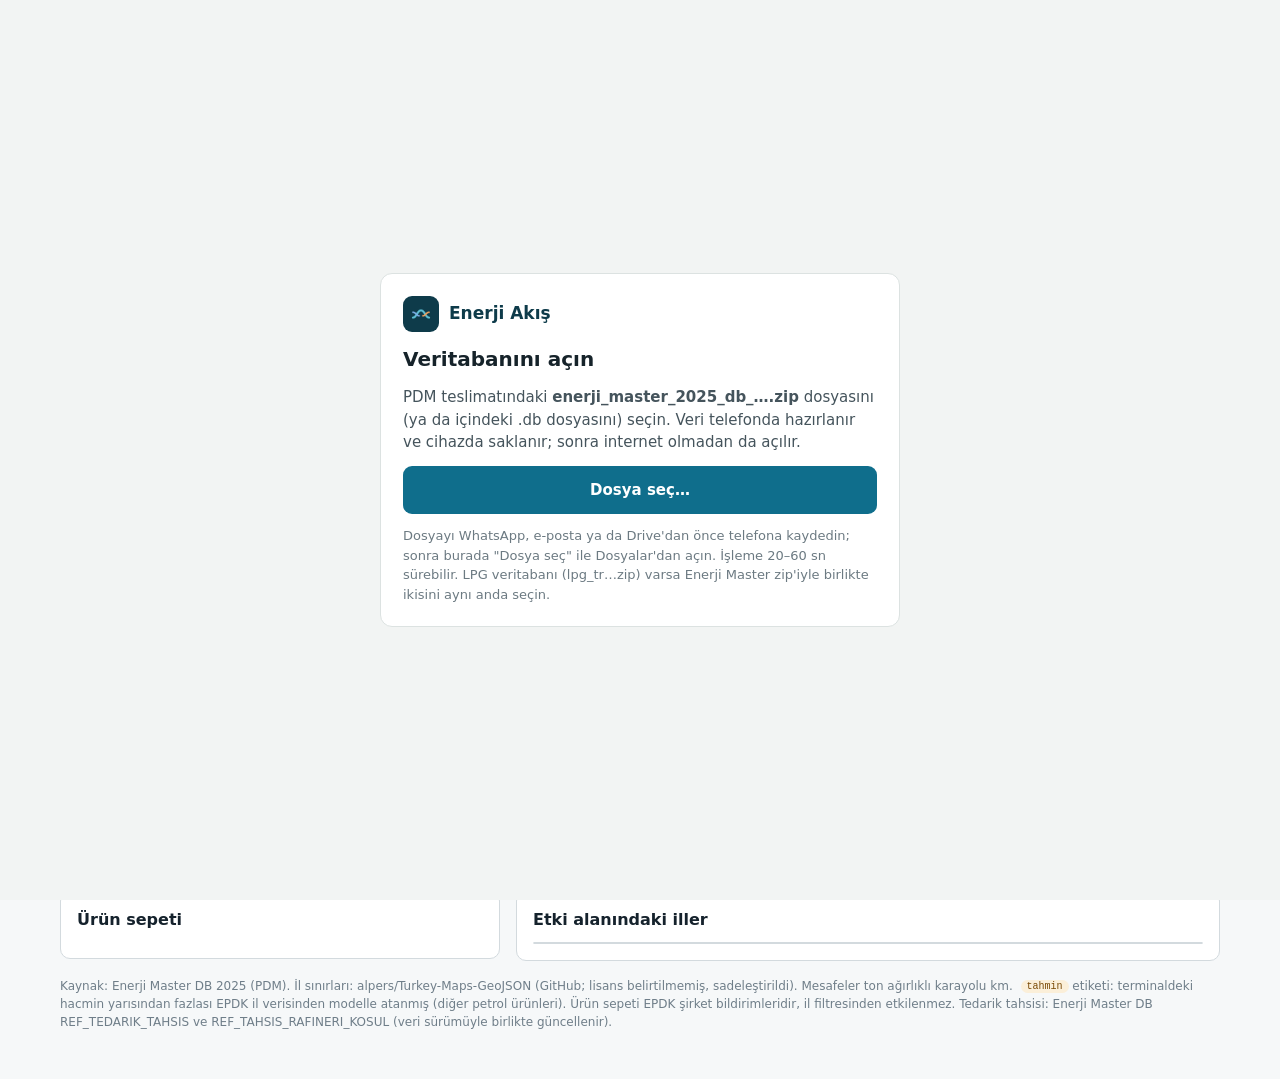
<file: mobil/index.html>
<!doctype html>
<html lang="tr">
<head>
<meta charset="utf-8">
<meta name="viewport" content="width=device-width, initial-scale=1, viewport-fit=cover">
<meta name="theme-color" content="#0E3B4A">
<meta name="apple-mobile-web-app-capable" content="yes">
<meta name="mobile-web-app-capable" content="yes">
<meta name="apple-mobile-web-app-title" content="Enerji Akış">
<meta name="apple-mobile-web-app-status-bar-style" content="default">
<title>Enerji Akış</title>
<link rel="manifest" href="manifest.webmanifest">
<link rel="apple-touch-icon" href="icon-180.png">
<link rel="icon" href="icon-192.png">
<style>
body{padding-bottom:env(safe-area-inset-bottom)}
.m-ortu{position:fixed;inset:0;z-index:100;background:#F2F4F3;display:flex;align-items:center;justify-content:center;padding:20px}
.m-ortu[hidden]{display:none}
.m-kart{width:min(520px,100%);background:#fff;border:1px solid #DCE2E1;border-radius:12px;padding:22px;display:flex;flex-direction:column;gap:12px;font:15px/1.5 system-ui,-apple-system,"Segoe UI",sans-serif;color:#16232A}
.m-kart h2{margin:0;font-size:20px}.m-kart p{margin:0;color:#45545C}
.m-brand{display:flex;align-items:center;gap:10px;font-weight:600;font-size:17px;color:#0E3B4A}.m-brand img{width:36px;height:36px;border-radius:9px}
.m-btn{align-self:stretch;text-align:center;padding:13px 16px;border-radius:9px;background:#0F6E8C;color:#fff;font-weight:600;cursor:pointer}
.m-ik{all:unset;text-align:center;padding:10px;color:#0F6E8C;font-weight:600;cursor:pointer}
.m-not{font-size:13px;color:#6C7A82!important}
.m-hata{background:#FBEDEA;color:#9B2C1F;border-radius:8px;padding:10px 12px;font-size:14px}
.m-cubuk{height:4px;border-radius:2px;background:#EDF1F0;overflow:hidden}.m-cubuk i{display:block;height:100%;width:30%;background:#0F6E8C;animation:mkay 1.2s ease-in-out infinite}
@keyframes mkay{0%{transform:translateX(-100%)}100%{transform:translateX(340%)}}
.m-adim{display:flex;flex-direction:column;gap:4px;font-size:14px;color:#6C7A82}.m-adim .on{color:#16232A;font-weight:600}
.m-ac{all:unset;cursor:pointer;font-size:12.5px;color:inherit;opacity:.85;border:1px solid currentColor;border-radius:999px;padding:4px 10px;margin-top:6px;justify-self:start;max-width:100%;overflow:hidden;text-overflow:ellipsis;white-space:nowrap}
</style>
</head>
<body>
<style>
/* Layout: tek sütun — filtre çubuğu; terminaller (tam genişlik); ürün sepeti | iller */
:root{
  --bg:#F6F8F9; --surface:#FFFFFF; --surface-2:#E8ECEE; --line:#D3DADE;
  --ink:#15222C; --ink-2:#4B5B67; --ink-3:#6F7E89;
  --accent:#0F6E8C; --ak:#2F6DB5; --lpg:#C8641C;
  --tag-bg:#FBEFD9; --tag-ink:#7A4A06;
  --c0:#EEF2F3; --c1:#E2EEF2; --c2:#CAE2EA; --c3:#A9D0DD; --c4:#84BACD; --c5:#5FA2BA; --edge:#FFFFFF; --map-bg:#FFFFFF;
  --f-body:'IBM Plex Sans',system-ui,Arial,sans-serif;
  --f-mono:'IBM Plex Mono',ui-monospace,Menlo,monospace;
}
/* Tek görünüm: her temada açık renk (kullanıcı isteği) */
:root{color-scheme:light}
*{box-sizing:border-box}
body{background:var(--bg);color:var(--ink);font-family:var(--f-body);font-size:14px;line-height:1.5}
.wrap{max-width:1200px;margin:0 auto;padding-inline:20px;padding-block:24px 40px;display:flex;flex-direction:column;gap:16px}
header{display:flex;flex-wrap:wrap;justify-content:space-between;align-items:baseline;gap:6px 16px}
h1{font-size:24px;font-weight:600;margin:0}
.meta{font-family:var(--f-mono);font-size:12px;color:var(--ink-3)}
.filters{display:flex;flex-wrap:wrap;gap:12px 16px;align-items:flex-end;background:var(--surface);border:1px solid var(--line);border-radius:10px;padding:14px 16px;position:sticky;top:env(safe-area-inset-top,0px);z-index:2}
.f{display:flex;flex-direction:column;gap:4px;min-width:0}
.f label{font-family:var(--f-mono);font-size:11px;letter-spacing:.06em;text-transform:uppercase;color:var(--ink-3)}
select{font:500 14px var(--f-body);color:var(--ink);background:var(--surface-2);border:1px solid var(--line);border-radius:8px;padding:7px 10px;width:260px;max-width:100%}
#f-urun,#f-il{width:170px}
#f-term{width:300px}
.chip{display:inline-flex;align-items:center;gap:6px;font-size:13px;background:var(--surface-2);border:1px solid var(--line);border-radius:999px;padding:5px 6px 5px 12px}
.chip button{border:0;background:transparent;color:var(--ink-2);font-size:16px;line-height:1;cursor:pointer;padding:0 4px}
.clear{font:500 13px var(--f-body);background:transparent;border:1px solid var(--line);color:var(--ink-2);border-radius:8px;padding:7px 12px;cursor:pointer;margin-left:auto}
button:focus-visible,select:focus-visible,tr[tabindex]:focus-visible{outline:2px solid var(--accent);outline-offset:2px}
section{background:var(--surface);border:1px solid var(--line);border-radius:10px;padding:16px;display:flex;flex-direction:column;gap:10px;min-width:0}
.head{display:flex;flex-wrap:wrap;justify-content:space-between;align-items:baseline;gap:4px 12px}
h2{font-size:16px;font-weight:600;margin:0}
.sub{font-size:12px;color:var(--ink-3)}
.grid{display:grid;grid-template-columns:minmax(0,1fr) minmax(0,1.6fr);gap:16px;align-items:start}
.scroll{overflow:auto;max-height:520px;border:1px solid var(--line);border-radius:8px}
table{width:100%;border-collapse:collapse;font-variant-numeric:tabular-nums}
th{position:sticky;top:0;background:var(--surface);font:500 11px var(--f-mono);letter-spacing:.05em;text-transform:uppercase;color:var(--ink-3);text-align:right;padding:8px 10px;border-bottom:1px solid var(--line);white-space:nowrap}
td{text-align:right;padding:8px 10px;border-bottom:1px solid var(--line);white-space:nowrap}
th:first-child,td:first-child{text-align:left;white-space:normal}
td.l,th.l{text-align:left;white-space:normal}
tr[tabindex]{cursor:pointer}
tbody tr:hover td{background:var(--surface-2)}
tr.on td{background:var(--surface-2)}
tr.on td:first-child{box-shadow:inset 3px 0 0 var(--accent)}
tr:last-child td{border-bottom:0}
.muted{color:var(--ink-3);font-size:12px}
.z{color:var(--ink-3)}
.tag{font-family:var(--f-mono);font-size:10px;background:var(--tag-bg);color:var(--tag-ink);border-radius:999px;padding:1px 6px;margin-left:4px;vertical-align:1px}
.empty{padding:20px;color:var(--ink-3);text-align:center}
.sepet{display:flex;flex-direction:column}
.s-row{display:grid;grid-template-columns:minmax(0,1fr) auto;gap:2px 10px;padding:9px 2px;border-bottom:1px solid var(--line)}
.s-row:last-child{border-bottom:0}
.s-row .v{font-family:var(--f-mono);font-size:13px;text-align:right}
.s-row .d{grid-column:1/-1;font-size:12px;color:var(--ink-3)}
.bar{grid-column:1/-1;height:5px;border-radius:3px;background:var(--surface-2);overflow:hidden}
.bar i{display:block;height:100%;background:var(--ak)}
.bar i.lpg{background:var(--lpg)}
footer{font-size:12px;color:var(--ink-3)}
.eyebrow{font-family:var(--f-mono);font-size:12px;letter-spacing:.08em;text-transform:uppercase;color:var(--accent)}
.big{font-size:26px;font-weight:600;line-height:1.2;text-wrap:balance}
.lead{margin:0;color:var(--ink-2);max-width:78ch}
h3{font-size:14px;font-weight:600;margin:0}
.cards{display:flex;flex-wrap:wrap;gap:8px}
.card{display:flex;flex-direction:column;align-items:flex-start;gap:2px;min-width:118px;padding:10px 12px;border:1px solid var(--line);border-radius:8px;background:var(--surface);color:var(--ink);font:inherit;text-align:left;cursor:pointer}
.card b{font-size:17px;font-weight:600;font-variant-numeric:tabular-nums}
.card span{font-size:12px;color:var(--ink-3)}
.card[aria-pressed="true"]{border-color:var(--uc,var(--accent));box-shadow:inset 0 0 0 1px var(--uc,var(--accent))}
.card>span:first-child::before{content:"";display:inline-block;width:9px;height:9px;border-radius:50%;background:var(--uc);margin-right:6px;vertical-align:0}
.mapbox{position:relative;overflow-x:clip}
/* Harita bölümü her temada beyaz zemin + açık tonlar (kullanıcı isteği) */
section.etki{--surface:#FFFFFF; --surface-2:#EEF2F3; --line:#D6DDE1; --ink:#15222C; --ink-2:#4B5B67; --ink-3:#6F7E89; --accent:#0F6E8C;
  --c0:#EEF2F3; --c1:#E2EEF2; --c2:#CAE2EA; --c3:#A9D0DD; --c4:#84BACD; --c5:#5FA2BA; --edge:#FFFFFF; --map-bg:#FFFFFF;
  --s1:#CDE4EC; --s2:#8FC0D2; --s3:#4E93AD;
  color-scheme:light; background:#FFFFFF; color:var(--ink); border-color:var(--line)}
section.etki .card{background:#FFFFFF}
.mapbox svg{display:block;width:100%;height:auto}
.il{stroke:var(--edge);stroke-width:.8;cursor:pointer}
.il:hover{stroke:var(--ink);stroke-width:1.4}
.il.sel{stroke:var(--ink);stroke-width:2}
.tip{position:absolute;pointer-events:none;background:var(--ink);color:var(--surface);font-size:12px;line-height:1.45;padding:8px 10px;border-radius:6px;max-width:260px;transform:translate(-50%,calc(-100% - 12px));opacity:0;transition:opacity .1s}
.tip.on{opacity:1}
.tip b{font-weight:600}
.legend{display:flex;flex-wrap:wrap;align-items:center;gap:6px 14px;font-size:12px;color:var(--ink-2)}
.legend i{display:inline-block;width:22px;height:10px;border-radius:2px;vertical-align:-1px;margin-right:4px}
.tn{fill:var(--tn,#1F5F7A);fill-opacity:.82;stroke:#FFFFFF;stroke-width:1.2;cursor:pointer}
.tn:hover{fill-opacity:1;stroke:#15222C}
.tn.sel{fill-opacity:1;stroke:#15222C;stroke-width:2.2}
.tn.est{fill-opacity:.45}
.tl{font:500 9.5px var(--f-body);fill:#15222C;paint-order:stroke;stroke:#FFFFFF;stroke-width:2.5px;stroke-linejoin:round;pointer-events:none}
.tline{stroke:#6F7E89;stroke-width:.6;fill:none}
.mapbox svg{overflow:visible}
@media (prefers-reduced-motion:reduce){.tip{transition:none}}
.dot{display:inline-block;width:8px;height:8px;border-radius:50%;margin-right:6px;vertical-align:1px}
tr.kendi td{background:var(--surface-2)}
.tabs{display:flex;gap:4px;border-bottom:1px solid var(--line);margin:0 0 14px;overflow-x:auto;scrollbar-width:thin}.tabs button{flex:0 0 auto}
.tabs button{font:600 14px var(--f-body);color:var(--ink-2);background:transparent;border:0;border-bottom:2px solid transparent;padding:9px 14px;margin-bottom:-1px;cursor:pointer}
.tabs button[aria-selected="true"]{color:var(--ink);border-bottom-color:var(--accent)}
.tabs button[data-grup]{display:inline-flex;align-items:center;gap:6px}
.tabs .chev{width:12px;height:12px;transition:transform .15s}
.tabs button[data-grup][aria-selected="true"] .chev{transform:rotate(180deg)}
.tabs.alt{margin:-8px 0 14px;padding:6px 8px;gap:4px;border:0;background:var(--accent-soft,#EAF3F6);border-radius:10px}
.tabs.alt button{font-size:13px;font-weight:500;padding:6px 12px;border:0;border-radius:7px;margin:0}
.tabs.alt button[aria-selected="true"]{background:#fff;color:var(--ink);box-shadow:0 1px 2px rgba(11,79,102,.18);font-weight:600}
.tabs.alt[hidden]{display:none}
.tabs.alt.lpg button[aria-selected="true"]{color:#8A4512}.wrap [data-alt][hidden]{display:none!important}
.wrap[data-sayfa="lpgmus"]>:not(header):not(nav):not(.lpgm-only):not(footer){display:none}.wrap:not([data-sayfa="lpgmus"]) .lpgm-only{display:none}
.wrap[data-sayfa="lpgith"]>:not(header):not(nav):not(.lpgi-only):not(footer){display:none}
.wrap[data-sayfa="akterm"]>:not(header):not(nav):not(.atr-only):not(footer){display:none}.wrap:not([data-sayfa="akterm"]) .atr-only{display:none}
.wrap[data-sayfa="lpgtrm"]>:not(header):not(nav):not(.ltr-only):not(footer){display:none}.wrap:not([data-sayfa="lpgtrm"]) .ltr-only{display:none}.wrap:not([data-sayfa="lpgith"]) .lpgi-only{display:none}.wrap[data-sayfa="lpgay"]>:not(header):not(nav):not(.lay-only):not(footer){display:none}.wrap:not([data-sayfa="lpgay"]) .lay-only{display:none}.wrap[data-sayfa="rafurun"]>:not(header):not(nav):not(.rfu-only):not(footer){display:none}.wrap:not([data-sayfa="rafurun"]) .rfu-only{display:none}.wrap[data-sayfa="stok"]>:not(header):not(nav):not(.stk-only):not(footer){display:none}.wrap:not([data-sayfa="stok"]) .stk-only{display:none}.stk tr[data-stk]{cursor:pointer}.stk tr[aria-selected="true"] td{background:var(--surface-2)}.stk tr[aria-selected="true"] td:first-child{box-shadow:inset 3px 0 0 var(--ink)}.stk td.up{color:#1A7F37}.stk td.dn{color:#B42318}.stk .db{display:inline-block;height:8px;border-radius:2px;vertical-align:middle}.stk-g{overflow-x:auto}.stk-g svg{width:100%;min-width:640px;height:auto;display:block}.stk-g text{font:11px var(--f-body);fill:var(--ink-3)}.rfu-k .kc{grid-column:span 3}@media (max-width:900px){.rfu-k .kc{grid-column:span 6}}@media (max-width:600px){.rfu-k .kc{grid-column:1/-1}}.rfu td.g{color:var(--ink-3)}.rfu tr[data-rfu]{cursor:pointer}.rfu tr[aria-selected="true"] td{background:var(--surface-2)}.rfu tr[aria-selected="true"] td:first-child{box-shadow:inset 3px 0 0 var(--ink)}.tag.vs{background:#EEF0F2;color:var(--ink-2)}.lay-k .kpi{flex:1 1 150px;border-top:3px solid var(--lpg)}.lay-k .kpi em{font-style:normal;font-weight:600}.lay-k .up,.lay td.up{color:#1A7F37}.lay-k .dn,.lay td.dn{color:#B42318}.lay td.up,.lay td.dn{font-weight:600}.lay th.g{text-align:center;border-bottom:1px solid var(--line)}.lay td.b,.lay th.b{border-left:1px solid var(--line)}
.wrap[data-sayfa="lpgraf"]>:not(header):not(nav):not(.lraf-only):not(footer){display:none}.wrap:not([data-sayfa="lpgraf"]) .lraf-only{display:none}
.wrap[data-sayfa="lpgkay"]>:not(header):not(nav):not(.lkay-only):not(footer){display:none}.wrap:not([data-sayfa="lpgkay"]) .lkay-only{display:none}
.wrap[data-sayfa="lpgtah"]>:not(header):not(nav):not(.ltah-only):not(footer){display:none}.wrap:not([data-sayfa="lpgtah"]) .ltah-only{display:none}
.wrap[data-sayfa="lpgzin"]>:not(header):not(nav):not(.lzin-only):not(footer){display:none}.wrap:not([data-sayfa="lpgzin"]) .lzin-only{display:none}.wrap[data-sayfa="akzin"]>:not(header):not(nav):not(.azin-only):not(footer){display:none}.wrap[data-ana="hava"]>:not(header):not(nav):not(.hava-only):not(footer){display:none}.wrap:not([data-ana="hava"]) .hava-only{display:none}.wrap[data-ana="deniz"]>:not(header):not(nav):not(.dnz-only):not(footer){display:none}.wrap:not([data-ana="deniz"]) .dnz-only{display:none}.hvt tr[data-dzl],.hvt tr[data-dzs]{cursor:pointer}.tag.dg{background:#FDF0D5;color:#7A4B00}.mgo-g{display:grid;grid-template-columns:1fr;gap:12px}#t-dzs td.l,#t-dzl td.l{min-width:150px}.dzk th.g{text-align:center;border-bottom:1px solid var(--line)}.dzk td.b,.dzk th.b{border-left:1px solid var(--line)}.dzk td.up{color:#1A7F37;font-weight:600}.dzk td.dn{color:#B42318;font-weight:600}.dzk tr[aria-selected="true"] td{background:var(--surface-2)}.dzk tr[data-dzs]{cursor:pointer}.dzk .yb{display:inline-block;height:8px;border-radius:2px;vertical-align:middle;margin-right:6px}#t-dzs td:first-child,#t-dzl td:first-child{min-width:190px}td.neg{color:#B42318;font-weight:600}.hvt tr[data-hva],.hvt tr[data-hvs]{cursor:pointer}.hvt tr[aria-selected="true"] td{background:var(--surface-2)}.hvt tr[aria-selected="true"] td:first-child{box-shadow:inset 3px 0 0 var(--ink)}.wrap[data-ana="transit"]>:not(header):not(nav):not(.trn-only):not(footer){display:none}.wrap:not([data-ana="transit"]) .trn-only{display:none}.trs{overflow-x:auto;-webkit-overflow-scrolling:touch}.trs svg{width:100%;min-width:780px;height:auto;display:block}.trm svg{min-width:620px}.trs .nd{cursor:pointer}.trs .nd:focus-visible rect{outline:2px solid var(--ink)}.trs text{font:12px var(--f-body);fill:var(--ink);paint-order:stroke;stroke:var(--surface);stroke-width:3px;stroke-linejoin:round}.trs text.m{fill:var(--ink-3);font-size:11px}.trs path.lk{fill:none;stroke-opacity:.38}.trs path.lk:hover{stroke-opacity:.6}.trm text{font:11px var(--f-body);fill:var(--ink-3)}.trmap svg{width:100%;height:auto;display:block}.trmap .nd{cursor:pointer}.trlb text{fill:var(--ink);paint-order:stroke;stroke:var(--surface);stroke-width:3px;stroke-linejoin:round}.tedt tr[data-ted]{cursor:pointer}.tedt tr[data-ted][aria-selected="true"] td{background:var(--surface-2)}.tedt tr[data-ted][aria-selected="true"] td:first-child{box-shadow:inset 3px 0 0 var(--ink)}.tedt .lz-tip{margin-right:6px}.trstk{display:grid;grid-template-columns:repeat(auto-fit,minmax(280px,1fr));gap:12px}.trstk .kc{grid-column:auto}.trstk .kc svg{width:100%;height:auto;display:block}.trstk text{font:10px var(--f-body);fill:var(--ink-3)}.ru-g{display:grid;grid-template-columns:repeat(auto-fit,minmax(210px,1fr));gap:10px}.ru-g .kc{grid-column:auto}.ru-bar{display:flex;height:10px;border-radius:3px;overflow:hidden;background:var(--surface-2)}.ru-bar i{display:block;height:100%}.ru-l{display:flex;flex-direction:column;gap:3px;font-size:12px}.ru-l div{display:grid;grid-template-columns:10px minmax(0,1fr) auto auto;gap:6px;align-items:center}.ru-l i{width:8px;height:8px;border-radius:2px}.ru-l em{color:var(--ink-3);font-style:normal;min-width:44px;text-align:right}.ru-svg{overflow-x:auto}.ru-svg svg{width:100%;min-width:640px;height:auto;display:block}.ru-svg text{font:12px var(--f-body);fill:var(--ink)}.ru-svg text.m{fill:var(--ink-3);font-size:11px}.ruh td.h{font-variant-numeric:tabular-nums}.trlg{display:flex;flex-wrap:wrap;gap:6px 16px;font-size:12px;color:var(--ink-2)}.trlg i{display:inline-block;width:12px;height:10px;border-radius:2px;margin-right:6px;vertical-align:-1px}.seg{display:inline-flex;border:1px solid var(--line);border-radius:8px;overflow:hidden}.seg button{font:500 13px var(--f-body);background:var(--surface);color:var(--ink-2);border:0;padding:7px 12px;cursor:pointer}.seg button[aria-pressed="true"]{background:var(--ink);color:var(--surface)}.wrap:not([data-sayfa="akzin"]) .azin-only{display:none}
.wrap[data-sayfa="lpgtas"]>:not(header):not(nav):not(.ltas-only):not(footer){display:none}.wrap:not([data-sayfa="lpgtas"]) .ltas-only{display:none}
.wrap[data-sayfa="lpgbay"]>:not(header):not(nav):not(.lbay-only):not(footer){display:none}.wrap:not([data-sayfa="lpgbay"]) .lbay-only{display:none}
.pill.s{background:#EEF1F3;color:#5E6B75}.lu{display:inline-flex;align-items:center;gap:5px;margin-right:10px;font-size:12.5px;white-space:nowrap}.lu i{width:8px;height:8px;border-radius:2px}
.lsub{margin:14px 0 8px;font:600 13px var(--f-body);color:var(--ink)}.lz-bos{margin:14px 0 4px;padding:10px 12px;border:1px dashed var(--line);border-radius:8px;font-size:13px}.lz-ilc{font-size:12px;color:var(--ink-3);line-height:1.45;min-width:260px;max-width:520px;white-space:normal}.lz-ilc b{color:var(--ink-2);font-weight:600}#t-lz1 td.l,#t-lz2 td.l:first-child{min-width:170px}#t-lz2 .lz-ilc{min-width:300px}@media (max-width:600px){#t-lz2 .lz-ilc{min-width:240px}#t-lz1 td.l,#t-lz2 td.l:first-child{min-width:150px}}.lz-hg{display:grid;grid-template-columns:minmax(0,1fr) 280px;gap:16px;align-items:start}.lz-hg .mapbox{width:100%}#lz-map{width:100%;height:auto;display:block}#lz-map .il{cursor:default;stroke:var(--edge,#fff);stroke-width:.6}#lz-map .lzn{cursor:pointer}#lz-map text{font:600 9px var(--f-body);fill:var(--ink);paint-order:stroke;stroke:var(--surface,#fff);stroke-width:2.6px;stroke-linejoin:round;pointer-events:none}
.lz-pan{display:flex;flex-direction:column;gap:4px;max-height:560px;overflow:auto;border-left:1px solid var(--line);padding-left:14px}.lz-pan button{display:grid;grid-template-columns:12px minmax(0,1fr) auto;gap:8px;align-items:center;text-align:left;font:13px var(--f-body);color:var(--ink);background:none;border:1px solid transparent;border-radius:6px;padding:5px 6px;cursor:pointer}.lz-pan button:hover{background:var(--surface-2)}.lz-pan button[aria-pressed="true"]{border-color:var(--ink);background:var(--surface-2)}.lz-pan i{width:12px;height:12px;border-radius:50%;display:block}.lz-pan small{display:block;color:var(--ink-3);font-size:11px}.lz-pan b{font-variant-numeric:tabular-nums;font-weight:600;font-size:12px}
.lz-leg{display:flex;flex-wrap:wrap;gap:6px 16px;font-size:12px;color:var(--ink-2);margin:8px 0 4px}.lz-leg span{display:inline-flex;align-items:center;gap:6px}.lz-leg svg{width:30px;height:14px}
@media (max-width:1000px){.lz-hg{grid-template-columns:1fr}.lz-pan{border-left:0;padding-left:0;border-top:1px solid var(--line);padding-top:10px;max-height:300px}}
.lz-sec{color:var(--accent,#0F6E8C)}.lz-tip{font:600 10px var(--f-mono);letter-spacing:.04em;text-transform:uppercase;color:var(--ink-3);margin-right:6px}#k-ltas-m .kpi.ltk{flex:1 1 190px}#k-ltas-m .kpi.ltk span:last-child{font-size:12px;color:var(--ink-3)}
.lbay-only .hg{display:grid;grid-template-columns:minmax(0,1fr) 300px;gap:16px}.lbay-only .ilpan{border-left:1px solid var(--line);padding-left:16px}
#lbay-map{width:100%;height:auto;display:block}#lbay-map .il{stroke:var(--edge,#fff);stroke-width:.6;cursor:pointer}#lbay-map .il.sel{stroke:var(--ink);stroke-width:1.4}
.lbay-only{--s1:#FBE0C8;--s2:#F2AE6F;--s3:#D9711F}button.lnk{border:0;background:none;padding:0;font:inherit;color:var(--ink);text-decoration:underline;text-decoration-color:var(--line);cursor:pointer}
@media (max-width:1100px){.lbay-only .hg{grid-template-columns:1fr}.lbay-only .ilpan{border-left:0;padding-left:0;border-top:1px solid var(--line);padding-top:12px}}
#k-lpgi .kpi{flex:1 1 190px;border-top:3px solid var(--lpg)}.ubal{margin:0 0 12px}.ubal .kpi{flex:1 1 170px;border-top:3px solid var(--ink)}.ubal.lpg .kpi{border-top-color:var(--lpg)}.ubal .kpi>span:first-child{font:600 10px var(--f-mono);letter-spacing:.06em;text-transform:uppercase;color:var(--ink-3)}.ubal .kpi b{font-size:22px;font-variant-numeric:tabular-nums}.ubal .kpi>span:last-child{font-size:12px;color:var(--ink-3)}
.lgrid{display:grid;grid-template-columns:minmax(0,1fr) minmax(0,1.25fr);gap:12px}
@media (max-width:860px){.lgrid{grid-template-columns:minmax(0,1fr)}}
.lbox{border:1px solid var(--line);border-radius:8px;padding:12px;display:flex;flex-direction:column;gap:8px;min-width:0}
.lbox h3{margin:0;font:500 11px var(--f-mono);letter-spacing:.06em;text-transform:uppercase;color:var(--ink-3)}
.ulke{display:grid;grid-template-columns:minmax(80px,auto) minmax(0,1fr) auto;gap:6px 10px;align-items:center;font-size:13px}
.ulke .b{height:10px;border-radius:3px;background:var(--lpg)}.ulke em{font-style:normal;font-variant-numeric:tabular-nums;text-align:right}
.ulke .up{color:#1D7A4A}.ulke .dn{color:#B3412E}
.lchart svg{width:100%;height:auto;display:block}#lpgi-ay,#lpgi-yil{overflow-x:auto}@media (max-width:600px){#lpgi-ay svg{min-width:520px}#lpgi-yil svg{min-width:760px}}.lchart text{font:11px var(--f-body);fill:var(--ink-3)}
.lleg{display:flex;gap:14px;font-size:12px;color:var(--ink-2)}.lleg i{display:inline-block;width:10px;height:10px;border-radius:2px;margin-right:5px;vertical-align:-1px}
#sec-lpgt[hidden]{display:none}
.lpgf{display:flex;flex-wrap:wrap;gap:12px;align-items:flex-end}
#k-lpgm .kpi{flex:1 1 200px;border-top:3px solid var(--lpg)}
.lseg{display:flex;height:8px;border-radius:4px;overflow:hidden;gap:2px;margin-top:6px}.lseg i{display:block;height:100%}
tr.lsat td{background:var(--surface-2)}tr.lsat td:first-child{border-left:3px solid var(--lpg)}
.pbar{display:inline-block;height:6px;border-radius:3px;background:var(--lpg);opacity:.75;vertical-align:middle;margin-right:6px}
.wrap[data-sayfa="musteri"] .akis-only,.wrap[data-sayfa="akis"] .mus-only{display:none}
.wrap[data-sayfa="tahsis"] .akis-only,.wrap[data-sayfa="tahsis"] .mus-only,.wrap[data-sayfa="tahsis"] .tah-hide,.wrap[data-sayfa="tahsis"] section.etki,.wrap:not([data-sayfa="tahsis"]) .tah-only{display:none}
.wrap[data-sayfa="ithalat"] .akis-only,.wrap[data-sayfa="ithalat"] .mus-only,.wrap[data-sayfa="ithalat"] .tah-hide,.wrap[data-sayfa="ithalat"] section.etki,.wrap[data-sayfa="ithalat"] .tah-only,.wrap[data-sayfa="ithalat"] .kay-only,.wrap:not([data-sayfa="ithalat"]) .ith-only{display:none}
.wrap[data-sayfa="kaynak"] .akis-only,.wrap[data-sayfa="kaynak"] .mus-only,.wrap[data-sayfa="kaynak"] .tah-hide,.wrap[data-sayfa="kaynak"] section.etki,.wrap:not([data-sayfa="kaynak"]) .kay-only{display:none}
.wrap[data-sayfa="takas"] .akis-only,.wrap[data-sayfa="takas"] .mus-only,.wrap[data-sayfa="takas"] .tah-only,.wrap[data-sayfa="takas"] .kay-only,.wrap[data-sayfa="takas"] .ith-only,.wrap:not([data-sayfa="takas"]) .tks-only{display:none}
.arc{fill:none;stroke:#7A3E9D;stroke-opacity:.55;stroke-linecap:round}.arc:hover{stroke-opacity:.9}
.wrap[data-sayfa="bayi"] .akis-only,.wrap[data-sayfa="bayi"] .mus-only,.wrap[data-sayfa="bayi"] .tah-only,.wrap[data-sayfa="bayi"] .kay-only,.wrap[data-sayfa="bayi"] .ith-only,.wrap[data-sayfa="bayi"] .tks-only,.wrap[data-sayfa="bayi"] .tah-hide,.wrap[data-sayfa="bayi"] #cards,.wrap[data-sayfa="bayi"] section.etki .head,.wrap:not([data-sayfa="bayi"]) .bay-only{display:none}
.wrap[data-sayfa="rafineri"] .akis-only,.wrap[data-sayfa="rafineri"] .mus-only,.wrap[data-sayfa="rafineri"] .tah-only,.wrap[data-sayfa="rafineri"] .kay-only,.wrap[data-sayfa="rafineri"] .ith-only,.wrap[data-sayfa="rafineri"] .tks-only,.wrap[data-sayfa="rafineri"] .bay-only,.wrap[data-sayfa="rafineri"] .tah-hide,.wrap[data-sayfa="rafineri"] section.etki,.wrap:not([data-sayfa="rafineri"]) .raf-only{display:none}
.wrap[data-sayfa="tasima"] .akis-only,.wrap[data-sayfa="tasima"] .mus-only,.wrap[data-sayfa="tasima"] .tah-only,.wrap[data-sayfa="tasima"] .kay-only,.wrap[data-sayfa="tasima"] .ith-only,.wrap[data-sayfa="tasima"] .tks-only,.wrap[data-sayfa="tasima"] .bay-only,.wrap[data-sayfa="tasima"] .raf-only,.wrap[data-sayfa="tasima"] .tah-hide,.wrap[data-sayfa="tasima"] section.etki,.wrap:not([data-sayfa="tasima"]) .tas-only{display:none}
.kpi.tm{cursor:pointer;text-align:left;font:inherit;color:inherit;border-top:3px solid var(--line)}.kpi.tm[aria-pressed="true"]{border-color:var(--accent);box-shadow:inset 0 0 0 1px var(--accent);border-top-color:var(--accent)}.kpi.tm:hover{border-color:var(--ink-3)}@media (max-width:600px){.kpi.tm>span:last-child{display:none}.kpi.tm b{font-size:16px}}
.kbar{display:flex;height:10px;border-radius:3px;overflow:hidden;background:var(--surface-2);min-width:120px}.kbar i{display:block;height:100%}
.kstack{display:flex;height:22px;border-radius:4px;overflow:hidden;border:1px solid var(--line);flex:1;min-width:0}
#b-kay{display:flex;flex-direction:column;gap:8px}.kprow{display:flex;align-items:center;gap:12px}.kpl{width:92px;flex:none;font-size:12px;color:var(--ink-3);line-height:1.3}.kpl b{color:var(--ink);font-size:13px}.kstack i{display:block;height:100%}
.klegend{display:flex;flex-wrap:wrap;gap:4px 14px;font-size:12px;color:var(--ink-2)}.klegend i{display:inline-block;width:10px;height:10px;border-radius:2px;margin-right:5px;vertical-align:-1px}
.kpis{display:flex;flex-wrap:wrap;gap:8px}.kpi{display:flex;flex-direction:column;gap:2px;min-width:150px;padding:10px 12px;border:1px solid var(--line);border-radius:8px;background:var(--surface)}
.kpi.rf{min-width:200px;border-top:3px solid var(--rc,var(--accent))}.kpi .pr{display:grid;grid-template-columns:auto 1fr auto;gap:2px 8px;align-items:center;font-size:12px;color:var(--ink-2);margin-top:4px}.kpi .pr em{font-style:normal;font-variant-numeric:tabular-nums;color:var(--ink);text-align:right}.kpi .pr .kbar{min-width:60px;height:6px}
.kpi.rf{flex:1 1 220px}.kpi.ks{flex:1.35 1 280px}#r-kay:not(.g) .kpi.rf{max-width:420px}.kpi.av{flex:1 1 240px;background:var(--surface-2)}.kpi .kv{flex-wrap:wrap;gap:4px 18px}.kpi .pr em{white-space:nowrap}
@media (min-width:900px){#r-kay.g{display:grid;grid-template-columns:minmax(0,1fr) minmax(0,1.35fr) minmax(0,1fr);gap:8px}#r-kay.g .av{grid-column:3;grid-row:1 / span 2}}.kpi.av{min-width:0}.kpi .pr4 .kbar{min-width:0}.kpi .pr .nw{white-space:nowrap}@media (max-width:600px){.kpi .pr .nw{white-space:normal}}@media (max-width:600px){.kpi .pr .kbar{min-width:0}.kpi.av{flex-basis:100%!important}.kpi .pr .st{grid-column:1/-1;margin:-2px 0 4px}.kpi .pr4{font-size:11px;gap:2px 5px}.kpi .pr4 em .muted{display:none}.kpi .pr4 em b{font-size:12px}.kpi .pr em.h:nth-child(7){visibility:hidden}}.kpi .pr4{grid-template-columns:auto 1fr auto auto}.kpi .pr4 .muted{font-size:11px}.kpi .pr4 em.h{font:500 10px var(--f-mono);letter-spacing:.05em;text-transform:uppercase;color:var(--ink-3)}.kpi .pr4 .vb{grid-column:2/5}
.kv{display:flex;gap:18px}.kv>div{display:flex;flex-direction:column}.kv b{font-size:17px}
.kpi b{font-size:17px;font-weight:600;font-variant-numeric:tabular-nums}.kpi span{font-size:12px;color:var(--ink-3)}.kpi>span:first-child{font-family:var(--f-mono);font-size:11px;letter-spacing:.06em;text-transform:uppercase}
.pill{display:inline-block;font:500 11px var(--f-mono);border-radius:999px;padding:1px 7px;margin-right:6px;vertical-align:1px;background:var(--surface-2);color:var(--ink-2)}.pill.r{background:#E2EEF2;color:#0F5A73}.pill.d{background:var(--tag-bg);color:var(--tag-ink)}.pill.i{background:#E6ECF7;color:#2A5591}
.notes{margin:0;padding-left:18px;font-size:12px;color:var(--ink-3);display:flex;flex-direction:column;gap:3px;max-width:100ch}
tr.grp td{border-top:2px solid var(--line)}
tr.tg td{background:var(--surface-2)}tr.sub td{font-size:13px;padding-top:6px;padding-bottom:6px}td.ind{padding-left:26px}td.ind2{padding-left:48px}
@media (max-width:860px){.grid{grid-template-columns:minmax(0,1fr)}.clear{margin-left:0}}

/* Telefon görünümü (kullanıcı 13.10.2026 19:37: görsel olarak daha zengin). Kimlik aynı: Plex, petrol mavisi, ürün renkleri. */
.kz,.mix,.mixl{display:none}
@media (max-width:600px){
  body{font-size:14px}
  .wrap{padding-inline:16px;padding-block:0 32px;gap:12px}
  header{display:block;margin:0 -16px;padding:20px 16px 14px;background:#0B4F66;color:#fff}
  header h1{font-size:21px;letter-spacing:-.01em;color:#fff}
  header .meta{display:block;margin-top:2px;color:#A9CDDA}
  .mix{display:flex;height:8px;margin-top:14px;border-radius:4px;overflow:hidden;gap:2px;background:transparent}
  .mix i{display:block;height:100%;min-width:3px}
  .mixl{display:flex;flex-wrap:wrap;gap:2px 12px;margin-top:6px;font-size:11px;color:#CFE3EA}
  .mixl b{color:#fff;font-weight:500}
  .mixl i{display:inline-block;width:8px;height:8px;border-radius:2px;margin-right:4px;vertical-align:0}
  .tabs{position:sticky;top:0;z-index:5;margin:-12px -16px 0;padding:8px 16px 10px;background:#0B4F66;border-bottom:0;gap:6px;scrollbar-width:none;box-shadow:0 6px 12px -10px rgba(11,79,102,.9)}
  .tabs::-webkit-scrollbar{display:none}
  .tabs button{font:500 13px var(--f-body);color:#DCEBF1;border:1px solid rgba(255,255,255,.28);border-radius:999px;padding:6px 13px;margin:0}
  .tabs button[aria-selected="true"]{background:#fff;color:#0B4F66;border-color:#fff;font-weight:600}
  .tabs .uz{display:none}.tabs .kz{display:inline}
  .tabs.alt{position:static;margin:0 -16px;padding:8px 16px;background:#E6F0F3;box-shadow:none;border-radius:0;gap:6px}
  .tabs.alt button{color:#0B4F66;border:1px solid #BCD3DB;border-radius:999px;background:transparent;font-size:12.5px;padding:5px 12px}
  .tabs.alt button[aria-selected="true"]{background:#0B4F66;color:#fff;border-color:#0B4F66;box-shadow:none}
  .tabs.alt.lpg button[aria-selected="true"]{background:#A8520F;border-color:#A8520F;color:#fff}
  .filters{position:static;display:grid;grid-template-columns:minmax(0,1fr) minmax(0,1fr);gap:10px;padding:12px;border-radius:12px}
  .filters .f{grid-column:1/-1}.filters .f:has(#f-urun),.filters .f:has(#f-il){grid-column:auto}
  .filters select,#f-urun,#f-il,#f-term{width:100%}
  .clear{grid-column:1/-1;justify-self:start}
  section{padding:14px;border-radius:12px;gap:12px}
  .big{font-size:22px}
  .kpis{display:grid;grid-template-columns:minmax(0,1fr) minmax(0,1fr);gap:8px}
  .kpis>.kpi{min-width:0;max-width:none!important}
  .kpis>.kpi.av,.kpis>.kpi.rf,.kpis>.kpi.ks,.kpis>.kpi:first-child{grid-column:1/-1}
  .kpis>.kpi:first-child:not(.av){background:#EAF3F6;border-color:#C5DDE6;box-shadow:inset 3px 0 0 var(--accent)}
  .kpis>.kpi:first-child:not(.av) b{font-size:24px}
  .kpi b{font-size:19px}
  .cards{display:grid;grid-template-columns:minmax(0,1fr) minmax(0,1fr);gap:8px}
  .card{min-width:0;border-left:4px solid var(--uc,var(--line));padding:9px 11px}
  .card>span:first-child::before{display:none}
  .card b{font-size:18px}
  .scroll{max-height:72vh;border-radius:10px}
  th{font-size:10px;padding:7px 8px;white-space:normal}
  td{font-size:13px;padding:7px 8px}
  tr.sub td{font-size:12.5px}
  td.l:not(:first-child),th.l:not(:first-child){min-width:170px}
  td.ind{padding-left:14px}td.ind2{padding-left:24px}
  th:first-child,td:first-child{position:sticky;left:0;z-index:1;max-width:46vw;box-shadow:1px 0 0 var(--line)}
  th:first-child{z-index:3}
  tbody td:first-child{background:var(--surface)}
  tr.tg td:first-child,tr.on td:first-child,tr.kendi td:first-child{background:var(--surface-2)}
  tbody tr:hover td:first-child{background:var(--surface-2)}
  details.nt{font-size:12px;color:var(--ink-3);border-top:1px solid var(--line);padding-top:8px}
  details.nt summary{cursor:pointer;color:var(--ink-2);font-weight:500;list-style-position:outside}
  details.nt .notes{margin-top:6px}
  .legend{font-size:11.5px}
}
/* Tedarik yolu (kullanıcı 15.10.2026 14:41): satıcının hangi ürünü hangi yöntemle müşteri terminaline geliyor */
.yol{display:flex;flex-direction:column;gap:8px}
/* Dağıtıcılar arası ticaret – okunabilirlik (kullanıcı 23.10.2026) */
#k-mus .kpi{flex:1 1 180px;border-top:3px solid var(--accent)}
.cf-box{margin:12px 0 4px}.cf-box:empty{display:none}
.cf-box h3{margin:0 0 2px}.cf-box .cf-s{font-size:12px;color:var(--ink-3);margin:0 0 8px}
.cf-l{display:flex;flex-direction:column;gap:2px}
.cf{display:grid;grid-template-columns:minmax(0,15rem) minmax(0,1fr) 5.5rem 3.5rem;gap:10px;align-items:center;width:100%;text-align:left;font:inherit;color:inherit;background:none;border:0;border-radius:8px;padding:6px 8px;cursor:pointer}
.cf:hover,.cf:focus-visible{background:var(--surface-2)}.cf.on{background:var(--surface-2);box-shadow:inset 3px 0 0 var(--accent)}
.cf .cf-n{font-size:13px;line-height:1.3;min-width:0}.cf .cf-n b{font-weight:600}.cf .cf-n span{color:var(--ink-3);display:block;font-size:12px;white-space:nowrap;overflow:hidden;text-overflow:ellipsis}
.cf .cf-b{display:flex;height:12px;border-radius:3px;overflow:hidden;background:transparent}.cf .cf-b i{display:block;height:100%}
.cf .cf-v{font-weight:600;text-align:right;font-variant-numeric:tabular-nums;font-size:13px}.cf .cf-p{text-align:right;color:var(--ink-3);font-size:12px;font-variant-numeric:tabular-nums}
.cf-leg{display:flex;flex-wrap:wrap;gap:4px 14px;font-size:12px;color:var(--ink-2);margin-top:6px}
@media (max-width:600px){.cf{grid-template-columns:minmax(0,1fr) 4.6rem;gap:4px 8px}.cf .cf-b{grid-column:1/-1;grid-row:2}.cf .cf-p{display:none}}
#t-mus tr.mr{cursor:pointer}#t-mus tr.mr td{vertical-align:top}#t-mus .car{display:inline-block;width:14px;color:var(--ink-3);transition:transform .15s}#t-mus tr.mr.ac .car{transform:rotate(90deg)}
#t-mus .uc{display:inline-flex;align-items:center;gap:4px;margin-right:10px;white-space:nowrap}
#t-mus td.l{white-space:normal}#t-lpgm tr.lr{cursor:pointer}#t-lpgm tr.lr td{background:var(--surface);font-size:13.5px;border-top:1px solid var(--line);vertical-align:top}#t-lpgm tr.lr:hover td,#t-lpgm tr.lr.ac td{background:var(--surface-2)}#t-lpgm tr.lr td b{font-weight:600}#t-lpgm .car{display:inline-block;width:14px;color:var(--ink-3);transition:transform .15s}#t-lpgm tr.lr.ac .car{transform:rotate(90deg)}#t-lpgm td:first-child{min-width:190px}#t-lpgm td:nth-child(4){white-space:normal;min-width:240px;text-align:left}#t-mus td:nth-child(3){min-width:180px}#t-mus td:first-child{min-width:200px}#t-mus tr.mr td{background:var(--surface);font-size:13.5px;border-top:1px solid var(--line)}#t-mus tr.mr:hover td{background:var(--surface-2)}#t-mus tr.mr.ac td{background:var(--surface-2)}#t-mus tr.mr td b{font-weight:600}#t-mus tr.sub td{background:var(--surface)}
.yol h3{margin:2px 0 0}
.yol-r{display:grid;grid-template-columns:minmax(0,1fr) auto;gap:6px 16px;align-items:center;border:1px solid var(--line);border-radius:10px;padding:10px 12px;background:var(--surface)}
.yol-c{display:flex;flex-wrap:wrap;align-items:stretch;gap:4px}
.yol-s{display:flex;flex-direction:column;justify-content:center;padding:5px 10px;border-radius:7px;background:var(--surface-2);border-left:3px solid var(--sc,var(--ink-3));min-width:0}
.yol-s b{font-size:13px;font-weight:600;color:var(--ink)}
.yol-s span{font-size:11px;color:var(--ink-3)}
.yol-a{align-self:center;color:var(--ink-3);font-size:14px;padding:0 1px}
.yol-t{display:flex;flex-direction:column;align-items:flex-end;gap:2px;font-variant-numeric:tabular-nums;white-space:nowrap}
.yol-t b{font-size:16px}
.yol-t span{font-size:12px;color:var(--ink-2)}
.yol-n{grid-column:1/-1;font-size:12px;color:var(--ink-2);margin:0}
@media (max-width:600px){.yol-r{grid-template-columns:minmax(0,1fr)}.yol-t{flex-direction:row;flex-wrap:wrap;gap:4px 12px;align-items:baseline}.yol-a{transform:rotate(90deg)}.yol-c{flex-direction:column}}

/* Taşıma KPI kartları: piktogram + değer + pay çubuğu */
.kpi.ik{display:grid;grid-template-columns:auto minmax(0,1fr);grid-template-rows:auto auto auto auto;column-gap:12px;row-gap:2px;align-items:center;min-width:200px;padding:12px 14px;border-top:1px solid var(--line)}
.kpi.ik .ikon{grid-row:1/span 4;align-self:start;display:flex;align-items:center;justify-content:center;gap:2px;width:46px;height:46px;border-radius:12px;color:var(--mc);background:color-mix(in srgb,var(--mc) 11%,var(--surface))}
.kpi.ik .ikon svg{width:28px;height:28px}
.kpi.ik .ikon.iki{width:62px}.kpi.ik .ikon.iki svg{width:24px;height:24px}
.kpi.ik .sig{font:600 22px var(--f-body);color:var(--ink-2)}
.kpi.ik .kt{font:500 13px var(--f-body);letter-spacing:0;text-transform:none;color:var(--ink-2);line-height:1.25}
.kpi.ik b{font-size:20px;line-height:1.15}
.kpi.ik .pb{display:block;height:4px;border-radius:2px;background:var(--surface-2);overflow:hidden;margin:3px 0 2px}
.kpi.ik .pb i{display:block;height:100%;background:var(--mc)}
.kpi.ik .ks{font-size:11.5px;color:var(--ink-3)}
.kpi.tm.ik[aria-pressed="true"]{border-color:var(--mc);box-shadow:inset 0 0 0 1px var(--mc);background:color-mix(in srgb,var(--mc) 5%,var(--surface))}
.kpi.ik.tot{background:var(--surface-2)}
#k-tas,#y-tas{display:grid;grid-template-columns:repeat(auto-fill,minmax(230px,1fr));gap:8px}
@media (max-width:600px){#k-tas,#y-tas{grid-template-columns:minmax(0,1fr) minmax(0,1fr)}#k-tas>.kpi,#y-tas>.kpi{grid-column:auto!important;min-width:0}.kpi.ik{grid-template-columns:minmax(0,1fr);padding:10px}.kpi.ik .ikon{grid-row:auto;width:36px;height:36px;border-radius:10px;margin-bottom:4px}.kpi.ik .ikon svg{width:22px;height:22px}.kpi.ik .ikon.iki{width:50px}.kpi.ik .ikon.iki svg{width:19px;height:19px}.kpi.ik b{font-size:17px}#k-tas>.tot{grid-column:1/-1!important}}

/* Rafineriler özet bloğu (17.10.2026) */
#k-raf{display:block}
.rz{display:grid;grid-template-columns:repeat(12,minmax(0,1fr));gap:10px}
.rz-c{grid-column:span 6;background:var(--surface);border:1px solid var(--line);border-radius:8px;padding:14px 16px;display:flex;flex-direction:column;gap:8px;min-width:0}
.rz-oz{grid-column:span 7}.rz-rf{grid-column:span 5}
.rz-h{display:flex;align-items:center;justify-content:space-between;gap:10px;font:600 13px var(--f-body);color:var(--ink)}
.rz-h>span{font-weight:400;font-size:12px;color:var(--ink-3)}
.rz-big{display:flex;align-items:baseline;gap:12px;flex-wrap:wrap}.rz-big b{font:600 30px/1.1 var(--f-body);font-variant-numeric:tabular-nums;color:var(--ink)}.rz-big span{font-size:12.5px;color:var(--ink-3)}
.rz-st{display:flex;gap:2px;height:14px;border-radius:4px;overflow:hidden;background:var(--surface-2)}.rz-st i{display:block;min-width:2px}
.rz-two{display:grid;grid-template-columns:1fr 1fr;gap:10px}
.rz-ku{display:flex;flex-direction:column;gap:3px;padding:10px 12px;border-radius:6px;background:var(--surface-2);border-left:3px solid var(--ink-2)}.rz-ku.tp{border-left-color:var(--ink-3)}
.rz-kt{font:600 12.5px var(--f-body);color:var(--ink-2)}.rz-ku>b{font:600 20px var(--f-body);font-variant-numeric:tabular-nums;color:var(--ink)}.rz-ku>b em{font:400 12.5px var(--f-body);color:var(--ink-3);font-style:normal;margin-left:8px}
.rz-d{font-size:12px;color:var(--ink-3);margin-bottom:3px}
.rz-lg{display:flex;align-items:center;gap:7px;font-size:12.5px;color:var(--ink-2)}.rz-lg i{width:9px;height:9px;border-radius:2px;flex:none}.rz-lg b{margin-left:auto;font-weight:600;font-variant-numeric:tabular-nums;color:var(--ink)}
.rz-n{min-width:0;font-size:13px;color:var(--ink);overflow:hidden;text-overflow:ellipsis}.rz-n small{display:block;font-size:11.5px;color:var(--ink-3);white-space:nowrap;overflow:hidden;text-overflow:ellipsis}
.rz-bar{display:block;height:8px;border-radius:4px;background:var(--surface-2);overflow:hidden}.rz-bar>span{display:flex;gap:1px;height:100%;border-radius:4px;overflow:hidden}.rz-bar i{display:block}
.rz-rr{all:unset;box-sizing:border-box;display:grid;grid-template-columns:minmax(0,1.3fr) minmax(60px,1fr) auto 52px;align-items:center;gap:10px;padding:7px 8px;margin:0 -8px;border-radius:6px;cursor:pointer}
.rz-rr:hover{background:var(--surface-2)}.rz-rr:focus-visible{outline:2px solid var(--accent);outline-offset:-2px}
.rz-rr b,.rz-r b{font-weight:600;font-variant-numeric:tabular-nums;color:var(--ink);text-align:right;white-space:nowrap}.rz-rr em,.rz-r em{font-style:normal;font-size:12px;color:var(--ink-3);text-align:right;font-variant-numeric:tabular-nums}
.rz-sel{display:flex;gap:12px;align-items:center}.rz-sel b{display:block;font-size:15px;color:var(--ink)}.rz-sel span{font-size:12.5px;color:var(--ink-3)}
.rz .ikon{display:flex;align-items:center;justify-content:center;gap:1px;width:34px;height:34px;border-radius:9px;color:var(--mc,var(--accent));background:color-mix(in srgb,var(--mc,var(--accent)) 12%,var(--surface));flex:none}.rz .ikon svg{width:20px;height:20px}.rz .ikon.iki{width:44px}.rz .ikon.iki svg{width:17px;height:17px}
.rz-tum{all:unset;align-self:flex-start;cursor:pointer;font:600 12.5px var(--f-body);color:var(--accent);padding:4px 0}.rz-tum:hover{text-decoration:underline}
.rz-r{display:grid;grid-template-columns:44px minmax(0,1fr) auto 48px;grid-template-areas:"i n t p" "i b b b";gap:4px 10px;align-items:center;padding:8px 0;border-top:1px solid var(--line-2)}
.rz-r .ikon{grid-area:i}.rz-r .rz-n{grid-area:n}.rz-r b{grid-area:t}.rz-r em{grid-area:p}.rz-r .rz-bar{grid-area:b}
.rz-key{display:flex;align-items:center;gap:5px}.rz-key i{width:9px;height:9px;border-radius:2px;margin-left:8px}
.rz-chip{font:600 11.5px var(--f-body);padding:2px 8px;border-radius:10px;white-space:nowrap}.rz-chip.ok{color:#1E6B34;background:#E2F2E5}.rz-chip.uy{color:#8A4B0B;background:#FCEBD7}
.rz-h>.rz-chip.ok{color:#1E6B34}.rz-h>.rz-chip.uy{color:#8A4B0B}
.rz-key2{display:flex;gap:16px;font-size:11.5px;color:var(--ink-3)}.rz-key2 span{display:flex;align-items:center;gap:6px}.rz-key2 .f{width:14px;height:8px;border-radius:2px;background:var(--accent)}.rz-key2 .m{width:2px;height:12px;background:var(--ink)}
.rz-e{display:grid;grid-template-columns:minmax(0,1fr) auto auto;grid-template-areas:"n v c" "b b b" "d d d";gap:4px 12px;align-items:center;padding:8px 0;border-top:1px solid var(--line-2)}
.rz-e .rz-n{grid-area:n;font-weight:600}.rz-v{grid-area:v;font-size:12.5px;color:var(--ink-3);font-variant-numeric:tabular-nums;white-space:nowrap}.rz-v b{color:var(--ink);font-weight:600}.rz-v em{font-style:normal;margin-left:8px}.rz-e .rz-chip{grid-area:c}
.rz-bl{grid-area:b;position:relative;display:block;height:10px}
.rz-bl .tr{position:absolute;left:0;top:0;bottom:0;border-radius:3px;background:var(--surface-2)}
.rz-bl .fl{position:absolute;left:0;top:2px;bottom:2px;border-radius:2px;background:var(--accent)}.rz-e.uy .rz-bl .fl{background:#D9821F}
.rz-bl .mk{position:absolute;top:-2px;bottom:-2px;width:2px;margin-left:-1px;background:var(--ink)}
.rz-dt{grid-area:d;font-size:11.5px;color:var(--ink-3)}.rz-dt strong{color:#8A4B0B;font-weight:600}
.rz-not{margin:2px 0 0;font-size:11px;line-height:1.45;color:var(--ink-3)}
@media (max-width:1100px){.rz-oz,.rz-rf,.rz-md,.rz-ep{grid-column:span 12}}
@media (max-width:600px){.rz-two{grid-template-columns:1fr}.rz-big b{font-size:24px}.rz-rr{grid-template-columns:minmax(0,1fr) 60px auto}.rz-rr em{display:none}.rz-e{grid-template-columns:minmax(0,1fr) auto;grid-template-areas:"n c" "v v" "b b" "d d"}}

/* Harita + il paneli, kompozisyon kartları (17.10.2026) */
.hg{display:grid;grid-template-columns:minmax(0,1fr) 300px;gap:24px;align-items:center}
.hg .mapbox{max-width:880px;width:100%;justify-self:center}
.ilpan{display:flex;flex-direction:column;gap:10px;border-left:1px solid var(--line);padding-left:20px;min-width:0}
.ilpan:empty{display:none}
.ip-h{display:flex;flex-direction:column;gap:1px}.ip-h b{font-size:14px;font-weight:600;color:var(--ink)}.ip-h span{font-size:12px;color:var(--ink-3)}
.ip-oz{display:flex;gap:8px}.ip-oz>div{flex:1;background:var(--surface-2);border-radius:6px;padding:7px 9px;display:flex;flex-direction:column}.ip-oz b{font-size:15px;font-weight:600;font-variant-numeric:tabular-nums;color:var(--ink)}.ip-oz span{font-size:11px;color:var(--ink-3)}
.ip-l{list-style:none;margin:0;padding:0;display:flex;flex-direction:column}
.ip-l button{all:unset;box-sizing:border-box;width:100%;display:grid;grid-template-columns:20px minmax(0,1fr) auto;grid-template-areas:"n a v" "n b b";gap:2px 8px;align-items:center;padding:4px 6px;border-radius:6px;cursor:pointer}
.ip-l button:hover{background:var(--surface-2)}.ip-l button.on{background:color-mix(in srgb,var(--s3) 14%,var(--surface));box-shadow:inset 0 0 0 1px var(--s3)}
.ip-l button:focus-visible{outline:2px solid var(--accent);outline-offset:-2px}
.ip-n{grid-area:n;font-size:11px;font-weight:600;color:var(--ink-3);text-align:right;align-self:start;padding-top:2px}
.ip-ad{grid-area:a;font-size:13px;color:var(--ink);min-width:0;overflow:hidden;text-overflow:ellipsis;white-space:nowrap}.ip-ad small{display:block;font-size:11px;color:var(--ink-3);overflow:hidden;text-overflow:ellipsis}
.ip-l b{grid-area:v;font-size:13px;font-weight:600;font-variant-numeric:tabular-nums;color:var(--ink);align-self:start}
.ip-b{grid-area:b;display:block;height:5px;border-radius:3px;background:var(--surface-2);overflow:hidden}.ip-b i{display:block;height:100%;background:var(--s3);border-radius:3px}
.ip-f{margin:0;font-size:12px;color:var(--ink-3)}
@media (max-width:1100px){.hg{grid-template-columns:1fr}.ilpan{border-left:0;padding-left:0;border-top:1px solid var(--line);padding-top:12px}.ip-l{display:grid;grid-template-columns:1fr 1fr;column-gap:12px}}
@media (max-width:600px){.ip-l{grid-template-columns:1fr}}
.kpis>.kg{flex:1 1 100%}@media (max-width:600px){.kpis>.kg{grid-column:1/-1}}
.kg{display:grid;grid-template-columns:repeat(12,minmax(0,1fr));gap:10px}
.kc{grid-column:span var(--sp,6);background:var(--surface);border:1px solid var(--line);border-radius:8px;padding:14px 16px;display:flex;flex-direction:column;gap:8px;min-width:0}
.kc-h{display:flex;align-items:center;justify-content:space-between;gap:10px;font:600 13px var(--f-body);color:var(--ink)}.kc-h>span+span{font-weight:400;font-size:12px;color:var(--ink-3)}
.kc-big{display:flex;align-items:baseline;gap:4px 12px;flex-wrap:wrap}.kc-big b{font:600 26px/1.1 var(--f-body);font-variant-numeric:tabular-nums;color:var(--ink)}.kc-big span{font-size:12.5px;color:var(--ink-3)}
.kc-st{display:flex;gap:2px;height:12px;border-radius:4px;overflow:hidden;background:var(--surface-2)}.kc-st i{display:block;min-width:2px}
.kc-lg{display:flex;flex-direction:column}
.kc-r{display:grid;grid-template-columns:10px minmax(0,1fr) auto 52px;gap:10px;align-items:center;padding:6px 0;border-top:1px solid var(--line-2,var(--line))}
.kc-r:first-child{border-top:0}
.kc-r>i{width:10px;height:10px;border-radius:2px}
.kc-l{font-size:13px;color:var(--ink);min-width:0}.kc-l small{display:block;font-size:11.5px;color:var(--ink-3);overflow:hidden;text-overflow:ellipsis;white-space:nowrap}
.kc-r b{font-weight:600;font-variant-numeric:tabular-nums;color:var(--ink);text-align:right;white-space:nowrap}.kc-r em{font-style:normal;font-size:12px;color:var(--ink-3);text-align:right;font-variant-numeric:tabular-nums}
.kc-sl{display:flex;flex-direction:column;gap:7px}
.kc-s{display:grid;grid-template-columns:minmax(0,1.2fr) minmax(50px,1fr) auto;gap:10px;align-items:center;font-size:13px;color:var(--ink)}.kc-s>span:first-child{overflow:hidden;text-overflow:ellipsis;white-space:nowrap}
.kc-s b{min-width:56px;font-weight:600;font-variant-numeric:tabular-nums;text-align:right;white-space:nowrap}
.kc-bar{display:block;height:8px;border-radius:4px;background:var(--surface-2);overflow:hidden}.kc-bar i{display:block;height:100%;border-radius:4px}
.rz-chip.nt{color:var(--ink-2);background:var(--surface-2)}
.kc-not{margin:0;font-size:11.5px;line-height:1.45;color:var(--ink-3)}
/* Kartlar alt alta, yatay düzen (kullanıcı 29.10.2026 17:43: "altalta yaparak yerden tasarruf"): solda başlık + büyük değer, sağda çubuk + yan yana lejant */
.kg>.kc{grid-column:1/-1;display:grid;grid-template-columns:minmax(170px,230px) minmax(0,1fr);column-gap:28px;row-gap:6px;align-items:center;padding:10px 16px}
.kg>.kc>.kc-h{grid-column:1;grid-row:1}
.kg>.kc>.kc-big{grid-column:1;grid-row:2 / span 2;align-self:start}
.kg>.kc>.kc-big b{font-size:22px}
.kg>.kc>.kc-st{grid-column:2;grid-row:1;height:10px}
.kg>.kc>.kc-lg{grid-column:2;grid-row:2;flex-direction:row;flex-wrap:wrap;gap:2px 24px}
.kg>.kc>.kc-lg .kc-r{display:flex;align-items:baseline;gap:6px;padding:1px 0;border:0}
.kg>.kc>.kc-lg .kc-r>i{align-self:center}
.kg>.kc>.kc-lg .kc-l small{display:none}
.kg>.kc>.kc-lg .kc-r em{display:inline}
.kg>.kc>.kc-sl{grid-column:2;grid-row:1 / span 2;display:grid;grid-template-columns:repeat(auto-fill,minmax(230px,1fr));gap:5px 24px}
.kg>.kc>.kc-not{grid-column:2;grid-row:3}
.kg>.kc>.kc-h+.kc-big+.kc-not{grid-row:1 / span 2}
.kg>.kc>.kc-h+.kc-sl{grid-row:1 / span 2}
.kg>.kc>:not(.kc-h):not(.kc-big):not(.kc-st):not(.kc-lg):not(.kc-sl):not(.kc-not){grid-column:1/-1}
@media (max-width:700px){.kg>.kc{grid-template-columns:minmax(0,1fr);row-gap:8px}.kg>.kc>*{grid-column:1!important;grid-row:auto!important}.kg>.kc>.kc-lg{gap:2px 16px}}
@media (max-width:1100px){.kc{grid-column:span 12}}
@media (max-width:600px){.kc-big b{font-size:22px}.kc-r{grid-template-columns:10px minmax(0,1fr) auto}.kc-r em{display:none}}
.zn{display:inline-block;font-size:11.5px;line-height:1.4;color:#7A4E0E}

/* Çoklu seçim açılır listesi */
.ms{position:relative}
.ms-b{display:flex;align-items:center;justify-content:space-between;gap:8px;font:500 14px var(--f-body);color:var(--ink);background:var(--surface-2);border:1px solid var(--line);border-radius:8px;padding:7px 10px;width:260px;max-width:100%;cursor:pointer;text-align:left}
.ms-b span{overflow:hidden;text-overflow:ellipsis;white-space:nowrap}.ms-b svg{width:12px;height:12px;flex:none;color:var(--ink-2)}
.ms-b:focus-visible{outline:2px solid var(--accent);outline-offset:1px}
.ms-p{position:absolute;z-index:20;top:calc(100% + 4px);left:0;min-width:100%;background:var(--surface);border:1px solid var(--line);border-radius:8px;box-shadow:0 8px 24px rgba(20,35,45,.14);padding:6px;display:flex;flex-direction:column}
.ms-p[hidden]{display:none}
.ms-o{display:grid;grid-template-columns:18px 10px minmax(0,1fr) auto;align-items:center;gap:8px;padding:6px 8px;border-radius:6px;font-size:13.5px;color:var(--ink);cursor:pointer;white-space:nowrap}
.ms-o.tum{grid-template-columns:18px minmax(0,1fr) auto;border-bottom:1px solid var(--line);border-radius:6px 6px 0 0;margin-bottom:4px}
.f .ms-o{font:400 13.5px var(--f-body);letter-spacing:0;text-transform:none;color:var(--ink)}.ms-o:hover{background:var(--surface-2)}.ms-o input{margin:0;width:15px;height:15px;accent-color:var(--accent)}
.ms-o i{width:10px;height:10px;border-radius:2px}.ms-o em{font-style:normal;font-size:12px;color:var(--ink-3);font-variant-numeric:tabular-nums}
.lis{display:inline-block;font:500 11px/1.4 var(--f-body);font-variant-numeric:tabular-nums;color:var(--ink-2);background:var(--surface-2);border:1px solid var(--line);border-radius:4px;padding:0 5px;margin-left:4px;white-space:nowrap;vertical-align:1px;font-weight:500;letter-spacing:0}.lis.yok{color:var(--ink-3);border-style:dashed}
#t-atr td:first-child,#t-ltr td:first-child{min-width:220px}#f-atr-s,#f-ltr-s{width:340px}.zin{min-width:340px}.zin .zc{display:block;font-size:12px;line-height:1.45;color:var(--ink-2);white-space:nowrap}@media (max-width:600px){.zin{min-width:260px}.zin .zc{white-space:normal}}.zin .zc em{font-style:normal;color:var(--ink-3);margin-left:4px}#t-atr td:nth-child(10){min-width:120px}#t-atr tr.grp td,#t-ltr tr.grp td{vertical-align:top}
.tb-d{display:grid;grid-template-columns:70px auto;gap:6px;align-items:center}.tb-d em{font-style:normal;font-size:12px;font-variant-numeric:tabular-nums;color:var(--ink-2)}.dv-y{font-weight:700;color:#8A4B0B}
.zin .zu{display:flex;align-items:center;gap:6px;font-size:12px;font-weight:600;color:var(--ink);margin-top:3px}.zin .zu:first-child{margin-top:0}.zin .zu i{width:8px;height:8px;border-radius:2px;flex:none}.zin .zu b{font-weight:600;color:var(--ink-2);font-variant-numeric:tabular-nums}.zin .zc.zi{padding-left:14px}
.ted{min-width:170px}.ted .zc{display:block;font-size:12px;line-height:1.45;color:var(--ink-2);white-space:nowrap}.ted .zc b{font-weight:600;color:var(--ink)}.ted .zc em{font-style:normal;color:var(--ink-3);margin-left:4px}
.uoz{display:flex;flex-wrap:wrap;gap:2px 14px}.uoz .zu{margin-top:0!important}tr.tsup td{background:color-mix(in srgb,var(--surface-2) 55%,var(--surface))}.sup-e{display:inline-block;font:500 10.5px var(--f-body);letter-spacing:.02em;color:var(--ink-3);border:1px solid var(--line);border-radius:4px;padding:0 4px;margin-right:6px;vertical-align:1px}

/* Senaryo · GTS Dörtyol (PDM paket 36, kullanıcı 30.10.2026) */
.wrap[data-sayfa="gts"]>:not(header):not(nav):not(.gts-only):not(footer){display:none}.wrap:not([data-sayfa="gts"]) .gts-only{display:none}
.scn-band{display:flex;gap:12px;align-items:flex-start;background:repeating-linear-gradient(135deg,#FFF6E0 0 14px,#FDEFCB 14px 28px);border:1px solid #E9C46A;border-radius:10px;padding:12px 16px;color:#5C3D00}
.scn-band b.etk{flex:none;font:700 11px var(--f-mono);letter-spacing:.08em;background:#7A4A06;color:#fff;border-radius:4px;padding:3px 7px;margin-top:2px}
.scn-band p{margin:0;font-size:13px;line-height:1.5}
.gts-ctl{display:flex;flex-wrap:wrap;gap:12px 20px;align-items:flex-end;width:100%;min-width:0}.gts-only .hg{align-items:start}.filters.gts-only>.gts-ctl{grid-column:1/-1}
.gts-ctl .seg button{min-width:120px}
#f-gts-v{width:340px}
.wf{display:grid;grid-template-columns:minmax(150px,220px) minmax(0,1fr) 90px;gap:4px 12px;align-items:center;font-size:13px}
.wf .wl{color:var(--ink-2)}.wf .wl.t{color:var(--ink);font-weight:600}
.wf .wb{position:relative;height:16px;background:var(--surface-2);border-radius:3px}
.wf .wb i{position:absolute;top:2px;bottom:2px;border-radius:2px}
.wf .wv{text-align:right;font-variant-numeric:tabular-nums}.wf .wv.p{color:#1D7A4A}.wf .wv.n{color:#B3412E}.wf .wv.t{font-weight:700}
table.gts td,table.gts th{white-space:nowrap}table.gts td.up{color:#1D7A4A}table.gts td.dn{color:#B3412E}
table.gts tr.sel td{background:#FFF6E0}table.gts tr[data-gv]{cursor:pointer}table.gts tr[data-gs]{cursor:pointer}
table.gts tr.grp-v td{background:var(--surface-2);font:600 11px var(--f-mono);letter-spacing:.06em;text-transform:uppercase;color:var(--ink-3)}
table.gts .yy td:nth-child(n+2){min-width:110px}
.gts-par{columns:2;column-gap:28px;font-size:12.5px;color:var(--ink-2);margin:0;padding-left:18px}.gts-par li{break-inside:avoid;margin-bottom:4px}
@media (max-width:700px){.gts-ctl .f{width:100%}.gts-ctl .seg{display:flex}.gts-ctl .seg button{min-width:0;flex:1}.gts-par{columns:1}.wf{grid-template-columns:120px minmax(0,1fr) 74px}#f-gts-v{width:100%}}
.wrap[data-sayfa="tahinc"]>:not(header):not(nav):not(.tin-only):not(footer){display:none}.wrap:not([data-sayfa="tahinc"]) .tin-only{display:none}
.tin td.ust{color:var(--neg,#B42318);font-weight:600}.tin tr.ust td:first-child{box-shadow:inset 3px 0 0 var(--neg,#B42318)}.tin td.fk{color:var(--neg,#B42318)}
.tin-ctl{border:1px solid var(--line,#D8DEE4);border-radius:8px;padding:10px 14px;margin-top:12px;background:var(--surface-2)}.tin-ctl li{margin:4px 0}
.tin-more{margin-top:8px}
#k-tin{display:grid;grid-template-columns:repeat(12,minmax(0,1fr));gap:10px}#k-tin .kc{grid-column:span var(--sp,6)}@media (max-width:700px){#k-tin .kc{grid-column:1/-1}}
</style>

<div class="wrap" id="wrap" data-sayfa="akis">
  <header>
    <h1>Enerji Akış Haritası</h1>
    <span class="meta" id="meta"></span>
    <div class="mix" id="mix" role="img"></div>
  </header>
  <nav class="tabs" role="tablist" aria-label="Sayfalar">
    <button type="button" role="tab" id="tab-akis" data-sayfa="akis" aria-selected="true"><span class="uz">Akış haritası</span><span class="kz" aria-hidden="true">Akış</span></button>
    <button type="button" role="tab" id="tab-grp-akaryakit" data-grup="akaryakit" aria-selected="false" aria-controls="alt-akaryakit">Akaryakıt<svg class="chev" viewBox="0 0 12 12" aria-hidden="true"><path d="M3 4.5l3 3 3-3" fill="none" stroke="currentColor" stroke-width="1.6" stroke-linecap="round" stroke-linejoin="round"/></svg></button>
    <button type="button" role="tab" id="tab-grp-lpg" data-grup="lpg" aria-selected="false" aria-controls="alt-lpg">LPG<svg class="chev" viewBox="0 0 12 12" aria-hidden="true"><path d="M3 4.5l3 3 3-3" fill="none" stroke="currentColor" stroke-width="1.6" stroke-linecap="round" stroke-linejoin="round"/></svg></button>
    <button type="button" role="tab" id="tab-grp-transit" data-grup="transit" aria-selected="false" aria-controls="alt-transit">Transit ticaret<svg class="chev" viewBox="0 0 12 12" aria-hidden="true"><path d="M3 4.5l3 3 3-3" fill="none" stroke="currentColor" stroke-width="1.6" stroke-linecap="round" stroke-linejoin="round"/></svg></button>
    <button type="button" role="tab" id="tab-grp-hava" data-grup="hava" aria-selected="false" aria-controls="alt-hava">Havacılık<svg class="chev" viewBox="0 0 12 12" aria-hidden="true"><path d="M3 4.5l3 3 3-3" fill="none" stroke="currentColor" stroke-width="1.6" stroke-linecap="round" stroke-linejoin="round"/></svg></button>
    <button type="button" role="tab" id="tab-grp-deniz" data-grup="deniz" aria-selected="false" aria-controls="alt-deniz">Denizcilik<svg class="chev" viewBox="0 0 12 12" aria-hidden="true"><path d="M3 4.5l3 3 3-3" fill="none" stroke="currentColor" stroke-width="1.6" stroke-linecap="round" stroke-linejoin="round"/></svg></button>
    <button type="button" role="tab" id="tab-stok" data-sayfa="stok" aria-selected="false"><span class="uz">Zorunlu stok</span><span class="kz" aria-hidden="true">Stok</span></button>
    <button type="button" role="tab" id="tab-gts" data-sayfa="gts" aria-selected="false"><span class="uz">Senaryo · GTS Dörtyol</span><span class="kz" aria-hidden="true">GTS</span></button>
  </nav>
  <!-- transit alt sayfaları (kullanıcı 29.10.2026 16:43) -->
  <nav class="tabs alt transit" role="tablist" aria-label="Transit ticaret sayfaları" id="alt-transit" data-grup="transit" hidden>
    <button type="button" role="tab" id="tab-transit" data-sayfa="transit" aria-selected="false"><span class="uz">Genel bakış</span><span class="kz" aria-hidden="true">Genel</span></button>
    <button type="button" role="tab" id="tab-trnsema" data-sayfa="trnsema" aria-selected="false"><span class="uz">Akış şeması</span><span class="kz" aria-hidden="true">Şema</span></button>
    <button type="button" role="tab" id="tab-trnay" data-sayfa="trnay" aria-selected="false"><span class="uz">Aylık ve stok</span><span class="kz" aria-hidden="true">Aylık</span></button>
    <button type="button" role="tab" id="tab-trntes" data-sayfa="trntes" aria-selected="false"><span class="uz">Tesis ve ürün</span><span class="kz" aria-hidden="true">Tesisler</span></button>
    <button type="button" role="tab" id="tab-trnkar" data-sayfa="trnkar" aria-selected="false"><span class="uz">IM-EX kargoları</span><span class="kz" aria-hidden="true">Kargolar</span></button>
  </nav>
  <!-- hava alt sayfaları (kullanıcı 29.10.2026 16:43) -->
  <nav class="tabs alt hava" role="tablist" aria-label="Havacılık sayfaları" id="alt-hava" data-grup="hava" hidden>
    <button type="button" role="tab" id="tab-hava" data-sayfa="hava" aria-selected="false"><span class="uz">Genel bakış</span><span class="kz" aria-hidden="true">Genel</span></button>
    <button type="button" role="tab" id="tab-hvden" data-sayfa="hvden" aria-selected="false"><span class="uz">EPDK dengesi</span><span class="kz" aria-hidden="true">Denge</span></button>
    <button type="button" role="tab" id="tab-hvliman" data-sayfa="hvliman" aria-selected="false"><span class="uz">Havalimanları</span><span class="kz" aria-hidden="true">Havalimanları</span></button>
    <button type="button" role="tab" id="tab-hvsir" data-sayfa="hvsir" aria-selected="false"><span class="uz">Satıcı şirketler</span><span class="kz" aria-hidden="true">Şirketler</span></button>
  </nav>
  <!-- deniz alt sayfaları (kullanıcı 29.10.2026 16:43) -->
  <nav class="tabs alt deniz" role="tablist" aria-label="Denizcilik sayfaları" id="alt-deniz" data-grup="deniz" hidden>
    <button type="button" role="tab" id="tab-deniz" data-sayfa="deniz" aria-selected="false"><span class="uz">Genel bakış</span><span class="kz" aria-hidden="true">Genel</span></button>
    <button type="button" role="tab" id="tab-dzden" data-sayfa="dzden" aria-selected="false"><span class="uz">Denge ve 2025–2026</span><span class="kz" aria-hidden="true">Denge</span></button>
    <button type="button" role="tab" id="tab-dzliman" data-sayfa="dzliman" aria-selected="false"><span class="uz">Bunker limanları</span><span class="kz" aria-hidden="true">Limanlar</span></button>
    <button type="button" role="tab" id="tab-dzsir" data-sayfa="dzsir" aria-selected="false"><span class="uz">Şirketler</span><span class="kz" aria-hidden="true">Şirketler</span></button>
    <button type="button" role="tab" id="tab-dzmgo" data-sayfa="dzmgo" aria-selected="false"><span class="uz">Gemiye motorin ve diğer</span><span class="kz" aria-hidden="true">MGO</span></button>
  </nav>
  <!-- LPG başlığı altındaki sayfalar (kullanıcı 16.10.2026 14:42) -->
  <nav class="tabs alt lpg" role="tablist" aria-label="LPG sayfaları" id="alt-lpg" data-grup="lpg" hidden>
    <button type="button" role="tab" id="tab-lpgraf" data-sayfa="lpgraf" aria-selected="false"><span class="uz">Rafineriler</span><span class="kz" aria-hidden="true">Rafineriler</span></button>
    <button type="button" role="tab" id="tab-lpgith" data-sayfa="lpgith" aria-selected="false"><span class="uz">İthalat</span><span class="kz" aria-hidden="true">İthalat</span></button>
    <button type="button" role="tab" id="tab-lpgkay" data-sayfa="lpgkay" aria-selected="false"><span class="uz">Tedarik tahsisi kaynak bazlı</span><span class="kz" aria-hidden="true">Tahsis · kaynak</span></button>
    <button type="button" role="tab" id="tab-lpgmus" data-sayfa="lpgmus" aria-selected="false"><span class="uz">Dağıtıcılar arası ticaret</span><span class="kz" aria-hidden="true">Ticaret</span></button>
    <button type="button" role="tab" id="tab-lpgtas" data-sayfa="lpgtas" aria-selected="false"><span class="uz">Taşıma</span><span class="kz" aria-hidden="true">Taşıma</span></button>
    <button type="button" role="tab" id="tab-lpgzin" data-sayfa="lpgzin" aria-selected="false"><span class="uz">Tedarik zinciri</span><span class="kz" aria-hidden="true">Zincir</span></button>
    <button type="button" role="tab" id="tab-lpgbay" data-sayfa="lpgbay" aria-selected="false"><span class="uz">Bayiler</span><span class="kz" aria-hidden="true">Bayiler</span></button>
    <button type="button" role="tab" id="tab-lpgtrm" data-sayfa="lpgtrm" aria-selected="false"><span class="uz">Terminaller</span><span class="kz" aria-hidden="true">Terminaller</span></button>
  </nav>
  <!-- Akaryakıt başlığı altındaki sayfalar (kullanıcı 16.10.2026 14:34: "akış haritası sonrasındaki tüm sayfaları akaryakıt başlığı altında toplayalım") -->
  <nav class="tabs alt" role="tablist" aria-label="Akaryakıt sayfaları" id="alt-akaryakit" data-grup="akaryakit">
    <button type="button" role="tab" id="tab-rafineri" data-sayfa="rafineri" aria-selected="false"><span class="uz">Rafineriler</span><span class="kz" aria-hidden="true">Rafineriler</span></button>
    <button type="button" role="tab" id="tab-rafurun" data-sayfa="rafurun" aria-selected="false"><span class="uz">Rafineri ürünleri</span><span class="kz" aria-hidden="true">Rafineri ürünleri</span></button>
    <button type="button" role="tab" id="tab-ithalat" data-sayfa="ithalat" aria-selected="false"><span class="uz">İthalat</span><span class="kz" aria-hidden="true">İthalat</span></button>
    <button type="button" role="tab" id="tab-kaynak" data-sayfa="kaynak" aria-selected="false"><span class="uz">Tedarik tahsisi kaynak bazlı</span><span class="kz" aria-hidden="true">Tahsis · kaynak</span></button>
    <button type="button" role="tab" id="tab-musteri" data-sayfa="musteri" aria-selected="false"><span class="uz">Dağıtıcılar arası ticaret</span><span class="kz" aria-hidden="true">Ticaret</span></button>
    <button type="button" role="tab" id="tab-tasima" data-sayfa="tasima" aria-selected="false"><span class="uz">Taşıma</span><span class="kz" aria-hidden="true">Taşıma</span></button>
    <button type="button" role="tab" id="tab-tahinc" data-sayfa="tahinc" aria-selected="false"><span class="uz">Tahsis incelemesi</span><span class="kz" aria-hidden="true">İnceleme</span></button>
    <button type="button" role="tab" id="tab-akzin" data-sayfa="akzin" aria-selected="false"><span class="uz">Tedarik zinciri</span><span class="kz" aria-hidden="true">Zincir</span></button>
    <button type="button" role="tab" id="tab-takas" data-sayfa="takas" aria-selected="false"><span class="uz">Takas</span><span class="kz" aria-hidden="true">Takas</span></button>
    <button type="button" role="tab" id="tab-bayi" data-sayfa="bayi" aria-selected="false"><span class="uz">Bayiler</span><span class="kz" aria-hidden="true">Bayiler</span></button>
    <button type="button" role="tab" id="tab-akterm" data-sayfa="akterm" aria-selected="false"><span class="uz">Terminaller</span><span class="kz" aria-hidden="true">Terminaller</span></button>
  </nav>

  <div class="filters" role="search" aria-label="Filtreler">
    <div class="f"><label for="f-sirket" id="l-sirket">Şirket</label><select id="f-sirket"></select></div>
    <div class="f akis-only"><label for="f-urun">Ürün</label>
      <select id="f-urun">
        <option value="tum">Tüm ürünler</option>
        <optgroup label="Akaryakıt"><option value="a0">Benzin</option><option value="a1">Motorin</option></optgroup>
        <optgroup label="LPG"><option value="L">Tüm LPG</option><option value="l0">Otogaz</option><option value="l1">Tüplü</option><option value="l2">Dökme</option></optgroup>
        <optgroup label="Diğer petrol ürünleri"><option value="a2">Fuel Oil</option><option value="a3">Havacılık</option><option value="a4">Denizcilik</option><option value="a5">Gazyağı</option><option value="a6">Diğer</option></optgroup>
      </select></div>
    <div class="f akis-only"><label for="f-il">İl</label><select id="f-il"></select></div>
    <div class="f raf-only"><label for="f-raf">Rafineri</label><select id="f-raf"></select></div>
    <div class="f tas-only"><label id="l-tur">Ürün</label><div class="ms" id="f-tur"><button type="button" class="ms-b" id="ms-b" aria-haspopup="true" aria-expanded="false" aria-labelledby="l-tur ms-v"><span id="ms-v">Tüm ürünler</span><svg viewBox="0 0 12 12" aria-hidden="true"><path d="M3 4.5l3 3 3-3" fill="none" stroke="currentColor" stroke-width="1.6" stroke-linecap="round" stroke-linejoin="round"/></svg></button><div class="ms-p" id="ms-p" role="group" aria-label="Ürünler" hidden></div></div></div>
    <div class="f tas-only"><label for="f-tmod">Taşıma modu</label><select id="f-tmod"></select></div>
    <div class="f tas-only"><label for="f-tasy">Taşımayı yapan</label><select id="f-tasy"></select></div>
    <div class="f kay-only"><label for="f-tmus">Toptan müşteri</label><select id="f-tmus"></select></div>
    <div class="f tks-only"><label for="f-alici">Alıcı</label><select id="f-alici"></select></div>
    <div class="f mus-only"><label for="f-mmus">Müşteri</label><select id="f-mmus"></select></div>
    <div class="f tah-hide"><label for="f-term" id="l-term">Terminal</label><select id="f-term"></select></div>
    <button type="button" class="clear" id="clear">Filtreleri temizle</button>
  </div>

  <section class="etki" aria-labelledby="h-etki">
    <div class="eyebrow" id="e-eyebrow">Enerji Master DB · EPDK <span class="yil">2025</span><span id="yilnot"></span></div>
    <h2 class="big" id="h-etki"></h2>
    <p class="lead" id="e-lead"></p>
    <div class="head" style="margin-top:6px"><h3>Ürün özeti</h3><span class="sub">Haritayı değiştirmek için bir ürüne tıklayın.</span></div>
    <div class="cards" id="cards" role="group" aria-label="Ürün"></div>
    <div class="hg"><div class="mapbox" id="mapbox"><svg id="map" viewBox="0 0 1000 422" role="img" aria-label="Türkiye il haritası"></svg><div class="tip" id="tip" role="status"></div></div><aside class="ilpan" id="ilpan" aria-label="İl sıralaması"></aside></div>
    <div class="legend" id="legend"></div>
  </section>

  <section class="mus-only" aria-labelledby="h-mus">
    <div class="head"><h2 id="h-mus">Müşteriler</h2><span class="sub" id="s-mus"></span></div>
    <div class="kpis" id="k-mus"></div>
    <div id="cf-mus" class="cf-box"></div>
    <div id="yol-mus" class="yol" hidden></div>
    <div class="head" style="margin-top:14px"><h3>Müşteri bazında ayrıntı</h3><span class="sub">Satıra tıklayınca yükleme terminalleri açılır.</span></div>
    <div class="scroll"><table id="t-mus"></table></div>
    <ul class="notes"><li>Takas (ithalat takası, ürün değişimi) satış değildir; bu sayfada gösterilmez, Takas sayfasındadır (kullanıcı 15.10.2026 18:52).</li></ul>
  </section>

  <section class="tah-only" aria-labelledby="h-tah">
    <div class="head"><h2 id="h-tah">Tedarik tahsisi</h2><span class="sub" id="s-tah"></span></div>
    <p class="lead" id="l-tah"></p>
    <div class="kpis" id="k-tah"></div>
    <div class="scroll"><table id="t-tah"></table></div>
    <ul class="notes">
      <li>A, B ve C sınıfı dağıtıcılar ithalat dışı ihtiyaçlarını rafinerilerden alır. Opet yalnız Tüpraş'tan, Socar yalnız Star Rafineri'den alır.</li>
      <li>D ve E sınıfı şirketler ithalatlarından kalan ihtiyacı A/B/C dağıtıcılarından alır. Satıcının bu satışı EPDK toptan satışını aşmaz.</li>
      <li>C, D ve E sınıfı talebini dağıtmaz: tek tedarikçiden (Tüpraş toplu, Star ya da tek dağıtıcı) alır; ikinci tedarikçi yalnız navlunu %10'dan fazla düşürüyorsa eklenir. Tonaj yoğunlaştıkça kademe ve ciro primi yükselir.</li>
      <li>Seçim en düşük navlunla yapılır. Fiyat tanımlanana kadar navlun endeksi km eşdeğeridir: rafineriden yükleme noktasına primer taşıma (boru hattı 0,15, deniz 0,35, demiryolu 0,6, karayolu 1 katsayısıyla) + yükleme noktasından ile karayolu.</li>
      <li>Liste terminal bazında toplanır; her terminalin altında kaynak × ürün kırılımı vardır (satış kanalı birleştirilmiştir). Mod sütunu taşıma yöntemini gösterir; birden çok yöntem varsa her birinin payı yazılır. Pay, şirketin bu sayfadaki toplam hacmine (kendi satışı + toptan satış için alım) oranıdır. Benzin, motorinin yüklendiği terminali izler. Kendi ithalatı akış haritasındaki yerinde kalır. "Toptan satış için" satırları satıcının D/E alıcılarına sattığı ürün için yaptığı rafineri alımıdır.</li>
    </ul>
  </section>

  <section class="kay-only" aria-labelledby="h-kay">
    <div class="head"><h2 id="h-kay">Kaynak dağılımı</h2><span class="sub" id="s-kay"></span></div>
    <p class="lead" id="l-kay"></p>
    <div class="kpis" id="k-kay"></div>
    <div class="head" id="hr-kay"><h3 id="hr-t">Rafineri alımları</h3><span class="sub" id="sr-kay"></span></div>
    <div class="kpis" id="r-kay"></div>
    <div class="head" style="margin-top:6px"><h3 id="h-top">Toptan satışlar</h3><span class="sub" id="s-top"></span></div>
    <div class="scroll"><table id="t-kay"></table></div>
    <ul class="notes">
      <li>Toptan satışlar tablosu, seçili A/B/C dağıtıcısının D/E alıcılarına hangi terminalde, benzin ve motorin olarak ne kadar sattığını gösterir. Pay, şirketin toplam toptan satışına oranıdır; il sayısı alıcının o terminalden beslediği il sayısıdır. Toptan müşteri filtresi tabloyu tek alıcıya daraltır; alımı yapan şirket "Tüm şirketler" iken alıcının hangi satıcılardan, hangi terminalde aldığını gösterir.</li>
      
      <li>Tahsis kuralları ve navlun endeksi terminal bazlı sayfadaki gibidir.</li>
      <li>Ciro primi ve vade: Tüpraş <span class="yil">2025</span> Yılı Akaryakıt Satış Uygulamaları ve Star <span class="yil">2025</span> motorin satış şartları (REF_RAFINERI_SATIS_KOSULU; 2026 belgeleri 26.11.2025 tarihli), tahsisteki yıllık rafineri alımına (toptan satış için alım dahil) göre kademelenir. Prim CIF MED oranıdır. Ciro primi kademeye göre (Tüpraş en çok %3,00; Star en çok %3,00 – 2025 şartlarında %2,50); Tüpraş performans primi (%0,10) ayrıca gösterilir. Performans primi ve vadesi aylık %95 çekiş varsayımıyla. Tüpraş benzinde ciro primi yoktur; Star benzin koşulu belgede yoktur. Rafineri ticari koşulları iç kullanım içindir.</li>
    </ul>
  </section>

  <section class="ith-only" aria-labelledby="h-ith">
    <div class="head"><h2 id="h-ith">İthalat</h2><span class="sub" id="s-ith"></span></div>
    <div class="kpis" id="k-ith"></div>
    <div class="scroll"><table id="t-ith"></table></div>
    <ul class="notes">
      <li>Modeldeki ithalat, ithal ürünün yüklendiği terminale göre gösterilir (Enerji Master DB akış tablosu, ithal tonu). İthalatçının başka dağıtıcılara terminalde sattığı ithal ürün ithalatçının satırında sayılır; takasla alıcının kendi terminalinden yüklenen ürün o terminalde görünür.</li>
      <li>İç terminale transfer: kıyıda tahliye edilen ithal ürünün iç terminale (ör. Aytemiz Kırıkkale ve Kocaeli, PO Doğu Karasal Diyarbakır) taşınan kısmı giriş terminalinin satırında sayılır; satırda 'iç terminale transfer → …' olarak gösterilir.</li>
      <li>Havalimanı depolarına giden ithal havacılık yakıtı ithalat terminali sayılmaz; tek satırda gösterilir (veride tahliye limanı yok). İstanbul Arnavutköy deposu TFS'nin lisanslı ithalat terminali olduğu için ayrı satırdır.</li>
      <li>Takas: alıcı dağıtıcının bayisi ithalatçının giriş terminaline yönlendirilir (kullanıcı 11.10.2026); takasla verilen ithal ürün giriş terminalinde, ithalatçının satırında sayılır. Ayrıntı Takas sayfasındadır.</li>
      <li>Akaryakıt ithalatıdır; LPG ithalatı LPG &gt; İthalat sayfasındadır.</li>
      <li>TFS'nin ithalat noktası Arnavutköy deposudur (DEP/9944-2/43996); diğer havalimanı depolarına giden ithal yakıt Arnavutköy satırında sayılır. TFS için EPDK karşılaştırmasına yabancıya ihrakiye de eklenir (antrepo ithalatı).</li>
      <li>EPDK karşılaştırması şirketin EPDK'ya bildirdiği petrol ürünleri ithalatıdır (yurt dışına ihrakiye ve ihracat dahil olabilir); fark, modelde terminale yerleşmeyen ya da başka kaleme giden ithalattır.</li>
    </ul>
  </section>

  <section class="raf-only" aria-labelledby="h-raf">
    <div class="head"><h2 id="h-raf">Rafineriler</h2><span class="sub" id="s-raf"></span></div>
    <div class="kpis ubal" id="u-raf" aria-label="Ülke geneli benzin ve motorin dengesi"></div>
    <div class="kpis" id="k-raf"></div>
    <div class="scroll" hidden><table id="t-raf"></table></div>
    <div id="raf-uretim"></div>
    <ul class="notes">
      <li>Üst kartlar ülke geneli benzin + motorin dengesidir: üretim EPDK Tablo 1.1 rafineri üretimi (benzin = 95 + 98 oktan, motorin = motorin + biodizelli); ithalat, ihracat ve yurt içi satış EPDK ürün grubu dengesi (v_urun_grubu_denge). Rafineri ve şirket filtresinden etkilenmez.</li>
      <li>Kaynak: Enerji Master DB tedarik tahsisi (REF_TEDARIK_TAHSIS; rafineri satırları) ve rafineri satış koşulları (REF_TAHSIS_RAFINERI_KOSUL). Tahsis, şirketlerin rafineri alımını en düşük navlunla ve motorin tedarik tablosuna göre dağıtır.</li>
      <li hidden>Alıcı satırı şirketin o rafineriden toplam alımıdır; altında yükleme terminali kırılımı ve taşıma modu yer alır. "Toptan için" sütunu alıcının başka dağıtıcılara toptan satışının karşılığı olarak yaptığı alımdır (ör. Güzel'in Aytemiz adına aldığı ürün).</li>
      <li hidden>Ciro primi ve kademe, alıcının Tüpraş (tüm rafineriler toplamı) ya da Star motorin alımına göredir; Tüpraş benzinde ciro primi yoktur.</li>
    </ul>
  </section>

  <section class="tas-only" aria-labelledby="h-tas">
    <div class="head"><h2 id="h-tas">Taşıma</h2><span class="sub" id="s-tas"></span></div>
    <p class="lead" id="l-tas"></p>
    <div class="head"><h3>Taşımayı yapan</h3><span class="sub">tıklayınca filtrelenir</span></div>
    <div class="kpis" id="y-tas"></div>
    <div class="head"><h3>Taşıma modu</h3></div>
    <div class="kpis" id="k-tas"></div>
    <div class="head" style="margin-top:6px"><h3 id="h-tas2">Ürünün taşındığı terminaller</h3><span class="sub" id="s-tas2"></span></div>
    <div class="scroll"><table id="t-tas"></table></div>
    <ul class="notes">
      <li>Kaynak: Enerji Master DB akış tablosu (FACT_AKARYAKIT_AKIS). Terminal, ürünün taşındığı (Leg1 varış) ve bayiye yüklendiği noktadır; alt satırlar ürünün nereden geldiğidir (rafineri ya da ithalat).</li>
      <li>Taşımayı yapan (kullanıcı 15.10.2026; veritabanında FACT_AKARYAKIT_AKIS.Leg1_Tasiyan_Tipi / Leg1_Tasiyan_Sirket_ID, db_101–102): rafineriden deniz yolu, demiryolu ve boru hattı taşımaları (İzmit → Kırıkkale/Batman demiryolu, Tüpraş Aliağa → Star komşu saha transferi dahil; bu transfer deniz yoludur, db_103) tahsisler dahilinde Tüpraş ya da Star tarafından planlanır ve yapılır; dağıtıcı ürünü varış terminalinde/sahada teslim alır. Karayolu ve rafineri sahasından yükleme dağıtıcıya, ithal ürünün deniz yolu ve iç terminale transferi ithalatçıya aittir.</li>
      <li>Taşıma modu ana gruplara toplanır (deniz yolu, demiryolu, boru hattı, karayolu, rafineri sahasından yükleme …); İzmit → Kırıkkale/Batman demiryolu ile devam eden saha ya da boru hattı ayağı "Demiryolu" sayılır. Tablodaki alt satırlarda ayrıntılı etiket görünür. Taşıma modu Leg1 etiketinden alınır; takas öneki ve "Rafineri tahsisinden alım (…)" sarmalı ayrılır. "Terminal içi devir" ürünün aynı terminalde el değiştirdiği, taşıma olmayan satırlardır.</li>
      <li>Şirket filtresi ürünün sahibine (bayiye satan dağıtıcı) ya da taşımayı yapana göredir: Tüpraş seçilince Tüpraş'ın kendi satışı ile tahsisler dahilinde taşıdığı ürün birlikte görünür. Star şirket listesinde yoktur; Star taşımaları için "Taşımayı yapan: Star" seçin. İl sütunu terminalden beslenen il sayısı, km sütunu Leg1 hariç terminalden bayiye ortalama karayolu mesafesidir.</li>
    </ul>
  </section>

  <section class="bay-only" aria-labelledby="h-bay">
    <div class="head"><h2 id="h-bay">Bayiler</h2><span class="sub" id="s-bay"></span></div>
    <div class="kpis" id="k-bay"></div>
    <div class="scroll"><table id="t-bay"></table></div>
    <ul class="notes">
      <li>Kaynak: EPDK bayilik lisansları (Enerji Master DB, FACT_BAYI_LISANS). İhrakiye lisansları hariç. Bağlı şirketlerin bayileri ana şirketin altında sayılır (ör. BP → Petrol Ofisi).</li>
      <li>İstasyon: tekil bayi istasyonu. Aynı istasyonda akaryakıt ve otogaz lisansı birlikte olabilir; bu yüzden istasyon sayısı akaryakıt + otogaz toplamından küçüktür. Akaryakıt ve otogaz lisansı farklı şirketlerde olan istasyon her iki şirkette de sayılır.</li>
      <li>Harita: şirket seçili değilse il başına istasyon sayısı (üçte birlik dilimler); şirket seçiliyse şirketin ildeki istasyon payı. Bir ile tıklayınca tabloda işaretlenir.</li>
    </ul>
  </section>

  <section class="tks-only" aria-labelledby="h-tks">
    <div class="head"><h2 id="h-tks">Takas</h2><span class="sub" id="s-tks"></span></div>
    <div class="kpis" id="k-tks"></div>
    <div class="scroll"><table id="t-tks"></table></div>
    <ul class="notes">
      <li>Takas = bayi yönlendirmesi (kullanıcı 11.10.2026): dağıtıcı terminalleri arasında ürün taşınmaz. İthalatçı ürünü kendi giriş terminaline indirir; takasla alan dağıtıcı bayisini bu terminale yönlendirir ve ürün buradan bayiye gider. Yönlendirme, bayiye en çok 150 km ilave mesafe getirecek illerde ve giriş terminalinin boş kapasitesi kadar yapılır; önce ilave mesafesi olmayan iller doldurulur.</li>
      <li>Motorin: ithalat yalnız IM/EX kargosu boşaltılan terminallerde yapılır; ithalatçının EPDK ithalatından kendi satışına ve dağıtıcı satışına yerleşmeyen kalanı takasla verilir. "İthal" sütunu ithal payıdır. Benzin: takasla motorin alan şirket benzinini de aynı satıcıdan, aynı terminalde alır (satıcının rafineri benzini; modelde dağıtıcıların benzin ithalatı yoktur).</li>
      <li>Ürün değişimi (motorin tedarik tablosu, kullanıcı 12.10.2026): tabloda ithalatçıdan alım görünen rafineri alıcısı (PO, Shell, Opet, TP, Güzel) ithalatçının ithal motorinini giriş terminalinde alır, karşılığında kendi rafineri tahsisini verir. Leg1 'Terminal içi devir (takas; ürün değişimi)'.</li>
      <li>Rafineri tahsisinden alım takas değildir: alıcı ürünü satıcının rafineri tahsisinden alır, ürün rafineriden doğrudan alıcının terminaline (ör. Opet'in Tüpraş tahsisinden gemiyle Aytemiz Alanya'ya) ya da rafineri sahasından bayiye gider. Bu alımlar Dağıtıcı müşterileri sayfasında satıcının altında görünür. Dağıtıcı terminalleri arasında yerli ürün taşınmaz.</li>
      <li>Harita, takasla gelen ürünün il tüketimindeki payını gösterir. Ürün kartına tıklayınca harita ve tablo o ürüne daralır. Km: yükleme terminalinden ile ton ağırlıklı karayolu mesafesi. Satırlar akış tablosundaki takas satırlarıdır (Leg1 'Terminal içi devir (takas; bayi yönlendirmesi)'; REF_ITHALAT_TAKAS ile birebir).</li>
    </ul>
  </section>

  <section class="akis-only" aria-labelledby="h-term">
    <div class="head"><h2 id="h-term">Şirketler ve terminaller</h2><span class="sub" id="s-term"></span></div>
    <div class="scroll"><table id="t-term"></table></div>
  </section>

  <div class="grid akis-only">
    <section aria-labelledby="h-sepet">
      <div class="head"><h2 id="h-sepet">Ürün sepeti</h2><span class="sub" id="s-sepet"></span></div>
      <div class="sepet" id="sepet"></div>
    </section>
    <section aria-labelledby="h-il">
      <div class="head"><h2 id="h-il">Etki alanındaki iller</h2><span class="sub" id="s-il"></span></div>
      <div class="scroll"><table id="t-il"></table></div>
    </section>
  </div>

  <div class="filters lpgf lpgm-only" role="search" aria-label="LPG filtreleri">
    <div class="f"><label for="f-lsat">Satıcı</label><select id="f-lsat"></select></div>
    <div class="f"><label for="f-lmus">Müşteri</label><select id="f-lmus"></select></div>
    <button type="button" class="clear" id="clear-l">Filtreleri temizle</button>
  </div>

  <section class="lpgm-only" aria-labelledby="h-lpgm">
    <div class="head"><h2 id="h-lpgm">LPG – dağıtıcılar arası ticaret</h2><span class="sub" id="s-lpgm"></span></div>
    <p class="lead" id="l-lpgm"></p>
    <div class="kpis" id="k-lpgm"></div>
    <div id="cf-lpgm" class="cf-box"></div>
    <div class="head" style="margin-top:14px"><h3>Satıcı bazında ayrıntı</h3><span class="sub">Satıcıya tıklayınca müşterileri açılır; müşteriye tıklayınca yükleme terminalleri görünür.</span></div>
    <div class="scroll"><table id="t-lpgm"></table></div>
    <ul class="notes">
      <li>Satış tablosu ticari alımdır (FACT_LPG_TEDARIK): alıcının bir dağıtıcıdan yıllık LPG alımı; toptancıların yeniden sattığı ürün de dahildir. Rafineri alımları (Tüpraş, Star) bu sayfada yalnız özet kartında yer alır.</li>
      <li>Terminal tablosu fizikseldir (FACT_LPG_AKIS): alıcının bayi ve tüketiciye sattığı LPG'nin hangi terminalden yüklendiği, kaynak türüne göre. Satıcı seçili ya da müşteri seçiliyken her satıcı–müşteri satırının altında terminal kırılımı görünür (db_108, FACT_LPG_TEDARIK.Tedarikci_Terminal_ID: satıcının ürünü verdiği terminal; yeniden satış için alınan kısım da alıcının il profiline göre satıcının en yakın terminallerine atanmıştır). Terminal tablosundaki satıcılar fizikseldir (FACT_LPG_AKIS.Yonlendiren_Sirket_ID).</li>
    </ul>
  </section>

  <section class="lpgm-only" aria-labelledby="h-lpgt" id="sec-lpgt" hidden>
    <div class="head"><h2 id="h-lpgt">Müşterinin yükleme terminalleri</h2><span class="sub" id="s-lpgt"></span></div>
    <div class="scroll"><table id="t-lpgt"></table></div>

  </section>

  <div class="filters lpgf lpgi-only" role="search" aria-label="LPG ithalat filtreleri">
    <div class="f"><label for="f-lith">İthalatçı</label><select id="f-lith"></select></div>
    <div class="f"><label for="f-lgum">Terminal</label><select id="f-lgum"></select></div>
    <button type="button" class="clear" id="clear-li">Filtreleri temizle</button>
  </div>

  <div class="filters stk-only" role="search" aria-label="Zorunlu stok filtreleri">
    <div class="f"><label for="f-stk-l">Lisans</label><select id="f-stk-l"><option value="">Tümü</option><option value="Dağıtıcı">Dağıtıcı</option><option value="Rafinerici">Rafinerici</option><option value="LPG Dağıtıcı">LPG dağıtıcısı</option></select></div>
    <div class="f"><label for="f-stk-s">Şirket</label><select id="f-stk-s"></select></div>
    <div class="f"><label for="f-stk-u">Ürün</label><select id="f-stk-u"></select></div>
    <button type="button" class="clear" id="clear-stk">Filtreleri temizle</button>
  </div>
  <section class="stk-only" aria-labelledby="h-stk">
    <div class="head"><h2 id="h-stk">Zorunlu petrol stoku ve kupon</h2><span class="sub" id="s-stk"></span></div>
    <p class="lead">Rafinerici, dağıtıcı ve LPG dağıtıcısı her gün yükümlülüğü kadar stok tutar: kendi tankında, başka lisanslı depoda (depolama hizmeti) ya da kupon sistemiyle başka bir lisans sahibinin tuttuğu stokla. Yükümlülük 1 Nisan'da değişir (Ocak–Mart n−2, Nisan–Aralık n−1 yılının satışı). Modelin kurgusudur: kendi / kiralık tank payı ve kupon sözleşmeleri PDM optimizasyonundan.</p>
    <div class="kg" id="k-stk"></div>
    <div class="head" style="margin-top:14px"><h3>Günlük yükümlülük ve sayılan stok</h3><span class="sub" id="s-stkg"></span></div>
    <div id="stk-grafik" class="stk-g"></div>
  </section>
  <section class="stk-only" aria-labelledby="h-stkk">
    <div class="head"><h2 id="h-stkk">Kupon sistemi</h2><span class="sub" id="s-stkk"></span></div>
    <div class="hg"><div id="stk-harita" class="mapbox"></div><aside class="ilpan" id="stk-arz" aria-label="Kupon veren tesisler"></aside></div>
    <div class="scroll" style="max-height:none;margin-top:12px"><table id="t-stkk" class="stk"></table></div>
  </section>
  <section class="stk-only" aria-labelledby="h-stks">
    <div class="head"><h2 id="h-stks">Şirketler</h2><span class="sub" id="s-stks"></span></div>
    <div class="scroll" style="max-height:none"><table id="t-stks" class="stk"></table></div>
  </section>
  <section class="stk-only" aria-labelledby="h-stkt">
    <div class="head"><h2 id="h-stkt">Tesis doluluğu</h2><span class="sub" id="s-stkt"></span></div>
    <div class="scroll" style="max-height:none"><table id="t-stkt" class="stk"></table></div>
  </section>
  <section class="stk-only" aria-labelledby="h-stkb">
    <div class="head"><h2 id="h-stkb">EPDK günlük stok bildirimi</h2><span class="sub">Stok İzleme Sistemi</span></div>
    <div class="scroll" style="max-height:none"><table id="t-stkb" class="stk"></table></div>
    <ul class="notes">
      <li>Formül (PETDER Mevzuat 2026, 7319 sayılı Kurul Kararı): SM ≥ (A × B / C) × D / 365; A = ikmal edilen ürün (ihracat, transit, askeri ve aynı tür lisans sahipleri arası satış hariç), B = 1,065 (akaryakıt, LPG ve rafinerici ürünleri; 0,96 yalnız ham petrol), C = 0,90 erişilemeyen stok, D = 20 gün → etkin ≈ 23,7 gün. Ocak–Mart n−2 (EPDK 2024 Sektör Raporu), Nisan–Aralık n−1 (2025) yılının satışı.</li>
      <li>Kupon Kararı (RG 10.10.2017 / 30207): yükümlülüğün tamamı için kupon alınabilir; veren boş kapasitesinden fazlasını kupona koyamaz; ürün iki tarafın lisans alt başlığında olmalı (TFS / POTAS yalnız havacılık); dağıtıcı veren yılda ≥ 60 kt benzin + motorin teslim etmeli; sözleşme ≥ 30 gün; eksikten veren ve alan müştereken sorumlu. LPG dağıtıcısı yükümlülüğünün en çok %50'si için, yalnız benzin türünde kupon alabilir (7494 sayılı Karar).</li>
      <li>Modelde: kendi / kiralık tank kendi terminali olan dağıtıcıda kapasitenin yarısına kadar (varsayım); zorunlu stok yeri = tank payı × 0,83 t/m³ × 0,90 doluluk − 7 günlük yükleme. Kupon fiyatı = veren maliyeti + %20 marj; alternatif = üçüncü taraf deposu kiralamak (EPDK depolama tarifesi medyanı). Rafineri ek kapasiteleri (Tüpraş İzmit / Aliağa 300, Kırıkkale 150, Star 200 kt) varsayımdır. Dep-1 (tank otomasyonu, 30 dk) tank verisi olmadığından üretilmez.</li>
    </ul>
  </section>
  <!-- Senaryo · GTS Dörtyol (PDM paket 36: SCN_GTS_*; kullanıcı 30.10.2026) -->
  <div class="scn-band gts-only" role="note"><b class="etk">SENARYO</b><p><b>Resmî değil.</b> Global Terminal Dörtyol (GTS, bugün yalnız transit) yurt içi motorin ithalat ve Tüpraş benzini kabotaj noktası olsaydı akış ve ekonomi nasıl değişirdi? Rakamlar PDM senaryo dalından gelir (SCN_GTS_* tabloları); panelin diğer sayfalarındaki resmî akışı değiştirmez.</p></div>
  <div class="filters gts-only" role="search" aria-label="Senaryo seçimi">
    <div class="gts-ctl">
      <div class="f"><label>Hacim hedefi</label><div class="seg" role="group" aria-label="Hacim hedefi" id="gts-sen"><button type="button" data-gsen="BAZ_075" aria-pressed="true">Baz · 0,75 Mt</button><button type="button" data-gsen="HEDEF_150" aria-pressed="false">Hedef · 1,5 Mt</button></div></div>
      <div class="f"><label for="f-gts-v">Vaka</label><select id="f-gts-v"></select></div>
    </div>
  </div>
  <section class="gts-only" aria-labelledby="h-gts">
    <div class="head"><h2 id="h-gts">Senaryo özeti</h2><span class="sub" id="s-gts"></span></div>
    <div class="kg" id="k-gts"></div>
  </section>
  <section class="gts-only" aria-labelledby="h-gtsy">
    <div class="head"><h2 id="h-gtsy">Mevcut durum ve iki hedef yan yana</h2><span class="sub" id="s-gtsy"></span></div>
    <div class="scroll" style="max-height:none"><table id="t-gtsy" class="gts yy"></table></div>
  </section>
  <section class="gts-only" aria-labelledby="h-gtsh">
    <div class="head"><h2 id="h-gtsh">Kayan hacim haritası</h2><span class="sub" id="s-gtsh"></span></div>
    <div class="hg"><div id="gts-harita" class="mapbox"></div><aside class="ilpan" id="gts-il" aria-label="İllere göre kayan hacim"></aside></div>
  </section>
  <section class="gts-only" aria-labelledby="h-gtst">
    <div class="head"><h2 id="h-gtst">Terminaller: önce ve sonra</h2><span class="sub" id="s-gtst"></span></div>
    <div class="scroll" style="max-height:none"><table id="t-gtst" class="gts"></table></div>
  </section>
  <section class="gts-only" aria-labelledby="h-gtss">
    <div class="head"><h2 id="h-gtss">Şirketler ve iller</h2><span class="sub" id="s-gtss"></span></div>
    <div class="scroll" style="max-height:none"><table id="t-gtss" class="gts"></table></div>
  </section>
  <section class="gts-only" aria-labelledby="h-gtsv">
    <div class="head"><h2 id="h-gtsv">Duyarlılık: tüm vakalar</h2><span class="sub" id="s-gtsv"></span></div>
    <div class="scroll" style="max-height:none"><table id="t-gtsv" class="gts"></table></div>
  </section>
  <section class="gts-only" aria-labelledby="h-gtsp">
    <div class="head"><h2 id="h-gtsp">Varsayımlar ve kaynaklar</h2><span class="sub">SCN_GTS_PARAMETRE · README "Senaryo · GTS Dörtyol"</span></div>
    <ul class="gts-par" id="gts-par"></ul>
    <ul class="notes">
      <li>Yöntem (PDM): temel resmî akış (FACT_AKARYAKIT_AKIS, Leg2). Aday: Mersin kümesi motorini, Leg2 tasarrufu ≥ 30 km; PO hariç (PO İskenderun); kendi terminali olan şirket (Shell@Ataş dahil) yalnız tasarruf 100 km'yi aşarsa kayar. Benzin şirket × il düzeyinde motorini takip eder (Tüpraş ürünü, deniz yoluyla kabotaj). Şirketlerin EPDK ithalat toplamı değişmez.</li>
      <li>Değer kalemleri ton başı ve müşteri açısındandır: Leg2 navlun tasarrufu + kaçınılan Mersin elleçleme tarifesi − kabotaj ek navlunu − ithal kargo ek seyri + büyük gemi avantajı − ek stok finansmanı − GTS tarifesi = müşteri neti. Azami tarife, hedef hacmi hâlâ dolduran en yüksek tek GTS tarifesidir.</li>
      <li>Kullanıcı kararları (30.10.2026 12:09): TP Dörtyol etkisiz (konkordato, 2026'da ithalat yok); Rus menşeli ürün alınabilir varsayımı (menşe primi 0). GTS'nin EPDK tarifesi okunamadığından tarife 2 / 3,5 / 5 $/t ızgarasıyla verilir.</li>
      <li>İlçe noktaları yalnız referans vakada vardır (SCN_GTS_ILCE_KM). Batman demiryolu hacmi hiçbir vakada değişmiyor.</li>
    </ul>
  </section>
  <div class="filters rfu-only" role="search" aria-label="Rafineri ürünleri filtreleri">
    <div class="f"><label for="f-rfu-u">Ürün</label><select id="f-rfu-u"></select></div>
    <div class="f"><label for="f-rfu-r">Rafineri</label><select id="f-rfu-r"></select></div>
    <button type="button" class="clear" id="clear-rfu">Filtreleri temizle</button>
  </div>
  <section class="rfu-only" aria-labelledby="h-rfu">
    <div class="head"><h2 id="h-rfu">Rafineri ürünleri · akaryakıt dışı</h2><span class="sub" id="s-rfu"></span></div>
    <p class="lead">Bitüm, nafta, petrol koku, baz yağ ve diğer rafineri ürünleri: dağıtıcı kanalından değil, rafineriden doğrudan sanayiye, petrokimyaya ve asfalt plentlerine gider. Ayrı katmandır: akaryakıt ülke tüketimine ve diğer sayfalara eklenmez. Rafineri gazı ve ara ürünler rafinerinin kendi tüketimidir.</p>
    <div class="kg rfu-k" id="k-rfu"></div>
    <div id="rfu-harita" style="margin-top:12px"></div>
  </section>
  <section class="rfu-only" aria-labelledby="h-rfud">
    <div class="head"><h2 id="h-rfud">Denge · ürün bazında</h2><span class="sub" id="s-rfud"></span></div>
    <div class="scroll" style="max-height:none"><table id="t-rfud" class="rfu"></table></div>
    <div class="head" style="margin-top:16px"><h3>Rafineri × ürün · üretim</h3><span class="sub">kt · negatif = ara ürün tüketimi</span></div>
    <div class="scroll" style="max-height:none"><table id="t-rfum" class="rfu"></table></div>
  </section>
  <section class="rfu-only" aria-labelledby="h-rfua">
    <div class="head"><h2 id="h-rfua">Akış · rafineriden alıcıya</h2><span class="sub" id="s-rfua"></span></div>
    <div class="scroll" style="max-height:none"><table id="t-rfua" class="rfu"></table></div>
    <ul class="notes">
      <li>Kaynak: Enerji Master DB REF_RAFINERI_URUN, REF_RAFINERI_URUN_AKIS, REF_RAFINERI_URUN_ITHALAT (PDM 26.10.2026). Üretim EPDK 2026 tahmini Tablo 1.1 (akaryakıt kapsamı dışı toplam 9,25 Mt); ihracat EPDK rafinerici "Diğer" ihracatı (Tüpraş 1,83, Star 0,71 Mt) – Star IM-EX kargolarıyla, Tüpraş'ta tanker dışı kısım bitüm + petrol koku varsayımıyla bölündü (düşük güven).</li>
      <li>Akış varsayımları (fabrika listeleri olmadığı için "varsayım" etiketli): bitüm il talebi motorin satış payıyla, rafineri → il en kısa mesafe; nafta ve Star reformatı Petkim Aliağa'ya boru hattıyla; petrol koku rafineri yakınındaki çimento illerine eşit payla; baz yağ Kocaeli / İstanbul / İzmir madeni yağ üreticilerine.</li>
      <li>İthalat: rafineri iskelesi IM-EX fuel oil (ara ürün beslemesi) ve nafta kargoları, EPDK rafinerici "Diğer" ithalatına ölçekli (Tüpraş 2,41, Star 0,52 Mt). Stok farkı yalnız Tüpraş İzmit nafta ve diğer ürünlerde (IM-EX ihracatı üretimi aşıyor).</li>
    </ul>
  </section>
  <div class="filters tin-only" role="search" aria-label="Tahsis incelemesi filtreleri">
    <div class="f"><label for="f-tin-u">Ürün</label><select id="f-tin-u"><option value="">Motorin ve benzin</option><option value="Motorin">Motorin</option><option value="Benzin">Benzin</option></select></div>
    <div class="f"><label for="f-tin-s">Şirket</label><select id="f-tin-s"></select></div>
    <div class="f"><label for="f-tin-l">Tek taşıma üst sınırı</label><select id="f-tin-l"><option value="0">Sınır yok (resmî akış)</option><option value="1000">1.000 km</option><option value="900">900 km</option><option value="800">800 km</option><option value="700">700 km</option></select></div>
    <button type="button" class="clear" id="clear-tin">Filtreleri temizle</button>
  </div>
  <section class="tin-only" aria-labelledby="h-tin">
    <div class="head"><h2 id="h-tin">Şirket içi tahsis · önce ve sonra</h2><span class="sub" id="s-tin"></span></div>
    <p class="lead">Her şirketin terminallerindeki hacmi ve her ildeki satışı sabit tutulup il × terminal eşleşmesi en az ton-km olacak şekilde yeniden yapıldı (kullanıcı kararı 02.11.2026). Tek taşıma için üst sınır henüz yok: aşağıdaki listeler sınır kararını vermek için. Üst sınır seçilince sınırı aşan yeni atamalar işaretlenir ve geri alınacak hacim gösterilir.</p>
    <div class="kg" id="k-tin"></div>
    <div id="tin-kontrol"></div>
  </section>
  <section class="tin-only" aria-labelledby="h-tin-y">
    <div class="head"><h2 id="h-tin-y">700 km üstü yeni atamalar</h2><span class="sub" id="s-tin-y"></span></div>
    <div class="scroll" style="max-height:none"><table id="t-tin-y" class="tin"></table></div>
    <button type="button" class="clear tin-more" id="tin-y-more" hidden></button>
  </section>
  <section class="tin-only" aria-labelledby="h-tin-u">
    <div class="head"><h2 id="h-tin-u">İl ortalaması 50 km'den fazla uzayan</h2><span class="sub" id="s-tin-u"></span></div>
    <div class="scroll" style="max-height:none"><table id="t-tin-u" class="tin"></table></div>
    <button type="button" class="clear tin-more" id="tin-u-more" hidden></button>
  </section>
  <section class="tin-only" aria-labelledby="h-tin-s">
    <div class="head"><h2 id="h-tin-s">Şirket özeti</h2><span class="sub" id="s-tin-s">bayiye ortalama mesafe ve 700 km üstü hacim · tahsis önce → sonra</span></div>
    <div class="scroll" style="max-height:none"><table id="t-tin-s" class="tin"></table></div>
    <ul class="notes">
      <li>Kaynak: Enerji Master DB SCN_AKIS_TAHSIS_INCELEME, SCN_AKIS_TAHSIS_OZET; önce = FACT_AKARYAKIT_AKIS_ONCE_TAHSIS, sonra = resmî FACT_AKARYAKIT_AKIS (PDM paket 73, 02.11.2026). Mesafe: terminal → bayi ilçeleri karayolu km, şirketin il içi ilçe payıyla.</li>
      <li>Motorin il dağılımı en az ton-km çözümünden; benzin "motorini takip eder" kuralıyla yeni motorin terminal paylarına göre dağıtıldı, bu yüzden benzinde terminal toplamları kayabilir.</li>
      <li>"Geri alınacak hacim": sınırı aşan yeni atamaların toplamı. Gerçek etki bu hacmin bir sonraki en yakın terminale dönmesiyle hesaplanır (PDM yeniden çözer).</li>
    </ul>
  </section>
  <section class="lay-only" aria-labelledby="h-lay">
    <div class="head"><h2 id="h-lay">LPG · Ocak–Ağustos 2025 ve 2026</h2><span class="sub" id="s-lay"></span></div>
    <p class="lead">Aynı dönem karşılaştırması, tamamı gerçekleşen: EPDK aylık LPG Piyasası Sektör Raporları (Ocak–Ağustos 2026; her rapor 2025'in aynı ayını da verir). Eylül–Aralık tahmini bu sayfada yoktur.</p>
    <div class="kpis lay-k" id="k-lay"></div>
    <div class="scroll" style="max-height:none;margin-top:12px"><table id="t-lay" class="lay"></table></div>
    <div class="head" style="margin-top:16px"><h3>Aylık</h3><div class="seg" role="group" aria-label="Kalem" id="lay-kal"><button type="button" data-lk="3" aria-pressed="true">Satış</button><button type="button" data-lk="1" aria-pressed="false">İthalat</button><button type="button" data-lk="0" aria-pressed="false">Üretim</button><button type="button" data-lk="2" aria-pressed="false">İhracat</button></div></div>
    <div id="lay-grafik" class="ru-svg"></div>
  </section>
  <section class="lay-only" aria-labelledby="h-lays">
    <div class="head"><h2 id="h-lays">Dağıtıcılar · Ocak–Ağustos satış</h2><span class="sub" id="s-lays"></span></div>
    <div class="scroll" style="max-height:none"><table id="t-lays" class="lay"></table></div>
    <ul class="notes">
      <li>Kaynak: EPDK LPG Piyasası Sektör Raporu Ocak–Ağustos 2026 ve ekleri (Enerji Master DB REF_LPG_AYLIK, REF_LPG_AYLIK_SIRKET – ek Tablo 12, lisans sahibi × segment; 2025 sütunu önceki yılın aynı ayı). Aylık raporların toplamı Ağustos kümülatifiyle mutabık; 2026 satışta revizyon farkı −7 kt (%0,3).</li>
      <li>Dağıtıcı adları LPG veritabanı şirket eşlemesinden; BP 2025'te ayrı lisans sahibidir (2026'da Petrol Ofisi'ne devredildi).</li>
    </ul>
  </section>
  <section class="lpgi-only" aria-labelledby="h-lpgi">
    <div class="head"><h2 id="h-lpgi">LPG ithalatı</h2><span class="sub" id="s-lpgi"></span></div>
    <p class="lead" id="l-lpgi"></p>
    <div class="kpis" id="k-lpgi"></div>
  </section>

  <section class="lpgi-only" aria-labelledby="h-lpgi-t">
    <div class="head"><h2 id="h-lpgi-t">Terminal · ithalatçı</h2><span class="sub" id="s-lpgi-t"></span></div>
    <div class="scroll"><table id="t-lpgi"></table></div>
    <ul class="notes">
      <li>Şirket × terminal ithalatı gemi line-up seferlerinden kurulur (LPG veritabanı, discharge_lineup; PDM 22.10.2026): terminal ve sefer sayısı line-up'tan gelir, tonaj ayın EPDK ulusal ithalatına ölçeklenir. Bir terminalin aylık tahliyesi kapasitesinin 4 katını aşamaz; aşan kısım aynı gümrükteki terminallere kaydırılır. Şirket ataması sırası: line-up alıcısı → kendi terminali → grup terminali → üçüncü taraf terminali. Şirket × ay toplamları EPDK ile aynıdır.</li>
      <li>Kendi bayisine / tüketiciye: ithalatçının bu terminalden kendi ithalatıyla yaptığı satış (FACT_LPG_AKIS, kaynak "Kendi ithalatı"). Kalan kısım başka dağıtıcılara satılır, ihraç edilir ya da stoğa girer.</li>
    </ul>
  </section>

  <div class="filters lpgf atr-only" role="search" aria-label="Terminal filtreleri">
    <div class="f"><label for="f-atr-s">Terminal</label><select id="f-atr-s"></select></div>
    <div class="f"><label for="f-atr-t">Dağıtım şirketi</label><select id="f-atr-t"></select></div>
    <div class="f"><label id="l-ms-atr">Ürün</label><div class="ms" id="ms-atr"><button type="button" class="ms-b" aria-haspopup="true" aria-expanded="false"><span class="ms-v">Tüm ürünler</span><svg viewBox="0 0 12 12" aria-hidden="true"><path d="M3 4.5l3 3 3-3" fill="none" stroke="currentColor" stroke-width="1.6" stroke-linecap="round" stroke-linejoin="round"/></svg></button><div class="ms-p" role="group" aria-label="Ürünler" hidden></div></div></div>
    <button type="button" class="clear" id="clear-atr">Filtreleri temizle</button>
  </div>
  <section class="atr-only" aria-labelledby="h-atr">
    <div class="head"><h2 id="h-atr">Akaryakıt terminalleri</h2><span class="sub" id="s-atr"></span></div>
    <div class="kpis" id="k-atr"></div>
    <div class="scroll"><table id="t-atr"></table></div>
    <ul class="notes">
      <li>Yükleme: terminalden bayiye / tüketiciye yüklenen akaryakıt (Enerji Master DB akış tablosu, <span class="yil">2025</span>). Her terminalin altında o terminalde operasyon yapan (ürün yükleyen) şirketler; pay şirketin terminal yüklemesindeki payıdır. İthal: yüklemenin ithal ürün payı.</li>
      <li>Tablo düzeni: terminal → tedarikçi → alıcı. Tedarikçi: ürünü şirkete satan ya da veren taraf – başka dağıtıcı (dağıtıcılar arası alım ve takas), rafineri şirketi (Tüpraş, Star), kendi ithalatı ya da açılış stoku; tonaj ve pay.</li>
      <li>Ürün kaynak zinciri: her ürün için kaynak (rafineri ya da ithalatçı) → satıcı dağıtıcı (başka dağıtıcıdan alımsa) · taşıma modu ve tonajı; tahsisi olmayan satıcıda parantez içinde tahsis zinciri.</li>
      <li>Kapasite: EPDK akaryakıt depolama kapasitesi. Doluluk: terminalin tüm yüklemesi / (kapasite × yıllık devir), REF_TERMINAL_KAPASITE. %90 üstü kırmızı, %70 üstü turuncu.</li>
      <li>Lisans: EPDK depolama lisansı (DIM_TERMINAL, FACT_DEPOLAMA). Rafinerilerin rafinerici lisansı vardır, depolama lisansı yoktur. İşletmeci: veritabanındaki terminal işletmecisi ya da lisans sahibi.</li>
    </ul>
  </section>
  <div class="filters lpgf ltr-only" role="search" aria-label="LPG terminal filtreleri">
    <div class="f"><label for="f-ltr-s">Terminal</label><select id="f-ltr-s"></select></div>
    <div class="f"><label for="f-ltr-t">Dağıtım şirketi</label><select id="f-ltr-t"></select></div>
    <div class="f"><label id="l-ms-ltr">Ürün</label><div class="ms" id="ms-ltr"><button type="button" class="ms-b" aria-haspopup="true" aria-expanded="false"><span class="ms-v">Tüm ürünler</span><svg viewBox="0 0 12 12" aria-hidden="true"><path d="M3 4.5l3 3 3-3" fill="none" stroke="currentColor" stroke-width="1.6" stroke-linecap="round" stroke-linejoin="round"/></svg></button><div class="ms-p" role="group" aria-label="Ürünler" hidden></div></div></div>
    <button type="button" class="clear" id="clear-ltr">Filtreleri temizle</button>
  </div>
  <section class="ltr-only" aria-labelledby="h-ltr">
    <div class="head"><h2 id="h-ltr">LPG terminalleri</h2><span class="sub" id="s-ltr"></span></div>
    <div class="kpis" id="k-ltr"></div>
    <div class="scroll"><table id="t-ltr"></table></div>
    <ul class="notes">
      <li>Yükleme: terminalden bayiye / tüketiciye yüklenen LPG (FACT_LPG_AKIS). İthalat: terminale giren ithalat (FACT_LPG_ITHALAT); şirket satırında o şirketin bu terminale yaptığı ithalat.</li>
      <li>Ürün filtresi (otogaz / tüplü / dökme) yüklemeyi süzer; ithalat ürün ayrımı içermediği için süzülmez.</li>
      <li>Devir / yıl: yükleme / (LPG kapasitesi m³ × 0,54 t/m³). 30 üstü kalın: kapasite verisi teyit edilmeli ya da tank çok sık dönüyor.</li>
      <li>Ürün kaynak zinciri: şirketin bu terminalde yüklediği LPG'nin kaynağı – kendi ithalatı, dağıtıcıdan alım (satıcılar FACT_LPG_TEDARIK / FACT_LPG_AKIS yönlendiren şirketten) ya da rafineriden alım; birden çok kaynak varsa payıyla.</li>
      <li>Tesis tipi: Rafineri (Tüpraş, Star); Dağıtıcı terminali (işletmecisi LPG dağıtıcısı, kendi kullanımı ya da açık); Bağımsız (bağımsız LPG deposu, tarifeli kara terminali ya da işletmecisi dağıtıcı olmayan açık terminal, ör. Byport).</li>
      <li>Lisans: EPDK LPG depolama lisansı (DIM_TERMINAL, FACT_DEPOLAMA).</li>
    </ul>
  </section>
  <section class="ltr-only" aria-labelledby="h-ltr-dep">
    <div class="head"><h2 id="h-ltr-dep">LPG depoları</h2><span class="sub" id="s-ltr-dep"></span></div>
    <div class="scroll"><table id="t-ltr-dep"></table></div>
    <ul class="notes">
      <li>Aktarma: arz tesisinden (ithalat terminali / rafineri) aynı ilçedeki şirket deposuna boru hattı ya da kısa karayoluyla aktarılıp tankere o depodan yüklenen LPG. Ara depo geçişi: primer bacakla depoya gelip oradan bayiye / tüketiciye giden LPG (LPG veritabanı şirket akışı).</li>
      <li>Kapasite: depo kapasitesi (ton, LPG veritabanı). Devir / yıl: (aktarma + ara depo geçişi) / kapasite. Dağıtım şirketi ve ürün filtreleri bu tabloyu da süzer.</li>
    </ul>
  </section>
  <!-- LPG · akaryakıt sayfalarının karşılıkları (kullanıcı 20.10.2026 18:08) -->
  <div class="filters lpgf lraf-only" role="search" aria-label="LPG rafineri filtreleri">
    <div class="f"><label for="f-lr-s">Alıcı şirket</label><select id="f-lr-s"></select></div>
    <div class="f"><label for="f-lr-r">Rafineri</label><select id="f-lr-r"></select></div>
    <button type="button" class="clear" id="clear-lr">Filtreleri temizle</button>
  </div>
  <section class="lraf-only" aria-labelledby="h-lraf">
    <div class="head"><h2 id="h-lraf">LPG rafinerileri</h2><span class="sub" id="s-lraf"></span></div>
    <p class="lead" id="l-lraf"></p>
    <div class="kpis ubal lpg" id="u-lraf" aria-label="Ülke geneli LPG dengesi"></div>
    <div class="kpis" id="k-lraf"></div>
    <div class="scroll"><table id="t-lraf"></table></div>
    <ul class="notes">
      <li>Üst kartlar ülke geneli LPG dengesidir (LPG veritabanı aylık arz–talep dengesi, fact_supply_balance); arz = üretim + ithalat. Alıcı ve rafineri filtresinden etkilenmez.</li>
      <li>Üretim: rafineri bazında <span class="yil">2025</span> LPG üretimi (EPDK, LPG veritabanı fact_production). İhracat: rafineri tesisinden ihracat tahmini (fact_export, tesis dağılımı).</li>
      <li>Rafineriden alım: rafineriden ilk alan dağıtıcı (ticari). Kendi bayisine / tüketiciye: aynı dağıtıcının rafineri sahasından kendi satışı için yüklediği LPG; kalan kısım başka dağıtıcılara satılır.</li>
    </ul>
  </section>
  <div class="filters lpgf lkay-only" role="search" aria-label="LPG kaynak filtreleri">
    <div class="f"><label for="f-lk-s">Alımı yapan şirket</label><select id="f-lk-s"></select></div>
    <button type="button" class="clear" id="clear-lk">Filtreleri temizle</button>
  </div>
  <section class="lkay-only" aria-labelledby="h-lkay">
    <div class="head"><h2 id="h-lkay">LPG kaynak dağılımı</h2><span class="sub" id="s-lkay"></span></div>
    <p class="lead" id="l-lkay"></p>
    <div class="kpis" id="k-lkay"></div>
    <div class="scroll"><table id="t-lkay"></table></div>
    <ul class="notes">
      <li>Kaynak: bayiye ve tüketiciye yüklenen LPG'nin geldiği yer (FACT_LPG_AKIS, LPG veritabanı şirket akışı). Dağıtıcıdan alımda satıcı, alıcı × terminal düzeyindeki satıcı paylarıyla dağıtılır.</li>
      <li>Açılış stoku: 01.01.<span class="yil">2025</span> stokundan yapılan satış.</li>
    </ul>
  </section>
  <div class="filters lpgf ltah-only" role="search" aria-label="LPG tahsis filtreleri">
    <div class="f"><label for="f-lt-s">Alımı yapan şirket</label><select id="f-lt-s"></select></div>
    <button type="button" class="clear" id="clear-lt">Filtreleri temizle</button>
  </div>
  <section class="ltah-only" aria-labelledby="h-ltah">
    <div class="head"><h2 id="h-ltah">LPG tedarik tahsisi</h2><span class="sub" id="s-ltah"></span></div>
    <p class="lead" id="l-ltah"></p>
    <div class="kpis" id="k-ltah"></div>
    <div class="scroll"><table id="t-ltah"></table></div>
    <ul class="notes">
      <li>Satır: şirketin terminalden bayiye / tüketiciye yüklediği LPG; altında kaynak kırılımı. Rota: doğrudan ya da ara depo üzerinden. Ort. km: terminal → il karayolu mesafesi, ton ağırlıklı.</li>
    </ul>
  </section>
  <div class="filters lpgf ltas-only" role="search" aria-label="LPG taşıma filtreleri">
    <div class="f"><label for="f-ls-s">Şirket</label><select id="f-ls-s"></select></div>
    <div class="f"><label for="f-ls-u">Ürün</label><select id="f-ls-u"></select></div>
    <div class="f"><label for="f-ls-r">Rota</label><select id="f-ls-r"><option value="">Tüm rotalar</option><option value="d">Doğrudan</option><option value="p">Ara depo üzerinden</option></select></div>
    <button type="button" class="clear" id="clear-ls">Filtreleri temizle</button>
  </div>
  <section class="ltas-only" aria-labelledby="h-ltas">
    <div class="head"><h2 id="h-ltas">LPG taşıma</h2><span class="sub" id="s-ltas"></span></div>
    <p class="lead" id="l-ltas"></p>
    <h3 class="lsub">Taşıma modu · piyasa geneli</h3>
    <div class="kpis" id="k-ltas-m"></div>
    <h3 class="lsub">Şirket akışı</h3>
    <div class="kpis" id="k-ltas"></div>
    <div class="scroll"><table id="t-ltas"></table></div>
    <ul class="notes">
      <li>Kısıtlar (PDM 22.10.2026, SDT web araştırması): LPG tankerleri İstanbul Boğazı köprülerinden geçemez; Trakya ile Anadolu arasında karayolu taşıması yok, yakalar arası yalnız kabotaj (ör. Körfez → Beylikdüzü / M. Ereğlisi). İstanbul ve Çanakkale talebi bayi ilçe payıyla iki yakaya bölünür, her yaka kendi yakasındaki depodan beslenir. 20 günlük ulusal stok yükümlülüğü (20 × günlük ortalama satış) şirketin depolarına yerleştirilir; depo devir sınırı kalan net kapasiteye uygulanır. Dağıtıcı başka dağıtıcıdan aldığı LPG'yi üçüncü dağıtıcıya satmaz (1.1.2026).</li>
      <li>Taşıma modu kartları LPG veritabanının <span class="yil">2025</span> çok modlu en düşük navlun modelidir (fact_land_transport): karayolu primer / sekonder, boru hattı (küme içi) ve gözlenen kabotaj seferleri; navlun USD, <span class="yil">2025</span> ortalama kuru.</li>
      <li>Şirket akışı: FACT_LPG_AKIS (LPG veritabanı şirket akışı). Arz tesisi: ürünün geldiği ithalat terminali ya da rafineri. Depoya aktarma: arz tesisiyle aynı ilçedeki şirket deposuna boru hattı ya da kısa karayolu aktarması; tanker o depodan yüklenir. Ara depo: primer bacağın vardığı depo. Ort. km: aktarma + primer + sekonder.</li>
    </ul>
  </section>
  <!-- Tedarik zinciri sayfaları (kullanıcı 21.10.2026 22:27: "tedarik zinciri haritalarını hem akaryakıt hem de lpg altında ayrı sayfalarda gösterelim") -->
  <div class="filters lpgf lzin-only" role="search" aria-label="LPG tedarik zinciri filtreleri">
    <div class="f"><label for="f-lz-s">Şirket</label><select id="f-lz-s"></select></div>
    <div class="f"><label for="f-lz-u">Ürün</label><select id="f-lz-u"></select></div>
    <div class="f"><label for="f-lz-k">Tedarikçi</label><select id="f-lz-k"></select></div>
    <button type="button" class="clear" id="clear-lz">Filtreleri temizle</button>
  </div>
  <section class="lzin-only" aria-labelledby="h-lzin">
    <div class="head"><h2 id="h-lzin">LPG tedarik zinciri</h2><span class="sub" id="s-lzin"></span></div>
    <p class="lead">Seçilen şirketin LPG'si ithalat terminali ya da rafineriden çıkar, tankere ana depoda yüklenir, bir kısmı ara depoya uğrar ve il ile ilçelere dağıtılır. Bir yükleme noktasına tıklayınca yalnız onun beslediği yerler kalır.</p>
    <div class="kpis" id="lzin-kpi"></div>
    <div id="lzin-ted"></div>
    <div id="lzin-zincir"></div>
    <ul class="notes">
      <li hidden>İthalat (kesikli çizgi): şirketin ithalat terminallerine gelen hacim (FACT_LPG_ITHALAT), menşe yönünden kıyı seyir hattıyla çizilir. Menşe payı şirketin gemi line-up kayıtlarından (fact_cargo, Eyl–Ara tahmini seferler dahil); menşesi bilinmeyen partiler terminale en yakın giriş yönüne yazılır.</li>
      <li>Tedarikçi: ürünün kaynağı – rafineri alımı (rafineri), kendi ithalatı, başka dağıtıcıdan alım (satıcı dağıtıcı) ya da stok (LPG veritabanı şirket akışı supply_type / supplier_company_id). Tedarikçi seçilince harita, yükleme noktaları ve tablolar yalnız o kaynaktan gelen hacmi gösterir. Yükleme yolu: tanker yüklemesinden önceki aktarma (boru hattı, karayolu, deniz yolu kabotajı) ya da doğrudan tanker.</li>
      <li>Her akış satırı arz tesisi → ana depo (tanker yükleme; aktarma deposu ya da arz tesisinin kendisi) → ara depo → il yoluyla izlenir. İlçe kırılımı LPG veritabanının depo bazında ilçe paylarıdır (fact_company_flow_district_share, v1.5) ve tahmindir: otogazda şirketin istasyonlarının <span class="yil">2025</span> satışı, en yakın depo önce gelecek şekilde depolara atanır (şirketin o ilde istasyonu yoksa ildeki tüm istasyonlar, düşük güven); tüplüde vekil ilçe nüfusudur (TürkiyeAPI 2025, düşük güven); dökme il düzeyinde kalır. Büyükşehirlerde eski "Merkez" ilçesine kayıtlı istasyonlar bayi adresindeki mahalle adıyla güncel ilçeye eşlendi (TürkiyeAPI mahalle listesi, MIT); adresinde mahalle olmayan birkaç istasyon "Merkez" olarak kalır.</li>
    </ul>
  </section>
  <div class="filters hava-only" data-alt="hava hvliman hvsir" role="search" aria-label="Havacılık filtreleri">
    <div class="f"><label for="f-hv-s">Satıcı şirket</label><select id="f-hv-s"></select></div>
    <div class="f"><label for="f-hv-a">Havalimanı</label><select id="f-hv-a"></select></div>
    <div class="f"><label for="f-hv-t">Satış türü</label><select id="f-hv-t"><option value="">Tümü</option><option value="i">Yabancıya ihrakiye</option><option value="y">Yurt içi</option></select></div>
    <button type="button" class="clear" id="clear-hv">Filtreleri temizle</button>
  </div>
  <section class="hava-only" aria-labelledby="h-hava" data-alt="hava">
    <div class="head"><h2 id="h-hava">Havacılık yakıtları</h2><span class="sub" id="s-hava"></span></div>
    <p class="lead">Jet yakıtının havalimanlarına nereden geldiği: ithalat (TFS antrepo tahliyesi dahil), rafineriler, başka dağıtıcı ya da antrepodaki gümrüksüz transit ürünle ihrakiye (pembe); havalimanı deposuna taşıma ve havalimanında ikmali yapan şirketler. Bir havalimanına tıklayınca sayfa o havalimanına daralır.</p>
    <div class="kpis" id="k-hava"></div>
    <div id="hv-harita"></div>
  </section>
  <section class="hava-only" aria-labelledby="h-hvden" data-alt="hvden">
    <div class="head"><h2 id="h-hvden">EPDK havacılık dengesi ve model akışı</h2><span class="sub">ülke geneli · filtreden etkilenmez</span></div>
    <div id="hv-denge"></div>
  </section>
  <section class="hava-only" aria-labelledby="h-hva" data-alt="hvliman">
    <div class="head"><h2 id="h-hva">Havalimanları</h2><span class="sub" id="s-hva"></span></div>
    <div class="scroll"><table id="t-hva" class="hvt"></table></div>
  </section>
  <section class="hava-only" aria-labelledby="h-hvs" data-alt="hvsir">
    <div class="head"><h2 id="h-hvs">Satıcı şirketler</h2><span class="sub" id="s-hvs"></span></div>
    <div class="scroll"><table id="t-hvs" class="hvt"></table></div>
</section>
  <section class="hava-only" aria-label="Notlar">
    <ul class="notes">
      <li>Kaynak: Enerji Master DB FACT_AKARYAKIT_AKIS, ürün Havacılık (<span class="yil">2025</span>); teslim noktası havalimanı (REF_HAVALIMANI, Teslim_Noktasi_ID). Satıcı şirket: EPDK'da satışı (ihrakiye ya da yurt içi) bildiren dağıtıcı. İstanbul Havalimanı'nda uçağa ikmali yalnız TFS yapar (yakıt çiftliği ve hidrant TFS'de); diğer şirketlerin IST satışı TFS çiftliğinden TFS hizmetiyle verilir (kullanıcı kararı 22.10.2026). Antalya'da yakıt gemiyle Antalya limanına, 40 km ANT boru hattıyla POTAS Akdeniz havalimanı deposuna gelir.</li>
      <li>İthal: akış satırındaki ithal ton. Şirketin EPDK havacılık ithalatı yurt içi satış, ihrakiye ve ihracat kullanımlarına aynı oranda dağılır; kalan ihtiyaç rafineriden alınır (PDM 22.10.2026; ör. TFS ithalatı 935 kt, rafineri alımı 1,85 Mt). İstanbul Havalimanı deposu gemi kabul eder; rafineriden deniz yoluyla da ikmal alır. Yerli: rafineri ürünü. Yabancıya ihrakiye: yabancı bayraklı uçağa ya da dış hatta verilen yakıt (Satis_Turu); yurt içi: kalan.</li>
      <li>Haritada rafineriden havalimanı deposuna giden çizgi Leg1 taşıma modudur (deniz yolu kıyı seyir hattından, diğerleri düz). Havalimanı dışındaki bir terminalden yüklenen yakıt için terminalden havalimanına ince çizgi çizilir. Daire alanı tonla orantılı; mavi dilim ithal payıdır.</li>
      <li>"Bildirim (m³)": havalimanının <span class="yil">2025</span> yakıt bildirimi (kullanıcı verisi "Bilgi Talebi – 02.10.2026"; gümrüklü + ihraç), karşılaştırma içindir; modeldeki tonaj EPDK şirket satışından gelir.</li>
    </ul>
    </section>
  <!-- Denizcilik yakıtları (kullanıcı 23.10.2026 21:04; PDM paket 25) -->
  <div class="filters dnz-only" data-alt="deniz dzliman dzsir dzmgo" role="search" aria-label="Denizcilik filtreleri">
    <div class="f"><label for="f-dz-s">Satıcı şirket</label><select id="f-dz-s"></select></div>
    <div class="f"><label for="f-dz-l">Bunker limanı</label><select id="f-dz-l"></select></div>
    <div class="f"><label for="f-dz-t">Satış türü</label><select id="f-dz-t"><option value="">Tümü</option><option value="i">Yabancıya ihrakiye</option><option value="y">Yurt içi</option></select></div>
    <button type="button" class="clear" id="clear-dz">Filtreleri temizle</button>
  </div>
  <section class="dnz-only" aria-labelledby="h-dnz" data-alt="deniz">
    <div class="head"><h2 id="h-dnz">Denizcilik yakıtları</h2><span class="sub" id="s-dnz"></span></div>
    <p class="lead">Gemi yakıtının (bunker) limanlara nereden geldiği: rafineriler (Tüpraş Aliağa ve İzmit), dağıtıcıların ithalatı ya da antrepodaki gümrüksüz transit ürün (pembe); kıyıdaki besleme terminali ya da transit tesisinden bunker teknesiyle gemiye teslim. Harita Bunker limanları sayfasında; bir limana tıklayınca tüm sayfalar o limana daralır.</p>
    <div class="kpis" id="k-dnz"></div>
  </section>
  <section class="dnz-only" aria-labelledby="h-dzden" data-alt="dzden">
    <div class="head"><h2 id="h-dzden">EPDK denizcilik dengesi ve model akışı</h2><span class="sub">ülke geneli · filtreden etkilenmez</span></div>
    <div id="dz-denge"></div>
  </section>
  <section class="dnz-only" aria-labelledby="h-dzk" data-alt="dzden">
    <div class="head"><h2 id="h-dzk">Denizcilik yakıtı · 2025 ve 2026</h2><span class="sub" id="s-dzk"></span></div>
    <div class="seg" role="group" aria-label="Karşılaştırma dönemi" style="margin:2px 0 10px"><button type="button" data-dzk="ay" aria-pressed="true">Aynı dönem · Ocak–Ağustos (gerçekleşen)</button><button type="button" data-dzk="yil" aria-pressed="false">Tam yıl · 2026 tahmin dahil</button></div>
    <div id="dzk-ay">
      <p class="lead" style="margin-bottom:8px">EPDK aylık Petrol Piyasası Sektör Raporları (Ocak–Ağustos 2026; her rapor 2025'in aynı ayını da verir; veritabanında REF_EPDK_AYLIK ve REF_EPDK_AYLIK_IHRAKIYE). İhrakiye burada EPDK aylık tanımıdır: yabancıya ihrakiye (ihrakiye-ihracat) + transit rejime tabi teslim + ÖTV'li / ÖTV'siz teslim.</p>
      <div class="scroll" style="max-height:none"><table id="t-dzk3" class="dzk"></table></div>
      <div id="dzk-grafik" class="ru-svg" style="margin-top:14px"></div>
      <div class="head" style="margin-top:14px"><h3>Şirketler · Ocak–Ağustos 2026 teslim</h3><span class="sub" id="s-dzk4"></span></div>
      <div class="scroll" style="max-height:none"><table id="t-dzk4" class="dzk"></table></div>
    </div>
    <div id="dzk-yil" hidden>
      <p class="lead" style="margin-bottom:8px">Satış = yabancıya ihrakiye (EPDK Tablo 8, serbest dolaşım) + yurt içi satış. 2025 gerçekleşen yıl; 2026 tamamlanan yıl: Ocak–Ağustos gerçekleşen + Eylül–Aralık tahmin. 2026 antrepo ihrakiyesi (1,47 Mt) ve gemiye motorin bu karşılaştırmada yok – 2025 için şirket bazında karşılığı yok; aynı dönem görünümünde ülke toplamı olarak var.</p>
      <div class="scroll" style="max-height:none"><table id="t-dzk" class="hvt dzk"></table></div>
      <div class="scroll" style="margin-top:12px"><table id="t-dzk2" class="dzk"></table></div>
    </div>
  </section>
  <section class="dnz-only" aria-labelledby="h-dzl" data-alt="dzliman">
    <div class="head"><h2 id="h-dzl">Bunker limanları</h2><span class="sub" id="s-dzl"></span></div>
    <div id="dz-harita" style="margin-bottom:14px"></div>
    <div class="scroll"><table id="t-dzl" class="hvt"></table></div>
  </section>
  <section class="dnz-only" aria-labelledby="h-dzs" data-alt="dzsir">
    <div class="head"><h2 id="h-dzs">Şirketler</h2><span class="sub" id="s-dzs"></span></div>
    <div class="scroll"><table id="t-dzs" class="hvt"></table></div>
</section>
  <section class="dnz-only" aria-labelledby="h-mgo" data-alt="dzmgo">
    <div class="head"><h2 id="h-mgo">Gemiye motorin (MGO) ve diğer ihrakiye</h2><span class="sub" id="s-mgo"></span></div>
    <p class="lead" style="margin-bottom:8px">EPDK ihrakiye teslim tablosunda (Tablo 15) motorin türleri – gemilere verilen motorin (marine gasoil). Ayrı katmandır: motorin akışına eklenmez (tek kaynak kuralı, çift sayım yok); yukarıdaki denizcilik toplamlarında yoktur. Yurt içi kısım (ÖTV'li / ÖTV'siz) EPDK yurt içi motorin satışındadır: EPDK 27,56 Mt = model akışı 27,17 + yurt içi MGO 0,41 Mt (−0,02 kalan). Kalan transit rejim / ihrakiye-ihracattır. Satıcı şirket ve liman filtreleri bu bölüme de uygulanır.</p>
    <div class="mgo-g"><div class="scroll" style="max-height:none"><table id="t-mgo-l" class="hvt"></table></div><div class="scroll" style="max-height:none"><table id="t-mgo-s" class="hvt"></table></div></div>
    <div class="head" style="margin-top:16px"><h3>Benzin ve diğer ürün ihrakiyesi</h3><span class="sub" id="s-idg"></span></div>
    <p class="lead" style="margin-bottom:8px">EPDK Tablo 15: benzin (tekne / yat; ÖTV'li – yurt içi benzin satışında) ve "diğer ürünler" (çoğu Tüpraş; ağır ürün / fuel oil bileşeni, akaryakıt sınıfı dışı – PDM varsayımı). Akaryakıt akışına eklenmez.</p>
    <div class="scroll" style="max-height:none"><table id="t-idg" class="hvt"></table></div>
  </section>
  <section class="dnz-only" aria-label="Notlar">
    <ul class="notes">
      <li>Kaynak: Enerji Master DB FACT_AKARYAKIT_AKIS, ürün Denizcilik (<span class="yil">2025</span>); teslim noktası bunker limanı (REF_BUNKER_LIMAN, Teslim_Noktasi_ID). Şirket dengesi REF_DENIZCILIK_DENGE: rafineri alımı = yabancıya ihrakiye + ihracat + yurt içi − ithalat (havacılıkla aynı yöntem). İthalat noktası IM-EX fuel oil ve gasoil kargolarından (PO → PO Derince, Opet → Opet Marmara, Socar → Solventaş Dilovası).</li>
      <li>Liman payları: İstanbul %75 ve İzmir bölgesi %6 sektör kaynağına dayanır; diğer limanların payı PDM varsayımıdır (düşük güven, tabloda etiketli). Yabancıya ihrakiye şirket × liman dağılımıyla, yurt içi satış ildeki bunker limanına atanır.</li>
      <li>Haritada rafineriden besleme terminaline giden çizgi Leg1 taşıma modudur; besleme terminalinden limana kesikli çizgi bunker teknesiyle deniz taşımasıdır (ortalama ≈ 97 km). Daire alanı tonla orantılı; mavi dilim ithal payıdır.</li>
      <li>Antrepo katmanı (PDM 23.10.2026): toplam ihrakiye EPDK lisans sahiplerine göre ihrakiye teslim tablosundan (Tablo 15 / aylık Tablo 22) – denizcilik 2,13 Mt. EPDK ihracat tablosundaki yabancıya ihrakiye (Tablo 8, 0,66 Mt) serbest dolaşım ürünüdür (rafineri ya da EPDK ithalatı); aşan 1,47 Mt gümrüksüz transit ürünle yapılan ihrakiyedir (pembe). Besleme noktası IM-EX transit tesisleri: Opet Marmara, Limaş, Likit, Safi Port, Toros, Altıntel (arz = IM-EX fuel oil + gasoil ithalatı − ihracatı; en kısa deniz mesafesi). Sektör kaynaklarındaki ≈ 2,3–2,8 Mt ile uyumlu; kalan fark gemiye motorindir (MGO, aşağıda).</li>
    </ul>
    </section>
  <div class="filters trn-only" role="search" aria-label="Transit ticaret filtreleri">
    <div class="f"><label for="f-tr-t">Tesis</label><select id="f-tr-t"></select></div>
    <div class="f"><label for="f-tr-p">Tesis tipi</label><select id="f-tr-p"><option value="">Tümü</option><option value="0">Model dışı tesis</option><option value="1">Model terminali (antrepo transit)</option></select></div>
    <div class="f"><label for="f-tr-u">Ürün</label><select id="f-tr-u"></select></div>
    <div class="f" data-alt="trnsema"><label>Sol sütun</label><div class="seg" role="group" aria-label="Akış şemasının sol sütunu"><button type="button" data-trl="k" aria-pressed="true">Giriş kapısı</button><button type="button" data-trl="m" aria-pressed="false">Menşe ülke</button></div></div>
    <button type="button" class="clear" id="clear-tr">Filtreleri temizle</button>
  </div>
  <section class="trn-only" aria-labelledby="h-trn" data-alt="transit trnsema">
    <div class="head"><h2 id="h-trn">Transit ticaret</h2><span class="sub" id="s-trn"></span></div>
    <p class="lead">Liman tesislerine gelen IM-EX ithal kargoları ve aynı tesisten yapılan ihracat: akaryakıt modelinde olmayan tesisler ve antrepo transiti yapan model terminalleri (ör. Opet Marmara, Nergis, Aves). İthalatın aynı yıl içinde aynı tesisten aynı ürünle ihraç edilen kısmı transit sayılır; kalanı yurt içine ya da stoğa gider. Akış şemasında bir tesise tıklayınca sayfa o tesise daralır.</p>
    <div class="kpis" id="k-trn" data-alt="transit"></div>
    <div id="trn-map" data-alt="transit"></div>
    <div class="trs" id="trn-sankey" data-alt="trnsema"></div>
    <div class="trlg" id="trn-lg" data-alt="trnsema"></div>
  </section>
  <section class="trn-only" aria-labelledby="h-trn-ay" data-alt="trnay">
    <div class="head"><h2 id="h-trn-ay">Aylık ithal giriş ve transit çıkış</h2><span class="sub" id="s-trn-ay"></span></div>
    <div class="trs trm" id="trn-ay"></div>
    <div class="trlg"><span><i style="background:#2A5591"></i>İthal giriş (IM-EX)</span><span><i style="background:#7553B5"></i>Aynı ay eşleşen transit</span><span><i style="background:#B7791F"></i>Transit çıkış</span><span class="muted">Eyl–Ara: tahmini kargolar (açık renk)</span></div>
  </section>
  <section class="trn-only" aria-labelledby="h-trn-s" id="trn-stok-sec" data-alt="trnay">
    <div class="head"><h2 id="h-trn-s">Tesis stoku ve kapasite</h2><span class="sub" id="s-trn-s"></span></div>
    <p class="lead">Yalnız transit çalışan tesislerde (ithalatı yurt içine satılmayan) ay sonu stoku = önceki stok + IM-EX ithalatı − ihracat. Stok kullanılabilir tank kapasitesini aşınca PDM, IM-EX'e varsayımsal transit çıkış (dengeleme) ekler.</p>
    <div class="trstk" id="trn-stok"></div>
    <div class="trlg"><span><i style="background:#2A5591;opacity:.35"></i>Ay sonu stok</span><span><i style="background:#B42318;height:2px;vertical-align:3px"></i>Kullanılabilir kapasite (m³ × 0,85 t/m³ × %90)</span><span><i style="background:#7553B5"></i>Dengeleme çıkışı (varsayımsal transit ihracat)</span></div>
  </section>
  <section class="trn-only" aria-labelledby="h-trn-t" data-alt="trntes">
    <div class="head"><h2 id="h-trn-t">Tesis ve ürün</h2><span class="sub" id="s-trn-t"></span></div>
    <div class="scroll"><table id="t-trn"></table></div>
  </section>
  <section class="trn-only" aria-labelledby="h-trn-k" data-alt="trnkar">
    <div class="head"><h2 id="h-trn-k">IM-EX transit kargoları</h2><span class="sub" id="s-trn-k"></span></div>
    <div class="scroll"><table id="t-trnk"></table></div>
</section>
  <section class="trn-only" aria-label="Notlar">
    <ul class="notes">
      <li>Kaynak: Enerji Master DB REF_TRANSIT_TICARET (tesis × ürün × ay ithalat, ihracat ve eşleşme) ve REF_IMEX_KARGO kayıtları (Kapsam = 'Transit ticaret (izleme)'; giriş kapısı, menşe, yükleme limanı, alıcı). Bu tesisler akaryakıt modelinde terminal olarak yer almaz; tesis adları IM-EX'teki yazımdır.</li>
      <li>Transit (yıllık): tesis ve ürün bazında yıllık ithalat ile yıllık ihracatın küçüğü (Transit_yillik_ton). Aynı ay eşleşme daha dar tanımdır (her ayda ithalat ile ihracatın küçüğü); aylık grafikte gösterilir. Kalan ithalat = ithalat − transit (yıllık); PDM bunu sonraki adımda yurt içi satış ve stoğa dönüştürecek.</li>
      <li>Model terminali (antrepo transit): akaryakıt modelindeki bir terminalde IM-EX ithalatının aynı tesisten yeniden ihraç edilen kısmı (PDM 23.10.2026; IM-EX ihracat yükleme noktaları). Bu tesislerde "kalan ithalat" modeldeki yurt içi akışa girer; akış ithalatı EPDK şirket ithalatına ölçekli olduğundan bu satırlar izleme amaçlıdır. Rafineri iskelelerinin ihracatı üretim ihracatıdır, transit sayılmaz. NATO alımları askeri amaçlı olduğu için listede yok.</li>
      <li>İhracat ithalattan fazla olabilir (ör. fuel oil): fark, tesisin ithalat dışındaki kaynaktan (rafineri, yurt içi alım) yaptığı ihracattır ve transit sayılmaz.</li>
      <li>Eylül–Aralık kargoları tahmindir. Harita: tesis konumu EPDK depolama lisansı, tarife belgesi ya da açık kaynaktan (REF_TRANSIT_TESIS; güven düzeyi tesis ipucunda). Daireye tıklayınca sayfa o tesise daralır. Akış şeması giriş kapısı ya da menşe ülkeden tesise ve çıkışa giden hacmi gösterir; ithal rotaları haritada şimdilik çizilmez.</li>
    </ul>
    </section>
  <div class="filters azin-only" role="search" aria-label="Akaryakıt tedarik zinciri filtreleri">
    <div class="f"><label for="f-az-s">Şirket</label><select id="f-az-s"></select></div>
    <div class="f"><label for="f-az-u">Ürün</label><select id="f-az-u"><option value="bm">Benzin + motorin</option><option value="0">Benzin</option><option value="1">Motorin</option></select></div>
    <div class="f"><label for="f-az-k">Tedarikçi</label><select id="f-az-k"></select></div>
    <button type="button" class="clear" id="clear-az">Filtreleri temizle</button>
  </div>
  <section class="azin-only" aria-labelledby="h-azin">
    <div class="head"><h2 id="h-azin">Akaryakıt tedarik zinciri</h2><span class="sub" id="s-azin"></span></div>
    <p class="lead">Seçilen şirketin benzin ve motorini rafineriden, kendi ithalatından ya da başka dağıtıcıdan gelir. Ürün yükleme terminaline taşınır ve oradan il ile ilçelere dağıtılır. Bir terminale tıklayınca yalnız onun beslediği yerler kalır.</p>
    <div class="kpis" id="azin-kpi"></div>
    <div id="azin-ted"></div>
    <div id="azin-zincir"></div>
    <ul class="notes">
      <li>Tedarikçi: fiziksel kaynak – rafineri (tahsisten alım dahil, ürünün çıktığı rafineri), kendi ithalatı, başka dağıtıcıdan alım (terminal içi devir; satıcı dağıtıcı) ya da açılış stoku. Tedarikçi seçilince harita, terminaller ve tablolar yalnız o kaynaktan gelen hacmi gösterir. Taşıma (Leg1): kaynaktan yükleme terminaline taşıma modu.</li>
      <li>Akış: FACT_AKARYAKIT_AKIS (şirket × yükleme terminali × il × ürün; Leg1 taşıma modu). Kaynak: rafineri (tahsis dahil), kendi ithalatı, başka dağıtıcıdan alım (terminal içi devir) ya da açılış stoku. Rafineri ile terminal arasındaki çizgi Leg1 modudur (deniz yolu, boru hattı, demiryolu, karayolu).</li>
      <li hidden>İthalat (kesikli çizgi): şirketin kendi ithalatıyla yüklediği hacim, terminale menşe yönünden (Karadeniz, Ege / Batı Akdeniz, Doğu Akdeniz / Süveyş) kıyı seyir hattıyla çizilir. Akaryakıtta menşe ve giriş kapısı IM-EX ithal kargolarından gelir (REF_IMEX_KARGO; şirket × terminal × ürün payı; Rusya'nın Baltık kargoları Cebelitarık – Ege yönünden). Kargo tablosu tonaj değil pay olarak kullanılır; terminalde kargo kaydı yoksa şirketin diğer terminallerindeki pay, o da yoksa ülke geneli EPDK menşe payı kullanılır. Eyl–Ara kargoları tahmindir.</li>
      <li>İlçe kırılımı FACT_AKARYAKIT_ILCE'den gelir (şirketin ilçe satışı ve ilçeyi besleyen terminal). Aynı il birden çok terminalden besleniyorsa terminale özgü ilçe payı varsa o, yoksa şirketin o ildeki ilçe payları kullanılır. İlçe verisi yalnız benzin ve motorin içindir; tahmin içerir.</li>
    </ul>
  </section>
  <div class="filters lpgf lbay-only" role="search" aria-label="LPG bayi filtreleri">
    <div class="f"><label for="f-lb-s">Dağıtım şirketi</label><select id="f-lb-s"></select></div>
    <button type="button" class="clear" id="clear-lb">Filtreleri temizle</button>
  </div>
  <section class="lbay-only etki-l" aria-labelledby="h-lbay">
    <div class="head"><h2 id="h-lbay">Otogaz bayileri</h2></div>
    <p class="lead" id="l-lbay"></p>
    <div class="hg"><div class="mapbox"><svg id="lbay-map" role="img" aria-label="Türkiye il haritası, otogaz bayileri"></svg></div><div class="ilpan" id="lbay-il"></div></div>
    <div class="legend" id="lbay-leg"></div>
  </section>
  <section class="lbay-only" aria-labelledby="h-lbay-t">
    <div class="head"><h2 id="h-lbay-t">Otogaz bayileri</h2><span class="sub" id="s-lbay-t"></span></div>
    <div class="scroll"><table id="t-lbay"></table></div>
    <ul class="notes">
      <li>Bayi: EPDK otogaz bayilik lisansı (LPG veritabanı ref_dealer, 2026-10-20 görüntüsü); 2025 sonunda faal ve 2025 dağıtıcısına göre (ref_dealer_distributor_hist; TP ve Balpet ağı tahminidir).</li>
      <li>Otogaz satışı: dağıtıcının ildeki <span class="yil">2025</span> otogaz satışı (FACT_LPG_AKIS). t / bayi: bayi başına yıllık otogaz.</li>
      <li>Sınıf: LPG satış payına göre ölçek (A ≥ %15, B %5–15, C %1–5, D %0,3–1, E &lt; %0,3); iş modeli: tedarik modeli, altyapı ve yayılıma göre segment – akaryakıt sınıflandırmasıyla aynı yöntem (LPG veritabanı ref_distributor_class).</li>
    </ul>
  </section>
  <section class="lbay-only" aria-labelledby="h-lagi">
    <div class="head"><h2 id="h-lagi">Akaryakıt istasyon ağlarının LPG tedarikçisi</h2><span class="sub" id="s-lagi"></span></div>
    <p class="lead">Akaryakıt dağıtım şirketlerinin istasyonlarında satılan otogazın hangi LPG dağıtıcısından geldiği. Bir LPG dağıtıcısı seçince, o dağıtıcının otogaz verdiği akaryakıt ağları listelenir; il seçimi tabloyu süzer.</p>
    <div class="kpis" id="k-lagi"></div>
    <div class="scroll"><table id="t-lagi"></table></div>
    <ul class="notes">
      <li>LPG dağıtıcısının il bazında 2025 otogaz satışı, o ilde ondan alan istasyonlara eşit bölünür ve istasyonlar akaryakıt dağıtıcısına göre toplanır (LPG veritabanı fact_fuel_network_lpg_supply). İstasyonun <span class="yil">2025</span> LPG dağıtıcısı bayi lisans geçmişinden, akaryakıt dağıtıcısı güncel bayi listesinden. İstasyonu listelenmeyen il satışı (yaklaşık 39 kt) dağıtılmaz.</li>
      <li>Aynı grup: akaryakıt ve LPG dağıtıcısı aynı şirket ya da grup (ör. Opet–Aygaz Koç, Güzel Enerji–Likitgaz OYAK, Bpet = Turkey + Balpet).</li>
    </ul>
  </section>
  <footer>Kaynak: Enerji Master DB <span class="yil">2025</span> (PDM)<span id="lpgk"></span>. İl sınırları: alpers/Turkey-Maps-GeoJSON (GitHub; lisans belirtilmemiş, sadeleştirildi). Mesafeler ton ağırlıklı karayolu km. <span class="tag">tahmin</span> etiketi: terminaldeki hacmin yarısından fazlası EPDK il verisinden modelle atanmış (diğer petrol ürünleri). Ürün sepeti EPDK şirket bildirimleridir, il filtresinden etkilenmez. Tedarik tahsisi: Enerji Master DB REF_TEDARIK_TAHSIS ve REF_TAHSIS_RAFINERI_KOSUL (veri sürümüyle birlikte güncellenir).</footer>
</div>


<div class="m-ortu" id="m-ortu"><div class="m-kart" id="m-kart"><div class="m-brand"><img src="icon-192.png" alt="">Enerji Akış</div><p>Yükleniyor…</p></div></div>
<script type="application/json" id="data"></script>
<script type="application/json" id="geo"></script>
<script type="application/json" id="tahsis"></script>
<script src="mobil.js"></script>
</body>
</html>
</file>
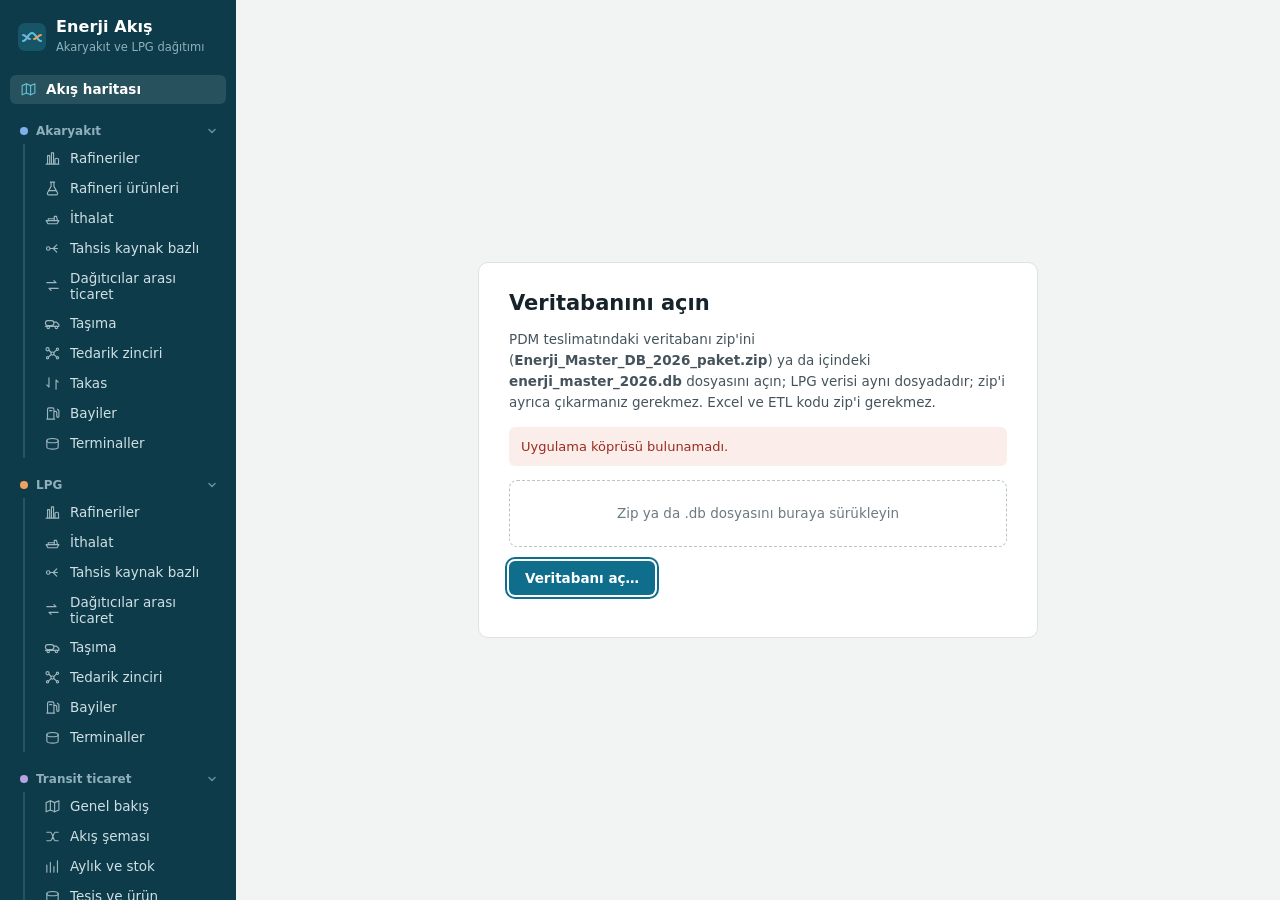
<file: ui/index.html>
<!doctype html>
<html lang="tr">
<head>
<meta charset="utf-8">
<meta http-equiv="Content-Security-Policy" content="default-src 'self'; script-src 'self'; style-src 'self' 'unsafe-inline'; img-src 'self' data:; font-src 'self'">
<title>Enerji Akış</title>
<link rel="stylesheet" href="panel.css">
<link rel="stylesheet" href="app.css">
</head>
<body>
<div class="app">
  <aside class="side" aria-label="Uygulama menüsü">
    <div class="brand">
      <svg viewBox="0 0 28 28" aria-hidden="true"><rect width="28" height="28" rx="7" fill="#155567"/><path d="M5 18c4 0 5-8 9-8s5 8 9 8" fill="none" stroke="#5FC1D6" stroke-width="2.2" stroke-linecap="round"/><path d="M5 12c3 0 4 4 7 4" fill="none" stroke="#7FB0EA" stroke-width="1.8" stroke-linecap="round"/><path d="M16 16c3 0 4-4 7-4" fill="none" stroke="#F0A15F" stroke-width="1.8" stroke-linecap="round"/></svg>
      <div><b>Enerji Akış</b><span>Akaryakıt ve LPG dağıtımı</span></div>
    </div>
    <nav class="tabs side" role="tablist" aria-label="Sayfalar" aria-orientation="vertical">
      <div class="top g-akis">
        <button type="button" role="tab" id="tab-akis" data-sayfa="akis" aria-selected="true"><svg viewBox="0 0 24 24" fill="none" stroke="currentColor" stroke-width="1.6" stroke-linecap="round" stroke-linejoin="round"><path d="M9 4 3 6.5v13L9 17l6 2.5 6-2.5V4l-6 2.5z"/><path d="M9 4v13M15 6.5v13"/></svg>Akış haritası</button>
      </div>
      <div class="grp g-ak">
        <div class="gh" role="button" tabindex="0" aria-expanded="true"><i></i><span>Akaryakıt</span><svg class="chev" viewBox="0 0 12 12" aria-hidden="true"><path d="M3 4.5l3 3 3-3" fill="none" stroke="currentColor" stroke-width="1.6" stroke-linecap="round" stroke-linejoin="round"/></svg></div>
        <div class="pipe">
          <button type="button" role="tab" id="tab-rafineri" data-sayfa="rafineri" aria-selected="false"><svg viewBox="0 0 24 24" fill="none" stroke="currentColor" stroke-width="1.6" stroke-linecap="round" stroke-linejoin="round"><path d="M5 20V8h3v12M10.5 20V4h3v16M15.5 20v-6.5c0-1 1-1.8 2.5-1.8s2.5.8 2.5 1.8V20M3 20h18"/></svg>Rafineriler</button>
          <button type="button" role="tab" id="tab-rafurun" data-sayfa="rafurun" aria-selected="false"><svg viewBox="0 0 24 24" fill="none" stroke="currentColor" stroke-width="1.6" stroke-linecap="round" stroke-linejoin="round"><path d="M9 3h6M10 3v6l-5 9a2 2 0 0 0 1.7 3h10.6a2 2 0 0 0 1.7-3l-5-9V3"/><path d="M7 15h10"/></svg>Rafineri ürünleri</button>
          <button type="button" role="tab" id="tab-ithalat" data-sayfa="ithalat" aria-selected="false"><svg viewBox="0 0 24 24" fill="none" stroke="currentColor" stroke-width="1.6" stroke-linecap="round" stroke-linejoin="round"><path d="M3 15h18l-2.6 4.4H5.6z"/><path d="M6 15v-2.6h8.5V15M14.5 15V9h3.2l1.3 6"/></svg>İthalat</button>
          <button type="button" role="tab" id="tab-kaynak" data-sayfa="kaynak" aria-selected="false"><svg viewBox="0 0 24 24" fill="none" stroke="currentColor" stroke-width="1.6" stroke-linecap="round" stroke-linejoin="round"><circle cx="6" cy="12" r="2.5"/><path d="M8.5 12H13M13 12l5-5M13 12l5 5M13 12h6"/></svg>Tahsis kaynak bazlı</button>
          <button type="button" role="tab" id="tab-musteri" data-sayfa="musteri" aria-selected="false"><svg viewBox="0 0 24 24" fill="none" stroke="currentColor" stroke-width="1.6" stroke-linecap="round" stroke-linejoin="round"><path d="M4 8h13l-3-3M20 16H7l3 3"/></svg>Dağıtıcılar arası ticaret</button>
          <button type="button" role="tab" id="tab-tasima" data-sayfa="tasima" aria-selected="false"><svg viewBox="0 0 24 24" fill="none" stroke="currentColor" stroke-width="1.6" stroke-linecap="round" stroke-linejoin="round"><rect x="2" y="8" width="12" height="7" rx="3.3"/><path d="M14 10h3.6l3.4 3.4V16h-7M2 16h19"/><circle cx="6" cy="17.6" r="1.7"/><circle cx="17.5" cy="17.6" r="1.7"/></svg>Taşıma</button>
          <button type="button" role="tab" id="tab-akzin" data-sayfa="akzin" aria-selected="false"><svg viewBox="0 0 24 24" fill="none" stroke="currentColor" stroke-width="1.6" stroke-linecap="round" stroke-linejoin="round"><circle cx="5" cy="6" r="2.2"/><circle cx="12" cy="12" r="2.2"/><circle cx="19" cy="6" r="1.6"/><circle cx="19" cy="18" r="1.6"/><circle cx="5" cy="18" r="1.6"/><path d="M6.8 7.4l3.4 3.2M13.7 10.8l3.8-3.6M13.7 13.2l3.8 3.6M10.2 13.4l-3.6 3.4"/></svg>Tedarik zinciri</button>
          <button type="button" role="tab" id="tab-takas" data-sayfa="takas" aria-selected="false"><svg viewBox="0 0 24 24" fill="none" stroke="currentColor" stroke-width="1.6" stroke-linecap="round" stroke-linejoin="round"><path d="M7 4v13l-3-3M17 20V7l3 3"/></svg>Takas</button>
          <button type="button" role="tab" id="tab-bayi" data-sayfa="bayi" aria-selected="false"><svg viewBox="0 0 24 24" fill="none" stroke="currentColor" stroke-width="1.6" stroke-linecap="round" stroke-linejoin="round"><path d="M5 20V6a2 2 0 0 1 2-2h5a2 2 0 0 1 2 2v14M4 20h11M14 9h2.5a1.5 1.5 0 0 1 1.5 1.5V16a1.5 1.5 0 0 0 3 0V8l-2-2M8 8h3"/></svg>Bayiler</button>
          <button type="button" role="tab" id="tab-akterm" data-sayfa="akterm" aria-selected="false"><svg viewBox="0 0 24 24" fill="none" stroke="currentColor" stroke-width="1.6" stroke-linecap="round" stroke-linejoin="round"><path d="M4 8c0-1.7 3.6-3 8-3s8 1.3 8 3v9c0 1.7-3.6 3-8 3s-8-1.3-8-3z"/><path d="M4 8c0 1.7 3.6 3 8 3s8-1.3 8-3"/></svg>Terminaller</button>
        </div>
      </div>
      <div class="grp g-lpg">
        <div class="gh" role="button" tabindex="0" aria-expanded="true"><i></i><span>LPG</span><svg class="chev" viewBox="0 0 12 12" aria-hidden="true"><path d="M3 4.5l3 3 3-3" fill="none" stroke="currentColor" stroke-width="1.6" stroke-linecap="round" stroke-linejoin="round"/></svg></div>
        <div class="pipe">
          <button type="button" role="tab" id="tab-lpgraf" data-sayfa="lpgraf" aria-selected="false"><svg viewBox="0 0 24 24" fill="none" stroke="currentColor" stroke-width="1.6" stroke-linecap="round" stroke-linejoin="round"><path d="M5 20V8h3v12M10.5 20V4h3v16M15.5 20v-6.5c0-1 1-1.8 2.5-1.8s2.5.8 2.5 1.8V20M3 20h18"/></svg>Rafineriler</button>
          <button type="button" role="tab" id="tab-lpgith" data-sayfa="lpgith" aria-selected="false"><svg viewBox="0 0 24 24" fill="none" stroke="currentColor" stroke-width="1.6" stroke-linecap="round" stroke-linejoin="round"><path d="M3 15h18l-2.6 4.4H5.6z"/><path d="M6 15v-2.6h8.5V15M14.5 15V9h3.2l1.3 6"/></svg>İthalat</button>
          <button type="button" role="tab" id="tab-lpgkay" data-sayfa="lpgkay" aria-selected="false"><svg viewBox="0 0 24 24" fill="none" stroke="currentColor" stroke-width="1.6" stroke-linecap="round" stroke-linejoin="round"><circle cx="6" cy="12" r="2.5"/><path d="M8.5 12H13M13 12l5-5M13 12l5 5M13 12h6"/></svg>Tahsis kaynak bazlı</button>
          <button type="button" role="tab" id="tab-lpgmus" data-sayfa="lpgmus" aria-selected="false"><svg viewBox="0 0 24 24" fill="none" stroke="currentColor" stroke-width="1.6" stroke-linecap="round" stroke-linejoin="round"><path d="M4 8h13l-3-3M20 16H7l3 3"/></svg>Dağıtıcılar arası ticaret</button>
          <button type="button" role="tab" id="tab-lpgtas" data-sayfa="lpgtas" aria-selected="false"><svg viewBox="0 0 24 24" fill="none" stroke="currentColor" stroke-width="1.6" stroke-linecap="round" stroke-linejoin="round"><rect x="2" y="8" width="12" height="7" rx="3.3"/><path d="M14 10h3.6l3.4 3.4V16h-7M2 16h19"/><circle cx="6" cy="17.6" r="1.7"/><circle cx="17.5" cy="17.6" r="1.7"/></svg>Taşıma</button>
          <button type="button" role="tab" id="tab-lpgzin" data-sayfa="lpgzin" aria-selected="false"><svg viewBox="0 0 24 24" fill="none" stroke="currentColor" stroke-width="1.6" stroke-linecap="round" stroke-linejoin="round"><circle cx="5" cy="6" r="2.2"/><circle cx="12" cy="12" r="2.2"/><circle cx="19" cy="6" r="1.6"/><circle cx="19" cy="18" r="1.6"/><circle cx="5" cy="18" r="1.6"/><path d="M6.8 7.4l3.4 3.2M13.7 10.8l3.8-3.6M13.7 13.2l3.8 3.6M10.2 13.4l-3.6 3.4"/></svg>Tedarik zinciri</button>
          <button type="button" role="tab" id="tab-lpgbay" data-sayfa="lpgbay" aria-selected="false"><svg viewBox="0 0 24 24" fill="none" stroke="currentColor" stroke-width="1.6" stroke-linecap="round" stroke-linejoin="round"><path d="M5 20V6a2 2 0 0 1 2-2h5a2 2 0 0 1 2 2v14M4 20h11M14 9h2.5a1.5 1.5 0 0 1 1.5 1.5V16a1.5 1.5 0 0 0 3 0V8l-2-2M8 8h3"/></svg>Bayiler</button>
          <button type="button" role="tab" id="tab-lpgtrm" data-sayfa="lpgtrm" aria-selected="false"><svg viewBox="0 0 24 24" fill="none" stroke="currentColor" stroke-width="1.6" stroke-linecap="round" stroke-linejoin="round"><path d="M4 8c0-1.7 3.6-3 8-3s8 1.3 8 3v9c0 1.7-3.6 3-8 3s-8-1.3-8-3z"/><path d="M4 8c0 1.7 3.6 3 8 3s8-1.3 8-3"/></svg>Terminaller</button>
        </div>
      </div>
      <div class="grp g-trn">
        <div class="gh" role="button" tabindex="0" aria-expanded="true"><i></i><span>Transit ticaret</span><svg class="chev" viewBox="0 0 12 12" aria-hidden="true"><path d="M3 4.5l3 3 3-3" fill="none" stroke="currentColor" stroke-width="1.6" stroke-linecap="round" stroke-linejoin="round"/></svg></div>
        <div class="pipe">
          <button type="button" role="tab" id="tab-transit" data-sayfa="transit" aria-selected="false"><svg viewBox="0 0 24 24" fill="none" stroke="currentColor" stroke-width="1.6" stroke-linecap="round" stroke-linejoin="round"><path d="M9 4 3 6.5v13L9 17l6 2.5 6-2.5V4l-6 2.5z"/><path d="M9 4v13M15 6.5v13"/></svg>Genel bakış</button>
          <button type="button" role="tab" id="tab-trnsema" data-sayfa="trnsema" aria-selected="false"><svg viewBox="0 0 24 24" fill="none" stroke="currentColor" stroke-width="1.6" stroke-linecap="round" stroke-linejoin="round"><path d="M4 6h5c3 0 4 12 7 12h4M4 18h5c3 0 4-12 7-12h4"/></svg>Akış şeması</button>
          <button type="button" role="tab" id="tab-trnay" data-sayfa="trnay" aria-selected="false"><svg viewBox="0 0 24 24" fill="none" stroke="currentColor" stroke-width="1.6" stroke-linecap="round" stroke-linejoin="round"><path d="M4 20V10M9 20V6M14 20v-8M19 20V4"/></svg>Aylık ve stok</button>
          <button type="button" role="tab" id="tab-trntes" data-sayfa="trntes" aria-selected="false"><svg viewBox="0 0 24 24" fill="none" stroke="currentColor" stroke-width="1.6" stroke-linecap="round" stroke-linejoin="round"><path d="M4 8c0-1.7 3.6-3 8-3s8 1.3 8 3v9c0 1.7-3.6 3-8 3s-8-1.3-8-3z"/><path d="M4 8c0 1.7 3.6 3 8 3s8-1.3 8-3"/></svg>Tesis ve ürün</button>
          <button type="button" role="tab" id="tab-trnkar" data-sayfa="trnkar" aria-selected="false"><svg viewBox="0 0 24 24" fill="none" stroke="currentColor" stroke-width="1.6" stroke-linecap="round" stroke-linejoin="round"><path d="M3 15h18l-2 4H5z"/><path d="M6 15V9h12v6M9 9V6h6v3"/></svg>IM-EX kargoları</button>
        </div>
      </div>
      <div class="grp g-hava">
        <div class="gh" role="button" tabindex="0" aria-expanded="true"><i></i><span>Havacılık</span><svg class="chev" viewBox="0 0 12 12" aria-hidden="true"><path d="M3 4.5l3 3 3-3" fill="none" stroke="currentColor" stroke-width="1.6" stroke-linecap="round" stroke-linejoin="round"/></svg></div>
        <div class="pipe">
          <button type="button" role="tab" id="tab-hava" data-sayfa="hava" aria-selected="false"><svg viewBox="0 0 24 24" fill="none" stroke="currentColor" stroke-width="1.6" stroke-linecap="round" stroke-linejoin="round"><path d="M21 15.5 13.5 11V5.5a1.5 1.5 0 0 0-3 0V11L3 15.5v2l7.5-2.3V19l-2 1.5V22l3.5-1 3.5 1v-1.5l-2-1.5v-3.8l7.5 2.3z"/></svg>Genel bakış</button>
          <button type="button" role="tab" id="tab-hvden" data-sayfa="hvden" aria-selected="false"><svg viewBox="0 0 24 24" fill="none" stroke="currentColor" stroke-width="1.6" stroke-linecap="round" stroke-linejoin="round"><path d="M12 4v16M5 8h14M5 8l-3 6h6zM19 8l-3 6h6z"/></svg>EPDK dengesi</button>
          <button type="button" role="tab" id="tab-hvliman" data-sayfa="hvliman" aria-selected="false"><svg viewBox="0 0 24 24" fill="none" stroke="currentColor" stroke-width="1.6" stroke-linecap="round" stroke-linejoin="round"><circle cx="12" cy="5" r="2"/><path d="M12 7v13M5 13a7 7 0 0 0 14 0M8 10h8"/></svg>Havalimanları</button>
          <button type="button" role="tab" id="tab-hvsir" data-sayfa="hvsir" aria-selected="false"><svg viewBox="0 0 24 24" fill="none" stroke="currentColor" stroke-width="1.6" stroke-linecap="round" stroke-linejoin="round"><path d="M4 20V8l8-4 8 4v12M9 20v-5h6v5M8 11h2M14 11h2"/></svg>Satıcı şirketler</button>
        </div>
      </div>
      <div class="grp g-deniz">
        <div class="gh" role="button" tabindex="0" aria-expanded="true"><i></i><span>Denizcilik</span><svg class="chev" viewBox="0 0 12 12" aria-hidden="true"><path d="M3 4.5l3 3 3-3" fill="none" stroke="currentColor" stroke-width="1.6" stroke-linecap="round" stroke-linejoin="round"/></svg></div>
        <div class="pipe">
          <button type="button" role="tab" id="tab-deniz" data-sayfa="deniz" aria-selected="false"><svg viewBox="0 0 24 24" fill="none" stroke="currentColor" stroke-width="1.6" stroke-linecap="round" stroke-linejoin="round"><path d="M3 17c1.5 1.3 3 1.3 4.5 0s3-1.3 4.5 0 3 1.3 4.5 0 3-1.3 4.5 0"/><path d="M5 14 4 10h16l-2 4"/><path d="M8 10V6h6l2 4M11 6V3"/></svg>Genel bakış</button>
          <button type="button" role="tab" id="tab-dzden" data-sayfa="dzden" aria-selected="false"><svg viewBox="0 0 24 24" fill="none" stroke="currentColor" stroke-width="1.6" stroke-linecap="round" stroke-linejoin="round"><path d="M12 4v16M5 8h14M5 8l-3 6h6zM19 8l-3 6h6z"/></svg>Denge ve 2025–2026</button>
          <button type="button" role="tab" id="tab-dzliman" data-sayfa="dzliman" aria-selected="false"><svg viewBox="0 0 24 24" fill="none" stroke="currentColor" stroke-width="1.6" stroke-linecap="round" stroke-linejoin="round"><circle cx="12" cy="5" r="2"/><path d="M12 7v13M5 13a7 7 0 0 0 14 0M8 10h8"/></svg>Bunker limanları</button>
          <button type="button" role="tab" id="tab-dzsir" data-sayfa="dzsir" aria-selected="false"><svg viewBox="0 0 24 24" fill="none" stroke="currentColor" stroke-width="1.6" stroke-linecap="round" stroke-linejoin="round"><path d="M4 20V8l8-4 8 4v12M9 20v-5h6v5M8 11h2M14 11h2"/></svg>Şirketler</button>
          <button type="button" role="tab" id="tab-dzmgo" data-sayfa="dzmgo" aria-selected="false"><svg viewBox="0 0 24 24" fill="none" stroke="currentColor" stroke-width="1.6" stroke-linecap="round" stroke-linejoin="round"><path d="M12 3s6 6.5 6 11a6 6 0 0 1-12 0c0-4.5 6-11 6-11z"/></svg>Gemiye motorin ve diğer</button>
        </div>
      </div>
      <div class="grp g-stok">
        <div class="gh" role="button" tabindex="0" aria-expanded="true"><i></i><span>Zorunlu stok</span><svg class="chev" viewBox="0 0 12 12" aria-hidden="true"><path d="M3 4.5l3 3 3-3" fill="none" stroke="currentColor" stroke-width="1.6" stroke-linecap="round" stroke-linejoin="round"/></svg></div>
        <div class="pipe">
          <button type="button" role="tab" id="tab-stok" data-sayfa="stok" aria-selected="false"><svg viewBox="0 0 24 24" fill="none" stroke="currentColor" stroke-width="1.6" stroke-linecap="round" stroke-linejoin="round"><path d="M4 7c0-1.7 3.6-3 8-3s8 1.3 8 3v10c0 1.7-3.6 3-8 3s-8-1.3-8-3z"/><path d="M4 12c0 1.7 3.6 3 8 3s8-1.3 8-3"/><path d="M9 9.5h6"/></svg>Stok ve kupon</button>
        </div>
      </div>
      <div class="grp g-scn">
        <div class="gh" role="button" tabindex="0" aria-expanded="true"><i></i><span>Senaryolar</span><svg class="chev" viewBox="0 0 12 12" aria-hidden="true"><path d="M3 4.5l3 3 3-3" fill="none" stroke="currentColor" stroke-width="1.6" stroke-linecap="round" stroke-linejoin="round"/></svg></div>
        <div class="pipe">
          <button type="button" role="tab" id="tab-gts" data-sayfa="gts" aria-selected="false"><svg viewBox="0 0 24 24" fill="none" stroke="currentColor" stroke-width="1.6" stroke-linecap="round" stroke-linejoin="round"><path d="M4 18h16"/><path d="M6 18V9l6-4 6 4v9"/><path d="M10 18v-5h4v5"/><path d="M17 4l3-2"/></svg>GTS Dörtyol</button>
        </div>
      </div>
    </nav>
    <div class="veri" id="veri" hidden>
      <span>Açık veritabanı</span>
      <span class="ad" id="v-ad"></span>
      <span id="v-tarih"></span>
      <span id="v-lpg" hidden></span>
      <div class="sat"><button type="button" id="v-ac">Başka dosya aç</button><button type="button" class="ik" id="v-yenile" title="Aynı dosyayı yeniden oku (F5)">Yenile</button></div>
    </div>
  </aside>
  <main class="main" id="main">
<div class="wrap" id="wrap" data-sayfa="akis">
  <header>
    <h1>Enerji Akış Haritası</h1>
    <span class="meta" id="meta"></span>
    <div class="mix" id="mix" role="img"></div>
  </header>
  

  <div class="filters" role="search" aria-label="Filtreler">
    <div class="f"><label for="f-sirket" id="l-sirket">Şirket</label><select id="f-sirket"></select></div>
    <div class="f akis-only"><label for="f-urun">Ürün</label>
      <select id="f-urun">
        <option value="tum">Tüm ürünler</option>
        <optgroup label="Akaryakıt"><option value="a0">Benzin</option><option value="a1">Motorin</option></optgroup>
        <optgroup label="LPG"><option value="L">Tüm LPG</option><option value="l0">Otogaz</option><option value="l1">Tüplü</option><option value="l2">Dökme</option></optgroup>
        <optgroup label="Diğer petrol ürünleri"><option value="a2">Fuel Oil</option><option value="a3">Havacılık</option><option value="a4">Denizcilik</option><option value="a5">Gazyağı</option><option value="a6">Diğer</option></optgroup>
      </select></div>
    <div class="f akis-only"><label for="f-il">İl</label><select id="f-il"></select></div>
    <div class="f raf-only"><label for="f-raf">Rafineri</label><select id="f-raf"></select></div>
    <div class="f tas-only"><label id="l-tur">Ürün</label><div class="ms" id="f-tur"><button type="button" class="ms-b" id="ms-b" aria-haspopup="true" aria-expanded="false" aria-labelledby="l-tur ms-v"><span id="ms-v">Tüm ürünler</span><svg viewBox="0 0 12 12" aria-hidden="true"><path d="M3 4.5l3 3 3-3" fill="none" stroke="currentColor" stroke-width="1.6" stroke-linecap="round" stroke-linejoin="round"/></svg></button><div class="ms-p" id="ms-p" role="group" aria-label="Ürünler" hidden></div></div></div>
    <div class="f tas-only"><label for="f-tmod">Taşıma modu</label><select id="f-tmod"></select></div>
    <div class="f tas-only"><label for="f-tasy">Taşımayı yapan</label><select id="f-tasy"></select></div>
    <div class="f kay-only"><label for="f-tmus">Toptan müşteri</label><select id="f-tmus"></select></div>
    <div class="f tks-only"><label for="f-alici">Alıcı</label><select id="f-alici"></select></div>
    <div class="f mus-only"><label for="f-mmus">Müşteri</label><select id="f-mmus"></select></div>
    <div class="f tah-hide"><label for="f-term" id="l-term">Terminal</label><select id="f-term"></select></div>
    <button type="button" class="clear" id="clear">Filtreleri temizle</button>
  </div>

  <section class="etki" aria-labelledby="h-etki">
    <div class="eyebrow" id="e-eyebrow">Enerji Master DB · EPDK <span class="yil">2025</span><span id="yilnot"></span></div>
    <h2 class="big" id="h-etki"></h2>
    <p class="lead" id="e-lead"></p>
    <div class="head" style="margin-top:6px"><h3>Ürün özeti</h3><span class="sub">Haritayı değiştirmek için bir ürüne tıklayın.</span></div>
    <div class="cards" id="cards" role="group" aria-label="Ürün"></div>
    <div class="hg"><div class="mapbox" id="mapbox"><svg id="map" viewBox="0 0 1000 422" role="img" aria-label="Türkiye il haritası"></svg><div class="tip" id="tip" role="status"></div></div><aside class="ilpan" id="ilpan" aria-label="İl sıralaması"></aside></div>
    <div class="legend" id="legend"></div>
  </section>

  <section class="mus-only" aria-labelledby="h-mus">
    <div class="head"><h2 id="h-mus">Müşteriler</h2><span class="sub" id="s-mus"></span></div>
    <div class="kpis" id="k-mus"></div>
    <div id="cf-mus" class="cf-box"></div>
    <div id="yol-mus" class="yol" hidden></div>
    <div class="head" style="margin-top:14px"><h3>Müşteri bazında ayrıntı</h3><span class="sub">Satıra tıklayınca yükleme terminalleri açılır.</span></div>
    <div class="scroll"><table id="t-mus"></table></div>
    <ul class="notes"><li>Takas (ithalat takası, ürün değişimi) satış değildir; bu sayfada gösterilmez, Takas sayfasındadır (kullanıcı 15.10.2026 18:52).</li></ul>
  </section>

  <section class="tah-only" aria-labelledby="h-tah">
    <div class="head"><h2 id="h-tah">Tedarik tahsisi</h2><span class="sub" id="s-tah"></span></div>
    <p class="lead" id="l-tah"></p>
    <div class="kpis" id="k-tah"></div>
    <div class="scroll"><table id="t-tah"></table></div>
    <ul class="notes">
      <li>A, B ve C sınıfı dağıtıcılar ithalat dışı ihtiyaçlarını rafinerilerden alır. Opet yalnız Tüpraş'tan, Socar yalnız Star Rafineri'den alır.</li>
      <li>D ve E sınıfı şirketler ithalatlarından kalan ihtiyacı A/B/C dağıtıcılarından alır. Satıcının bu satışı EPDK toptan satışını aşmaz.</li>
      <li>C, D ve E sınıfı talebini dağıtmaz: tek tedarikçiden (Tüpraş toplu, Star ya da tek dağıtıcı) alır; ikinci tedarikçi yalnız navlunu %10'dan fazla düşürüyorsa eklenir. Tonaj yoğunlaştıkça kademe ve ciro primi yükselir.</li>
      <li>Seçim en düşük navlunla yapılır. Fiyat tanımlanana kadar navlun endeksi km eşdeğeridir: rafineriden yükleme noktasına primer taşıma (boru hattı 0,15, deniz 0,35, demiryolu 0,6, karayolu 1 katsayısıyla) + yükleme noktasından ile karayolu.</li>
      <li>Liste terminal bazında toplanır; her terminalin altında kaynak × ürün kırılımı vardır (satış kanalı birleştirilmiştir). Mod sütunu taşıma yöntemini gösterir; birden çok yöntem varsa her birinin payı yazılır. Pay, şirketin bu sayfadaki toplam hacmine (kendi satışı + toptan satış için alım) oranıdır. Benzin, motorinin yüklendiği terminali izler. Kendi ithalatı akış haritasındaki yerinde kalır. "Toptan satış için" satırları satıcının D/E alıcılarına sattığı ürün için yaptığı rafineri alımıdır.</li>
    </ul>
  </section>

  <section class="kay-only" aria-labelledby="h-kay">
    <div class="head"><h2 id="h-kay">Kaynak dağılımı</h2><span class="sub" id="s-kay"></span></div>
    <p class="lead" id="l-kay"></p>
    <div class="kpis" id="k-kay"></div>
    <div class="head" id="hr-kay"><h3 id="hr-t">Rafineri alımları</h3><span class="sub" id="sr-kay"></span></div>
    <div class="kpis" id="r-kay"></div>
    <div class="head" style="margin-top:6px"><h3 id="h-top">Toptan satışlar</h3><span class="sub" id="s-top"></span></div>
    <div class="scroll"><table id="t-kay"></table></div>
    <ul class="notes">
      <li>Toptan satışlar tablosu, seçili A/B/C dağıtıcısının D/E alıcılarına hangi terminalde, benzin ve motorin olarak ne kadar sattığını gösterir. Pay, şirketin toplam toptan satışına oranıdır; il sayısı alıcının o terminalden beslediği il sayısıdır. Toptan müşteri filtresi tabloyu tek alıcıya daraltır; alımı yapan şirket "Tüm şirketler" iken alıcının hangi satıcılardan, hangi terminalde aldığını gösterir.</li>
      
      <li>Tahsis kuralları ve navlun endeksi terminal bazlı sayfadaki gibidir.</li>
      <li>Ciro primi ve vade: Tüpraş <span class="yil">2025</span> Yılı Akaryakıt Satış Uygulamaları ve Star <span class="yil">2025</span> motorin satış şartları (REF_RAFINERI_SATIS_KOSULU; 2026 belgeleri 26.11.2025 tarihli), tahsisteki yıllık rafineri alımına (toptan satış için alım dahil) göre kademelenir. Prim CIF MED oranıdır. Ciro primi kademeye göre (Tüpraş en çok %3,00; Star en çok %3,00 – 2025 şartlarında %2,50); Tüpraş performans primi (%0,10) ayrıca gösterilir. Performans primi ve vadesi aylık %95 çekiş varsayımıyla. Tüpraş benzinde ciro primi yoktur; Star benzin koşulu belgede yoktur. Rafineri ticari koşulları iç kullanım içindir.</li>
    </ul>
  </section>

  <section class="ith-only" aria-labelledby="h-ith">
    <div class="head"><h2 id="h-ith">İthalat</h2><span class="sub" id="s-ith"></span></div>
    <div class="kpis" id="k-ith"></div>
    <div class="scroll"><table id="t-ith"></table></div>
    <ul class="notes">
      <li>Modeldeki ithalat, ithal ürünün yüklendiği terminale göre gösterilir (Enerji Master DB akış tablosu, ithal tonu). İthalatçının başka dağıtıcılara terminalde sattığı ithal ürün ithalatçının satırında sayılır; takasla alıcının kendi terminalinden yüklenen ürün o terminalde görünür.</li>
      <li>İç terminale transfer: kıyıda tahliye edilen ithal ürünün iç terminale (ör. Aytemiz Kırıkkale ve Kocaeli, PO Doğu Karasal Diyarbakır) taşınan kısmı giriş terminalinin satırında sayılır; satırda 'iç terminale transfer → …' olarak gösterilir.</li>
      <li>Havalimanı depolarına giden ithal havacılık yakıtı ithalat terminali sayılmaz; tek satırda gösterilir (veride tahliye limanı yok). İstanbul Arnavutköy deposu TFS'nin lisanslı ithalat terminali olduğu için ayrı satırdır.</li>
      <li>Takas: alıcı dağıtıcının bayisi ithalatçının giriş terminaline yönlendirilir (kullanıcı 11.10.2026); takasla verilen ithal ürün giriş terminalinde, ithalatçının satırında sayılır. Ayrıntı Takas sayfasındadır.</li>
      <li>Akaryakıt ithalatıdır; LPG ithalatı LPG &gt; İthalat sayfasındadır.</li>
      <li>TFS'nin ithalat noktası Arnavutköy deposudur (DEP/9944-2/43996); diğer havalimanı depolarına giden ithal yakıt Arnavutköy satırında sayılır. TFS için EPDK karşılaştırmasına yabancıya ihrakiye de eklenir (antrepo ithalatı).</li>
      <li>EPDK karşılaştırması şirketin EPDK'ya bildirdiği petrol ürünleri ithalatıdır (yurt dışına ihrakiye ve ihracat dahil olabilir); fark, modelde terminale yerleşmeyen ya da başka kaleme giden ithalattır.</li>
    </ul>
  </section>

  <section class="raf-only" aria-labelledby="h-raf">
    <div class="head"><h2 id="h-raf">Rafineriler</h2><span class="sub" id="s-raf"></span></div>
    <div class="kpis ubal" id="u-raf" aria-label="Ülke geneli benzin ve motorin dengesi"></div>
    <div class="kpis" id="k-raf"></div>
    <div class="scroll" hidden><table id="t-raf"></table></div>
    <div id="raf-uretim"></div>
    <ul class="notes">
      <li>Üst kartlar ülke geneli benzin + motorin dengesidir: üretim EPDK Tablo 1.1 rafineri üretimi (benzin = 95 + 98 oktan, motorin = motorin + biodizelli); ithalat, ihracat ve yurt içi satış EPDK ürün grubu dengesi (v_urun_grubu_denge). Rafineri ve şirket filtresinden etkilenmez.</li>
      <li>Kaynak: Enerji Master DB tedarik tahsisi (REF_TEDARIK_TAHSIS; rafineri satırları) ve rafineri satış koşulları (REF_TAHSIS_RAFINERI_KOSUL). Tahsis, şirketlerin rafineri alımını en düşük navlunla ve motorin tedarik tablosuna göre dağıtır.</li>
      <li hidden>Alıcı satırı şirketin o rafineriden toplam alımıdır; altında yükleme terminali kırılımı ve taşıma modu yer alır. "Toptan için" sütunu alıcının başka dağıtıcılara toptan satışının karşılığı olarak yaptığı alımdır (ör. Güzel'in Aytemiz adına aldığı ürün).</li>
      <li hidden>Ciro primi ve kademe, alıcının Tüpraş (tüm rafineriler toplamı) ya da Star motorin alımına göredir; Tüpraş benzinde ciro primi yoktur.</li>
    </ul>
  </section>

  <section class="tas-only" aria-labelledby="h-tas">
    <div class="head"><h2 id="h-tas">Taşıma</h2><span class="sub" id="s-tas"></span></div>
    <p class="lead" id="l-tas"></p>
    <div class="head"><h3>Taşımayı yapan</h3><span class="sub">tıklayınca filtrelenir</span></div>
    <div class="kpis" id="y-tas"></div>
    <div class="head"><h3>Taşıma modu</h3></div>
    <div class="kpis" id="k-tas"></div>
    <div class="head" style="margin-top:6px"><h3 id="h-tas2">Ürünün taşındığı terminaller</h3><span class="sub" id="s-tas2"></span></div>
    <div class="scroll"><table id="t-tas"></table></div>
    <ul class="notes">
      <li>Kaynak: Enerji Master DB akış tablosu (FACT_AKARYAKIT_AKIS). Terminal, ürünün taşındığı (Leg1 varış) ve bayiye yüklendiği noktadır; alt satırlar ürünün nereden geldiğidir (rafineri ya da ithalat).</li>
      <li>Taşımayı yapan (kullanıcı 15.10.2026; veritabanında FACT_AKARYAKIT_AKIS.Leg1_Tasiyan_Tipi / Leg1_Tasiyan_Sirket_ID, db_101–102): rafineriden deniz yolu, demiryolu ve boru hattı taşımaları (İzmit → Kırıkkale/Batman demiryolu, Tüpraş Aliağa → Star komşu saha transferi dahil; bu transfer deniz yoludur, db_103) tahsisler dahilinde Tüpraş ya da Star tarafından planlanır ve yapılır; dağıtıcı ürünü varış terminalinde/sahada teslim alır. Karayolu ve rafineri sahasından yükleme dağıtıcıya, ithal ürünün deniz yolu ve iç terminale transferi ithalatçıya aittir.</li>
      <li>Taşıma modu ana gruplara toplanır (deniz yolu, demiryolu, boru hattı, karayolu, rafineri sahasından yükleme …); İzmit → Kırıkkale/Batman demiryolu ile devam eden saha ya da boru hattı ayağı "Demiryolu" sayılır. Tablodaki alt satırlarda ayrıntılı etiket görünür. Taşıma modu Leg1 etiketinden alınır; takas öneki ve "Rafineri tahsisinden alım (…)" sarmalı ayrılır. "Terminal içi devir" ürünün aynı terminalde el değiştirdiği, taşıma olmayan satırlardır.</li>
      <li>Şirket filtresi ürünün sahibine (bayiye satan dağıtıcı) ya da taşımayı yapana göredir: Tüpraş seçilince Tüpraş'ın kendi satışı ile tahsisler dahilinde taşıdığı ürün birlikte görünür. Star şirket listesinde yoktur; Star taşımaları için "Taşımayı yapan: Star" seçin. İl sütunu terminalden beslenen il sayısı, km sütunu Leg1 hariç terminalden bayiye ortalama karayolu mesafesidir.</li>
    </ul>
  </section>

  <section class="bay-only" aria-labelledby="h-bay">
    <div class="head"><h2 id="h-bay">Bayiler</h2><span class="sub" id="s-bay"></span></div>
    <div class="kpis" id="k-bay"></div>
    <div class="scroll"><table id="t-bay"></table></div>
    <ul class="notes">
      <li>Kaynak: EPDK bayilik lisansları (Enerji Master DB, FACT_BAYI_LISANS). İhrakiye lisansları hariç. Bağlı şirketlerin bayileri ana şirketin altında sayılır (ör. BP → Petrol Ofisi).</li>
      <li>İstasyon: tekil bayi istasyonu. Aynı istasyonda akaryakıt ve otogaz lisansı birlikte olabilir; bu yüzden istasyon sayısı akaryakıt + otogaz toplamından küçüktür. Akaryakıt ve otogaz lisansı farklı şirketlerde olan istasyon her iki şirkette de sayılır.</li>
      <li>Harita: şirket seçili değilse il başına istasyon sayısı (üçte birlik dilimler); şirket seçiliyse şirketin ildeki istasyon payı. Bir ile tıklayınca tabloda işaretlenir.</li>
    </ul>
  </section>

  <section class="tks-only" aria-labelledby="h-tks">
    <div class="head"><h2 id="h-tks">Takas</h2><span class="sub" id="s-tks"></span></div>
    <div class="kpis" id="k-tks"></div>
    <div class="scroll"><table id="t-tks"></table></div>
    <ul class="notes">
      <li>Takas = bayi yönlendirmesi (kullanıcı 11.10.2026): dağıtıcı terminalleri arasında ürün taşınmaz. İthalatçı ürünü kendi giriş terminaline indirir; takasla alan dağıtıcı bayisini bu terminale yönlendirir ve ürün buradan bayiye gider. Yönlendirme, bayiye en çok 150 km ilave mesafe getirecek illerde ve giriş terminalinin boş kapasitesi kadar yapılır; önce ilave mesafesi olmayan iller doldurulur.</li>
      <li>Motorin: ithalat yalnız IM/EX kargosu boşaltılan terminallerde yapılır; ithalatçının EPDK ithalatından kendi satışına ve dağıtıcı satışına yerleşmeyen kalanı takasla verilir. "İthal" sütunu ithal payıdır. Benzin: takasla motorin alan şirket benzinini de aynı satıcıdan, aynı terminalde alır (satıcının rafineri benzini; modelde dağıtıcıların benzin ithalatı yoktur).</li>
      <li>Ürün değişimi (motorin tedarik tablosu, kullanıcı 12.10.2026): tabloda ithalatçıdan alım görünen rafineri alıcısı (PO, Shell, Opet, TP, Güzel) ithalatçının ithal motorinini giriş terminalinde alır, karşılığında kendi rafineri tahsisini verir. Leg1 'Terminal içi devir (takas; ürün değişimi)'.</li>
      <li>Rafineri tahsisinden alım takas değildir: alıcı ürünü satıcının rafineri tahsisinden alır, ürün rafineriden doğrudan alıcının terminaline (ör. Opet'in Tüpraş tahsisinden gemiyle Aytemiz Alanya'ya) ya da rafineri sahasından bayiye gider. Bu alımlar Dağıtıcı müşterileri sayfasında satıcının altında görünür. Dağıtıcı terminalleri arasında yerli ürün taşınmaz.</li>
      <li>Harita, takasla gelen ürünün il tüketimindeki payını gösterir. Ürün kartına tıklayınca harita ve tablo o ürüne daralır. Km: yükleme terminalinden ile ton ağırlıklı karayolu mesafesi. Satırlar akış tablosundaki takas satırlarıdır (Leg1 'Terminal içi devir (takas; bayi yönlendirmesi)'; REF_ITHALAT_TAKAS ile birebir).</li>
    </ul>
  </section>

  <section class="akis-only" aria-labelledby="h-term">
    <div class="head"><h2 id="h-term">Şirketler ve terminaller</h2><span class="sub" id="s-term"></span></div>
    <div class="scroll"><table id="t-term"></table></div>
  </section>

  <div class="grid akis-only">
    <section aria-labelledby="h-sepet">
      <div class="head"><h2 id="h-sepet">Ürün sepeti</h2><span class="sub" id="s-sepet"></span></div>
      <div class="sepet" id="sepet"></div>
    </section>
    <section aria-labelledby="h-il">
      <div class="head"><h2 id="h-il">Etki alanındaki iller</h2><span class="sub" id="s-il"></span></div>
      <div class="scroll"><table id="t-il"></table></div>
    </section>
  </div>

  <div class="filters lpgf lpgm-only" role="search" aria-label="LPG filtreleri">
    <div class="f"><label for="f-lsat">Satıcı</label><select id="f-lsat"></select></div>
    <div class="f"><label for="f-lmus">Müşteri</label><select id="f-lmus"></select></div>
    <button type="button" class="clear" id="clear-l">Filtreleri temizle</button>
  </div>

  <section class="lpgm-only" aria-labelledby="h-lpgm">
    <div class="head"><h2 id="h-lpgm">LPG – dağıtıcılar arası ticaret</h2><span class="sub" id="s-lpgm"></span></div>
    <p class="lead" id="l-lpgm"></p>
    <div class="kpis" id="k-lpgm"></div>
    <div id="cf-lpgm" class="cf-box"></div>
    <div class="head" style="margin-top:14px"><h3>Satıcı bazında ayrıntı</h3><span class="sub">Satıcıya tıklayınca müşterileri açılır; müşteriye tıklayınca yükleme terminalleri görünür.</span></div>
    <div class="scroll"><table id="t-lpgm"></table></div>
    <ul class="notes">
      <li>Satış tablosu ticari alımdır (FACT_LPG_TEDARIK): alıcının bir dağıtıcıdan yıllık LPG alımı; toptancıların yeniden sattığı ürün de dahildir. Rafineri alımları (Tüpraş, Star) bu sayfada yalnız özet kartında yer alır.</li>
      <li>Terminal tablosu fizikseldir (FACT_LPG_AKIS): alıcının bayi ve tüketiciye sattığı LPG'nin hangi terminalden yüklendiği, kaynak türüne göre. Satıcı seçili ya da müşteri seçiliyken her satıcı–müşteri satırının altında terminal kırılımı görünür (db_108, FACT_LPG_TEDARIK.Tedarikci_Terminal_ID: satıcının ürünü verdiği terminal; yeniden satış için alınan kısım da alıcının il profiline göre satıcının en yakın terminallerine atanmıştır). Terminal tablosundaki satıcılar fizikseldir (FACT_LPG_AKIS.Yonlendiren_Sirket_ID).</li>
    </ul>
  </section>

  <section class="lpgm-only" aria-labelledby="h-lpgt" id="sec-lpgt" hidden>
    <div class="head"><h2 id="h-lpgt">Müşterinin yükleme terminalleri</h2><span class="sub" id="s-lpgt"></span></div>
    <div class="scroll"><table id="t-lpgt"></table></div>

  </section>

  <div class="filters lpgf lpgi-only" role="search" aria-label="LPG ithalat filtreleri">
    <div class="f"><label for="f-lith">İthalatçı</label><select id="f-lith"></select></div>
    <div class="f"><label for="f-lgum">Terminal</label><select id="f-lgum"></select></div>
    <button type="button" class="clear" id="clear-li">Filtreleri temizle</button>
  </div>

  <div class="filters stk-only" role="search" aria-label="Zorunlu stok filtreleri">
    <div class="f"><label for="f-stk-l">Lisans</label><select id="f-stk-l"><option value="">Tümü</option><option value="Dağıtıcı">Dağıtıcı</option><option value="Rafinerici">Rafinerici</option><option value="LPG Dağıtıcı">LPG dağıtıcısı</option></select></div>
    <div class="f"><label for="f-stk-s">Şirket</label><select id="f-stk-s"></select></div>
    <div class="f"><label for="f-stk-u">Ürün</label><select id="f-stk-u"></select></div>
    <button type="button" class="clear" id="clear-stk">Filtreleri temizle</button>
  </div>
  <section class="stk-only" aria-labelledby="h-stk">
    <div class="head"><h2 id="h-stk">Zorunlu petrol stoku ve kupon</h2><span class="sub" id="s-stk"></span></div>
    <p class="lead">Rafinerici, dağıtıcı ve LPG dağıtıcısı her gün yükümlülüğü kadar stok tutar: kendi tankında, başka lisanslı depoda (depolama hizmeti) ya da kupon sistemiyle başka bir lisans sahibinin tuttuğu stokla. Yükümlülük 1 Nisan'da değişir (Ocak–Mart n−2, Nisan–Aralık n−1 yılının satışı). Modelin kurgusudur: kendi / kiralık tank payı ve kupon sözleşmeleri PDM optimizasyonundan.</p>
    <div class="kg" id="k-stk"></div>
    <div class="head" style="margin-top:14px"><h3>Günlük yükümlülük ve sayılan stok</h3><span class="sub" id="s-stkg"></span></div>
    <div id="stk-grafik" class="stk-g"></div>
  </section>
  <section class="stk-only" aria-labelledby="h-stkk">
    <div class="head"><h2 id="h-stkk">Kupon sistemi</h2><span class="sub" id="s-stkk"></span></div>
    <div class="hg"><div id="stk-harita" class="mapbox"></div><aside class="ilpan" id="stk-arz" aria-label="Kupon veren tesisler"></aside></div>
    <div class="scroll" style="max-height:none;margin-top:12px"><table id="t-stkk" class="stk"></table></div>
  </section>
  <section class="stk-only" aria-labelledby="h-stks">
    <div class="head"><h2 id="h-stks">Şirketler</h2><span class="sub" id="s-stks"></span></div>
    <div class="scroll" style="max-height:none"><table id="t-stks" class="stk"></table></div>
  </section>
  <section class="stk-only" aria-labelledby="h-stkt">
    <div class="head"><h2 id="h-stkt">Tesis doluluğu</h2><span class="sub" id="s-stkt"></span></div>
    <div class="scroll" style="max-height:none"><table id="t-stkt" class="stk"></table></div>
  </section>
  <section class="stk-only" aria-labelledby="h-stkb">
    <div class="head"><h2 id="h-stkb">EPDK günlük stok bildirimi</h2><span class="sub">Stok İzleme Sistemi</span></div>
    <div class="scroll" style="max-height:none"><table id="t-stkb" class="stk"></table></div>
    <ul class="notes">
      <li>Formül (PETDER Mevzuat 2026, 7319 sayılı Kurul Kararı): SM ≥ (A × B / C) × D / 365; A = ikmal edilen ürün (ihracat, transit, askeri ve aynı tür lisans sahipleri arası satış hariç), B = 1,065 (akaryakıt, LPG ve rafinerici ürünleri; 0,96 yalnız ham petrol), C = 0,90 erişilemeyen stok, D = 20 gün → etkin ≈ 23,7 gün. Ocak–Mart n−2 (EPDK 2024 Sektör Raporu), Nisan–Aralık n−1 (2025) yılının satışı.</li>
      <li>Kupon Kararı (RG 10.10.2017 / 30207): yükümlülüğün tamamı için kupon alınabilir; veren boş kapasitesinden fazlasını kupona koyamaz; ürün iki tarafın lisans alt başlığında olmalı (TFS / POTAS yalnız havacılık); dağıtıcı veren yılda ≥ 60 kt benzin + motorin teslim etmeli; sözleşme ≥ 30 gün; eksikten veren ve alan müştereken sorumlu. LPG dağıtıcısı yükümlülüğünün en çok %50'si için, yalnız benzin türünde kupon alabilir (7494 sayılı Karar).</li>
      <li>Modelde: kendi / kiralık tank kendi terminali olan dağıtıcıda kapasitenin yarısına kadar (varsayım); zorunlu stok yeri = tank payı × 0,83 t/m³ × 0,90 doluluk − 7 günlük yükleme. Kupon fiyatı = veren maliyeti + %20 marj; alternatif = üçüncü taraf deposu kiralamak (EPDK depolama tarifesi medyanı). Rafineri ek kapasiteleri (Tüpraş İzmit / Aliağa 300, Kırıkkale 150, Star 200 kt) varsayımdır. Dep-1 (tank otomasyonu, 30 dk) tank verisi olmadığından üretilmez.</li>
    </ul>
  </section>
  <!-- Senaryo · GTS Dörtyol (PDM paket 36: SCN_GTS_*; kullanıcı 30.10.2026) -->
  <div class="scn-band gts-only" role="note"><b class="etk">SENARYO</b><p><b>Resmî değil.</b> Global Terminal Dörtyol (GTS, bugün yalnız transit) yurt içi motorin ithalat ve Tüpraş benzini kabotaj noktası olsaydı akış ve ekonomi nasıl değişirdi? Rakamlar PDM senaryo dalından gelir (SCN_GTS_* tabloları); panelin diğer sayfalarındaki resmî akışı değiştirmez.</p></div>
  <div class="filters gts-only" role="search" aria-label="Senaryo seçimi">
    <div class="gts-ctl">
      <div class="f"><label>Hacim hedefi</label><div class="seg" role="group" aria-label="Hacim hedefi" id="gts-sen"><button type="button" data-gsen="BAZ_075" aria-pressed="true">Baz · 0,75 Mt</button><button type="button" data-gsen="HEDEF_150" aria-pressed="false">Hedef · 1,5 Mt</button></div></div>
      <div class="f"><label for="f-gts-v">Vaka</label><select id="f-gts-v"></select></div>
    </div>
  </div>
  <section class="gts-only" aria-labelledby="h-gts">
    <div class="head"><h2 id="h-gts">Senaryo özeti</h2><span class="sub" id="s-gts"></span></div>
    <div class="kg" id="k-gts"></div>
  </section>
  <section class="gts-only" aria-labelledby="h-gtsy">
    <div class="head"><h2 id="h-gtsy">Mevcut durum ve iki hedef yan yana</h2><span class="sub" id="s-gtsy"></span></div>
    <div class="scroll" style="max-height:none"><table id="t-gtsy" class="gts yy"></table></div>
  </section>
  <section class="gts-only" aria-labelledby="h-gtsh">
    <div class="head"><h2 id="h-gtsh">Kayan hacim haritası</h2><span class="sub" id="s-gtsh"></span></div>
    <div class="hg"><div id="gts-harita" class="mapbox"></div><aside class="ilpan" id="gts-il" aria-label="İllere göre kayan hacim"></aside></div>
  </section>
  <section class="gts-only" aria-labelledby="h-gtst">
    <div class="head"><h2 id="h-gtst">Terminaller: önce ve sonra</h2><span class="sub" id="s-gtst"></span></div>
    <div class="scroll" style="max-height:none"><table id="t-gtst" class="gts"></table></div>
  </section>
  <section class="gts-only" aria-labelledby="h-gtss">
    <div class="head"><h2 id="h-gtss">Şirketler ve iller</h2><span class="sub" id="s-gtss"></span></div>
    <div class="scroll" style="max-height:none"><table id="t-gtss" class="gts"></table></div>
  </section>
  <section class="gts-only" aria-labelledby="h-gtsv">
    <div class="head"><h2 id="h-gtsv">Duyarlılık: tüm vakalar</h2><span class="sub" id="s-gtsv"></span></div>
    <div class="scroll" style="max-height:none"><table id="t-gtsv" class="gts"></table></div>
  </section>
  <section class="gts-only" aria-labelledby="h-gtsp">
    <div class="head"><h2 id="h-gtsp">Varsayımlar ve kaynaklar</h2><span class="sub">SCN_GTS_PARAMETRE · README "Senaryo · GTS Dörtyol"</span></div>
    <ul class="gts-par" id="gts-par"></ul>
    <ul class="notes">
      <li>Yöntem (PDM): temel resmî akış (FACT_AKARYAKIT_AKIS, Leg2). Aday: Mersin kümesi motorini, Leg2 tasarrufu ≥ 30 km; PO hariç (PO İskenderun); kendi terminali olan şirket (Shell@Ataş dahil) yalnız tasarruf 100 km'yi aşarsa kayar. Benzin şirket × il düzeyinde motorini takip eder (Tüpraş ürünü, deniz yoluyla kabotaj). Şirketlerin EPDK ithalat toplamı değişmez.</li>
      <li>Değer kalemleri ton başı ve müşteri açısındandır: Leg2 navlun tasarrufu + kaçınılan Mersin elleçleme tarifesi − kabotaj ek navlunu − ithal kargo ek seyri + büyük gemi avantajı − ek stok finansmanı − GTS tarifesi = müşteri neti. Azami tarife, hedef hacmi hâlâ dolduran en yüksek tek GTS tarifesidir.</li>
      <li>Kullanıcı kararları (30.10.2026 12:09): TP Dörtyol etkisiz (konkordato, 2026'da ithalat yok); Rus menşeli ürün alınabilir varsayımı (menşe primi 0). GTS'nin EPDK tarifesi okunamadığından tarife 2 / 3,5 / 5 $/t ızgarasıyla verilir.</li>
      <li>İlçe noktaları yalnız referans vakada vardır (SCN_GTS_ILCE_KM). Batman demiryolu hacmi hiçbir vakada değişmiyor.</li>
    </ul>
  </section>
  <div class="filters rfu-only" role="search" aria-label="Rafineri ürünleri filtreleri">
    <div class="f"><label for="f-rfu-u">Ürün</label><select id="f-rfu-u"></select></div>
    <div class="f"><label for="f-rfu-r">Rafineri</label><select id="f-rfu-r"></select></div>
    <button type="button" class="clear" id="clear-rfu">Filtreleri temizle</button>
  </div>
  <section class="rfu-only" aria-labelledby="h-rfu">
    <div class="head"><h2 id="h-rfu">Rafineri ürünleri · akaryakıt dışı</h2><span class="sub" id="s-rfu"></span></div>
    <p class="lead">Bitüm, nafta, petrol koku, baz yağ ve diğer rafineri ürünleri: dağıtıcı kanalından değil, rafineriden doğrudan sanayiye, petrokimyaya ve asfalt plentlerine gider. Ayrı katmandır: akaryakıt ülke tüketimine ve diğer sayfalara eklenmez. Rafineri gazı ve ara ürünler rafinerinin kendi tüketimidir.</p>
    <div class="kg rfu-k" id="k-rfu"></div>
    <div id="rfu-harita" style="margin-top:12px"></div>
  </section>
  <section class="rfu-only" aria-labelledby="h-rfud">
    <div class="head"><h2 id="h-rfud">Denge · ürün bazında</h2><span class="sub" id="s-rfud"></span></div>
    <div class="scroll" style="max-height:none"><table id="t-rfud" class="rfu"></table></div>
    <div class="head" style="margin-top:16px"><h3>Rafineri × ürün · üretim</h3><span class="sub">kt · negatif = ara ürün tüketimi</span></div>
    <div class="scroll" style="max-height:none"><table id="t-rfum" class="rfu"></table></div>
  </section>
  <section class="rfu-only" aria-labelledby="h-rfua">
    <div class="head"><h2 id="h-rfua">Akış · rafineriden alıcıya</h2><span class="sub" id="s-rfua"></span></div>
    <div class="scroll" style="max-height:none"><table id="t-rfua" class="rfu"></table></div>
    <ul class="notes">
      <li>Kaynak: Enerji Master DB REF_RAFINERI_URUN, REF_RAFINERI_URUN_AKIS, REF_RAFINERI_URUN_ITHALAT (PDM 26.10.2026). Üretim EPDK 2026 tahmini Tablo 1.1 (akaryakıt kapsamı dışı toplam 9,25 Mt); ihracat EPDK rafinerici "Diğer" ihracatı (Tüpraş 1,83, Star 0,71 Mt) – Star IM-EX kargolarıyla, Tüpraş'ta tanker dışı kısım bitüm + petrol koku varsayımıyla bölündü (düşük güven).</li>
      <li>Akış varsayımları (fabrika listeleri olmadığı için "varsayım" etiketli): bitüm il talebi motorin satış payıyla, rafineri → il en kısa mesafe; nafta ve Star reformatı Petkim Aliağa'ya boru hattıyla; petrol koku rafineri yakınındaki çimento illerine eşit payla; baz yağ Kocaeli / İstanbul / İzmir madeni yağ üreticilerine.</li>
      <li>İthalat: rafineri iskelesi IM-EX fuel oil (ara ürün beslemesi) ve nafta kargoları, EPDK rafinerici "Diğer" ithalatına ölçekli (Tüpraş 2,41, Star 0,52 Mt). Stok farkı yalnız Tüpraş İzmit nafta ve diğer ürünlerde (IM-EX ihracatı üretimi aşıyor).</li>
    </ul>
  </section>
  <div class="filters tin-only" role="search" aria-label="Tahsis incelemesi filtreleri">
    <div class="f"><label for="f-tin-u">Ürün</label><select id="f-tin-u"><option value="">Motorin ve benzin</option><option value="Motorin">Motorin</option><option value="Benzin">Benzin</option></select></div>
    <div class="f"><label for="f-tin-s">Şirket</label><select id="f-tin-s"></select></div>
    <div class="f"><label for="f-tin-l">Tek taşıma üst sınırı</label><select id="f-tin-l"><option value="0">Sınır yok (resmî akış)</option><option value="1000">1.000 km</option><option value="900">900 km</option><option value="800">800 km</option><option value="700">700 km</option></select></div>
    <button type="button" class="clear" id="clear-tin">Filtreleri temizle</button>
  </div>
  <section class="tin-only" aria-labelledby="h-tin">
    <div class="head"><h2 id="h-tin">Şirket içi tahsis · önce ve sonra</h2><span class="sub" id="s-tin"></span></div>
    <p class="lead">Her şirketin terminallerindeki hacmi ve her ildeki satışı sabit tutulup il × terminal eşleşmesi en az ton-km olacak şekilde yeniden yapıldı (kullanıcı kararı 02.11.2026). Tek taşıma için üst sınır henüz yok: aşağıdaki listeler sınır kararını vermek için. Üst sınır seçilince sınırı aşan yeni atamalar işaretlenir ve geri alınacak hacim gösterilir.</p>
    <div class="kg" id="k-tin"></div>
    <div id="tin-kontrol"></div>
  </section>
  <section class="tin-only" aria-labelledby="h-tin-y">
    <div class="head"><h2 id="h-tin-y">700 km üstü yeni atamalar</h2><span class="sub" id="s-tin-y"></span></div>
    <div class="scroll" style="max-height:none"><table id="t-tin-y" class="tin"></table></div>
    <button type="button" class="clear tin-more" id="tin-y-more" hidden></button>
  </section>
  <section class="tin-only" aria-labelledby="h-tin-u">
    <div class="head"><h2 id="h-tin-u">İl ortalaması 50 km'den fazla uzayan</h2><span class="sub" id="s-tin-u"></span></div>
    <div class="scroll" style="max-height:none"><table id="t-tin-u" class="tin"></table></div>
    <button type="button" class="clear tin-more" id="tin-u-more" hidden></button>
  </section>
  <section class="tin-only" aria-labelledby="h-tin-s">
    <div class="head"><h2 id="h-tin-s">Şirket özeti</h2><span class="sub" id="s-tin-s">bayiye ortalama mesafe ve 700 km üstü hacim · tahsis önce → sonra</span></div>
    <div class="scroll" style="max-height:none"><table id="t-tin-s" class="tin"></table></div>
    <ul class="notes">
      <li>Kaynak: Enerji Master DB SCN_AKIS_TAHSIS_INCELEME, SCN_AKIS_TAHSIS_OZET; önce = FACT_AKARYAKIT_AKIS_ONCE_TAHSIS, sonra = resmî FACT_AKARYAKIT_AKIS (PDM paket 73, 02.11.2026). Mesafe: terminal → bayi ilçeleri karayolu km, şirketin il içi ilçe payıyla.</li>
      <li>Motorin il dağılımı en az ton-km çözümünden; benzin "motorini takip eder" kuralıyla yeni motorin terminal paylarına göre dağıtıldı, bu yüzden benzinde terminal toplamları kayabilir.</li>
      <li>"Geri alınacak hacim": sınırı aşan yeni atamaların toplamı. Gerçek etki bu hacmin bir sonraki en yakın terminale dönmesiyle hesaplanır (PDM yeniden çözer).</li>
    </ul>
  </section>
  <section class="lay-only" aria-labelledby="h-lay">
    <div class="head"><h2 id="h-lay">LPG · Ocak–Ağustos 2025 ve 2026</h2><span class="sub" id="s-lay"></span></div>
    <p class="lead">Aynı dönem karşılaştırması, tamamı gerçekleşen: EPDK aylık LPG Piyasası Sektör Raporları (Ocak–Ağustos 2026; her rapor 2025'in aynı ayını da verir). Eylül–Aralık tahmini bu sayfada yoktur.</p>
    <div class="kpis lay-k" id="k-lay"></div>
    <div class="scroll" style="max-height:none;margin-top:12px"><table id="t-lay" class="lay"></table></div>
    <div class="head" style="margin-top:16px"><h3>Aylık</h3><div class="seg" role="group" aria-label="Kalem" id="lay-kal"><button type="button" data-lk="3" aria-pressed="true">Satış</button><button type="button" data-lk="1" aria-pressed="false">İthalat</button><button type="button" data-lk="0" aria-pressed="false">Üretim</button><button type="button" data-lk="2" aria-pressed="false">İhracat</button></div></div>
    <div id="lay-grafik" class="ru-svg"></div>
  </section>
  <section class="lay-only" aria-labelledby="h-lays">
    <div class="head"><h2 id="h-lays">Dağıtıcılar · Ocak–Ağustos satış</h2><span class="sub" id="s-lays"></span></div>
    <div class="scroll" style="max-height:none"><table id="t-lays" class="lay"></table></div>
    <ul class="notes">
      <li>Kaynak: EPDK LPG Piyasası Sektör Raporu Ocak–Ağustos 2026 ve ekleri (Enerji Master DB REF_LPG_AYLIK, REF_LPG_AYLIK_SIRKET – ek Tablo 12, lisans sahibi × segment; 2025 sütunu önceki yılın aynı ayı). Aylık raporların toplamı Ağustos kümülatifiyle mutabık; 2026 satışta revizyon farkı −7 kt (%0,3).</li>
      <li>Dağıtıcı adları LPG veritabanı şirket eşlemesinden; BP 2025'te ayrı lisans sahibidir (2026'da Petrol Ofisi'ne devredildi).</li>
    </ul>
  </section>
  <section class="lpgi-only" aria-labelledby="h-lpgi">
    <div class="head"><h2 id="h-lpgi">LPG ithalatı</h2><span class="sub" id="s-lpgi"></span></div>
    <p class="lead" id="l-lpgi"></p>
    <div class="kpis" id="k-lpgi"></div>
  </section>

  <section class="lpgi-only" aria-labelledby="h-lpgi-t">
    <div class="head"><h2 id="h-lpgi-t">Terminal · ithalatçı</h2><span class="sub" id="s-lpgi-t"></span></div>
    <div class="scroll"><table id="t-lpgi"></table></div>
    <ul class="notes">
      <li>Şirket × terminal ithalatı gemi line-up seferlerinden kurulur (LPG veritabanı, discharge_lineup; PDM 22.10.2026): terminal ve sefer sayısı line-up'tan gelir, tonaj ayın EPDK ulusal ithalatına ölçeklenir. Bir terminalin aylık tahliyesi kapasitesinin 4 katını aşamaz; aşan kısım aynı gümrükteki terminallere kaydırılır. Şirket ataması sırası: line-up alıcısı → kendi terminali → grup terminali → üçüncü taraf terminali. Şirket × ay toplamları EPDK ile aynıdır.</li>
      <li>Kendi bayisine / tüketiciye: ithalatçının bu terminalden kendi ithalatıyla yaptığı satış (FACT_LPG_AKIS, kaynak "Kendi ithalatı"). Kalan kısım başka dağıtıcılara satılır, ihraç edilir ya da stoğa girer.</li>
    </ul>
  </section>

  <div class="filters lpgf atr-only" role="search" aria-label="Terminal filtreleri">
    <div class="f"><label for="f-atr-s">Terminal</label><select id="f-atr-s"></select></div>
    <div class="f"><label for="f-atr-t">Dağıtım şirketi</label><select id="f-atr-t"></select></div>
    <div class="f"><label id="l-ms-atr">Ürün</label><div class="ms" id="ms-atr"><button type="button" class="ms-b" aria-haspopup="true" aria-expanded="false"><span class="ms-v">Tüm ürünler</span><svg viewBox="0 0 12 12" aria-hidden="true"><path d="M3 4.5l3 3 3-3" fill="none" stroke="currentColor" stroke-width="1.6" stroke-linecap="round" stroke-linejoin="round"/></svg></button><div class="ms-p" role="group" aria-label="Ürünler" hidden></div></div></div>
    <button type="button" class="clear" id="clear-atr">Filtreleri temizle</button>
  </div>
  <section class="atr-only" aria-labelledby="h-atr">
    <div class="head"><h2 id="h-atr">Akaryakıt terminalleri</h2><span class="sub" id="s-atr"></span></div>
    <div class="kpis" id="k-atr"></div>
    <div class="scroll"><table id="t-atr"></table></div>
    <ul class="notes">
      <li>Yükleme: terminalden bayiye / tüketiciye yüklenen akaryakıt (Enerji Master DB akış tablosu, <span class="yil">2025</span>). Her terminalin altında o terminalde operasyon yapan (ürün yükleyen) şirketler; pay şirketin terminal yüklemesindeki payıdır. İthal: yüklemenin ithal ürün payı.</li>
      <li>Tablo düzeni: terminal → tedarikçi → alıcı. Tedarikçi: ürünü şirkete satan ya da veren taraf – başka dağıtıcı (dağıtıcılar arası alım ve takas), rafineri şirketi (Tüpraş, Star), kendi ithalatı ya da açılış stoku; tonaj ve pay.</li>
      <li>Ürün kaynak zinciri: her ürün için kaynak (rafineri ya da ithalatçı) → satıcı dağıtıcı (başka dağıtıcıdan alımsa) · taşıma modu ve tonajı; tahsisi olmayan satıcıda parantez içinde tahsis zinciri.</li>
      <li>Kapasite: EPDK akaryakıt depolama kapasitesi. Doluluk: terminalin tüm yüklemesi / (kapasite × yıllık devir), REF_TERMINAL_KAPASITE. %90 üstü kırmızı, %70 üstü turuncu.</li>
      <li>Lisans: EPDK depolama lisansı (DIM_TERMINAL, FACT_DEPOLAMA). Rafinerilerin rafinerici lisansı vardır, depolama lisansı yoktur. İşletmeci: veritabanındaki terminal işletmecisi ya da lisans sahibi.</li>
    </ul>
  </section>
  <div class="filters lpgf ltr-only" role="search" aria-label="LPG terminal filtreleri">
    <div class="f"><label for="f-ltr-s">Terminal</label><select id="f-ltr-s"></select></div>
    <div class="f"><label for="f-ltr-t">Dağıtım şirketi</label><select id="f-ltr-t"></select></div>
    <div class="f"><label id="l-ms-ltr">Ürün</label><div class="ms" id="ms-ltr"><button type="button" class="ms-b" aria-haspopup="true" aria-expanded="false"><span class="ms-v">Tüm ürünler</span><svg viewBox="0 0 12 12" aria-hidden="true"><path d="M3 4.5l3 3 3-3" fill="none" stroke="currentColor" stroke-width="1.6" stroke-linecap="round" stroke-linejoin="round"/></svg></button><div class="ms-p" role="group" aria-label="Ürünler" hidden></div></div></div>
    <button type="button" class="clear" id="clear-ltr">Filtreleri temizle</button>
  </div>
  <section class="ltr-only" aria-labelledby="h-ltr">
    <div class="head"><h2 id="h-ltr">LPG terminalleri</h2><span class="sub" id="s-ltr"></span></div>
    <div class="kpis" id="k-ltr"></div>
    <div class="scroll"><table id="t-ltr"></table></div>
    <ul class="notes">
      <li>Yükleme: terminalden bayiye / tüketiciye yüklenen LPG (FACT_LPG_AKIS). İthalat: terminale giren ithalat (FACT_LPG_ITHALAT); şirket satırında o şirketin bu terminale yaptığı ithalat.</li>
      <li>Ürün filtresi (otogaz / tüplü / dökme) yüklemeyi süzer; ithalat ürün ayrımı içermediği için süzülmez.</li>
      <li>Devir / yıl: yükleme / (LPG kapasitesi m³ × 0,54 t/m³). 30 üstü kalın: kapasite verisi teyit edilmeli ya da tank çok sık dönüyor.</li>
      <li>Ürün kaynak zinciri: şirketin bu terminalde yüklediği LPG'nin kaynağı – kendi ithalatı, dağıtıcıdan alım (satıcılar FACT_LPG_TEDARIK / FACT_LPG_AKIS yönlendiren şirketten) ya da rafineriden alım; birden çok kaynak varsa payıyla.</li>
      <li>Tesis tipi: Rafineri (Tüpraş, Star); Dağıtıcı terminali (işletmecisi LPG dağıtıcısı, kendi kullanımı ya da açık); Bağımsız (bağımsız LPG deposu, tarifeli kara terminali ya da işletmecisi dağıtıcı olmayan açık terminal, ör. Byport).</li>
      <li>Lisans: EPDK LPG depolama lisansı (DIM_TERMINAL, FACT_DEPOLAMA).</li>
    </ul>
  </section>
  <section class="ltr-only" aria-labelledby="h-ltr-dep">
    <div class="head"><h2 id="h-ltr-dep">LPG depoları</h2><span class="sub" id="s-ltr-dep"></span></div>
    <div class="scroll"><table id="t-ltr-dep"></table></div>
    <ul class="notes">
      <li>Aktarma: arz tesisinden (ithalat terminali / rafineri) aynı ilçedeki şirket deposuna boru hattı ya da kısa karayoluyla aktarılıp tankere o depodan yüklenen LPG. Ara depo geçişi: primer bacakla depoya gelip oradan bayiye / tüketiciye giden LPG (LPG veritabanı şirket akışı).</li>
      <li>Kapasite: depo kapasitesi (ton, LPG veritabanı). Devir / yıl: (aktarma + ara depo geçişi) / kapasite. Dağıtım şirketi ve ürün filtreleri bu tabloyu da süzer.</li>
    </ul>
  </section>
  <!-- LPG · akaryakıt sayfalarının karşılıkları (kullanıcı 20.10.2026 18:08) -->
  <div class="filters lpgf lraf-only" role="search" aria-label="LPG rafineri filtreleri">
    <div class="f"><label for="f-lr-s">Alıcı şirket</label><select id="f-lr-s"></select></div>
    <div class="f"><label for="f-lr-r">Rafineri</label><select id="f-lr-r"></select></div>
    <button type="button" class="clear" id="clear-lr">Filtreleri temizle</button>
  </div>
  <section class="lraf-only" aria-labelledby="h-lraf">
    <div class="head"><h2 id="h-lraf">LPG rafinerileri</h2><span class="sub" id="s-lraf"></span></div>
    <p class="lead" id="l-lraf"></p>
    <div class="kpis ubal lpg" id="u-lraf" aria-label="Ülke geneli LPG dengesi"></div>
    <div class="kpis" id="k-lraf"></div>
    <div class="scroll"><table id="t-lraf"></table></div>
    <ul class="notes">
      <li>Üst kartlar ülke geneli LPG dengesidir (LPG veritabanı aylık arz–talep dengesi, fact_supply_balance); arz = üretim + ithalat. Alıcı ve rafineri filtresinden etkilenmez.</li>
      <li>Üretim: rafineri bazında <span class="yil">2025</span> LPG üretimi (EPDK, LPG veritabanı fact_production). İhracat: rafineri tesisinden ihracat tahmini (fact_export, tesis dağılımı).</li>
      <li>Rafineriden alım: rafineriden ilk alan dağıtıcı (ticari). Kendi bayisine / tüketiciye: aynı dağıtıcının rafineri sahasından kendi satışı için yüklediği LPG; kalan kısım başka dağıtıcılara satılır.</li>
    </ul>
  </section>
  <div class="filters lpgf lkay-only" role="search" aria-label="LPG kaynak filtreleri">
    <div class="f"><label for="f-lk-s">Alımı yapan şirket</label><select id="f-lk-s"></select></div>
    <button type="button" class="clear" id="clear-lk">Filtreleri temizle</button>
  </div>
  <section class="lkay-only" aria-labelledby="h-lkay">
    <div class="head"><h2 id="h-lkay">LPG kaynak dağılımı</h2><span class="sub" id="s-lkay"></span></div>
    <p class="lead" id="l-lkay"></p>
    <div class="kpis" id="k-lkay"></div>
    <div class="scroll"><table id="t-lkay"></table></div>
    <ul class="notes">
      <li>Kaynak: bayiye ve tüketiciye yüklenen LPG'nin geldiği yer (FACT_LPG_AKIS, LPG veritabanı şirket akışı). Dağıtıcıdan alımda satıcı, alıcı × terminal düzeyindeki satıcı paylarıyla dağıtılır.</li>
      <li>Açılış stoku: 01.01.<span class="yil">2025</span> stokundan yapılan satış.</li>
    </ul>
  </section>
  <div class="filters lpgf ltah-only" role="search" aria-label="LPG tahsis filtreleri">
    <div class="f"><label for="f-lt-s">Alımı yapan şirket</label><select id="f-lt-s"></select></div>
    <button type="button" class="clear" id="clear-lt">Filtreleri temizle</button>
  </div>
  <section class="ltah-only" aria-labelledby="h-ltah">
    <div class="head"><h2 id="h-ltah">LPG tedarik tahsisi</h2><span class="sub" id="s-ltah"></span></div>
    <p class="lead" id="l-ltah"></p>
    <div class="kpis" id="k-ltah"></div>
    <div class="scroll"><table id="t-ltah"></table></div>
    <ul class="notes">
      <li>Satır: şirketin terminalden bayiye / tüketiciye yüklediği LPG; altında kaynak kırılımı. Rota: doğrudan ya da ara depo üzerinden. Ort. km: terminal → il karayolu mesafesi, ton ağırlıklı.</li>
    </ul>
  </section>
  <div class="filters lpgf ltas-only" role="search" aria-label="LPG taşıma filtreleri">
    <div class="f"><label for="f-ls-s">Şirket</label><select id="f-ls-s"></select></div>
    <div class="f"><label for="f-ls-u">Ürün</label><select id="f-ls-u"></select></div>
    <div class="f"><label for="f-ls-r">Rota</label><select id="f-ls-r"><option value="">Tüm rotalar</option><option value="d">Doğrudan</option><option value="p">Ara depo üzerinden</option></select></div>
    <button type="button" class="clear" id="clear-ls">Filtreleri temizle</button>
  </div>
  <section class="ltas-only" aria-labelledby="h-ltas">
    <div class="head"><h2 id="h-ltas">LPG taşıma</h2><span class="sub" id="s-ltas"></span></div>
    <p class="lead" id="l-ltas"></p>
    <h3 class="lsub">Taşıma modu · piyasa geneli</h3>
    <div class="kpis" id="k-ltas-m"></div>
    <h3 class="lsub">Şirket akışı</h3>
    <div class="kpis" id="k-ltas"></div>
    <div class="scroll"><table id="t-ltas"></table></div>
    <ul class="notes">
      <li>Kısıtlar (PDM 22.10.2026, SDT web araştırması): LPG tankerleri İstanbul Boğazı köprülerinden geçemez; Trakya ile Anadolu arasında karayolu taşıması yok, yakalar arası yalnız kabotaj (ör. Körfez → Beylikdüzü / M. Ereğlisi). İstanbul ve Çanakkale talebi bayi ilçe payıyla iki yakaya bölünür, her yaka kendi yakasındaki depodan beslenir. 20 günlük ulusal stok yükümlülüğü (20 × günlük ortalama satış) şirketin depolarına yerleştirilir; depo devir sınırı kalan net kapasiteye uygulanır. Dağıtıcı başka dağıtıcıdan aldığı LPG'yi üçüncü dağıtıcıya satmaz (1.1.2026).</li>
      <li>Taşıma modu kartları LPG veritabanının <span class="yil">2025</span> çok modlu en düşük navlun modelidir (fact_land_transport): karayolu primer / sekonder, boru hattı (küme içi) ve gözlenen kabotaj seferleri; navlun USD, <span class="yil">2025</span> ortalama kuru.</li>
      <li>Şirket akışı: FACT_LPG_AKIS (LPG veritabanı şirket akışı). Arz tesisi: ürünün geldiği ithalat terminali ya da rafineri. Depoya aktarma: arz tesisiyle aynı ilçedeki şirket deposuna boru hattı ya da kısa karayolu aktarması; tanker o depodan yüklenir. Ara depo: primer bacağın vardığı depo. Ort. km: aktarma + primer + sekonder.</li>
    </ul>
  </section>
  <!-- Tedarik zinciri sayfaları (kullanıcı 21.10.2026 22:27: "tedarik zinciri haritalarını hem akaryakıt hem de lpg altında ayrı sayfalarda gösterelim") -->
  <div class="filters lpgf lzin-only" role="search" aria-label="LPG tedarik zinciri filtreleri">
    <div class="f"><label for="f-lz-s">Şirket</label><select id="f-lz-s"></select></div>
    <div class="f"><label for="f-lz-u">Ürün</label><select id="f-lz-u"></select></div>
    <div class="f"><label for="f-lz-k">Tedarikçi</label><select id="f-lz-k"></select></div>
    <button type="button" class="clear" id="clear-lz">Filtreleri temizle</button>
  </div>
  <section class="lzin-only" aria-labelledby="h-lzin">
    <div class="head"><h2 id="h-lzin">LPG tedarik zinciri</h2><span class="sub" id="s-lzin"></span></div>
    <p class="lead">Seçilen şirketin LPG'si ithalat terminali ya da rafineriden çıkar, tankere ana depoda yüklenir, bir kısmı ara depoya uğrar ve il ile ilçelere dağıtılır. Bir yükleme noktasına tıklayınca yalnız onun beslediği yerler kalır.</p>
    <div class="kpis" id="lzin-kpi"></div>
    <div id="lzin-ted"></div>
    <div id="lzin-zincir"></div>
    <ul class="notes">
      <li hidden>İthalat (kesikli çizgi): şirketin ithalat terminallerine gelen hacim (FACT_LPG_ITHALAT), menşe yönünden kıyı seyir hattıyla çizilir. Menşe payı şirketin gemi line-up kayıtlarından (fact_cargo, Eyl–Ara tahmini seferler dahil); menşesi bilinmeyen partiler terminale en yakın giriş yönüne yazılır.</li>
      <li>Tedarikçi: ürünün kaynağı – rafineri alımı (rafineri), kendi ithalatı, başka dağıtıcıdan alım (satıcı dağıtıcı) ya da stok (LPG veritabanı şirket akışı supply_type / supplier_company_id). Tedarikçi seçilince harita, yükleme noktaları ve tablolar yalnız o kaynaktan gelen hacmi gösterir. Yükleme yolu: tanker yüklemesinden önceki aktarma (boru hattı, karayolu, deniz yolu kabotajı) ya da doğrudan tanker.</li>
      <li>Her akış satırı arz tesisi → ana depo (tanker yükleme; aktarma deposu ya da arz tesisinin kendisi) → ara depo → il yoluyla izlenir. İlçe kırılımı LPG veritabanının depo bazında ilçe paylarıdır (fact_company_flow_district_share, v1.5) ve tahmindir: otogazda şirketin istasyonlarının <span class="yil">2025</span> satışı, en yakın depo önce gelecek şekilde depolara atanır (şirketin o ilde istasyonu yoksa ildeki tüm istasyonlar, düşük güven); tüplüde vekil ilçe nüfusudur (TürkiyeAPI 2025, düşük güven); dökme il düzeyinde kalır. Büyükşehirlerde eski "Merkez" ilçesine kayıtlı istasyonlar bayi adresindeki mahalle adıyla güncel ilçeye eşlendi (TürkiyeAPI mahalle listesi, MIT); adresinde mahalle olmayan birkaç istasyon "Merkez" olarak kalır.</li>
    </ul>
  </section>
  <div class="filters hava-only" data-alt="hava hvliman hvsir" role="search" aria-label="Havacılık filtreleri">
    <div class="f"><label for="f-hv-s">Satıcı şirket</label><select id="f-hv-s"></select></div>
    <div class="f"><label for="f-hv-a">Havalimanı</label><select id="f-hv-a"></select></div>
    <div class="f"><label for="f-hv-t">Satış türü</label><select id="f-hv-t"><option value="">Tümü</option><option value="i">Yabancıya ihrakiye</option><option value="y">Yurt içi</option></select></div>
    <button type="button" class="clear" id="clear-hv">Filtreleri temizle</button>
  </div>
  <section class="hava-only" aria-labelledby="h-hava" data-alt="hava">
    <div class="head"><h2 id="h-hava">Havacılık yakıtları</h2><span class="sub" id="s-hava"></span></div>
    <p class="lead">Jet yakıtının havalimanlarına nereden geldiği: ithalat (TFS antrepo tahliyesi dahil), rafineriler, başka dağıtıcı ya da antrepodaki gümrüksüz transit ürünle ihrakiye (pembe); havalimanı deposuna taşıma ve havalimanında ikmali yapan şirketler. Bir havalimanına tıklayınca sayfa o havalimanına daralır.</p>
    <div class="kpis" id="k-hava"></div>
    <div id="hv-harita"></div>
  </section>
  <section class="hava-only" aria-labelledby="h-hvden" data-alt="hvden">
    <div class="head"><h2 id="h-hvden">EPDK havacılık dengesi ve model akışı</h2><span class="sub">ülke geneli · filtreden etkilenmez</span></div>
    <div id="hv-denge"></div>
  </section>
  <section class="hava-only" aria-labelledby="h-hva" data-alt="hvliman">
    <div class="head"><h2 id="h-hva">Havalimanları</h2><span class="sub" id="s-hva"></span></div>
    <div class="scroll"><table id="t-hva" class="hvt"></table></div>
  </section>
  <section class="hava-only" aria-labelledby="h-hvs" data-alt="hvsir">
    <div class="head"><h2 id="h-hvs">Satıcı şirketler</h2><span class="sub" id="s-hvs"></span></div>
    <div class="scroll"><table id="t-hvs" class="hvt"></table></div>
</section>
  <section class="hava-only" aria-label="Notlar">
    <ul class="notes">
      <li>Kaynak: Enerji Master DB FACT_AKARYAKIT_AKIS, ürün Havacılık (<span class="yil">2025</span>); teslim noktası havalimanı (REF_HAVALIMANI, Teslim_Noktasi_ID). Satıcı şirket: EPDK'da satışı (ihrakiye ya da yurt içi) bildiren dağıtıcı. İstanbul Havalimanı'nda uçağa ikmali yalnız TFS yapar (yakıt çiftliği ve hidrant TFS'de); diğer şirketlerin IST satışı TFS çiftliğinden TFS hizmetiyle verilir (kullanıcı kararı 22.10.2026). Antalya'da yakıt gemiyle Antalya limanına, 40 km ANT boru hattıyla POTAS Akdeniz havalimanı deposuna gelir.</li>
      <li>İthal: akış satırındaki ithal ton. Şirketin EPDK havacılık ithalatı yurt içi satış, ihrakiye ve ihracat kullanımlarına aynı oranda dağılır; kalan ihtiyaç rafineriden alınır (PDM 22.10.2026; ör. TFS ithalatı 935 kt, rafineri alımı 1,85 Mt). İstanbul Havalimanı deposu gemi kabul eder; rafineriden deniz yoluyla da ikmal alır. Yerli: rafineri ürünü. Yabancıya ihrakiye: yabancı bayraklı uçağa ya da dış hatta verilen yakıt (Satis_Turu); yurt içi: kalan.</li>
      <li>Haritada rafineriden havalimanı deposuna giden çizgi Leg1 taşıma modudur (deniz yolu kıyı seyir hattından, diğerleri düz). Havalimanı dışındaki bir terminalden yüklenen yakıt için terminalden havalimanına ince çizgi çizilir. Daire alanı tonla orantılı; mavi dilim ithal payıdır.</li>
      <li>"Bildirim (m³)": havalimanının <span class="yil">2025</span> yakıt bildirimi (kullanıcı verisi "Bilgi Talebi – 02.10.2026"; gümrüklü + ihraç), karşılaştırma içindir; modeldeki tonaj EPDK şirket satışından gelir.</li>
    </ul>
    </section>
  <!-- Denizcilik yakıtları (kullanıcı 23.10.2026 21:04; PDM paket 25) -->
  <div class="filters dnz-only" data-alt="deniz dzliman dzsir dzmgo" role="search" aria-label="Denizcilik filtreleri">
    <div class="f"><label for="f-dz-s">Satıcı şirket</label><select id="f-dz-s"></select></div>
    <div class="f"><label for="f-dz-l">Bunker limanı</label><select id="f-dz-l"></select></div>
    <div class="f"><label for="f-dz-t">Satış türü</label><select id="f-dz-t"><option value="">Tümü</option><option value="i">Yabancıya ihrakiye</option><option value="y">Yurt içi</option></select></div>
    <button type="button" class="clear" id="clear-dz">Filtreleri temizle</button>
  </div>
  <section class="dnz-only" aria-labelledby="h-dnz" data-alt="deniz">
    <div class="head"><h2 id="h-dnz">Denizcilik yakıtları</h2><span class="sub" id="s-dnz"></span></div>
    <p class="lead">Gemi yakıtının (bunker) limanlara nereden geldiği: rafineriler (Tüpraş Aliağa ve İzmit), dağıtıcıların ithalatı ya da antrepodaki gümrüksüz transit ürün (pembe); kıyıdaki besleme terminali ya da transit tesisinden bunker teknesiyle gemiye teslim. Harita Bunker limanları sayfasında; bir limana tıklayınca tüm sayfalar o limana daralır.</p>
    <div class="kpis" id="k-dnz"></div>
  </section>
  <section class="dnz-only" aria-labelledby="h-dzden" data-alt="dzden">
    <div class="head"><h2 id="h-dzden">EPDK denizcilik dengesi ve model akışı</h2><span class="sub">ülke geneli · filtreden etkilenmez</span></div>
    <div id="dz-denge"></div>
  </section>
  <section class="dnz-only" aria-labelledby="h-dzk" data-alt="dzden">
    <div class="head"><h2 id="h-dzk">Denizcilik yakıtı · 2025 ve 2026</h2><span class="sub" id="s-dzk"></span></div>
    <div class="seg" role="group" aria-label="Karşılaştırma dönemi" style="margin:2px 0 10px"><button type="button" data-dzk="ay" aria-pressed="true">Aynı dönem · Ocak–Ağustos (gerçekleşen)</button><button type="button" data-dzk="yil" aria-pressed="false">Tam yıl · 2026 tahmin dahil</button></div>
    <div id="dzk-ay">
      <p class="lead" style="margin-bottom:8px">EPDK aylık Petrol Piyasası Sektör Raporları (Ocak–Ağustos 2026; her rapor 2025'in aynı ayını da verir; veritabanında REF_EPDK_AYLIK ve REF_EPDK_AYLIK_IHRAKIYE). İhrakiye burada EPDK aylık tanımıdır: yabancıya ihrakiye (ihrakiye-ihracat) + transit rejime tabi teslim + ÖTV'li / ÖTV'siz teslim.</p>
      <div class="scroll" style="max-height:none"><table id="t-dzk3" class="dzk"></table></div>
      <div id="dzk-grafik" class="ru-svg" style="margin-top:14px"></div>
      <div class="head" style="margin-top:14px"><h3>Şirketler · Ocak–Ağustos 2026 teslim</h3><span class="sub" id="s-dzk4"></span></div>
      <div class="scroll" style="max-height:none"><table id="t-dzk4" class="dzk"></table></div>
    </div>
    <div id="dzk-yil" hidden>
      <p class="lead" style="margin-bottom:8px">Satış = yabancıya ihrakiye (EPDK Tablo 8, serbest dolaşım) + yurt içi satış. 2025 gerçekleşen yıl; 2026 tamamlanan yıl: Ocak–Ağustos gerçekleşen + Eylül–Aralık tahmin. 2026 antrepo ihrakiyesi (1,47 Mt) ve gemiye motorin bu karşılaştırmada yok – 2025 için şirket bazında karşılığı yok; aynı dönem görünümünde ülke toplamı olarak var.</p>
      <div class="scroll" style="max-height:none"><table id="t-dzk" class="hvt dzk"></table></div>
      <div class="scroll" style="margin-top:12px"><table id="t-dzk2" class="dzk"></table></div>
    </div>
  </section>
  <section class="dnz-only" aria-labelledby="h-dzl" data-alt="dzliman">
    <div class="head"><h2 id="h-dzl">Bunker limanları</h2><span class="sub" id="s-dzl"></span></div>
    <div id="dz-harita" style="margin-bottom:14px"></div>
    <div class="scroll"><table id="t-dzl" class="hvt"></table></div>
  </section>
  <section class="dnz-only" aria-labelledby="h-dzs" data-alt="dzsir">
    <div class="head"><h2 id="h-dzs">Şirketler</h2><span class="sub" id="s-dzs"></span></div>
    <div class="scroll"><table id="t-dzs" class="hvt"></table></div>
</section>
  <section class="dnz-only" aria-labelledby="h-mgo" data-alt="dzmgo">
    <div class="head"><h2 id="h-mgo">Gemiye motorin (MGO) ve diğer ihrakiye</h2><span class="sub" id="s-mgo"></span></div>
    <p class="lead" style="margin-bottom:8px">EPDK ihrakiye teslim tablosunda (Tablo 15) motorin türleri – gemilere verilen motorin (marine gasoil). Ayrı katmandır: motorin akışına eklenmez (tek kaynak kuralı, çift sayım yok); yukarıdaki denizcilik toplamlarında yoktur. Yurt içi kısım (ÖTV'li / ÖTV'siz) EPDK yurt içi motorin satışındadır: EPDK 27,56 Mt = model akışı 27,17 + yurt içi MGO 0,41 Mt (−0,02 kalan). Kalan transit rejim / ihrakiye-ihracattır. Satıcı şirket ve liman filtreleri bu bölüme de uygulanır.</p>
    <div class="mgo-g"><div class="scroll" style="max-height:none"><table id="t-mgo-l" class="hvt"></table></div><div class="scroll" style="max-height:none"><table id="t-mgo-s" class="hvt"></table></div></div>
    <div class="head" style="margin-top:16px"><h3>Benzin ve diğer ürün ihrakiyesi</h3><span class="sub" id="s-idg"></span></div>
    <p class="lead" style="margin-bottom:8px">EPDK Tablo 15: benzin (tekne / yat; ÖTV'li – yurt içi benzin satışında) ve "diğer ürünler" (çoğu Tüpraş; ağır ürün / fuel oil bileşeni, akaryakıt sınıfı dışı – PDM varsayımı). Akaryakıt akışına eklenmez.</p>
    <div class="scroll" style="max-height:none"><table id="t-idg" class="hvt"></table></div>
  </section>
  <section class="dnz-only" aria-label="Notlar">
    <ul class="notes">
      <li>Kaynak: Enerji Master DB FACT_AKARYAKIT_AKIS, ürün Denizcilik (<span class="yil">2025</span>); teslim noktası bunker limanı (REF_BUNKER_LIMAN, Teslim_Noktasi_ID). Şirket dengesi REF_DENIZCILIK_DENGE: rafineri alımı = yabancıya ihrakiye + ihracat + yurt içi − ithalat (havacılıkla aynı yöntem). İthalat noktası IM-EX fuel oil ve gasoil kargolarından (PO → PO Derince, Opet → Opet Marmara, Socar → Solventaş Dilovası).</li>
      <li>Liman payları: İstanbul %75 ve İzmir bölgesi %6 sektör kaynağına dayanır; diğer limanların payı PDM varsayımıdır (düşük güven, tabloda etiketli). Yabancıya ihrakiye şirket × liman dağılımıyla, yurt içi satış ildeki bunker limanına atanır.</li>
      <li>Haritada rafineriden besleme terminaline giden çizgi Leg1 taşıma modudur; besleme terminalinden limana kesikli çizgi bunker teknesiyle deniz taşımasıdır (ortalama ≈ 97 km). Daire alanı tonla orantılı; mavi dilim ithal payıdır.</li>
      <li>Antrepo katmanı (PDM 23.10.2026): toplam ihrakiye EPDK lisans sahiplerine göre ihrakiye teslim tablosundan (Tablo 15 / aylık Tablo 22) – denizcilik 2,13 Mt. EPDK ihracat tablosundaki yabancıya ihrakiye (Tablo 8, 0,66 Mt) serbest dolaşım ürünüdür (rafineri ya da EPDK ithalatı); aşan 1,47 Mt gümrüksüz transit ürünle yapılan ihrakiyedir (pembe). Besleme noktası IM-EX transit tesisleri: Opet Marmara, Limaş, Likit, Safi Port, Toros, Altıntel (arz = IM-EX fuel oil + gasoil ithalatı − ihracatı; en kısa deniz mesafesi). Sektör kaynaklarındaki ≈ 2,3–2,8 Mt ile uyumlu; kalan fark gemiye motorindir (MGO, aşağıda).</li>
    </ul>
    </section>
  <div class="filters trn-only" role="search" aria-label="Transit ticaret filtreleri">
    <div class="f"><label for="f-tr-t">Tesis</label><select id="f-tr-t"></select></div>
    <div class="f"><label for="f-tr-p">Tesis tipi</label><select id="f-tr-p"><option value="">Tümü</option><option value="0">Model dışı tesis</option><option value="1">Model terminali (antrepo transit)</option></select></div>
    <div class="f"><label for="f-tr-u">Ürün</label><select id="f-tr-u"></select></div>
    <div class="f" data-alt="trnsema"><label>Sol sütun</label><div class="seg" role="group" aria-label="Akış şemasının sol sütunu"><button type="button" data-trl="k" aria-pressed="true">Giriş kapısı</button><button type="button" data-trl="m" aria-pressed="false">Menşe ülke</button></div></div>
    <button type="button" class="clear" id="clear-tr">Filtreleri temizle</button>
  </div>
  <section class="trn-only" aria-labelledby="h-trn" data-alt="transit trnsema">
    <div class="head"><h2 id="h-trn">Transit ticaret</h2><span class="sub" id="s-trn"></span></div>
    <p class="lead">Liman tesislerine gelen IM-EX ithal kargoları ve aynı tesisten yapılan ihracat: akaryakıt modelinde olmayan tesisler ve antrepo transiti yapan model terminalleri (ör. Opet Marmara, Nergis, Aves). İthalatın aynı yıl içinde aynı tesisten aynı ürünle ihraç edilen kısmı transit sayılır; kalanı yurt içine ya da stoğa gider. Akış şemasında bir tesise tıklayınca sayfa o tesise daralır.</p>
    <div class="kpis" id="k-trn" data-alt="transit"></div>
    <div id="trn-map" data-alt="transit"></div>
    <div class="trs" id="trn-sankey" data-alt="trnsema"></div>
    <div class="trlg" id="trn-lg" data-alt="trnsema"></div>
  </section>
  <section class="trn-only" aria-labelledby="h-trn-ay" data-alt="trnay">
    <div class="head"><h2 id="h-trn-ay">Aylık ithal giriş ve transit çıkış</h2><span class="sub" id="s-trn-ay"></span></div>
    <div class="trs trm" id="trn-ay"></div>
    <div class="trlg"><span><i style="background:#2A5591"></i>İthal giriş (IM-EX)</span><span><i style="background:#7553B5"></i>Aynı ay eşleşen transit</span><span><i style="background:#B7791F"></i>Transit çıkış</span><span class="muted">Eyl–Ara: tahmini kargolar (açık renk)</span></div>
  </section>
  <section class="trn-only" aria-labelledby="h-trn-s" id="trn-stok-sec" data-alt="trnay">
    <div class="head"><h2 id="h-trn-s">Tesis stoku ve kapasite</h2><span class="sub" id="s-trn-s"></span></div>
    <p class="lead">Yalnız transit çalışan tesislerde (ithalatı yurt içine satılmayan) ay sonu stoku = önceki stok + IM-EX ithalatı − ihracat. Stok kullanılabilir tank kapasitesini aşınca PDM, IM-EX'e varsayımsal transit çıkış (dengeleme) ekler.</p>
    <div class="trstk" id="trn-stok"></div>
    <div class="trlg"><span><i style="background:#2A5591;opacity:.35"></i>Ay sonu stok</span><span><i style="background:#B42318;height:2px;vertical-align:3px"></i>Kullanılabilir kapasite (m³ × 0,85 t/m³ × %90)</span><span><i style="background:#7553B5"></i>Dengeleme çıkışı (varsayımsal transit ihracat)</span></div>
  </section>
  <section class="trn-only" aria-labelledby="h-trn-t" data-alt="trntes">
    <div class="head"><h2 id="h-trn-t">Tesis ve ürün</h2><span class="sub" id="s-trn-t"></span></div>
    <div class="scroll"><table id="t-trn"></table></div>
  </section>
  <section class="trn-only" aria-labelledby="h-trn-k" data-alt="trnkar">
    <div class="head"><h2 id="h-trn-k">IM-EX transit kargoları</h2><span class="sub" id="s-trn-k"></span></div>
    <div class="scroll"><table id="t-trnk"></table></div>
</section>
  <section class="trn-only" aria-label="Notlar">
    <ul class="notes">
      <li>Kaynak: Enerji Master DB REF_TRANSIT_TICARET (tesis × ürün × ay ithalat, ihracat ve eşleşme) ve REF_IMEX_KARGO kayıtları (Kapsam = 'Transit ticaret (izleme)'; giriş kapısı, menşe, yükleme limanı, alıcı). Bu tesisler akaryakıt modelinde terminal olarak yer almaz; tesis adları IM-EX'teki yazımdır.</li>
      <li>Transit (yıllık): tesis ve ürün bazında yıllık ithalat ile yıllık ihracatın küçüğü (Transit_yillik_ton). Aynı ay eşleşme daha dar tanımdır (her ayda ithalat ile ihracatın küçüğü); aylık grafikte gösterilir. Kalan ithalat = ithalat − transit (yıllık); PDM bunu sonraki adımda yurt içi satış ve stoğa dönüştürecek.</li>
      <li>Model terminali (antrepo transit): akaryakıt modelindeki bir terminalde IM-EX ithalatının aynı tesisten yeniden ihraç edilen kısmı (PDM 23.10.2026; IM-EX ihracat yükleme noktaları). Bu tesislerde "kalan ithalat" modeldeki yurt içi akışa girer; akış ithalatı EPDK şirket ithalatına ölçekli olduğundan bu satırlar izleme amaçlıdır. Rafineri iskelelerinin ihracatı üretim ihracatıdır, transit sayılmaz. NATO alımları askeri amaçlı olduğu için listede yok.</li>
      <li>İhracat ithalattan fazla olabilir (ör. fuel oil): fark, tesisin ithalat dışındaki kaynaktan (rafineri, yurt içi alım) yaptığı ihracattır ve transit sayılmaz.</li>
      <li>Eylül–Aralık kargoları tahmindir. Harita: tesis konumu EPDK depolama lisansı, tarife belgesi ya da açık kaynaktan (REF_TRANSIT_TESIS; güven düzeyi tesis ipucunda). Daireye tıklayınca sayfa o tesise daralır. Akış şeması giriş kapısı ya da menşe ülkeden tesise ve çıkışa giden hacmi gösterir; ithal rotaları haritada şimdilik çizilmez.</li>
    </ul>
    </section>
  <div class="filters azin-only" role="search" aria-label="Akaryakıt tedarik zinciri filtreleri">
    <div class="f"><label for="f-az-s">Şirket</label><select id="f-az-s"></select></div>
    <div class="f"><label for="f-az-u">Ürün</label><select id="f-az-u"><option value="bm">Benzin + motorin</option><option value="0">Benzin</option><option value="1">Motorin</option></select></div>
    <div class="f"><label for="f-az-k">Tedarikçi</label><select id="f-az-k"></select></div>
    <button type="button" class="clear" id="clear-az">Filtreleri temizle</button>
  </div>
  <section class="azin-only" aria-labelledby="h-azin">
    <div class="head"><h2 id="h-azin">Akaryakıt tedarik zinciri</h2><span class="sub" id="s-azin"></span></div>
    <p class="lead">Seçilen şirketin benzin ve motorini rafineriden, kendi ithalatından ya da başka dağıtıcıdan gelir. Ürün yükleme terminaline taşınır ve oradan il ile ilçelere dağıtılır. Bir terminale tıklayınca yalnız onun beslediği yerler kalır.</p>
    <div class="kpis" id="azin-kpi"></div>
    <div id="azin-ted"></div>
    <div id="azin-zincir"></div>
    <ul class="notes">
      <li>Tedarikçi: fiziksel kaynak – rafineri (tahsisten alım dahil, ürünün çıktığı rafineri), kendi ithalatı, başka dağıtıcıdan alım (terminal içi devir; satıcı dağıtıcı) ya da açılış stoku. Tedarikçi seçilince harita, terminaller ve tablolar yalnız o kaynaktan gelen hacmi gösterir. Taşıma (Leg1): kaynaktan yükleme terminaline taşıma modu.</li>
      <li>Akış: FACT_AKARYAKIT_AKIS (şirket × yükleme terminali × il × ürün; Leg1 taşıma modu). Kaynak: rafineri (tahsis dahil), kendi ithalatı, başka dağıtıcıdan alım (terminal içi devir) ya da açılış stoku. Rafineri ile terminal arasındaki çizgi Leg1 modudur (deniz yolu, boru hattı, demiryolu, karayolu).</li>
      <li hidden>İthalat (kesikli çizgi): şirketin kendi ithalatıyla yüklediği hacim, terminale menşe yönünden (Karadeniz, Ege / Batı Akdeniz, Doğu Akdeniz / Süveyş) kıyı seyir hattıyla çizilir. Akaryakıtta menşe ve giriş kapısı IM-EX ithal kargolarından gelir (REF_IMEX_KARGO; şirket × terminal × ürün payı; Rusya'nın Baltık kargoları Cebelitarık – Ege yönünden). Kargo tablosu tonaj değil pay olarak kullanılır; terminalde kargo kaydı yoksa şirketin diğer terminallerindeki pay, o da yoksa ülke geneli EPDK menşe payı kullanılır. Eyl–Ara kargoları tahmindir.</li>
      <li>İlçe kırılımı FACT_AKARYAKIT_ILCE'den gelir (şirketin ilçe satışı ve ilçeyi besleyen terminal). Aynı il birden çok terminalden besleniyorsa terminale özgü ilçe payı varsa o, yoksa şirketin o ildeki ilçe payları kullanılır. İlçe verisi yalnız benzin ve motorin içindir; tahmin içerir.</li>
    </ul>
  </section>
  <div class="filters lpgf lbay-only" role="search" aria-label="LPG bayi filtreleri">
    <div class="f"><label for="f-lb-s">Dağıtım şirketi</label><select id="f-lb-s"></select></div>
    <button type="button" class="clear" id="clear-lb">Filtreleri temizle</button>
  </div>
  <section class="lbay-only etki-l" aria-labelledby="h-lbay">
    <div class="head"><h2 id="h-lbay">Otogaz bayileri</h2></div>
    <p class="lead" id="l-lbay"></p>
    <div class="hg"><div class="mapbox"><svg id="lbay-map" role="img" aria-label="Türkiye il haritası, otogaz bayileri"></svg></div><div class="ilpan" id="lbay-il"></div></div>
    <div class="legend" id="lbay-leg"></div>
  </section>
  <section class="lbay-only" aria-labelledby="h-lbay-t">
    <div class="head"><h2 id="h-lbay-t">Otogaz bayileri</h2><span class="sub" id="s-lbay-t"></span></div>
    <div class="scroll"><table id="t-lbay"></table></div>
    <ul class="notes">
      <li>Bayi: EPDK otogaz bayilik lisansı (LPG veritabanı ref_dealer, 2026-10-20 görüntüsü); 2025 sonunda faal ve 2025 dağıtıcısına göre (ref_dealer_distributor_hist; TP ve Balpet ağı tahminidir).</li>
      <li>Otogaz satışı: dağıtıcının ildeki <span class="yil">2025</span> otogaz satışı (FACT_LPG_AKIS). t / bayi: bayi başına yıllık otogaz.</li>
      <li>Sınıf: LPG satış payına göre ölçek (A ≥ %15, B %5–15, C %1–5, D %0,3–1, E &lt; %0,3); iş modeli: tedarik modeli, altyapı ve yayılıma göre segment – akaryakıt sınıflandırmasıyla aynı yöntem (LPG veritabanı ref_distributor_class).</li>
    </ul>
  </section>
  <section class="lbay-only" aria-labelledby="h-lagi">
    <div class="head"><h2 id="h-lagi">Akaryakıt istasyon ağlarının LPG tedarikçisi</h2><span class="sub" id="s-lagi"></span></div>
    <p class="lead">Akaryakıt dağıtım şirketlerinin istasyonlarında satılan otogazın hangi LPG dağıtıcısından geldiği. Bir LPG dağıtıcısı seçince, o dağıtıcının otogaz verdiği akaryakıt ağları listelenir; il seçimi tabloyu süzer.</p>
    <div class="kpis" id="k-lagi"></div>
    <div class="scroll"><table id="t-lagi"></table></div>
    <ul class="notes">
      <li>LPG dağıtıcısının il bazında 2025 otogaz satışı, o ilde ondan alan istasyonlara eşit bölünür ve istasyonlar akaryakıt dağıtıcısına göre toplanır (LPG veritabanı fact_fuel_network_lpg_supply). İstasyonun <span class="yil">2025</span> LPG dağıtıcısı bayi lisans geçmişinden, akaryakıt dağıtıcısı güncel bayi listesinden. İstasyonu listelenmeyen il satışı (yaklaşık 39 kt) dağıtılmaz.</li>
      <li>Aynı grup: akaryakıt ve LPG dağıtıcısı aynı şirket ya da grup (ör. Opet–Aygaz Koç, Güzel Enerji–Likitgaz OYAK, Bpet = Turkey + Balpet).</li>
    </ul>
  </section>
  <footer>Kaynak: Enerji Master DB <span class="yil">2025</span> (PDM)<span id="lpgk"></span>. İl sınırları: alpers/Turkey-Maps-GeoJSON (GitHub; lisans belirtilmemiş, sadeleştirildi). Mesafeler ton ağırlıklı karayolu km. <span class="tag">tahmin</span> etiketi: terminaldeki hacmin yarısından fazlası EPDK il verisinden modelle atanmış (diğer petrol ürünleri). Ürün sepeti EPDK şirket bildirimleridir, il filtresinden etkilenmez. Tedarik tahsisi: Enerji Master DB REF_TEDARIK_TAHSIS ve REF_TAHSIS_RAFINERI_KOSUL (veri sürümüyle birlikte güncellenir).</footer>
</div>


  </main>
</div>

<div class="ortu" id="bos" hidden>
  <div class="kart">
    <h2>Veritabanını açın</h2>
    <p>PDM teslimatındaki veritabanı zip'ini (<b>Enerji_Master_DB_2026_paket.zip</b>) ya da içindeki <b>enerji_master_2026.db</b> dosyasını açın; LPG verisi aynı dosyadadır; zip'i ayrıca çıkarmanız gerekmez. Excel ve ETL kodu zip'i gerekmez.</p>
    <div class="hata" id="hata" hidden></div>
    <div class="dz" id="dz">Zip ya da .db dosyasını buraya sürükleyin</div>
    <button type="button" class="btn" id="ac">Veritabanı aç…</button>
    <div class="son" id="son"></div>
  </div>
</div>
<div class="ortu" id="yukle" hidden>
  <div class="kart">
    <h2 id="y-bas">Veri hazırlanıyor</h2>
    <p id="y-dosya"></p>
    <div class="cubuk" aria-hidden="true"><i></i></div>
    <div class="adim" id="y-adim" role="status" aria-live="polite"></div>
  </div>
</div>

<script type="application/json" id="data"></script>
<script type="application/json" id="geo"></script>
<script type="application/json" id="tahsis"></script>
<script src="app.js"></script>
</body>
</html>
</file>
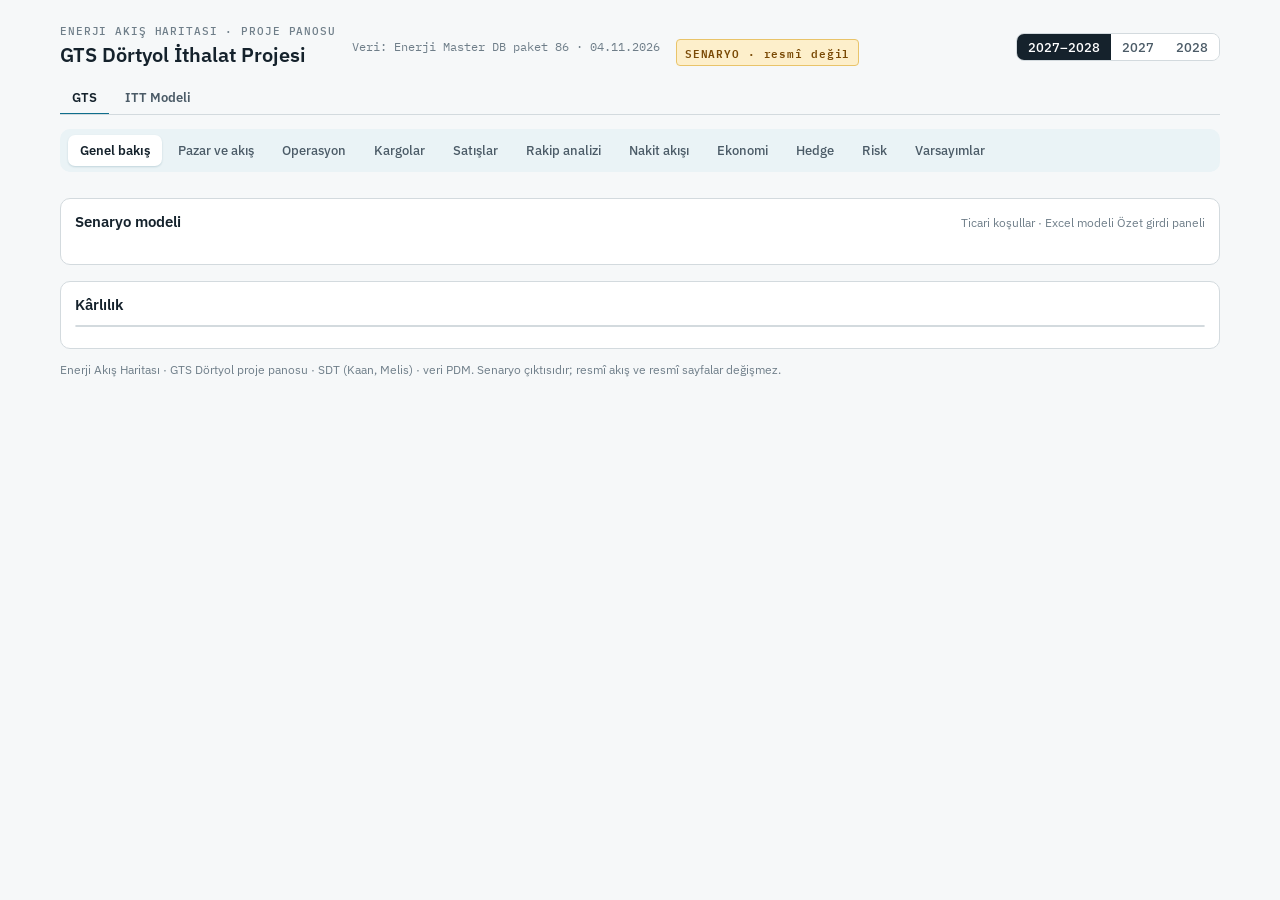
<file: araclar/gts_web/sablon_verisiz.html>
<!doctype html><html><head><meta charset=utf8><meta name=viewport content="width=device-width,initial-scale=1,viewport-fit=cover"><style>:root{color-scheme:light;box-sizing:border-box;padding-top:env(safe-area-inset-top,0px);padding-bottom:env(safe-area-inset-bottom,0px)}html{scroll-padding-top:env(safe-area-inset-top,0px)}body{margin:0;padding:0;font:14px -apple-system,BlinkMacSystemFont,sans-serif;background:#fff;color:#000}img{max-width:100%}[hidden]:not([hidden=until-found i]){display:none!important}
/* Rakip analizi */
.rk-graf svg{width:100%;height:auto;display:block}
.rk-graf text{font-size:11px;fill:var(--ink2,#3D4A54);font-variant-numeric:tabular-nums}
.rk-graf .rk-ad{font-weight:600;fill:var(--ink,#1B2730)} .rk-graf .rk-al{font-size:9.5px;font-weight:400;fill:#6F7E89}
.rk-graf .rk-v,.rk-graf .rk-gl{paint-order:stroke;stroke:var(--card,#fff);stroke-width:3px;stroke-linejoin:round}
.rk-graf .rk-gl{fill:#8A6508;font-weight:700} .rk-graf .rk-p{fill:#1D7A4A;font-weight:600} .rk-graf .rk-n{fill:#B3412E;font-weight:600}
.head .rk-gseg{margin-left:auto}
.rk-t td small{display:block;font-size:10px;color:#6F7E89;font-weight:400;white-space:nowrap}
.rk-t th.ga,.rk-t td.ga{background:rgba(42,85,145,.035)} .rk-t th.gs,.rk-t td.gs{background:rgba(184,134,11,.06)}
.rk-oz tr[data-s]{cursor:pointer} .rk-oz tr[data-s]:hover td{background:rgba(42,85,145,.06)}
.rk-oz tr[aria-selected="true"] td{background:rgba(42,85,145,.12);font-weight:600}
.rk-oz tr[data-s]:focus-visible{outline:2px solid #2A5591;outline-offset:-2px}

/* yöntem dışı girdiler (kullanıcı 09.11.2026 12:08) */
.tf-g.pasif .tf-r,.tf-r.pasif{opacity:.45}
.tf-g.pasif .tf-r input,.tf-r.pasif input{background:transparent;cursor:not-allowed}
.tf-pasif{margin:2px 10px 6px 9px;font-size:11.5px;line-height:1.4;color:var(--ink-2,#3D4A54);background:rgba(184,134,11,.08);border-left:3px solid #B8860B;padding:6px 8px;border-radius:2px}

/* geçiş kuralı (paket 109) */
#a-il .gec-bas{margin-top:10px;border-top:1px solid var(--line,#E3E8EB);padding-top:8px}
#a-il .gec-yok{opacity:.55}
#a-il .gec-yok .n,#a-il .dg .n{color:#B3412E} #a-il .dg .p{color:#1D7A4A}

/* ITT modeli */
.it-izg td.it-h{text-align:center;white-space:nowrap;font-variant-numeric:tabular-nums}
.it-izg td.it-h.ik{background:rgba(29,122,74,.14)} .it-izg td.it-h.bir{background:rgba(29,122,74,.05)}
.it-izg td.it-h.su{outline:2px solid #B8860B;outline-offset:-2px}
.it-izg td .p{color:#1D7A4A} .it-izg td .n{color:#B3412E}
.it-oz tr.it-ay td{color:var(--ink-2,#3D4A54);font-size:12.5px} .it-oz td.sec{background:rgba(184,134,11,.06)}

/* ITT kâr / zarar: iki tablo aynı biçim (kullanıcı 10.11.2026 18:51) */
.it-oz{table-layout:fixed;width:100%} .it-oz col.it-k{width:40%} .scroll:has(> .it-oz){max-height:none;overflow:visible}
.it-oz td.l{white-space:normal} .it-oz tr.it-alt td{font-size:12.5px;color:var(--ink-2,#3D4A54)} .it-oz tr.it-alt td.l{padding-left:22px}
.it-oz tr.it-ana td{font-weight:600} .it-oz tr.it-bas td{font-size:11px;letter-spacing:.06em;text-transform:uppercase;color:#6F7E89;padding-top:12px}

/* ITT: tablo ve grafik çiftleri eşit genişlik / yükseklik (kullanıcı 10.11.2026 18:59) */
.kg-iki.it-esit{grid-template-columns:minmax(0,1fr) minmax(0,1fr)}
/* Pazar ve akış (GTS ve ITT): beş kart tek satırda (kullanıcı 10.11.2026 20:00, 20:03) */
.ia-satir{display:grid;grid-template-columns:repeat(5,minmax(0,1fr));gap:10px;align-items:stretch}
.ia-satir>.kg,.ia-satir>.a-dkpi{display:contents}
.ia-satir .kt{grid-column:auto!important;margin:0}
.ia-satir .kt>span{min-height:2.7em}
@media (max-width:1100px){.ia-satir{grid-template-columns:repeat(2,minmax(0,1fr))}}
@media (max-width:600px){.ia-satir{grid-template-columns:1fr}}
@media (max-width:900px){.kg-iki.it-esit{grid-template-columns:minmax(0,1fr)}}
.it-esit > section{display:flex;flex-direction:column}
.it-esit .head .sub{min-height:2.6em}

/* akış: seçili dağıtıcının kaynak kırılımı (kullanıcı 10.11.2026 19:07) */
.a-dkpi{grid-template-columns:repeat(3,minmax(0,1fr));margin-top:10px}
.a-dkpi .kt small{line-height:1.45}
@media (max-width:700px){.a-dkpi{grid-template-columns:minmax(0,1fr)}}
</style></head><body>
<title>GTS Dörtyol İthalat Projesi</title>
<link rel="preconnect" href="https://fonts.googleapis.com">
<link rel="stylesheet" href="https://fonts.googleapis.com/css2?family=IBM+Plex+Sans:wght@400;500;600;700&family=IBM+Plex+Mono:wght@400;500&display=swap">
<style>

/* Layout: tek sütun — filtre çubuğu; terminaller (tam genişlik); ürün sepeti | iller */
:root{
  --bg:#F6F8F9; --surface:#FFFFFF; --surface-2:#E8ECEE; --line:#D3DADE;
  --ink:#15222C; --ink-2:#4B5B67; --ink-3:#6F7E89;
  --accent:#0F6E8C; --ak:#2F6DB5; --lpg:#C8641C;
  --tag-bg:#FBEFD9; --tag-ink:#7A4A06;
  --c0:#EEF2F3; --c1:#E2EEF2; --c2:#CAE2EA; --c3:#A9D0DD; --c4:#84BACD; --c5:#5FA2BA; --edge:#FFFFFF; --map-bg:#FFFFFF;
  --f-body:'IBM Plex Sans',system-ui,Arial,sans-serif;
  --f-mono:'IBM Plex Mono',ui-monospace,Menlo,monospace;
}
/* Tek görünüm: her temada açık renk (kullanıcı isteği) */
:root{color-scheme:light}
*{box-sizing:border-box}
body{background:var(--bg);color:var(--ink);font-family:var(--f-body);font-size:14px;line-height:1.5}
.wrap{max-width:1200px;margin:0 auto;padding-inline:20px;padding-block:24px 40px;display:flex;flex-direction:column;gap:16px}
header{display:flex;flex-wrap:wrap;justify-content:space-between;align-items:baseline;gap:6px 16px}
h1{font-size:24px;font-weight:600;margin:0}
.meta{font-family:var(--f-mono);font-size:12px;color:var(--ink-3)}
.filters{display:flex;flex-wrap:wrap;gap:12px 16px;align-items:flex-end;background:var(--surface);border:1px solid var(--line);border-radius:10px;padding:14px 16px;position:sticky;top:env(safe-area-inset-top,0px);z-index:2}
.f{display:flex;flex-direction:column;gap:4px;min-width:0}
.f label{font-family:var(--f-mono);font-size:11px;letter-spacing:.06em;text-transform:uppercase;color:var(--ink-3)}
select{font:500 14px var(--f-body);color:var(--ink);background:var(--surface-2);border:1px solid var(--line);border-radius:8px;padding:7px 10px;width:260px;max-width:100%}
#f-urun,#f-il{width:170px}
#f-term{width:300px}
.chip{display:inline-flex;align-items:center;gap:6px;font-size:13px;background:var(--surface-2);border:1px solid var(--line);border-radius:999px;padding:5px 6px 5px 12px}
.chip button{border:0;background:transparent;color:var(--ink-2);font-size:16px;line-height:1;cursor:pointer;padding:0 4px}
.clear{font:500 13px var(--f-body);background:transparent;border:1px solid var(--line);color:var(--ink-2);border-radius:8px;padding:7px 12px;cursor:pointer;margin-left:auto}
button:focus-visible,select:focus-visible,tr[tabindex]:focus-visible{outline:2px solid var(--accent);outline-offset:2px}
section{background:var(--surface);border:1px solid var(--line);border-radius:10px;padding:16px;display:flex;flex-direction:column;gap:10px;min-width:0}
.head{display:flex;flex-wrap:wrap;justify-content:space-between;align-items:baseline;gap:4px 12px}
h2{font-size:16px;font-weight:600;margin:0}
.sub{font-size:12px;color:var(--ink-3)}
.grid{display:grid;grid-template-columns:minmax(0,1fr) minmax(0,1.6fr);gap:16px;align-items:start}
.scroll{overflow:auto;max-height:520px;border:1px solid var(--line);border-radius:8px}
table{width:100%;border-collapse:collapse;font-variant-numeric:tabular-nums}
th{position:sticky;top:0;background:var(--surface);font:500 11px var(--f-mono);letter-spacing:.05em;text-transform:uppercase;color:var(--ink-3);text-align:right;padding:8px 10px;border-bottom:1px solid var(--line);white-space:nowrap}
td{text-align:right;padding:8px 10px;border-bottom:1px solid var(--line);white-space:nowrap}
th:first-child,td:first-child{text-align:left;white-space:normal}
td.l,th.l{text-align:left;white-space:normal}
tr[tabindex]{cursor:pointer}
tbody tr:hover td{background:var(--surface-2)}
tr.on td{background:var(--surface-2)}
tr.on td:first-child{box-shadow:inset 3px 0 0 var(--accent)}
tr:last-child td{border-bottom:0}
.muted{color:var(--ink-3);font-size:12px}
.z{color:var(--ink-3)}
.tag{font-family:var(--f-mono);font-size:10px;background:var(--tag-bg);color:var(--tag-ink);border-radius:999px;padding:1px 6px;margin-left:4px;vertical-align:1px}
.empty{padding:20px;color:var(--ink-3);text-align:center}
.sepet{display:flex;flex-direction:column}
.s-row{display:grid;grid-template-columns:minmax(0,1fr) auto;gap:2px 10px;padding:9px 2px;border-bottom:1px solid var(--line)}
.s-row:last-child{border-bottom:0}
.s-row .v{font-family:var(--f-mono);font-size:13px;text-align:right}
.s-row .d{grid-column:1/-1;font-size:12px;color:var(--ink-3)}
.bar{grid-column:1/-1;height:5px;border-radius:3px;background:var(--surface-2);overflow:hidden}
.bar i{display:block;height:100%;background:var(--ak)}
.bar i.lpg{background:var(--lpg)}
footer{font-size:12px;color:var(--ink-3)}
.eyebrow{font-family:var(--f-mono);font-size:12px;letter-spacing:.08em;text-transform:uppercase;color:var(--accent)}
.big{font-size:26px;font-weight:600;line-height:1.2;text-wrap:balance}
.lead{margin:0;color:var(--ink-2);max-width:78ch}
h3{font-size:14px;font-weight:600;margin:0}
.cards{display:flex;flex-wrap:wrap;gap:8px}
.card{display:flex;flex-direction:column;align-items:flex-start;gap:2px;min-width:118px;padding:10px 12px;border:1px solid var(--line);border-radius:8px;background:var(--surface);color:var(--ink);font:inherit;text-align:left;cursor:pointer}
.card b{font-size:17px;font-weight:600;font-variant-numeric:tabular-nums}
.card span{font-size:12px;color:var(--ink-3)}
.card[aria-pressed="true"]{border-color:var(--uc,var(--accent));box-shadow:inset 0 0 0 1px var(--uc,var(--accent))}
.card>span:first-child::before{content:"";display:inline-block;width:9px;height:9px;border-radius:50%;background:var(--uc);margin-right:6px;vertical-align:0}
.mapbox{position:relative;overflow-x:clip}
/* Harita bölümü her temada beyaz zemin + açık tonlar (kullanıcı isteği) */
section.etki{--surface:#FFFFFF; --surface-2:#EEF2F3; --line:#D6DDE1; --ink:#15222C; --ink-2:#4B5B67; --ink-3:#6F7E89; --accent:#0F6E8C;
  --c0:#EEF2F3; --c1:#E2EEF2; --c2:#CAE2EA; --c3:#A9D0DD; --c4:#84BACD; --c5:#5FA2BA; --edge:#FFFFFF; --map-bg:#FFFFFF;
  --s1:#CDE4EC; --s2:#8FC0D2; --s3:#4E93AD;
  color-scheme:light; background:#FFFFFF; color:var(--ink); border-color:var(--line)}
section.etki .card{background:#FFFFFF}
.mapbox svg{display:block;width:100%;height:auto}
.il{stroke:var(--edge);stroke-width:.8;cursor:pointer}
.il:hover{stroke:var(--ink);stroke-width:1.4}
.il.sel{stroke:var(--ink);stroke-width:2}
.tip{position:absolute;pointer-events:none;background:var(--ink);color:var(--surface);font-size:12px;line-height:1.45;padding:8px 10px;border-radius:6px;max-width:260px;transform:translate(-50%,calc(-100% - 12px));opacity:0;transition:opacity .1s}
.tip.on{opacity:1}
.tip b{font-weight:600}
.legend{display:flex;flex-wrap:wrap;align-items:center;gap:6px 14px;font-size:12px;color:var(--ink-2)}
.legend i{display:inline-block;width:22px;height:10px;border-radius:2px;vertical-align:-1px;margin-right:4px}
.tn{fill:var(--tn,#1F5F7A);fill-opacity:.82;stroke:#FFFFFF;stroke-width:1.2;cursor:pointer}
.tn:hover{fill-opacity:1;stroke:#15222C}
.tn.sel{fill-opacity:1;stroke:#15222C;stroke-width:2.2}
.tn.est{fill-opacity:.45}
.tl{font:500 9.5px var(--f-body);fill:#15222C;paint-order:stroke;stroke:#FFFFFF;stroke-width:2.5px;stroke-linejoin:round;pointer-events:none}
.tline{stroke:#6F7E89;stroke-width:.6;fill:none}
.mapbox svg{overflow:visible}
@media (prefers-reduced-motion:reduce){.tip{transition:none}}
.dot{display:inline-block;width:8px;height:8px;border-radius:50%;margin-right:6px;vertical-align:1px}
tr.kendi td{background:var(--surface-2)}
.tabs{display:flex;gap:4px;border-bottom:1px solid var(--line);margin:0 0 14px;overflow-x:auto;scrollbar-width:thin}.tabs button{flex:0 0 auto}
.tabs button{font:600 14px var(--f-body);color:var(--ink-2);background:transparent;border:0;border-bottom:2px solid transparent;padding:9px 14px;margin-bottom:-1px;cursor:pointer}
.tabs button[aria-selected="true"]{color:var(--ink);border-bottom-color:var(--accent)}
.tabs button[data-grup]{display:inline-flex;align-items:center;gap:6px}
.tabs .chev{width:12px;height:12px;transition:transform .15s}
.tabs button[data-grup][aria-selected="true"] .chev{transform:rotate(180deg)}
.tabs.alt{margin:-8px 0 14px;padding:6px 8px;gap:4px;border:0;background:var(--accent-soft,#EAF3F6);border-radius:10px}
.tabs.alt button{font-size:13px;font-weight:500;padding:6px 12px;border:0;border-radius:7px;margin:0}
.tabs.alt button[aria-selected="true"]{background:#fff;color:var(--ink);box-shadow:0 1px 2px rgba(11,79,102,.18);font-weight:600}
.tabs.alt[hidden]{display:none}
.tabs.ust{margin-bottom:10px}.tabs.ust button{font-size:15px;padding:10px 18px}.tabs.alt button[hidden]{display:none}
.tabs.alt.lpg button[aria-selected="true"]{color:#8A4512}.wrap [data-alt][hidden]{display:none!important}
.wrap[data-sayfa="lpgmus"]>:not(header):not(nav):not(.lpgm-only):not(footer){display:none}.wrap:not([data-sayfa="lpgmus"]) .lpgm-only{display:none}
.wrap[data-sayfa="lpgith"]>:not(header):not(nav):not(.lpgi-only):not(footer){display:none}
.wrap[data-sayfa="akterm"]>:not(header):not(nav):not(.atr-only):not(footer){display:none}.wrap:not([data-sayfa="akterm"]) .atr-only{display:none}
.wrap[data-sayfa="lpgtrm"]>:not(header):not(nav):not(.ltr-only):not(footer){display:none}.wrap:not([data-sayfa="lpgtrm"]) .ltr-only{display:none}.wrap:not([data-sayfa="lpgith"]) .lpgi-only{display:none}.wrap[data-sayfa="lpgay"]>:not(header):not(nav):not(.lay-only):not(footer){display:none}.wrap:not([data-sayfa="lpgay"]) .lay-only{display:none}.wrap[data-sayfa="rafurun"]>:not(header):not(nav):not(.rfu-only):not(footer){display:none}.wrap:not([data-sayfa="rafurun"]) .rfu-only{display:none}.wrap[data-sayfa="stok"]>:not(header):not(nav):not(.stk-only):not(footer){display:none}.wrap:not([data-sayfa="stok"]) .stk-only{display:none}.stk tr[data-stk]{cursor:pointer}.stk tr[aria-selected="true"] td{background:var(--surface-2)}.stk tr[aria-selected="true"] td:first-child{box-shadow:inset 3px 0 0 var(--ink)}.stk td.up{color:#1A7F37}.stk td.dn{color:#B42318}.stk .db{display:inline-block;height:8px;border-radius:2px;vertical-align:middle}.stk-g{overflow-x:auto}.stk-g svg{width:100%;min-width:640px;height:auto;display:block}.stk-g text{font:11px var(--f-body);fill:var(--ink-3)}.rfu-k .kc{grid-column:span 3}@media (max-width:900px){.rfu-k .kc{grid-column:span 6}}@media (max-width:600px){.rfu-k .kc{grid-column:1/-1}}.rfu td.g{color:var(--ink-3)}.rfu tr[data-rfu]{cursor:pointer}.rfu tr[aria-selected="true"] td{background:var(--surface-2)}.rfu tr[aria-selected="true"] td:first-child{box-shadow:inset 3px 0 0 var(--ink)}.tag.vs{background:#EEF0F2;color:var(--ink-2)}.lay-k .kpi{flex:1 1 150px;border-top:3px solid var(--lpg)}.lay-k .kpi em{font-style:normal;font-weight:600}.lay-k .up,.lay td.up{color:#1A7F37}.lay-k .dn,.lay td.dn{color:#B42318}.lay td.up,.lay td.dn{font-weight:600}.lay th.g{text-align:center;border-bottom:1px solid var(--line)}.lay td.b,.lay th.b{border-left:1px solid var(--line)}
.wrap[data-sayfa="lpgraf"]>:not(header):not(nav):not(.lraf-only):not(footer){display:none}.wrap:not([data-sayfa="lpgraf"]) .lraf-only{display:none}
.wrap[data-sayfa="lpgkay"]>:not(header):not(nav):not(.lkay-only):not(footer){display:none}.wrap:not([data-sayfa="lpgkay"]) .lkay-only{display:none}
.wrap[data-sayfa="lpgtah"]>:not(header):not(nav):not(.ltah-only):not(footer){display:none}.wrap:not([data-sayfa="lpgtah"]) .ltah-only{display:none}
.wrap[data-sayfa="lpgzin"]>:not(header):not(nav):not(.lzin-only):not(footer){display:none}.wrap:not([data-sayfa="lpgzin"]) .lzin-only{display:none}.wrap[data-sayfa="akzin"]>:not(header):not(nav):not(.azin-only):not(footer){display:none}.wrap[data-ana="hava"]>:not(header):not(nav):not(.hava-only):not(footer){display:none}.wrap:not([data-ana="hava"]) .hava-only{display:none}.wrap[data-ana="deniz"]>:not(header):not(nav):not(.dnz-only):not(footer){display:none}.wrap:not([data-ana="deniz"]) .dnz-only{display:none}.hvt tr[data-dzl],.hvt tr[data-dzs]{cursor:pointer}.tag.dg{background:#FDF0D5;color:#7A4B00}.mgo-g{display:grid;grid-template-columns:1fr;gap:12px}#t-dzs td.l,#t-dzl td.l{min-width:150px}.dzk th.g{text-align:center;border-bottom:1px solid var(--line)}.dzk td.b,.dzk th.b{border-left:1px solid var(--line)}.dzk td.up{color:#1A7F37;font-weight:600}.dzk td.dn{color:#B42318;font-weight:600}.dzk tr[aria-selected="true"] td{background:var(--surface-2)}.dzk tr[data-dzs]{cursor:pointer}.dzk .yb{display:inline-block;height:8px;border-radius:2px;vertical-align:middle;margin-right:6px}#t-dzs td:first-child,#t-dzl td:first-child{min-width:190px}td.neg{color:#B42318;font-weight:600}.hvt tr[data-hva],.hvt tr[data-hvs]{cursor:pointer}.hvt tr[aria-selected="true"] td{background:var(--surface-2)}.hvt tr[aria-selected="true"] td:first-child{box-shadow:inset 3px 0 0 var(--ink)}.wrap[data-ana="transit"]>:not(header):not(nav):not(.trn-only):not(footer){display:none}.wrap:not([data-ana="transit"]) .trn-only{display:none}.trs{overflow-x:auto;-webkit-overflow-scrolling:touch}.trs svg{width:100%;min-width:780px;height:auto;display:block}.trm svg{min-width:620px}.trs .nd{cursor:pointer}.trs .nd:focus-visible rect{outline:2px solid var(--ink)}.trs text{font:12px var(--f-body);fill:var(--ink);paint-order:stroke;stroke:var(--surface);stroke-width:3px;stroke-linejoin:round}.trs text.m{fill:var(--ink-3);font-size:11px}.trs path.lk{fill:none;stroke-opacity:.38}.trs path.lk:hover{stroke-opacity:.6}.trm text{font:11px var(--f-body);fill:var(--ink-3)}.trmap svg{width:100%;height:auto;display:block}.trmap .nd{cursor:pointer}.trlb text{fill:var(--ink);paint-order:stroke;stroke:var(--surface);stroke-width:3px;stroke-linejoin:round}.tedt tr[data-ted]{cursor:pointer}.tedt tr[data-ted][aria-selected="true"] td{background:var(--surface-2)}.tedt tr[data-ted][aria-selected="true"] td:first-child{box-shadow:inset 3px 0 0 var(--ink)}.tedt .lz-tip{margin-right:6px}.trstk{display:grid;grid-template-columns:repeat(auto-fit,minmax(280px,1fr));gap:12px}.trstk .kc{grid-column:auto}.trstk .kc svg{width:100%;height:auto;display:block}.trstk text{font:10px var(--f-body);fill:var(--ink-3)}.ru-g{display:grid;grid-template-columns:repeat(auto-fit,minmax(210px,1fr));gap:10px}.ru-g .kc{grid-column:auto}.ru-bar{display:flex;height:10px;border-radius:3px;overflow:hidden;background:var(--surface-2)}.ru-bar i{display:block;height:100%}.ru-l{display:flex;flex-direction:column;gap:3px;font-size:12px}.ru-l div{display:grid;grid-template-columns:10px minmax(0,1fr) auto auto;gap:6px;align-items:center}.ru-l i{width:8px;height:8px;border-radius:2px}.ru-l em{color:var(--ink-3);font-style:normal;min-width:44px;text-align:right}.ru-svg{overflow-x:auto}.ru-svg svg{width:100%;min-width:640px;height:auto;display:block}.ru-svg text{font:12px var(--f-body);fill:var(--ink)}.ru-svg text.m{fill:var(--ink-3);font-size:11px}.ruh td.h{font-variant-numeric:tabular-nums}.trlg{display:flex;flex-wrap:wrap;gap:6px 16px;font-size:12px;color:var(--ink-2)}.trlg i{display:inline-block;width:12px;height:10px;border-radius:2px;margin-right:6px;vertical-align:-1px}.seg{display:inline-flex;border:1px solid var(--line);border-radius:8px;overflow:hidden}.seg button{font:500 13px var(--f-body);background:var(--surface);color:var(--ink-2);border:0;padding:7px 12px;cursor:pointer}.seg button[aria-pressed="true"]{background:var(--ink);color:var(--surface)}.wrap:not([data-sayfa="akzin"]) .azin-only{display:none}
.wrap[data-sayfa="lpgtas"]>:not(header):not(nav):not(.ltas-only):not(footer){display:none}.wrap:not([data-sayfa="lpgtas"]) .ltas-only{display:none}
.wrap[data-sayfa="lpgbay"]>:not(header):not(nav):not(.lbay-only):not(footer){display:none}.wrap:not([data-sayfa="lpgbay"]) .lbay-only{display:none}
.pill.s{background:#EEF1F3;color:#5E6B75}.lu{display:inline-flex;align-items:center;gap:5px;margin-right:10px;font-size:12.5px;white-space:nowrap}.lu i{width:8px;height:8px;border-radius:2px}
.lsub{margin:14px 0 8px;font:600 13px var(--f-body);color:var(--ink)}.lz-bos{margin:14px 0 4px;padding:10px 12px;border:1px dashed var(--line);border-radius:8px;font-size:13px}.lz-ilc{font-size:12px;color:var(--ink-3);line-height:1.45;min-width:260px;max-width:520px;white-space:normal}.lz-ilc b{color:var(--ink-2);font-weight:600}#t-lz1 td.l,#t-lz2 td.l:first-child{min-width:170px}#t-lz2 .lz-ilc{min-width:300px}@media (max-width:600px){#t-lz2 .lz-ilc{min-width:240px}#t-lz1 td.l,#t-lz2 td.l:first-child{min-width:150px}}.lz-hg{display:grid;grid-template-columns:minmax(0,1fr) 280px;gap:16px;align-items:start}.lz-hg .mapbox{width:100%}#lz-map{width:100%;height:auto;display:block}#lz-map .il{cursor:default;stroke:var(--edge,#fff);stroke-width:.6}#lz-map .lzn{cursor:pointer}#lz-map text{font:600 9px var(--f-body);fill:var(--ink);paint-order:stroke;stroke:var(--surface,#fff);stroke-width:2.6px;stroke-linejoin:round;pointer-events:none}
.lz-pan{display:flex;flex-direction:column;gap:4px;max-height:560px;overflow:auto;border-left:1px solid var(--line);padding-left:14px}.lz-pan button{display:grid;grid-template-columns:12px minmax(0,1fr) auto;gap:8px;align-items:center;text-align:left;font:13px var(--f-body);color:var(--ink);background:none;border:1px solid transparent;border-radius:6px;padding:5px 6px;cursor:pointer}.lz-pan button:hover{background:var(--surface-2)}.lz-pan button[aria-pressed="true"]{border-color:var(--ink);background:var(--surface-2)}.lz-pan i{width:12px;height:12px;border-radius:50%;display:block}.lz-pan small{display:block;color:var(--ink-3);font-size:11px}.lz-pan b{font-variant-numeric:tabular-nums;font-weight:600;font-size:12px}
.lz-leg{display:flex;flex-wrap:wrap;gap:6px 16px;font-size:12px;color:var(--ink-2);margin:8px 0 4px}.lz-leg span{display:inline-flex;align-items:center;gap:6px}.lz-leg svg{width:30px;height:14px}
@media (max-width:1000px){.lz-hg{grid-template-columns:1fr}.lz-pan{border-left:0;padding-left:0;border-top:1px solid var(--line);padding-top:10px;max-height:300px}}
.lz-sec{color:var(--accent,#0F6E8C)}.lz-tip{font:600 10px var(--f-mono);letter-spacing:.04em;text-transform:uppercase;color:var(--ink-3);margin-right:6px}#k-ltas-m .kpi.ltk{flex:1 1 190px}#k-ltas-m .kpi.ltk span:last-child{font-size:12px;color:var(--ink-3)}
.lbay-only .hg{display:grid;grid-template-columns:minmax(0,1fr) 300px;gap:16px}.lbay-only .ilpan{border-left:1px solid var(--line);padding-left:16px}
#lbay-map{width:100%;height:auto;display:block}#lbay-map .il{stroke:var(--edge,#fff);stroke-width:.6;cursor:pointer}#lbay-map .il.sel{stroke:var(--ink);stroke-width:1.4}
.lbay-only{--s1:#FBE0C8;--s2:#F2AE6F;--s3:#D9711F}button.lnk{border:0;background:none;padding:0;font:inherit;color:var(--ink);text-decoration:underline;text-decoration-color:var(--line);cursor:pointer}
@media (max-width:1100px){.lbay-only .hg{grid-template-columns:1fr}.lbay-only .ilpan{border-left:0;padding-left:0;border-top:1px solid var(--line);padding-top:12px}}
#k-lpgi .kpi{flex:1 1 190px;border-top:3px solid var(--lpg)}.ubal{margin:0 0 12px}.ubal .kpi{flex:1 1 170px;border-top:3px solid var(--ink)}.ubal.lpg .kpi{border-top-color:var(--lpg)}.ubal .kpi>span:first-child{font:600 10px var(--f-mono);letter-spacing:.06em;text-transform:uppercase;color:var(--ink-3)}.ubal .kpi b{font-size:22px;font-variant-numeric:tabular-nums}.ubal .kpi>span:last-child{font-size:12px;color:var(--ink-3)}
.lgrid{display:grid;grid-template-columns:minmax(0,1fr) minmax(0,1.25fr);gap:12px}
@media (max-width:860px){.lgrid{grid-template-columns:minmax(0,1fr)}}
.lbox{border:1px solid var(--line);border-radius:8px;padding:12px;display:flex;flex-direction:column;gap:8px;min-width:0}
.lbox h3{margin:0;font:500 11px var(--f-mono);letter-spacing:.06em;text-transform:uppercase;color:var(--ink-3)}
.ulke{display:grid;grid-template-columns:minmax(80px,auto) minmax(0,1fr) auto;gap:6px 10px;align-items:center;font-size:13px}
.ulke .b{height:10px;border-radius:3px;background:var(--lpg)}.ulke em{font-style:normal;font-variant-numeric:tabular-nums;text-align:right}
.ulke .up{color:#1D7A4A}.ulke .dn{color:#B3412E}
.lchart svg{width:100%;height:auto;display:block}#lpgi-ay,#lpgi-yil{overflow-x:auto}@media (max-width:600px){#lpgi-ay svg{min-width:520px}#lpgi-yil svg{min-width:760px}}.lchart text{font:11px var(--f-body);fill:var(--ink-3)}
.lleg{display:flex;gap:14px;font-size:12px;color:var(--ink-2)}.lleg i{display:inline-block;width:10px;height:10px;border-radius:2px;margin-right:5px;vertical-align:-1px}
#sec-lpgt[hidden]{display:none}
.lpgf{display:flex;flex-wrap:wrap;gap:12px;align-items:flex-end}
#k-lpgm .kpi{flex:1 1 200px;border-top:3px solid var(--lpg)}
.lseg{display:flex;height:8px;border-radius:4px;overflow:hidden;gap:2px;margin-top:6px}.lseg i{display:block;height:100%}
tr.lsat td{background:var(--surface-2)}tr.lsat td:first-child{border-left:3px solid var(--lpg)}
.pbar{display:inline-block;height:6px;border-radius:3px;background:var(--lpg);opacity:.75;vertical-align:middle;margin-right:6px}
.wrap[data-sayfa="musteri"] .akis-only,.wrap[data-sayfa="akis"] .mus-only{display:none}
.wrap[data-sayfa="tahsis"] .akis-only,.wrap[data-sayfa="tahsis"] .mus-only,.wrap[data-sayfa="tahsis"] .tah-hide,.wrap[data-sayfa="tahsis"] section.etki,.wrap:not([data-sayfa="tahsis"]) .tah-only{display:none}
.wrap[data-sayfa="ithalat"] .akis-only,.wrap[data-sayfa="ithalat"] .mus-only,.wrap[data-sayfa="ithalat"] .tah-hide,.wrap[data-sayfa="ithalat"] section.etki,.wrap[data-sayfa="ithalat"] .tah-only,.wrap[data-sayfa="ithalat"] .kay-only,.wrap:not([data-sayfa="ithalat"]) .ith-only{display:none}
.wrap[data-sayfa="kaynak"] .akis-only,.wrap[data-sayfa="kaynak"] .mus-only,.wrap[data-sayfa="kaynak"] .tah-hide,.wrap[data-sayfa="kaynak"] section.etki,.wrap:not([data-sayfa="kaynak"]) .kay-only{display:none}
.wrap[data-sayfa="takas"] .akis-only,.wrap[data-sayfa="takas"] .mus-only,.wrap[data-sayfa="takas"] .tah-only,.wrap[data-sayfa="takas"] .kay-only,.wrap[data-sayfa="takas"] .ith-only,.wrap:not([data-sayfa="takas"]) .tks-only{display:none}
.arc{fill:none;stroke:#7A3E9D;stroke-opacity:.55;stroke-linecap:round}.arc:hover{stroke-opacity:.9}
.wrap[data-sayfa="bayi"] .akis-only,.wrap[data-sayfa="bayi"] .mus-only,.wrap[data-sayfa="bayi"] .tah-only,.wrap[data-sayfa="bayi"] .kay-only,.wrap[data-sayfa="bayi"] .ith-only,.wrap[data-sayfa="bayi"] .tks-only,.wrap[data-sayfa="bayi"] .tah-hide,.wrap[data-sayfa="bayi"] #cards,.wrap[data-sayfa="bayi"] section.etki .head,.wrap:not([data-sayfa="bayi"]) .bay-only{display:none}
.wrap[data-sayfa="rafineri"] .akis-only,.wrap[data-sayfa="rafineri"] .mus-only,.wrap[data-sayfa="rafineri"] .tah-only,.wrap[data-sayfa="rafineri"] .kay-only,.wrap[data-sayfa="rafineri"] .ith-only,.wrap[data-sayfa="rafineri"] .tks-only,.wrap[data-sayfa="rafineri"] .bay-only,.wrap[data-sayfa="rafineri"] .tah-hide,.wrap[data-sayfa="rafineri"] section.etki,.wrap:not([data-sayfa="rafineri"]) .raf-only{display:none}
.wrap[data-sayfa="tasima"] .akis-only,.wrap[data-sayfa="tasima"] .mus-only,.wrap[data-sayfa="tasima"] .tah-only,.wrap[data-sayfa="tasima"] .kay-only,.wrap[data-sayfa="tasima"] .ith-only,.wrap[data-sayfa="tasima"] .tks-only,.wrap[data-sayfa="tasima"] .bay-only,.wrap[data-sayfa="tasima"] .raf-only,.wrap[data-sayfa="tasima"] .tah-hide,.wrap[data-sayfa="tasima"] section.etki,.wrap:not([data-sayfa="tasima"]) .tas-only{display:none}
.kpi.tm{cursor:pointer;text-align:left;font:inherit;color:inherit;border-top:3px solid var(--line)}.kpi.tm[aria-pressed="true"]{border-color:var(--accent);box-shadow:inset 0 0 0 1px var(--accent);border-top-color:var(--accent)}.kpi.tm:hover{border-color:var(--ink-3)}@media (max-width:600px){.kpi.tm>span:last-child{display:none}.kpi.tm b{font-size:16px}}
.kbar{display:flex;height:10px;border-radius:3px;overflow:hidden;background:var(--surface-2);min-width:120px}.kbar i{display:block;height:100%}
.kstack{display:flex;height:22px;border-radius:4px;overflow:hidden;border:1px solid var(--line);flex:1;min-width:0}
#b-kay{display:flex;flex-direction:column;gap:8px}.kprow{display:flex;align-items:center;gap:12px}.kpl{width:92px;flex:none;font-size:12px;color:var(--ink-3);line-height:1.3}.kpl b{color:var(--ink);font-size:13px}.kstack i{display:block;height:100%}
.klegend{display:flex;flex-wrap:wrap;gap:4px 14px;font-size:12px;color:var(--ink-2)}.klegend i{display:inline-block;width:10px;height:10px;border-radius:2px;margin-right:5px;vertical-align:-1px}
.kpis{display:flex;flex-wrap:wrap;gap:8px}.kpi{display:flex;flex-direction:column;gap:2px;min-width:150px;padding:10px 12px;border:1px solid var(--line);border-radius:8px;background:var(--surface)}
.kpi.rf{min-width:200px;border-top:3px solid var(--rc,var(--accent))}.kpi .pr{display:grid;grid-template-columns:auto 1fr auto;gap:2px 8px;align-items:center;font-size:12px;color:var(--ink-2);margin-top:4px}.kpi .pr em{font-style:normal;font-variant-numeric:tabular-nums;color:var(--ink);text-align:right}.kpi .pr .kbar{min-width:60px;height:6px}
.kpi.rf{flex:1 1 220px}.kpi.ks{flex:1.35 1 280px}#r-kay:not(.g) .kpi.rf{max-width:420px}.kpi.av{flex:1 1 240px;background:var(--surface-2)}.kpi .kv{flex-wrap:wrap;gap:4px 18px}.kpi .pr em{white-space:nowrap}
@media (min-width:900px){#r-kay.g{display:grid;grid-template-columns:minmax(0,1fr) minmax(0,1.35fr) minmax(0,1fr);gap:8px}#r-kay.g .av{grid-column:3;grid-row:1 / span 2}}.kpi.av{min-width:0}.kpi .pr4 .kbar{min-width:0}.kpi .pr .nw{white-space:nowrap}@media (max-width:600px){.kpi .pr .nw{white-space:normal}}@media (max-width:600px){.kpi .pr .kbar{min-width:0}.kpi.av{flex-basis:100%!important}.kpi .pr .st{grid-column:1/-1;margin:-2px 0 4px}.kpi .pr4{font-size:11px;gap:2px 5px}.kpi .pr4 em .muted{display:none}.kpi .pr4 em b{font-size:12px}.kpi .pr em.h:nth-child(7){visibility:hidden}}.kpi .pr4{grid-template-columns:auto 1fr auto auto}.kpi .pr4 .muted{font-size:11px}.kpi .pr4 em.h{font:500 10px var(--f-mono);letter-spacing:.05em;text-transform:uppercase;color:var(--ink-3)}.kpi .pr4 .vb{grid-column:2/5}
.kv{display:flex;gap:18px}.kv>div{display:flex;flex-direction:column}.kv b{font-size:17px}
.kpi b{font-size:17px;font-weight:600;font-variant-numeric:tabular-nums}.kpi span{font-size:12px;color:var(--ink-3)}.kpi>span:first-child{font-family:var(--f-mono);font-size:11px;letter-spacing:.06em;text-transform:uppercase}
.pill{display:inline-block;font:500 11px var(--f-mono);border-radius:999px;padding:1px 7px;margin-right:6px;vertical-align:1px;background:var(--surface-2);color:var(--ink-2)}.pill.r{background:#E2EEF2;color:#0F5A73}.pill.d{background:var(--tag-bg);color:var(--tag-ink)}.pill.i{background:#E6ECF7;color:#2A5591}
.notes{margin:0;padding-left:18px;font-size:12px;color:var(--ink-3);display:flex;flex-direction:column;gap:3px;max-width:100ch}
tr.grp td{border-top:2px solid var(--line)}
tr.tg td{background:var(--surface-2)}tr.sub td{font-size:13px;padding-top:6px;padding-bottom:6px}td.ind{padding-left:26px}td.ind2{padding-left:48px}
@media (max-width:860px){.grid{grid-template-columns:minmax(0,1fr)}.clear{margin-left:0}}

/* Telefon görünümü (kullanıcı 13.10.2026 19:37: görsel olarak daha zengin). Kimlik aynı: Plex, petrol mavisi, ürün renkleri. */
.kz,.mix,.mixl{display:none}
@media (max-width:600px){
  body{font-size:14px}
  .wrap{padding-inline:16px;padding-block:0 32px;gap:12px}
  header{display:block;margin:0 -16px;padding:20px 16px 14px;background:#0B4F66;color:#fff}
  header h1{font-size:21px;letter-spacing:-.01em;color:#fff}
  header .meta{display:block;margin-top:2px;color:#A9CDDA}
  .mix{display:flex;height:8px;margin-top:14px;border-radius:4px;overflow:hidden;gap:2px;background:transparent}
  .mix i{display:block;height:100%;min-width:3px}
  .mixl{display:flex;flex-wrap:wrap;gap:2px 12px;margin-top:6px;font-size:11px;color:#CFE3EA}
  .mixl b{color:#fff;font-weight:500}
  .mixl i{display:inline-block;width:8px;height:8px;border-radius:2px;margin-right:4px;vertical-align:0}
  .tabs{position:sticky;top:0;z-index:5;margin:-12px -16px 0;padding:8px 16px 10px;background:#0B4F66;border-bottom:0;gap:6px;scrollbar-width:none;box-shadow:0 6px 12px -10px rgba(11,79,102,.9)}
  .tabs::-webkit-scrollbar{display:none}
  .tabs button{font:500 13px var(--f-body);color:#DCEBF1;border:1px solid rgba(255,255,255,.28);border-radius:999px;padding:6px 13px;margin:0}
  .tabs button[aria-selected="true"]{background:#fff;color:#0B4F66;border-color:#fff;font-weight:600}
  .tabs .uz{display:none}.tabs .kz{display:inline}
  .tabs.alt{position:static;margin:0 -16px;padding:8px 16px;background:#E6F0F3;box-shadow:none;border-radius:0;gap:6px}
  .tabs.alt button{color:#0B4F66;border:1px solid #BCD3DB;border-radius:999px;background:transparent;font-size:12.5px;padding:5px 12px}
  .tabs.alt button[aria-selected="true"]{background:#0B4F66;color:#fff;border-color:#0B4F66;box-shadow:none}
  .tabs.alt.lpg button[aria-selected="true"]{background:#A8520F;border-color:#A8520F;color:#fff}
  .filters{position:static;display:grid;grid-template-columns:minmax(0,1fr) minmax(0,1fr);gap:10px;padding:12px;border-radius:12px}
  .filters .f{grid-column:1/-1}.filters .f:has(#f-urun),.filters .f:has(#f-il){grid-column:auto}
  .filters select,#f-urun,#f-il,#f-term{width:100%}
  .clear{grid-column:1/-1;justify-self:start}
  section{padding:14px;border-radius:12px;gap:12px}
  .big{font-size:22px}
  .kpis{display:grid;grid-template-columns:minmax(0,1fr) minmax(0,1fr);gap:8px}
  .kpis>.kpi{min-width:0;max-width:none!important}
  .kpis>.kpi.av,.kpis>.kpi.rf,.kpis>.kpi.ks,.kpis>.kpi:first-child{grid-column:1/-1}
  .kpis>.kpi:first-child:not(.av){background:#EAF3F6;border-color:#C5DDE6;box-shadow:inset 3px 0 0 var(--accent)}
  .kpis>.kpi:first-child:not(.av) b{font-size:24px}
  .kpi b{font-size:19px}
  .cards{display:grid;grid-template-columns:minmax(0,1fr) minmax(0,1fr);gap:8px}
  .card{min-width:0;border-left:4px solid var(--uc,var(--line));padding:9px 11px}
  .card>span:first-child::before{display:none}
  .card b{font-size:18px}
  .scroll{max-height:72vh;border-radius:10px}
  th{font-size:10px;padding:7px 8px;white-space:normal}
  td{font-size:13px;padding:7px 8px}
  tr.sub td{font-size:12.5px}
  td.l:not(:first-child),th.l:not(:first-child){min-width:170px}
  td.ind{padding-left:14px}td.ind2{padding-left:24px}
  th:first-child,td:first-child{position:sticky;left:0;z-index:1;max-width:46vw;box-shadow:1px 0 0 var(--line)}
  th:first-child{z-index:3}
  tbody td:first-child{background:var(--surface)}
  tr.tg td:first-child,tr.on td:first-child,tr.kendi td:first-child{background:var(--surface-2)}
  tbody tr:hover td:first-child{background:var(--surface-2)}
  details.nt{font-size:12px;color:var(--ink-3);border-top:1px solid var(--line);padding-top:8px}
  details.nt summary{cursor:pointer;color:var(--ink-2);font-weight:500;list-style-position:outside}
  details.nt .notes{margin-top:6px}
  .legend{font-size:11.5px}
}
/* Tedarik yolu (kullanıcı 15.10.2026 14:41): satıcının hangi ürünü hangi yöntemle müşteri terminaline geliyor */
.yol{display:flex;flex-direction:column;gap:8px}
/* Dağıtıcılar arası ticaret – okunabilirlik (kullanıcı 23.10.2026) */
#k-mus .kpi{flex:1 1 180px;border-top:3px solid var(--accent)}
.cf-box{margin:12px 0 4px}.cf-box:empty{display:none}
.cf-box h3{margin:0 0 2px}.cf-box .cf-s{font-size:12px;color:var(--ink-3);margin:0 0 8px}
.cf-l{display:flex;flex-direction:column;gap:2px}
.cf{display:grid;grid-template-columns:minmax(0,15rem) minmax(0,1fr) 5.5rem 3.5rem;gap:10px;align-items:center;width:100%;text-align:left;font:inherit;color:inherit;background:none;border:0;border-radius:8px;padding:6px 8px;cursor:pointer}
.cf:hover,.cf:focus-visible{background:var(--surface-2)}.cf.on{background:var(--surface-2);box-shadow:inset 3px 0 0 var(--accent)}
.cf .cf-n{font-size:13px;line-height:1.3;min-width:0}.cf .cf-n b{font-weight:600}.cf .cf-n span{color:var(--ink-3);display:block;font-size:12px;white-space:nowrap;overflow:hidden;text-overflow:ellipsis}
.cf .cf-b{display:flex;height:12px;border-radius:3px;overflow:hidden;background:transparent}.cf .cf-b i{display:block;height:100%}
.cf .cf-v{font-weight:600;text-align:right;font-variant-numeric:tabular-nums;font-size:13px}.cf .cf-p{text-align:right;color:var(--ink-3);font-size:12px;font-variant-numeric:tabular-nums}
.cf-leg{display:flex;flex-wrap:wrap;gap:4px 14px;font-size:12px;color:var(--ink-2);margin-top:6px}
@media (max-width:600px){.cf{grid-template-columns:minmax(0,1fr) 4.6rem;gap:4px 8px}.cf .cf-b{grid-column:1/-1;grid-row:2}.cf .cf-p{display:none}}
#t-mus tr.mr{cursor:pointer}#t-mus tr.mr td{vertical-align:top}#t-mus .car{display:inline-block;width:14px;color:var(--ink-3);transition:transform .15s}#t-mus tr.mr.ac .car{transform:rotate(90deg)}
#t-mus .uc{display:inline-flex;align-items:center;gap:4px;margin-right:10px;white-space:nowrap}
#t-mus td.l{white-space:normal}#t-lpgm tr.lr{cursor:pointer}#t-lpgm tr.lr td{background:var(--surface);font-size:13.5px;border-top:1px solid var(--line);vertical-align:top}#t-lpgm tr.lr:hover td,#t-lpgm tr.lr.ac td{background:var(--surface-2)}#t-lpgm tr.lr td b{font-weight:600}#t-lpgm .car{display:inline-block;width:14px;color:var(--ink-3);transition:transform .15s}#t-lpgm tr.lr.ac .car{transform:rotate(90deg)}#t-lpgm td:first-child{min-width:190px}#t-lpgm td:nth-child(4){white-space:normal;min-width:240px;text-align:left}#t-mus td:nth-child(3){min-width:180px}#t-mus td:first-child{min-width:200px}#t-mus tr.mr td{background:var(--surface);font-size:13.5px;border-top:1px solid var(--line)}#t-mus tr.mr:hover td{background:var(--surface-2)}#t-mus tr.mr.ac td{background:var(--surface-2)}#t-mus tr.mr td b{font-weight:600}#t-mus tr.sub td{background:var(--surface)}
.yol h3{margin:2px 0 0}
.yol-r{display:grid;grid-template-columns:minmax(0,1fr) auto;gap:6px 16px;align-items:center;border:1px solid var(--line);border-radius:10px;padding:10px 12px;background:var(--surface)}
.yol-c{display:flex;flex-wrap:wrap;align-items:stretch;gap:4px}
.yol-s{display:flex;flex-direction:column;justify-content:center;padding:5px 10px;border-radius:7px;background:var(--surface-2);border-left:3px solid var(--sc,var(--ink-3));min-width:0}
.yol-s b{font-size:13px;font-weight:600;color:var(--ink)}
.yol-s span{font-size:11px;color:var(--ink-3)}
.yol-a{align-self:center;color:var(--ink-3);font-size:14px;padding:0 1px}
.yol-t{display:flex;flex-direction:column;align-items:flex-end;gap:2px;font-variant-numeric:tabular-nums;white-space:nowrap}
.yol-t b{font-size:16px}
.yol-t span{font-size:12px;color:var(--ink-2)}
.yol-n{grid-column:1/-1;font-size:12px;color:var(--ink-2);margin:0}
@media (max-width:600px){.yol-r{grid-template-columns:minmax(0,1fr)}.yol-t{flex-direction:row;flex-wrap:wrap;gap:4px 12px;align-items:baseline}.yol-a{transform:rotate(90deg)}.yol-c{flex-direction:column}}

/* Taşıma KPI kartları: piktogram + değer + pay çubuğu */
.kpi.ik{display:grid;grid-template-columns:auto minmax(0,1fr);grid-template-rows:auto auto auto auto;column-gap:12px;row-gap:2px;align-items:center;min-width:200px;padding:12px 14px;border-top:1px solid var(--line)}
.kpi.ik .ikon{grid-row:1/span 4;align-self:start;display:flex;align-items:center;justify-content:center;gap:2px;width:46px;height:46px;border-radius:12px;color:var(--mc);background:color-mix(in srgb,var(--mc) 11%,var(--surface))}
.kpi.ik .ikon svg{width:28px;height:28px}
.kpi.ik .ikon.iki{width:62px}.kpi.ik .ikon.iki svg{width:24px;height:24px}
.kpi.ik .sig{font:600 22px var(--f-body);color:var(--ink-2)}
.kpi.ik .kt{font:500 13px var(--f-body);letter-spacing:0;text-transform:none;color:var(--ink-2);line-height:1.25}
.kpi.ik b{font-size:20px;line-height:1.15}
.kpi.ik .pb{display:block;height:4px;border-radius:2px;background:var(--surface-2);overflow:hidden;margin:3px 0 2px}
.kpi.ik .pb i{display:block;height:100%;background:var(--mc)}
.kpi.ik .ks{font-size:11.5px;color:var(--ink-3)}
.kpi.tm.ik[aria-pressed="true"]{border-color:var(--mc);box-shadow:inset 0 0 0 1px var(--mc);background:color-mix(in srgb,var(--mc) 5%,var(--surface))}
.kpi.ik.tot{background:var(--surface-2)}
#k-tas,#y-tas{display:grid;grid-template-columns:repeat(auto-fill,minmax(230px,1fr));gap:8px}
@media (max-width:600px){#k-tas,#y-tas{grid-template-columns:minmax(0,1fr) minmax(0,1fr)}#k-tas>.kpi,#y-tas>.kpi{grid-column:auto!important;min-width:0}.kpi.ik{grid-template-columns:minmax(0,1fr);padding:10px}.kpi.ik .ikon{grid-row:auto;width:36px;height:36px;border-radius:10px;margin-bottom:4px}.kpi.ik .ikon svg{width:22px;height:22px}.kpi.ik .ikon.iki{width:50px}.kpi.ik .ikon.iki svg{width:19px;height:19px}.kpi.ik b{font-size:17px}#k-tas>.tot{grid-column:1/-1!important}}

/* Rafineriler özet bloğu (17.10.2026) */
#k-raf{display:block}
.rz{display:grid;grid-template-columns:repeat(12,minmax(0,1fr));gap:10px}
.rz-c{grid-column:span 6;background:var(--surface);border:1px solid var(--line);border-radius:8px;padding:14px 16px;display:flex;flex-direction:column;gap:8px;min-width:0}
.rz-oz{grid-column:span 7}.rz-rf{grid-column:span 5}
.rz-h{display:flex;align-items:center;justify-content:space-between;gap:10px;font:600 13px var(--f-body);color:var(--ink)}
.rz-h>span{font-weight:400;font-size:12px;color:var(--ink-3)}
.rz-big{display:flex;align-items:baseline;gap:12px;flex-wrap:wrap}.rz-big b{font:600 30px/1.1 var(--f-body);font-variant-numeric:tabular-nums;color:var(--ink)}.rz-big span{font-size:12.5px;color:var(--ink-3)}
.rz-st{display:flex;gap:2px;height:14px;border-radius:4px;overflow:hidden;background:var(--surface-2)}.rz-st i{display:block;min-width:2px}
.rz-two{display:grid;grid-template-columns:1fr 1fr;gap:10px}
.rz-ku{display:flex;flex-direction:column;gap:3px;padding:10px 12px;border-radius:6px;background:var(--surface-2);border-left:3px solid var(--ink-2)}.rz-ku.tp{border-left-color:var(--ink-3)}
.rz-kt{font:600 12.5px var(--f-body);color:var(--ink-2)}.rz-ku>b{font:600 20px var(--f-body);font-variant-numeric:tabular-nums;color:var(--ink)}.rz-ku>b em{font:400 12.5px var(--f-body);color:var(--ink-3);font-style:normal;margin-left:8px}
.rz-d{font-size:12px;color:var(--ink-3);margin-bottom:3px}
.rz-lg{display:flex;align-items:center;gap:7px;font-size:12.5px;color:var(--ink-2)}.rz-lg i{width:9px;height:9px;border-radius:2px;flex:none}.rz-lg b{margin-left:auto;font-weight:600;font-variant-numeric:tabular-nums;color:var(--ink)}
.rz-n{min-width:0;font-size:13px;color:var(--ink);overflow:hidden;text-overflow:ellipsis}.rz-n small{display:block;font-size:11.5px;color:var(--ink-3);white-space:nowrap;overflow:hidden;text-overflow:ellipsis}
.rz-bar{display:block;height:8px;border-radius:4px;background:var(--surface-2);overflow:hidden}.rz-bar>span{display:flex;gap:1px;height:100%;border-radius:4px;overflow:hidden}.rz-bar i{display:block}
.rz-rr{all:unset;box-sizing:border-box;display:grid;grid-template-columns:minmax(0,1.3fr) minmax(60px,1fr) auto 52px;align-items:center;gap:10px;padding:7px 8px;margin:0 -8px;border-radius:6px;cursor:pointer}
.rz-rr:hover{background:var(--surface-2)}.rz-rr:focus-visible{outline:2px solid var(--accent);outline-offset:-2px}
.rz-rr b,.rz-r b{font-weight:600;font-variant-numeric:tabular-nums;color:var(--ink);text-align:right;white-space:nowrap}.rz-rr em,.rz-r em{font-style:normal;font-size:12px;color:var(--ink-3);text-align:right;font-variant-numeric:tabular-nums}
.rz-sel{display:flex;gap:12px;align-items:center}.rz-sel b{display:block;font-size:15px;color:var(--ink)}.rz-sel span{font-size:12.5px;color:var(--ink-3)}
.rz .ikon{display:flex;align-items:center;justify-content:center;gap:1px;width:34px;height:34px;border-radius:9px;color:var(--mc,var(--accent));background:color-mix(in srgb,var(--mc,var(--accent)) 12%,var(--surface));flex:none}.rz .ikon svg{width:20px;height:20px}.rz .ikon.iki{width:44px}.rz .ikon.iki svg{width:17px;height:17px}
.rz-tum{all:unset;align-self:flex-start;cursor:pointer;font:600 12.5px var(--f-body);color:var(--accent);padding:4px 0}.rz-tum:hover{text-decoration:underline}
.rz-r{display:grid;grid-template-columns:44px minmax(0,1fr) auto 48px;grid-template-areas:"i n t p" "i b b b";gap:4px 10px;align-items:center;padding:8px 0;border-top:1px solid var(--line-2)}
.rz-r .ikon{grid-area:i}.rz-r .rz-n{grid-area:n}.rz-r b{grid-area:t}.rz-r em{grid-area:p}.rz-r .rz-bar{grid-area:b}
.rz-key{display:flex;align-items:center;gap:5px}.rz-key i{width:9px;height:9px;border-radius:2px;margin-left:8px}
.rz-chip{font:600 11.5px var(--f-body);padding:2px 8px;border-radius:10px;white-space:nowrap}.rz-chip.ok{color:#1E6B34;background:#E2F2E5}.rz-chip.uy{color:#8A4B0B;background:#FCEBD7}
.rz-h>.rz-chip.ok{color:#1E6B34}.rz-h>.rz-chip.uy{color:#8A4B0B}
.rz-key2{display:flex;gap:16px;font-size:11.5px;color:var(--ink-3)}.rz-key2 span{display:flex;align-items:center;gap:6px}.rz-key2 .f{width:14px;height:8px;border-radius:2px;background:var(--accent)}.rz-key2 .m{width:2px;height:12px;background:var(--ink)}
.rz-e{display:grid;grid-template-columns:minmax(0,1fr) auto auto;grid-template-areas:"n v c" "b b b" "d d d";gap:4px 12px;align-items:center;padding:8px 0;border-top:1px solid var(--line-2)}
.rz-e .rz-n{grid-area:n;font-weight:600}.rz-v{grid-area:v;font-size:12.5px;color:var(--ink-3);font-variant-numeric:tabular-nums;white-space:nowrap}.rz-v b{color:var(--ink);font-weight:600}.rz-v em{font-style:normal;margin-left:8px}.rz-e .rz-chip{grid-area:c}
.rz-bl{grid-area:b;position:relative;display:block;height:10px}
.rz-bl .tr{position:absolute;left:0;top:0;bottom:0;border-radius:3px;background:var(--surface-2)}
.rz-bl .fl{position:absolute;left:0;top:2px;bottom:2px;border-radius:2px;background:var(--accent)}.rz-e.uy .rz-bl .fl{background:#D9821F}
.rz-bl .mk{position:absolute;top:-2px;bottom:-2px;width:2px;margin-left:-1px;background:var(--ink)}
.rz-dt{grid-area:d;font-size:11.5px;color:var(--ink-3)}.rz-dt strong{color:#8A4B0B;font-weight:600}
.rz-not{margin:2px 0 0;font-size:11px;line-height:1.45;color:var(--ink-3)}
@media (max-width:1100px){.rz-oz,.rz-rf,.rz-md,.rz-ep{grid-column:span 12}}
@media (max-width:600px){.rz-two{grid-template-columns:1fr}.rz-big b{font-size:24px}.rz-rr{grid-template-columns:minmax(0,1fr) 60px auto}.rz-rr em{display:none}.rz-e{grid-template-columns:minmax(0,1fr) auto;grid-template-areas:"n c" "v v" "b b" "d d"}}

/* Harita + il paneli, kompozisyon kartları (17.10.2026) */
.hg{display:grid;grid-template-columns:minmax(0,1fr) 300px;gap:24px;align-items:center}
.hg .mapbox{max-width:880px;width:100%;justify-self:center}
.ilpan{display:flex;flex-direction:column;gap:10px;border-left:1px solid var(--line);padding-left:20px;min-width:0}
.ilpan:empty{display:none}
.ip-h{display:flex;flex-direction:column;gap:1px}.ip-h b{font-size:14px;font-weight:600;color:var(--ink)}.ip-h span{font-size:12px;color:var(--ink-3)}
.ip-oz{display:flex;gap:8px}.ip-oz>div{flex:1;background:var(--surface-2);border-radius:6px;padding:7px 9px;display:flex;flex-direction:column}.ip-oz b{font-size:15px;font-weight:600;font-variant-numeric:tabular-nums;color:var(--ink)}.ip-oz span{font-size:11px;color:var(--ink-3)}
.ip-l{list-style:none;margin:0;padding:0;display:flex;flex-direction:column}
.ip-l button{all:unset;box-sizing:border-box;width:100%;display:grid;grid-template-columns:20px minmax(0,1fr) auto;grid-template-areas:"n a v" "n b b";gap:2px 8px;align-items:center;padding:4px 6px;border-radius:6px;cursor:pointer}
.ip-l button:hover{background:var(--surface-2)}.ip-l button.on{background:color-mix(in srgb,var(--s3) 14%,var(--surface));box-shadow:inset 0 0 0 1px var(--s3)}
.ip-l button:focus-visible{outline:2px solid var(--accent);outline-offset:-2px}
.ip-n{grid-area:n;font-size:11px;font-weight:600;color:var(--ink-3);text-align:right;align-self:start;padding-top:2px}
.ip-ad{grid-area:a;font-size:13px;color:var(--ink);min-width:0;overflow:hidden;text-overflow:ellipsis;white-space:nowrap}.ip-ad small{display:block;font-size:11px;color:var(--ink-3);overflow:hidden;text-overflow:ellipsis}
.ip-l b{grid-area:v;font-size:13px;font-weight:600;font-variant-numeric:tabular-nums;color:var(--ink);align-self:start}
.ip-b{grid-area:b;display:block;height:5px;border-radius:3px;background:var(--surface-2);overflow:hidden}.ip-b i{display:block;height:100%;background:var(--s3);border-radius:3px}
.ip-f{margin:0;font-size:12px;color:var(--ink-3)}
@media (max-width:1100px){.hg{grid-template-columns:1fr}.ilpan{border-left:0;padding-left:0;border-top:1px solid var(--line);padding-top:12px}.ip-l{display:grid;grid-template-columns:1fr 1fr;column-gap:12px}}
@media (max-width:600px){.ip-l{grid-template-columns:1fr}}
.kpis>.kg{flex:1 1 100%}@media (max-width:600px){.kpis>.kg{grid-column:1/-1}}
.kg{display:grid;grid-template-columns:repeat(12,minmax(0,1fr));gap:10px}
.kc{grid-column:span var(--sp,6);background:var(--surface);border:1px solid var(--line);border-radius:8px;padding:14px 16px;display:flex;flex-direction:column;gap:8px;min-width:0}
.kc-h{display:flex;align-items:center;justify-content:space-between;gap:10px;font:600 13px var(--f-body);color:var(--ink)}.kc-h>span+span{font-weight:400;font-size:12px;color:var(--ink-3)}
.kc-big{display:flex;align-items:baseline;gap:4px 12px;flex-wrap:wrap}.kc-big b{font:600 26px/1.1 var(--f-body);font-variant-numeric:tabular-nums;color:var(--ink)}.kc-big span{font-size:12.5px;color:var(--ink-3)}
.kc-st{display:flex;gap:2px;height:12px;border-radius:4px;overflow:hidden;background:var(--surface-2)}.kc-st i{display:block;min-width:2px}
.kc-lg{display:flex;flex-direction:column}
.kc-r{display:grid;grid-template-columns:10px minmax(0,1fr) auto 52px;gap:10px;align-items:center;padding:6px 0;border-top:1px solid var(--line-2,var(--line))}
.kc-r:first-child{border-top:0}
.kc-r>i{width:10px;height:10px;border-radius:2px}
.kc-l{font-size:13px;color:var(--ink);min-width:0}.kc-l small{display:block;font-size:11.5px;color:var(--ink-3);overflow:hidden;text-overflow:ellipsis;white-space:nowrap}
.kc-r b{font-weight:600;font-variant-numeric:tabular-nums;color:var(--ink);text-align:right;white-space:nowrap}.kc-r em{font-style:normal;font-size:12px;color:var(--ink-3);text-align:right;font-variant-numeric:tabular-nums}
.kc-sl{display:flex;flex-direction:column;gap:7px}
.kc-s{display:grid;grid-template-columns:minmax(0,1.2fr) minmax(50px,1fr) auto;gap:10px;align-items:center;font-size:13px;color:var(--ink)}.kc-s>span:first-child{overflow:hidden;text-overflow:ellipsis;white-space:nowrap}
.kc-s b{min-width:56px;font-weight:600;font-variant-numeric:tabular-nums;text-align:right;white-space:nowrap}
.kc-bar{display:block;height:8px;border-radius:4px;background:var(--surface-2);overflow:hidden}.kc-bar i{display:block;height:100%;border-radius:4px}
.rz-chip.nt{color:var(--ink-2);background:var(--surface-2)}
.kc-not{margin:0;font-size:11.5px;line-height:1.45;color:var(--ink-3)}
/* Kartlar alt alta, yatay düzen (kullanıcı 29.10.2026 17:43: "altalta yaparak yerden tasarruf"): solda başlık + büyük değer, sağda çubuk + yan yana lejant */
.kg>.kc{grid-column:1/-1;display:grid;grid-template-columns:minmax(170px,230px) minmax(0,1fr);column-gap:28px;row-gap:6px;align-items:center;padding:10px 16px}
.kg>.kc>.kc-h{grid-column:1;grid-row:1}
.kg>.kc>.kc-big{grid-column:1;grid-row:2 / span 2;align-self:start}
.kg>.kc>.kc-big b{font-size:22px}
.kg>.kc>.kc-st{grid-column:2;grid-row:1;height:10px}
.kg>.kc>.kc-lg{grid-column:2;grid-row:2;flex-direction:row;flex-wrap:wrap;gap:2px 24px}
.kg>.kc>.kc-lg .kc-r{display:flex;align-items:baseline;gap:6px;padding:1px 0;border:0}
.kg>.kc>.kc-lg .kc-r>i{align-self:center}
.kg>.kc>.kc-lg .kc-l small{display:none}
.kg>.kc>.kc-lg .kc-r em{display:inline}
.kg>.kc>.kc-sl{grid-column:2;grid-row:1 / span 2;display:grid;grid-template-columns:repeat(auto-fill,minmax(230px,1fr));gap:5px 24px}
.kg>.kc>.kc-not{grid-column:2;grid-row:3}
.kg>.kc>.kc-h+.kc-big+.kc-not{grid-row:1 / span 2}
.kg>.kc>.kc-h+.kc-sl{grid-row:1 / span 2}
.kg>.kc>:not(.kc-h):not(.kc-big):not(.kc-st):not(.kc-lg):not(.kc-sl):not(.kc-not){grid-column:1/-1}
@media (max-width:700px){.kg>.kc{grid-template-columns:minmax(0,1fr);row-gap:8px}.kg>.kc>*{grid-column:1!important;grid-row:auto!important}.kg>.kc>.kc-lg{gap:2px 16px}}
@media (max-width:1100px){.kc{grid-column:span 12}}
@media (max-width:600px){.kc-big b{font-size:22px}.kc-r{grid-template-columns:10px minmax(0,1fr) auto}.kc-r em{display:none}}
.zn{display:inline-block;font-size:11.5px;line-height:1.4;color:#7A4E0E}

/* Çoklu seçim açılır listesi */
.ms{position:relative}
.ms-b{display:flex;align-items:center;justify-content:space-between;gap:8px;font:500 14px var(--f-body);color:var(--ink);background:var(--surface-2);border:1px solid var(--line);border-radius:8px;padding:7px 10px;width:260px;max-width:100%;cursor:pointer;text-align:left}
.ms-b span{overflow:hidden;text-overflow:ellipsis;white-space:nowrap}.ms-b svg{width:12px;height:12px;flex:none;color:var(--ink-2)}
.ms-b:focus-visible{outline:2px solid var(--accent);outline-offset:1px}
.ms-p{position:absolute;z-index:20;top:calc(100% + 4px);left:0;min-width:100%;background:var(--surface);border:1px solid var(--line);border-radius:8px;box-shadow:0 8px 24px rgba(20,35,45,.14);padding:6px;display:flex;flex-direction:column}
.ms-p[hidden]{display:none}
.ms-o{display:grid;grid-template-columns:18px 10px minmax(0,1fr) auto;align-items:center;gap:8px;padding:6px 8px;border-radius:6px;font-size:13.5px;color:var(--ink);cursor:pointer;white-space:nowrap}
.ms-o.tum{grid-template-columns:18px minmax(0,1fr) auto;border-bottom:1px solid var(--line);border-radius:6px 6px 0 0;margin-bottom:4px}
.f .ms-o{font:400 13.5px var(--f-body);letter-spacing:0;text-transform:none;color:var(--ink)}.ms-o:hover{background:var(--surface-2)}.ms-o input{margin:0;width:15px;height:15px;accent-color:var(--accent)}
.ms-o i{width:10px;height:10px;border-radius:2px}.ms-o em{font-style:normal;font-size:12px;color:var(--ink-3);font-variant-numeric:tabular-nums}
.lis{display:inline-block;font:500 11px/1.4 var(--f-body);font-variant-numeric:tabular-nums;color:var(--ink-2);background:var(--surface-2);border:1px solid var(--line);border-radius:4px;padding:0 5px;margin-left:4px;white-space:nowrap;vertical-align:1px;font-weight:500;letter-spacing:0}.lis.yok{color:var(--ink-3);border-style:dashed}
#t-atr td:first-child,#t-ltr td:first-child{min-width:220px}#f-atr-s,#f-ltr-s{width:340px}.zin{min-width:340px}.zin .zc{display:block;font-size:12px;line-height:1.45;color:var(--ink-2);white-space:nowrap}@media (max-width:600px){.zin{min-width:260px}.zin .zc{white-space:normal}}.zin .zc em{font-style:normal;color:var(--ink-3);margin-left:4px}#t-atr td:nth-child(10){min-width:120px}#t-atr tr.grp td,#t-ltr tr.grp td{vertical-align:top}
.tb-d{display:grid;grid-template-columns:70px auto;gap:6px;align-items:center}.tb-d em{font-style:normal;font-size:12px;font-variant-numeric:tabular-nums;color:var(--ink-2)}.dv-y{font-weight:700;color:#8A4B0B}
.zin .zu{display:flex;align-items:center;gap:6px;font-size:12px;font-weight:600;color:var(--ink);margin-top:3px}.zin .zu:first-child{margin-top:0}.zin .zu i{width:8px;height:8px;border-radius:2px;flex:none}.zin .zu b{font-weight:600;color:var(--ink-2);font-variant-numeric:tabular-nums}.zin .zc.zi{padding-left:14px}
.ted{min-width:170px}.ted .zc{display:block;font-size:12px;line-height:1.45;color:var(--ink-2);white-space:nowrap}.ted .zc b{font-weight:600;color:var(--ink)}.ted .zc em{font-style:normal;color:var(--ink-3);margin-left:4px}
.uoz{display:flex;flex-wrap:wrap;gap:2px 14px}.uoz .zu{margin-top:0!important}tr.tsup td{background:color-mix(in srgb,var(--surface-2) 55%,var(--surface))}.sup-e{display:inline-block;font:500 10.5px var(--f-body);letter-spacing:.02em;color:var(--ink-3);border:1px solid var(--line);border-radius:4px;padding:0 4px;margin-right:6px;vertical-align:1px}

/* Senaryo · GTS Dörtyol (PDM paket 36, kullanıcı 30.10.2026) */
.wrap[data-sayfa="gts"]>:not(header):not(nav):not(.gts-only):not(footer){display:none}.wrap:not([data-sayfa="gts"]) .gts-only{display:none}
.scn-band{display:flex;gap:12px;align-items:flex-start;background:repeating-linear-gradient(135deg,#FFF6E0 0 14px,#FDEFCB 14px 28px);border:1px solid #E9C46A;border-radius:10px;padding:12px 16px;color:#5C3D00}
.scn-band b.etk{flex:none;font:700 11px var(--f-mono);letter-spacing:.08em;background:#7A4A06;color:#fff;border-radius:4px;padding:3px 7px;margin-top:2px}
.scn-band p{margin:0;font-size:13px;line-height:1.5}
.gts-ctl{display:flex;flex-wrap:wrap;gap:12px 20px;align-items:flex-end;width:100%;min-width:0}.gts-only .hg{align-items:start}.filters.gts-only>.gts-ctl{grid-column:1/-1}
.gts-ctl .seg button{min-width:120px}
#f-gts-v{width:340px}
.wf{display:grid;grid-template-columns:minmax(150px,220px) minmax(0,1fr) 90px;gap:4px 12px;align-items:center;font-size:13px}
.wf .wl{color:var(--ink-2)}.wf .wl.t{color:var(--ink);font-weight:600}
.wf .wb{position:relative;height:16px;background:var(--surface-2);border-radius:3px}
.wf .wb i{position:absolute;top:2px;bottom:2px;border-radius:2px}
.wf .wv{text-align:right;font-variant-numeric:tabular-nums}.wf .wv.p{color:#1D7A4A}.wf .wv.n{color:#B3412E}.wf .wv.t{font-weight:700}
table.gts td,table.gts th{white-space:nowrap}table.gts td.up{color:#1D7A4A}table.gts td.dn{color:#B3412E}
table.gts tr.sel td{background:#FFF6E0}table.gts tr[data-gv]{cursor:pointer}table.gts tr[data-gs]{cursor:pointer}
table.gts tr.grp-v td{background:var(--surface-2);font:600 11px var(--f-mono);letter-spacing:.06em;text-transform:uppercase;color:var(--ink-3)}
table.gts .yy td:nth-child(n+2){min-width:110px}
.gts-par{columns:2;column-gap:28px;font-size:12.5px;color:var(--ink-2);margin:0;padding-left:18px}.gts-par li{break-inside:avoid;margin-bottom:4px}
@media (max-width:700px){.gts-ctl .f{width:100%}.gts-ctl .seg{display:flex}.gts-ctl .seg button{min-width:0;flex:1}.gts-par{columns:1}.wf{grid-template-columns:120px minmax(0,1fr) 74px}#f-gts-v{width:100%}}
.wrap[data-sayfa="tahinc"]>:not(header):not(nav):not(.tin-only):not(footer){display:none}.wrap:not([data-sayfa="tahinc"]) .tin-only{display:none}
.tin td.ust{color:var(--neg,#B42318);font-weight:600}.tin tr.ust td:first-child{box-shadow:inset 3px 0 0 var(--neg,#B42318)}.tin td.fk{color:var(--neg,#B42318)}
.tin-ctl{border:1px solid var(--line,#D8DEE4);border-radius:8px;padding:10px 14px;margin-top:12px;background:var(--surface-2)}.tin-ctl li{margin:4px 0}
.tin-more{margin-top:8px}
#k-tin{display:grid;grid-template-columns:repeat(12,minmax(0,1fr));gap:10px}#k-tin .kc{grid-column:span var(--sp,6)}@media (max-width:700px){#k-tin .kc{grid-column:1/-1}}

/* ---- GTS proje panosu: Enerji Akış Haritası tasarım dili üzerine ---- */
:root{--mot:#2A5591;--ben:#2F855A;--gts:#B8860B;--gts-2:#F3E3B5;--neg:#B3412E;--pos:#1D7A4A;--grid:#E3E8EB}
body{background:var(--bg)}
.v{display:flex;flex-direction:column;gap:16px;min-width:0}
.v[hidden]{display:none!important}
header .scn{display:inline-flex;align-items:center;gap:8px;margin-top:10px;font:600 11px var(--f-mono);letter-spacing:.08em;color:#7A4A06;background:#FDEFCB;border:1px solid #E9C46A;border-radius:4px;padding:3px 8px}
.ttl{display:flex;flex-direction:column;gap:2px}
.ttl .ust{font:500 11px var(--f-mono);letter-spacing:.08em;text-transform:uppercase;color:var(--ink-3)}
.kpi4{display:grid;grid-template-columns:repeat(4,minmax(0,1fr));gap:10px}
.kt{background:var(--surface);border:1px solid var(--line);border-radius:10px;padding:14px 16px;display:flex;flex-direction:column;gap:4px;min-width:0}
.kt span{font:500 11px var(--f-mono);letter-spacing:.06em;text-transform:uppercase;color:var(--ink-3)}
.kt b{font:600 26px/1.15 var(--f-body);letter-spacing:-.01em;font-variant-numeric:tabular-nums}
.kt small{font-size:12.5px;color:var(--ink-2);line-height:1.45}
.kt.neg b{color:var(--neg)}.kt.pos b{color:var(--pos)}
/* KPI açıklama satırları (10.11.2026 20:25) */
.kt .kl{display:flex;flex-direction:column;gap:1px;margin-top:4px;padding-top:6px;border-top:1px solid var(--line);font-size:12.5px;line-height:1.4;color:var(--ink-2)}
.kt .kr{display:flex;justify-content:space-between;align-items:baseline;gap:10px;min-width:0}
.kt .kn{display:flex;align-items:center;gap:6px;min-width:0;color:var(--ink-3);overflow:hidden;text-overflow:ellipsis;white-space:nowrap}
.kt .kn i{flex:none;width:8px;height:8px;border-radius:2px}
.kt .kv{flex:none;text-align:right;color:var(--ink);font-variant-numeric:tabular-nums;white-space:nowrap}
.kt b .kp{font:500 13px var(--f-body);font-style:normal;color:var(--ink-3);margin-left:6px}
.yil2{display:grid;grid-template-columns:repeat(2,minmax(0,1fr));gap:16px}
.grf{position:relative;min-width:0}
.grf svg{display:block;width:100%;height:auto;overflow:visible}
.grf text{fill:var(--ink-3);font:11px var(--f-mono)}
.grf .ax{stroke:var(--grid);stroke-width:1}
.grf .z{stroke:var(--ink-3);stroke-width:1}
.tip{position:absolute;pointer-events:none;background:var(--ink);color:#fff;font:12px/1.45 var(--f-body);padding:7px 9px;border-radius:6px;white-space:nowrap;z-index:3;box-shadow:0 4px 14px rgba(0,0,0,.18)}
.tip i{display:inline-block;width:8px;height:8px;border-radius:2px;margin-right:6px;vertical-align:0}
.tip b{font-variant-numeric:tabular-nums}
.lg{display:flex;flex-wrap:wrap;gap:6px 16px;font-size:12px;color:var(--ink-2);margin:2px 0 0}
.lg span{display:inline-flex;align-items:center;gap:6px}.lg i{width:14px;height:3px;border-radius:2px;display:inline-block}.lg i.k{height:10px;width:10px;border-radius:2px}.lg i.b{height:10px;opacity:.35}
.wf{display:grid;grid-template-columns:minmax(120px,190px) minmax(0,1fr) 84px;gap:5px 12px;align-items:center;font-size:13px}
.wf .wl{color:var(--ink-2)}.wf .wl.t{color:var(--ink);font-weight:600}
.wf .wb{position:relative;height:16px;background:var(--surface-2);border-radius:3px}
.wf .wb i{position:absolute;top:2px;bottom:2px;border-radius:2px}
.wf .wb .z0{position:absolute;top:-2px;bottom:-2px;width:1px;background:var(--ink-3)}
.wf .wv{text-align:right;font-variant-numeric:tabular-nums}.wf .wv.p{color:var(--pos)}.wf .wv.n{color:var(--neg)}.wf .wv.t{font-weight:700}
.chip{display:inline-flex;align-items:center;gap:5px;font:500 11px var(--f-mono);letter-spacing:.04em;border-radius:999px;padding:2px 9px;background:var(--surface-2);border:1px solid var(--line);color:var(--ink-2);white-space:nowrap}
.chip.eski{background:#FFF4E5;border-color:#F2C98A;color:#8A4B0B}
.chip.ok{background:#E6F4EC;border-color:#A9D8BC;color:#1D6B40}
table.t td.l,table.t th.l{text-align:left}
table.t td.n{color:var(--neg)}table.t td.p{color:var(--pos)}
table.t tr.top td{font-weight:600;background:var(--surface)}
table.t tr.ara td{background:var(--surface);font:600 11px var(--f-mono);letter-spacing:.06em;text-transform:uppercase;color:var(--ink-3);text-align:left}
table.t tr[data-s]{cursor:pointer}
table.t tr.sel td{background:#FFF6E0}
.krr{list-style:none;margin:0;padding:0;display:grid;grid-template-columns:118px minmax(0,1fr);gap:8px 14px;font-size:13.5px}
.krr dt,.krr .z{font:500 12px var(--f-mono);color:var(--ink-3);padding-top:1px;font-variant-numeric:tabular-nums}
.krr li{display:contents}
.tnk{display:flex;flex-direction:column;gap:10px}
.tnk .sr{display:grid;grid-template-columns:150px minmax(0,1fr) 90px;gap:10px;align-items:center;font-size:13px}
.tnk .bx{display:flex;gap:3px;height:34px}
.tnk .bx i{border-radius:3px;display:flex;align-items:center;justify-content:center;font:500 11px var(--f-mono);color:#fff;min-width:0;overflow:hidden}
.tnk .sr b{text-align:right;font-variant-numeric:tabular-nums}
.ctl{display:flex;flex-wrap:wrap;gap:10px 16px;align-items:center}
.ctl select{width:300px}
.ilp button.r.dg{all:unset;box-sizing:border-box;display:flex;justify-content:space-between;gap:8px;padding:6px 8px;margin:0 -8px;border-bottom:1px solid var(--line);cursor:pointer;border-radius:4px}.ilp button.r.dg:hover{background:var(--bg)}.ilp button.r.dg.on{background:#FFF3D6;box-shadow:inset 3px 0 0 #B8860B}.ilp button.r.dg:focus-visible{outline:2px solid var(--gts)}.ilp{max-height:560px;overflow:auto;padding:0 8px}
.ilp{display:flex;flex-direction:column;gap:0;font-size:13px}
.ilp .r{display:flex;justify-content:space-between;gap:8px;padding:6px 0;border-bottom:1px solid var(--line)}
.hg2{display:grid;grid-template-columns:minmax(0,1fr) 280px;gap:20px;align-items:start}
.not{font-size:12.5px;color:var(--ink-3);margin:0;max-width:100ch}
.btn{font:500 13px var(--f-body);background:var(--surface);color:var(--ink);border:1px solid var(--line);border-radius:8px;padding:6px 12px;cursor:pointer}
.btn:focus-visible,.tabs button:focus-visible,.seg button:focus-visible{outline:2px solid var(--gts);outline-offset:2px}
.ozd{font-size:13px}
.tic-i{display:flex;align-items:center;gap:6px}.tic-i input{font:600 20px var(--f-body);width:100%;min-width:0;max-width:140px;padding:5px 8px;border:1px solid var(--line);border-radius:6px;background:var(--surface);color:var(--ink);font-variant-numeric:tabular-nums}
.tic-i input:disabled{background:transparent;border-color:transparent;padding-left:0;color:var(--ink)}.tic-i input.hata{border-color:#B3412E;background:#FDECEA}.tic-i input:focus-visible{outline:2px solid var(--gts);outline-offset:1px}
.tic-i em{font-style:normal;font:500 13px var(--f-body);color:var(--ink-2);white-space:nowrap}.tic-k label{font:500 11px var(--f-mono);letter-spacing:.06em;text-transform:uppercase;color:var(--ink-3)}
.tic-k.deg{border-color:#E9C46A;background:#FFFBF0}.tic-k small b{color:#8A4B0B;font:600 12px var(--f-body)}
.tf{columns:3;column-gap:12px}.tf-g{break-inside:avoid;-webkit-column-break-inside:avoid;display:block;margin-bottom:12px}
@media(max-width:1100px){.tf{columns:2}}@media(max-width:680px){.tf{columns:1}}
.tf-g{border:1px solid var(--line);border-radius:8px;background:var(--surface);overflow:hidden}
.tf-g h4{margin:0;padding:8px 12px;font:600 10.5px var(--f-mono);letter-spacing:.06em;text-transform:uppercase;color:var(--ink-3);border-bottom:1px solid var(--line);background:var(--bg,transparent)}
.tf-r{display:grid;grid-template-columns:minmax(0,1fr) 132px 40px;align-items:center;gap:8px;padding:7px 10px 7px 9px;min-height:48px;border-left:3px solid transparent}
.tf-r+.tf-r{border-top:1px solid var(--line)}
.tf-r label{font:500 13px/1.3 var(--f-body);color:var(--ink)}.tf-r label small{display:block;margin-top:1px;font:400 11px var(--f-body);color:var(--ink-3)}
.tf-r label small:empty{display:none}.tf-r.deg{background:#FFFBF0;border-left-color:#E9C46A}.tf-r.deg label small b{color:#8A4B0B;font-weight:600}
.tf-r.bilgi label{color:var(--ink-2)}
.tf-v{display:flex;align-items:center;justify-content:flex-end;gap:5px;min-width:0}.tf-v em{font:500 11.5px var(--f-body);font-style:normal;color:var(--ink-3);white-space:nowrap}
.tf-v input,.tf-v select{font:600 14px var(--f-body);width:100%;min-width:0;height:32px;padding:0 8px;border:1px solid var(--line);border-radius:6px;background:var(--surface);color:var(--ink);font-variant-numeric:tabular-nums}
.tf-v input{text-align:right}.tf-v input::placeholder{color:var(--ink-3);font-weight:400}
.tf-v input:focus-visible,.tf-v select:focus-visible{outline:2px solid var(--gts);outline-offset:1px}
.tf-v input.hata{border-color:#B3412E;background:#FDECEA}
.tf-v input:disabled,.tf-v select:disabled{border-color:transparent;background:transparent;-webkit-appearance:none;appearance:none;opacity:1;color:var(--ink)}
.tf-kir .tf-r.k2 label{padding-left:12px;font-weight:400;color:var(--ink-2)}.tf-kir .tf-r.k2 output{font-weight:500}.tf-kir .tf-r.k3{background:var(--bg)}.tf-kir .tf-r.k3 label,.tf-kir .tf-r.k3 output{color:var(--ink);font-weight:600}.tf-kir .tf-r{min-height:40px}
.tf-not{margin:0;padding:8px 12px 10px;font-size:11px;line-height:1.45;color:var(--ink-3);border-top:1px solid var(--line)}.tf-r label small b.uyar{color:#B3412E}
.tf-v output{font:600 14px var(--f-body);color:var(--ink-2);text-align:right;width:100%;padding-right:8px;font-variant-numeric:tabular-nums}
.tf-u{font:500 12px var(--f-body);color:var(--ink-3)}
@media(max-width:420px){.tf-r{grid-template-columns:minmax(0,1fr) 120px 34px}}
ul.okuma{margin:10px 0 0;padding-left:18px}ul.okuma li{margin:3px 0}
.tic-a{display:flex;flex-wrap:wrap;align-items:center;gap:10px;margin-top:12px}.tic-a .ana{font:600 14px var(--f-body);background:var(--ink);color:#fff;border:0;border-radius:8px;padding:9px 16px;cursor:pointer}.tic-a .ana:disabled{opacity:.4;cursor:default}

.tic{display:grid;grid-template-columns:repeat(auto-fit,minmax(min(220px,100%),1fr));gap:10px}.tic-g{grid-column:1/-1;font:600 11px var(--f-mono);letter-spacing:.06em;text-transform:uppercase;color:var(--ink-3);margin-top:4px}.tic-k b{font-size:20px}.tic-k small{font-size:12px;color:var(--ink-3)}
.kur4{display:grid;grid-template-columns:repeat(auto-fit,minmax(min(260px,100%),1fr));gap:10px}.kur4 .kc{min-width:0;grid-column:auto}.kur4 .ilp .r span{min-width:0}.kur4 .ilp .r b{text-align:right;white-space:nowrap}
.sr-only{position:absolute;width:1px;height:1px;overflow:hidden;clip:rect(0 0 0 0);white-space:nowrap}
@media (max-width:900px){.kpi4{grid-template-columns:repeat(2,minmax(0,1fr))}.yil2,.hg2{grid-template-columns:1fr}}
@media (max-width:600px){.kt b{font-size:21px}.wf{grid-template-columns:110px minmax(0,1fr) 74px}.tnk .sr{grid-template-columns:96px minmax(0,1fr) 70px}.krr{grid-template-columns:1fr;gap:2px 0}.krr .z{padding-top:8px}.ctl select{width:100%}}

/* yoğun yerleşim (kullanıcı 01.11.2026 18:14) */
.wrap{gap:12px;font-size:13px}
.wrap section{padding:12px 14px;gap:9px}
.wrap h1{font-size:20px}.wrap h2{font-size:15px}.wrap h3{font-size:13.5px;margin:4px 0 0}
.wrap .lead{font-size:13px}.wrap .sub{font-size:11.5px}.not{font-size:11.5px}
.wrap .tabs button{font-size:13px;padding:7px 12px}
.kt{padding:9px 12px;gap:2px;border-radius:8px}.kt span,.tic-k label{font-size:10px}.kt b{font-size:20px}.kt small{font-size:11.5px;line-height:1.4}
.kpi4{gap:8px}
.wrap td{padding:5px 8px;font-size:12.5px}.wrap th{padding:6px 8px;font-size:10px}
.wf{font-size:12px;gap:3px 10px}.wf .wb{height:13px}
.grf text{font-size:10.5px}.lg{font-size:11.5px;gap:4px 14px}
.tic{grid-template-columns:repeat(auto-fit,minmax(min(165px,100%),1fr));gap:8px}.tic-g{margin-top:0;font-size:10px}
.tic-k{padding:8px 10px}.tic-i input{font-size:15px;max-width:92px;padding:3px 6px}.tic-i em{font-size:12px}.tic-k small:empty{display:none}.tic-k small b{font-size:11px}
.tic-a{margin-top:8px;gap:8px}.tic-a .ana{font-size:13px;padding:7px 13px}
.kur4{gap:8px}.ilp{font-size:12.5px}.ilp .r{padding:4px 0}
.krr{font-size:12.5px;gap:4px 12px}
.yilsec{margin-left:auto;align-self:center}.yilsec button{font-size:12.5px;padding:5px 11px}
header{align-items:center}
table.t.kilit td:nth-child(n+3),table.t.kilit th:nth-child(n+3){display:none}
table.t.y27 td:nth-child(2),table.t.y27 th:nth-child(2),table.t.y28 td:nth-child(3),table.t.y28 th:nth-child(3){background:#FFF6E0}
.yil2.tek{grid-template-columns:1fr}
.tnk{gap:6px}.tnk .bx{height:24px}.tnk .sr{font-size:12.5px}

table.kar td .kn{display:block;font-size:10.5px;color:var(--ink-3);white-space:normal}
table.kar tr.ara2 td{background:var(--surface);border-top:1px solid var(--line)}
table.kar tr.son td{background:#FFF6E0;font-size:13.5px;border-top:2px solid var(--ink-3)}
table.kar tr.bilgi td{color:var(--ink-3);font-size:12px}table.kar tr.bilgi td.p,table.kar tr.bilgi td.n{color:var(--ink-2)}
table.kar th:not(:first-child),table.kar td:not(:first-child){min-width:62px}

.tic-i select:disabled{border-color:transparent;background:transparent;-webkit-appearance:none;appearance:none;padding-left:0;color:var(--ink);opacity:1}.tic-i output{font:600 14px var(--f-body);color:var(--ink-2);padding:4px 0}.tic-k.bilgi{background:transparent;border-style:dashed}
.tic-i select{font:600 14px var(--f-body);padding:4px 8px;border:1px solid var(--line);border-radius:6px;background:var(--surface);width:auto}
table.kar{font-variant-numeric:tabular-nums}
table.kar td{background:var(--surface)}
table.kar td,table.kar th{border-bottom:1px solid var(--line)}
table.kar th span{font-weight:400}
table.kar th.yb,table.kar td.yb{border-left:1px solid var(--line)}
table.kar .kl{display:inline}table.kar .kn{display:block;font-size:10.5px;color:var(--ink-3);white-space:normal;font-weight:400}
table.kar tr.k-alt td:first-child{padding-left:26px}
table.kar tr.k-alt td{color:var(--ink-2)}
table.kar tr.k-ana td,table.kar tr.k-ara td,table.kar tr.k-son td{font-weight:700;color:var(--ink)}
table.kar tr.k-ana td.muted,table.kar tr.k-ara td.muted{font-weight:500}
table.kar tr.k-ara td{background:var(--surface-2);border-top:1px solid #C9D2D7}
table.kar tr.k-ara td.n,table.kar tr.k-son td.n{color:#B3412E}table.kar tr.k-ara td.p,table.kar tr.k-son td.p{color:#1D7A4A}
table.kar tr.k-son td{background:#FFF1CC;font-size:14px;border-top:2px solid #B8860B;border-bottom:2px solid #B8860B}
table.kar tr.k-b td{color:var(--ink-3);font-size:12px;background:var(--surface)}table.kar tr.k-b td:first-child{font-style:italic}
table.kar tr.k-h td{color:var(--ink-2);font-size:12px}
table.kar td.bar{width:18%;min-width:120px;padding-right:12px}table.kar td.bar i{display:block;height:9px;border-radius:2px;opacity:.55}table.kar td.bar i.kal{height:12px;opacity:.9}
table.kar td.bar i.p{background:#1D7A4A}table.kar td.bar i.n{background:#B3412E}
table.kar th.bar-h{font-weight:500}

.wrap [hidden]{display:none!important}

table.kar tr.k-aclb td{background:var(--surface);font:600 10px var(--f-mono);letter-spacing:.06em;text-transform:uppercase;color:#8A4B0B;padding:5px 8px 2px 26px;border-bottom:0}
table.kar tr.k-acl td{background:#FFFBF0;font-size:12px;color:var(--ink-2)}table.kar tr.k-acl td:first-child{padding-left:38px;border-left:3px solid #E9C46A}
table.kar tr.k-acl2 td{background:#FFFDF7;font-size:11px;color:var(--ink-3)}table.kar tr.k-acl2 td:first-child{padding-left:56px;border-left:3px solid #F3DFA8}table.kar tr.k-acl2 td.p{color:#1D7A4A}table.kar tr.k-acl2 td.n{color:#B3412E}
table.izg tr.varsay td{background:#FFF7E0}table.izg td.n,table.mc2 td.n{color:#B3412E}table.izg td.p,table.mc2 td.p{color:#1D7A4A}table.mc2 td,table.izg td{font-variant-numeric:tabular-nums}
table.kar tr.k-g2 td:first-child{padding-left:40px}table.kar tr.k-alt .kn,table.kar tr.k-ana .kn{max-width:520px}
table.kar tr.k-acl td.p{color:#1D7A4A}table.kar tr.k-acl td.n{color:#B3412E}table.kar tr.k-acl .kl{font-style:italic}
.tf3{columns:auto;display:grid;grid-template-columns:repeat(3,minmax(0,1fr));gap:12px;align-items:start}
.tf-k{display:flex;flex-direction:column;gap:12px;min-width:0}.tf-k .tf-g{margin-bottom:0}
@media (max-width:1100px){.tf3{grid-template-columns:repeat(2,minmax(0,1fr))}}
@media (max-width:700px){.tf3{grid-template-columns:minmax(0,1fr)}}
.tf-ozet{display:flex;flex-wrap:wrap;align-items:baseline;gap:6px 22px;padding:9px 12px;margin-bottom:12px;border:1px solid var(--line);border-radius:8px;background:var(--surface);font:400 13px var(--f-body);color:var(--ink-2,var(--ink))}
.tf-ozet b{font:600 14px var(--f-body);font-variant-numeric:tabular-nums;color:var(--ink)}
.tf-oz-b{font:600 10.5px var(--f-mono);letter-spacing:.06em;text-transform:uppercase;color:var(--ink-3)}
.st-ctl{display:flex;flex-wrap:wrap;align-items:flex-end;gap:10px 14px;margin-bottom:12px}
.st-f{display:flex;flex-direction:column;gap:4px;min-width:0}
.st-f select{min-width:200px;max-width:100%;padding:7px 10px;border:1px solid var(--line);border-radius:6px;background:var(--surface);font:500 13px var(--f-body);color:var(--ink)}
.st-dar select{min-width:130px}.st-csv{margin-left:auto}
.st-scr{max-height:620px}.st-t td,.st-t th{white-space:nowrap;font-variant-numeric:tabular-nums}
.st-t thead th{position:sticky;top:0;z-index:2;background:var(--surface)}.st-t thead tr.st-gr th{top:0;font:600 10px var(--f-mono);letter-spacing:.06em;text-transform:uppercase;color:var(--ink-3);border-bottom:0}
.st-t thead tr:nth-child(2) th{top:24px}
.st-t th.st-so{cursor:pointer}.st-t th.st-so:hover{color:var(--ink)}
.st-t th.g1,.st-t td.g1{background:rgba(42,85,145,.035)}.st-t th.g3,.st-t td.g3{background:rgba(122,62,157,.04)}.st-t td.son{font-weight:600}
.st-t tfoot td{background:var(--surface-2,#F1F4F6);font-weight:600;border-top:2px solid var(--line)}
.st-t th.ga,.st-t td.ga{background:rgba(179,65,46,.035)}.st-t th.gs,.st-t td.gs{background:rgba(29,122,74,.04)}.st-t td.st-ara{font-weight:600}
.st-t td:first-child,.st-t th:first-child{position:sticky;left:0;background:var(--surface);z-index:1}.st-t thead th:first-child{z-index:3}.st-t tfoot td:first-child{z-index:2;background:var(--surface-2,#F1F4F6)}
.st-lk{all:unset;cursor:pointer;color:var(--ink);border-bottom:1px dotted var(--ink-3)}.st-lk:hover{color:var(--gts)}.st-lk:focus-visible{outline:2px solid var(--gts);outline-offset:2px}
.st-sayfa{display:flex;align-items:center;gap:10px;margin-top:10px;font-size:13px}.st-sayfa:empty{display:none}
@media (max-width:700px){.st-f,.st-f select{width:100%}.st-csv{margin-left:0}}
.kg-sec{display:flex;flex-wrap:wrap;align-items:center;gap:8px 10px;margin-bottom:12px}
.kg-sec select{min-width:min(420px,100%);flex:1 1 280px;padding:7px 10px;border:1px solid var(--line);border-radius:6px;background:var(--surface);font:500 13px var(--f-body);color:var(--ink)}
.kg-lab{font:600 10.5px var(--f-mono);letter-spacing:.06em;text-transform:uppercase;color:var(--ink-3)}
.kg-ok{min-width:34px;font-size:16px;line-height:1}
.kg-cizgi svg{display:block;width:100%;height:auto}
.kg-kpi{margin-top:12px}
.kg-iki{display:grid;grid-template-columns:minmax(0,1.5fr) minmax(0,1fr);gap:16px}.kg-scr td,.kg-scr th{white-space:nowrap}
@media (max-width:900px){.kg-iki{grid-template-columns:minmax(0,1fr)}}
.kg-scr{max-height:360px}
.kg-tum tr[data-k]{cursor:pointer}.kg-tum tr[aria-selected="true"] td{background:var(--surface-2,#F1F4F6)}.kg-tum tr[aria-selected="true"] td:first-child{box-shadow:inset 3px 0 0 var(--gts,#B8860B)}
</style>

<div class="wrap" id="wrap">
  <header>
    <div class="ttl"><span class="ust">Enerji Akış Haritası · proje panosu</span><h1>GTS Dörtyol İthalat Projesi</h1></div>
    <span class="meta" id="meta">Veri: Enerji Master DB paket 86 · 04.11.2026</span>
    <div class="scn">SENARYO · resmî değil</div>
    <div class="seg yilsec" id="yilsec" role="group" aria-label="Dönem"><button type="button" data-y="" aria-pressed="true">2027–2028</button><button type="button" data-y="2027" aria-pressed="false">2027</button><button type="button" data-y="2028" aria-pressed="false">2028</button></div>
  </header>
  <nav class="tabs ust" role="tablist" aria-label="Model">
    <button type="button" role="tab" data-mod="gts" aria-selected="true">GTS</button>
    <button type="button" role="tab" data-mod="itt" aria-selected="false">ITT Modeli</button>
  </nav>
  <nav class="tabs alt" role="tablist" aria-label="Bölümler">
    <button type="button" role="tab" data-v="genel" data-m="gts" aria-selected="true">Genel bakış</button>
    <button type="button" role="tab" data-v="akis" data-m="gts" aria-selected="false">Pazar ve akış</button>
    <button type="button" role="tab" data-v="operasyon" data-m="gts" aria-selected="false">Operasyon</button>
    <button type="button" role="tab" data-v="kargo" data-m="gts" aria-selected="false">Kargolar</button>
    <button type="button" role="tab" data-v="satis" data-m="gts" aria-selected="false">Satışlar</button>
    <button type="button" role="tab" data-v="rakip" data-m="gts" aria-selected="false">Rakip analizi</button>
    <button type="button" role="tab" data-v="nakit" data-m="gts" aria-selected="false">Nakit akışı</button>
    <button type="button" role="tab" data-v="ekonomi" data-m="gts" aria-selected="false">Ekonomi</button>
    <button type="button" role="tab" data-v="hedge" data-m="gts" aria-selected="false">Hedge</button>
    <button type="button" role="tab" data-v="risk" data-m="gts" aria-selected="false">Risk</button>
    <button type="button" role="tab" data-v="varsayim" data-m="gts" aria-selected="false">Varsayımlar</button>
    <button type="button" role="tab" data-v="itt" data-m="itt" aria-selected="false" hidden>Genel bakış</button>
    <button type="button" role="tab" data-v="ittakis" data-m="itt" aria-selected="false" hidden>Pazar ve akış</button>
    <button type="button" role="tab" data-v="ittop" data-m="itt" aria-selected="false" hidden>Operasyon</button>
    <button type="button" role="tab" data-v="ittkargo" data-m="itt" aria-selected="false" hidden>Kargolar</button>
    <button type="button" role="tab" data-v="ittsatis" data-m="itt" aria-selected="false" hidden>Satışlar</button>
    <button type="button" role="tab" data-v="ittrakip" data-m="itt" aria-selected="false" hidden>Rakip analizi</button>
    <button type="button" role="tab" data-v="ittnakit" data-m="itt" aria-selected="false" hidden>Nakit akışı</button>
    <button type="button" role="tab" data-v="itteko" data-m="itt" aria-selected="false" hidden>Ekonomi</button>
    <button type="button" role="tab" data-v="itthedge" data-m="itt" aria-selected="false" hidden>Hedge</button>
    <button type="button" role="tab" data-v="ittrisk" data-m="itt" aria-selected="false" hidden>Risk</button>
    <button type="button" role="tab" data-v="ittvars" data-m="itt" aria-selected="false" hidden>Varsayımlar</button>
  </nav>

  <!-- GENEL -->
  <div class="v" data-v="genel">
    <section>
      <div class="head"><h2 id="g-h">Senaryo modeli</h2><span class="sub">Ticari koşullar · Excel modeli Özet girdi paneli</span></div>
      <div id="g-tic"></div>
      <div class="kpi4" id="g-kpi"></div>
    </section>
    <section>
      <div class="head"><h2>Kârlılık</h2><span class="sub" id="g-ksub"></span></div>
      <div class="scroll" style="max-height:none"><table class="t kar" id="g-kar"></table></div>
      <p class="not" id="g-knot"></p>
    </section>
  </div>

  <!-- AKIŞ -->
  <div class="v" data-v="akis" hidden>
    <section>
      <div class="head"><h2>Pazar ve akış · hedef satış</h2><span class="sub" id="a-sub"></span></div>
      
      <div class="ctl" hidden>
        <div class="seg" role="group" aria-label="Hacim hedefi" id="a-sen"><button type="button" data-s="BAZ_075" aria-pressed="false">Baz · 0,75 Mt</button><button type="button" data-s="HEDEF_150" aria-pressed="true">Hedef · 1,5 Mt</button></div>
        <label class="sr-only" for="a-vaka">Vaka</label><select id="a-vaka"></select>
      </div>
      <div class="ia-satir">
        <div class="kg" id="a-kart"></div>
        <div class="kpi4 a-dkpi" id="a-dkpi" aria-live="polite"></div>
      </div>
    </section>
    <section>
      <div class="head"><h2>Kayan hacim haritası</h2><span class="sub" id="a-hsub"></span></div>
      <div class="hg2"><div id="a-harita" class="grf"></div><div class="ilp" id="a-il"></div></div>
    </section>
    <section>
      <div class="head"><h2>Terminaller: önce ve sonra</h2><span class="sub" id="a-tsub"></span></div>
      <div class="scroll" style="max-height:none"><table class="t" id="a-term"></table></div>
    </section>
    <section>
      <div class="head"><h2>Hedef müşteriler · dağıtıcılar</h2><span class="sub" id="a-ssub"></span></div>
      <div class="scroll" style="max-height:none"><table class="t" id="a-sir"></table></div>
    </section>
  </div>

  <!-- OPERASYON -->
  <div class="v" data-v="operasyon" hidden>
    <section>
      <div class="head"><h2>Tank planı</h2><span class="sub" id="o-tsub"></span></div>
      <div class="tnk" id="o-tank"></div>
      <p class="not">Kullanılabilir hacim nominalin %90'ı. Varışta mevcut stok satış tanklarında kalır; gelen kargo ayrı alım tanklarına alınır (test ve gümrük ayrımı). Zorunlu petrol stoku bu tanklarda tutulmuyor varsayıldı.</p>
    </section>
    <section>
      <div class="head"><h2>Antrepo doluluğu</h2><span class="sub">m³ · gün sonu · bekleyen kargo dahil</span></div>
      <div class="grf" id="o-antrepo"></div>
    </section>
    <section>
      <div class="head"><h2>Milli tank</h2><span class="sub">m³ · ithalat beyannamesiyle antrepodan aktarılan, satışa hazır ürün</span></div>
      <div class="grf" id="o-milli"></div>
    </section>
    <section>
      <div class="head"><h2>Satış rampası</h2><span class="sub" id="o-rsub"></span></div>
      <div class="grf" id="o-rampa"></div>
    </section>
    <section>
      <div class="head"><h2>Kargo takvimi</h2><span class="sub" id="o-ksub"></span></div>
      <div class="grf" id="o-gantt"></div>
      <div class="ctl" style="margin-top:6px"><div class="seg" role="group" aria-label="Ürün" id="o-kur"><button type="button" data-u="m" aria-pressed="true">Motorin</button><button type="button" data-u="b" aria-pressed="false">Benzin</button></div></div>
      <div class="scroll" style="max-height:none"><table class="t" id="o-kargo"></table></div>
    </section>
    <section>
      <div class="head"><h2>Benzin lot büyüklüğü</h2><span class="sub">SCN_GTS_BENZIN_LOT · tank çalışması 30.10.2026 · 800 $/t, faiz %8</span></div>
      <div class="scroll" style="max-height:none"><table class="t" id="o-lot"></table></div>
    </section>
  </div>

  <!-- EKONOMİ -->
  <div class="v" data-v="kargo" hidden>
    <section>
      <div class="head"><h2 id="kg-h">Kargo yaşam döngüsü</h2><span class="sub" id="kg-sub"></span></div>
      <div class="kg-sec">
        <div class="ctl" id="kg-urun-k" hidden><span>Ürün</span><div class="seg" id="kg-urun"><button type="button" data-u="Motorin" aria-pressed="true">Motorin</button><button type="button" data-u="Benzin" aria-pressed="false">Benzin</button></div></div>
        <label class="kg-lab" for="kg-sel">Kargo</label>
        <button type="button" class="btn kg-ok" id="kg-onc" aria-label="Önceki kargo">‹</button>
        <select id="kg-sel"></select>
        <button type="button" class="btn kg-ok" id="kg-son" aria-label="Sonraki kargo">›</button>
      </div>
      <div class="kg-cizgi" id="kg-cizgi"></div>
      <div class="kpi4 kg-kpi" id="kg-kpi"></div>
    </section>
    <div class="kg-iki">
      <section>
        <div class="head"><h2>Kâr / zarar</h2><span class="sub" id="kg-ksub"></span></div>
        <div class="scroll" style="max-height:none"><table class="t kar" id="kg-kz"></table></div>
        <p class="not" id="kg-knot">Kargo sonucu net kâr tanımıyla (TL defter): modelin kargo net marjı + tahsilat kur farkı geri eklenir + kambiyo + kur hedge. İthalat vergi avantajı ve faaliyet giderleri dönem bazlıdır, kargolara dağıtılmaz.</p>
      </section>
      <section>
        <div class="head"><h2>Kargo bazında sonuç</h2><span class="sub" id="kg-gsub2">M $ · kargo sonucu (TL defter) · seçili kargo vurgulu</span></div>
        <div class="grf" id="kg-sonuc"></div>
      </section>
    </div>
    <section>
      <div class="head"><h2>Günlük satış ve kalan stok</h2><span class="sub" id="kg-gsub">ton · bu kargodan satılan (ilk giren ilk çıkar) · kalan = kargo tonu − kümülatif satış</span></div>
      <div class="grf" id="kg-gunluk"></div>
    </section>
    <div class="kg-iki">
      <section>
        <div class="head"><h2>İthalat beyannameleri</h2><span class="sub" id="kg-bsub"></span></div>
        <div class="scroll kg-scr"><table class="t" id="kg-bey"></table></div>
      </section>
      <section>
        <div class="head"><h2>Günlük satış</h2><span class="sub" id="kg-ssub"></span></div>
        <div class="scroll kg-scr"><table class="t" id="kg-sat"></table></div>
      </section>
    </div>
    <section>
      <div class="head"><h2>Tüm kargolar</h2><span class="sub">satıra tıklayınca kargo seçilir</span></div>
      <div class="scroll" style="max-height:420px"><table class="t kg-tum" id="kg-tum"></table></div>
      <p class="not">Kaynak: GTS Excel modeli Kargolar ve Günlük sayfaları. NOR = varış (NOR verildiği gün varsayılır); antrepo beyannamesi tahliye başlangıcında, B/L miktarıyla açılır; COD = tahliye bitişi; ödeme = COD + alım ödeme vadesi. İthalat beyannameleri modelin günlük beyanname partileridir; kargoya düşen miktar kümülatif tonla ilk giren ilk çıkar (½ = parti iki kargoya bölünüyor), kambiyo partinin tonuyla orantılı; günlük satış kargolara kümülatif satış ile ilk giren ilk çıkar mantığıyla dağıtılır.</p>
    </section>
  </div>
  <div class="v" data-v="satis" hidden>
    <section>
      <div class="head"><h2>Satışlar</h2><span class="sub" id="st-sub"></span></div>
      <div class="st-ctl">
        <div class="ctl" id="st-urun-k" hidden><span>Ürün</span><div class="seg" id="st-urun"><button type="button" data-u="Motorin" aria-pressed="true">Motorin</button><button type="button" data-u="Benzin" aria-pressed="false">Benzin</button></div></div>
        <label class="st-f"><span class="kg-lab">Müşteri</span><select id="st-mus"></select></label>
        <label class="st-f"><span class="kg-lab">Lot (gemi)</span><select id="st-lot"></select></label>
        <label class="st-f st-dar"><span class="kg-lab">Ay</span><select id="st-ay"></select></label>
        <div class="st-f"><span class="kg-lab">Görünüm</span><div class="seg" id="st-gor" role="group" aria-label="Görünüm"><button type="button" data-g="gun" aria-pressed="true">Günlük</button><button type="button" data-g="musteri" aria-pressed="false">Müşteri</button><button type="button" data-g="lot" aria-pressed="false">Lot</button><button type="button" data-g="alt" aria-pressed="false">Alt lot</button><button type="button" data-g="ay" aria-pressed="false">Ay</button></div></div>
        <button type="button" class="btn st-csv" id="st-csv">CSV indir</button>
      </div>
      <div class="kpi4" id="st-kpi"></div>
    </section>
    <section>
      <div class="head"><h2 id="st-th">Günlük satırlar</h2><span class="sub" id="st-tsub"></span></div>
      <div class="scroll st-scr"><table class="t st-t" id="st-tab"></table></div>
      <div class="st-sayfa" id="st-sayfa"></div>
      <p class="not" id="st-not"></p>
    </section>
    <div class="kg-iki">
      <section>
        <div class="head"><h2>Lot ve alt lotlar</h2><span class="sub" id="st-lsub"></span></div>
        <div class="scroll kg-scr kg-tum"><table class="t" id="st-lotlar"></table></div>
      </section>
      <section>
        <div class="head"><h2>Model ile mutabakat</h2><span class="sub">M $ · tüm müşteriler, filtresiz</span></div>
        <table class="t kar" id="st-mut"></table>
        <p class="not" id="st-mnot"></p>
      </section>
    </div>
  </div>
  <div class="v" data-v="rakip" hidden>
    <section>
      <div class="head"><h2>Rakip analizi</h2><span class="sub" id="rk-sub"></span></div>
      <div class="st-ctl">
        <div class="st-f"><span class="kg-lab">Yıl</span><div class="seg" id="rk-yil" role="group" aria-label="Yıl"></div></div>
        <label class="st-f"><span class="kg-lab">Dağıtıcı</span><select id="rk-sir"></select></label>
        <div class="st-f"><span class="kg-lab">Tedarik</span><div class="seg" id="rk-tip" role="group" aria-label="Tedarik tipi"><button type="button" data-t="tum" aria-pressed="true">Tümü</button><button type="button" data-t="ith" aria-pressed="false">İthal</button><button type="button" data-t="yer" aria-pressed="false">Yerli</button></div></div>
        <div class="st-f"><span class="kg-lab">Maliyet noktası</span><div class="seg" id="rk-olc" role="group" aria-label="Maliyet noktası"><button type="button" data-o="yuk" aria-pressed="true">Yükleme noktasında</button><button type="button" data-o="tes" aria-pressed="false">Bölgeye teslim</button></div></div>
      </div>
      <div class="kpi4" id="rk-kpi"></div>
    </section>
    <section>
      <div class="head"><h2>Tedarikçi bazında alım maliyeti</h2><span class="sub" id="rk-gsub"></span>
        <div class="seg rk-gseg" id="rk-gor" role="group" aria-label="Gruplama"><button type="button" data-g="kaynak" aria-pressed="true">Tedarikçi</button><button type="button" data-g="nokta" aria-pressed="false">Yükleme noktası</button></div></div>
      <div class="rk-graf" id="rk-graf"></div>
    </section>
    <div class="kg-iki rk-iki">
      <section>
        <div class="head"><h2>Dağıtıcı özeti</h2><span class="sub">seçili yıl · tüm tedarik · satıra tıklayınca filtreler</span></div>
        <div class="scroll kg-scr kg-tum"><table class="t rk-oz" id="rk-oz"></table></div>
      </section>
      <section>
        <div class="head"><h2>Nasıl hesaplandı</h2></div>
        <p class="not" id="rk-not"></p>
      </section>
    </div>
    <section>
      <div class="head"><h2>Maliyet kırılımı</h2><span class="sub" id="rk-tsub"></span></div>
      <div class="scroll st-scr"><table class="t st-t rk-t" id="rk-tab"></table></div>
    </section>
  </div>
  <div class="v" data-v="nakit" hidden>
    <section>
      <div class="head"><h2>Nakit akışı</h2><span class="sub" id="nk-sub"></span>
        <div class="seg rk-gseg" id="nk-bir" role="group" aria-label="Para birimi"><button type="button" data-b="tl" aria-pressed="true">TL</button><button type="button" data-b="usd" aria-pressed="false">USD</button></div></div>
      <div class="kpi4" id="nk-kpi"></div>
    </section>
    <section>
      <div class="head"><h2>Günlük kümülatif bakiye</h2><span class="sub">1 Ocak 2027'de sıfırdan · eksi = finansman ihtiyacı</span></div>
      <div class="grf" id="nk-graf"></div>
    </section>
    <section>
      <div class="head"><h2>Aylık giriş ve çıkışlar</h2><span class="sub">çubuk: kalem toplamı · çizgi: ay sonu bakiye</span></div>
      <div class="grf" id="nk-ay"></div>
    </section>
    <section>
      <div class="head"><h2>Aylık tablo</h2><span class="sub" id="nk-tsub"></span>
        <div class="seg rk-gseg" id="nk-ayr" role="group" aria-label="Ayrıntı"><button type="button" data-a="ozet" aria-pressed="true">Gruplu</button><button type="button" data-a="ayr" aria-pressed="false">Tüm kalemler</button></div></div>
      <div class="scroll st-scr"><table class="t st-t" id="nk-tab"></table></div>
      <p class="not">Kaynak: modelin Nakit_Akisi sayfası. Satış tahsilatı ile müşteriden ÖTV ve KDV satıştan vade kadar gün sonra; kargo ödemesi tahliye bitişi + COD vadesi günü, o günün kuruyla; açılış stoğu 1.1.2027'de ödenmiş sayılır. ÖTV, ithalat KDV'si, KDV beyanı ve teminat komisyonu vergi takviminden; faaliyet giderleri sabitler güne yayılı, değişkenler satılan tonla; ürün hedge kargonun tükendiği gün, kur hedge fatura vadesi günü. Bakiye finansman öncesidir: faiz ve kredi kur farkı Ekonomi sayfasında. Dönem sonunda vadesi gelmemiş alacak ve borçlar bakiyede yoktur.</p>
    </section>
  </div>
  <div class="v" data-v="itt" hidden>
    <section>
      <div class="head"><h2>ITT modeli · GTS ithal eder, Alpet'e tank içi transfer</h2><span class="sub" id="it-sub"></span>
        <div class="seg rk-gseg" id="it-yil" role="group" aria-label="Dönem"><button type="button" data-y="2027" aria-pressed="false">2027</button><button type="button" data-y="2028" aria-pressed="false">2028</button><button type="button" data-y="" aria-pressed="true">İki yıl</button></div></div>
      <div class="kpi4" id="it-kpi"></div>
    </section>
    <section>
      <div class="head"><h2>ITT koşulları</h2><span class="sub">GTS'nin alımı · Alpet'in GTS'den alımı · Alpet'in dağıtıcılara satışı · masaüstünde değiştirip yeniden hesaplayın</span></div>
      <div id="it-tic"></div>
    </section>
    <div class="kg-iki it-esit">
      <section>
        <div class="head"><h2>GTS kâr / zarar</h2><span class="sub">milyon $ · ithalatçı, antrepoda mal sahibi</span></div>
        <div class="scroll"><table class="t it-oz" id="it-gts"></table></div>
      </section>
      <section>
        <div class="head"><h2>Alpet kâr / zarar</h2><span class="sub">milyon TL · ITT ile ithalatçı, hedef pazara satar</span></div>
        <div class="scroll"><table class="t it-oz" id="it-alp"></table></div>
      </section>
    </div>
    <div class="kg-iki it-esit">
      <section>
        <div class="head"><h2>GTS aylık katkı</h2><span class="sub" id="it-aysub"></span></div>
        <div class="grf" id="it-ay"></div>
      </section>
      <section>
        <div class="head"><h2>Alpet aylık net</h2><span class="sub" id="it-ayasub"></span></div>
        <div class="grf" id="it-aya"></div>
      </section>
    </div>
    <section>
      <div class="head"><h2>Risk ve yük dağılımı</h2></div>
      <div class="scroll"><table class="t" id="it-risk"></table></div>
    </section>
    <section>
      <div class="head"><h2>Kargolar · COD + N kotasyon fiyatlama, makas fiksleme, ICE kilit</h2><span class="sub" id="it-kgsub"></span></div>
      <div class="scroll st-scr"><table class="t st-t" id="it-kg"></table></div>
    </section>
  </div>

  <div class="v" data-v="ittakis" hidden>
    <section>
      <div class="head"><h2>Pazar ve akış · ITT: GTS → Alpet → hedef pazar</h2><span class="sub" id="ia-sub"></span></div>
      
      <div class="ctl" hidden>
        <div class="seg" role="group" aria-label="Hacim hedefi" id="ia-sen"><button type="button" data-s="BAZ_075" aria-pressed="false">Baz · 0,75 Mt</button><button type="button" data-s="HEDEF_150" aria-pressed="true">Hedef · 1,5 Mt</button></div>
        <label class="sr-only" for="ia-vaka">Vaka</label><select id="ia-vaka"></select>
      </div>
      <div class="ia-satir">
        <div class="kg" id="ia-kart"></div>
        <div class="kpi4 a-dkpi" id="ia-dkpi" aria-live="polite"></div>
      </div>
    </section>
    <section>
      <div class="head"><h2>Kayan hacim haritası</h2><span class="sub" id="ia-hsub"></span></div>
      <div class="hg2"><div id="ia-harita" class="grf"></div><div class="ilp" id="ia-il"></div></div>
    </section>
    <section>
      <div class="head"><h2>Terminaller: önce ve sonra</h2><span class="sub" id="ia-tsub"></span></div>
      <div class="scroll" style="max-height:none"><table class="t" id="ia-term"></table></div>
    </section>
    <section>
      <div class="head"><h2>Alpet'in hedef müşterileri · dağıtıcılar</h2><span class="sub" id="ia-ssub"></span></div>
      <div class="scroll" style="max-height:none"><table class="t" id="ia-sir"></table></div>
    </section>
  </div>

  <div class="v" data-v="ittop" hidden>
    <section>
      <div class="head"><h2>ITT operasyonu · antrepo stoğu ve tank içi transfer</h2><span class="sub" id="io-sub"></span><div class="seg rk-gseg itt-yil" id="io-yil" role="group" aria-label="Dönem"><button type="button" data-y="2027" aria-pressed="false">2027</button><button type="button" data-y="2028" aria-pressed="false">2028</button><button type="button" data-y="" aria-pressed="true">İki yıl</button></div></div>
      <div class="kpi4" id="io-kpi"></div>
    </section>
    <section>
      <div class="head"><h2>Antrepo stoğu (GTS mülkiyetinde)</h2><span class="sub" id="io-ssub"></span></div>
      <div class="grf" id="io-stok"></div>
    </section>
    <section>
      <div class="head"><h2>Aylık ITT hacmi · Alpet'e tank içi transfer</h2><span class="sub" id="io-asub"></span></div>
      <div class="grf" id="io-ay"></div>
    </section>
    <section>
      <div class="head"><h2>Lot takvimi · her kargonun ITT ile tükenmesi</h2><span class="sub" id="io-lsub"></span></div>
      <div class="scroll st-scr"><table class="t st-t" id="io-lot"></table></div>
    </section>
  </div>

  <div class="v" data-v="ittkargo" hidden>
    <section>
      <div class="head"><h2>ITT kargoları · alım, fiyatlama, ödeme</h2><span class="sub" id="ik-sub"></span><div class="seg rk-gseg itt-yil" id="ik-yil" role="group" aria-label="Dönem"><button type="button" data-y="2027" aria-pressed="false">2027</button><button type="button" data-y="2028" aria-pressed="false">2028</button><button type="button" data-y="" aria-pressed="true">İki yıl</button></div></div>
      <div class="kpi4" id="ik-kpi"></div>
    </section>
    <section>
      <div class="head"><h2>Kargo bazında GTS brüt katkısı</h2><span class="sub" id="ik-gsub"></span></div>
      <div class="grf" id="ik-graf"></div>
    </section>
    <section>
      <div class="head"><h2>Kargo ayrıntısı</h2><span class="sub" id="ik-tsub"></span></div>
      <div class="scroll st-scr"><table class="t st-t" id="ik-tab"></table></div>
    </section>
  </div>

  <div class="v" data-v="ittsatis" hidden>
    <section>
      <div class="head"><h2>ITT satışları · GTS → Alpet → dağıtıcılar</h2><span class="sub" id="is-sub"></span><div class="seg rk-gseg itt-yil" id="is-yil" role="group" aria-label="Dönem"><button type="button" data-y="2027" aria-pressed="false">2027</button><button type="button" data-y="2028" aria-pressed="false">2028</button><button type="button" data-y="" aria-pressed="true">İki yıl</button></div></div>
      <div class="kpi4" id="is-kpi"></div>
    </section>
    <div class="kg-iki it-esit">
      <section>
      <div class="head"><h2>ITT fiyatı (GTS → Alpet)</h2><span class="sub" id="is-fsub"></span></div>
      <div class="grf" id="is-fiy"></div>
    </section>
    <section>
      <div class="head"><h2>Alpet satış fiyatı ve ITT maliyeti</h2><span class="sub" id="is-asub"></span></div>
      <div class="grf" id="is-alp"></div>
    </section>
    </div>
    <section>
      <div class="head"><h2>Aylık satışlar</h2><span class="sub" id="is-tsub"></span></div>
      <div class="scroll"><table class="t" id="is-tab"></table></div>
    </section>
  </div>

  <div class="v" data-v="ittrakip" hidden>
    <section>
      <div class="head"><h2>Rakip analizi · Alpet'in ITT maliyeti ve rakipler</h2><span class="sub" id="ir-sub"></span><div class="seg rk-gseg itt-yil" id="ir-yil" role="group" aria-label="Dönem"><button type="button" data-y="2027" aria-pressed="false">2027</button><button type="button" data-y="2028" aria-pressed="false">2028</button><button type="button" data-y="" aria-pressed="true">İki yıl</button></div></div>
      <div class="kpi4" id="ir-kpi"></div>
    </section>
    <section>
      <div class="head"><h2>Tedarikçi bazında alım maliyeti</h2><span class="sub" id="ir-gsub"></span></div>
      <div class="grf rk-graf" id="ir-graf"></div>
    </section>
    <section>
      <div class="head"><h2>Dağıtıcılar · Alpet'in ITT maliyetine göre</h2><span class="sub" id="ir-tsub"></span></div>
      <div class="scroll"><table class="t" id="ir-tab"></table></div>
    </section>
    <p class="not" id="ir-not"></p>
  </div>

  <div class="v" data-v="ittnakit" hidden>
    <section>
      <div class="head"><h2>ITT nakit akışı · GTS ve Alpet</h2><span class="sub" id="in-sub"></span><div class="seg rk-gseg itt-yil" id="in-yil" role="group" aria-label="Dönem"><button type="button" data-y="2027" aria-pressed="false">2027</button><button type="button" data-y="2028" aria-pressed="false">2028</button><button type="button" data-y="" aria-pressed="true">İki yıl</button></div></div>
      <div class="kpi4" id="in-kpi"></div>
    </section>
    <div class="kg-iki it-esit">
      <section>
      <div class="head"><h2>GTS kümülatif nakit (M $)</h2><span class="sub" id="in-gsub"></span></div>
      <div class="grf" id="in-gts"></div>
    </section>
    <section>
      <div class="head"><h2>Alpet kümülatif nakit (M TL)</h2><span class="sub" id="in-asub"></span></div>
      <div class="grf" id="in-alp"></div>
    </section>
    </div>
    <section>
      <div class="head"><h2>Aylık nakit akışı</h2><span class="sub" id="in-tsub"></span></div>
      <div class="scroll"><table class="t" id="in-tab"></table></div>
    </section>
  </div>

  <div class="v" data-v="itteko" hidden>
    <section>
      <div class="head"><h2>ITT ekonomisi · birim kârlılık</h2><span class="sub" id="ie-sub"></span><div class="seg rk-gseg itt-yil" id="ie-yil" role="group" aria-label="Dönem"><button type="button" data-y="2027" aria-pressed="false">2027</button><button type="button" data-y="2028" aria-pressed="false">2028</button><button type="button" data-y="" aria-pressed="true">İki yıl</button></div></div>
      <div class="kpi4" id="ie-kpi"></div>
    </section>
    <div class="kg-iki it-esit" id="ie-wf"></div>
    <section>
      <div class="head"><h2>Birim ekonomi</h2><span class="sub" id="ie-bsub"></span></div>
      <div class="scroll" style="max-height:none"><table class="t" id="ie-bir"></table></div>
    </section>
    <section>
      <div class="head"><h2>Aylık sonuçlar</h2><span class="sub" id="ie-tsub"></span></div>
      <div class="scroll"><table class="t" id="ie-tab"></table></div>
    </section>
  </div>

  <div class="v" data-v="itthedge" hidden>
    <section>
      <div class="head"><h2>ITT hedge · ICE kilit ve Alpet trigger</h2><span class="sub" id="ih-sub"></span><div class="seg rk-gseg itt-yil" id="ih-yil" role="group" aria-label="Dönem"><button type="button" data-y="2027" aria-pressed="false">2027</button><button type="button" data-y="2028" aria-pressed="false">2028</button><button type="button" data-y="" aria-pressed="true">İki yıl</button></div></div>
      <div class="kpi4" id="ih-kpi"></div>
    </section>
    <div class="kg-iki it-esit">
      <section>
      <div class="head"><h2>ICE: kargo kilidi ve Alpet trigger</h2><span class="sub" id="ih-fsub"></span></div>
      <div class="grf" id="ih-fiy"></div>
    </section>
    <section>
      <div class="head"><h2>Hedge sonucu</h2><span class="sub" id="ih-csub"></span></div>
      <div class="grf" id="ih-cum"></div>
    </section>
    </div>
    <section>
      <div class="head"><h2>Kargo bazında hedge</h2><span class="sub" id="ih-tsub"></span></div>
      <div class="scroll st-scr"><table class="t st-t" id="ih-tab"></table></div>
    </section>
  </div>

  <div class="v" data-v="ittrisk" hidden>
    <section>
      <div class="head"><h2>ITT riskleri · kimde, ne kadar</h2><span class="sub" id="iz-sub"></span><div class="seg rk-gseg itt-yil" id="iz-yil" role="group" aria-label="Dönem"><button type="button" data-y="2027" aria-pressed="false">2027</button><button type="button" data-y="2028" aria-pressed="false">2028</button><button type="button" data-y="" aria-pressed="true">İki yıl</button></div></div>
      <div class="kpi4" id="iz-kpi"></div>
    </section>
    <div class="kg-iki it-esit">
      <section>
      <div class="head"><h2>GTS'nin Alpet'ten alacağı · Alpet'in USD borcu</h2><span class="sub" id="iz-asub"></span></div>
      <div class="grf" id="iz-alc"></div>
    </section>
    <section>
      <div class="head"><h2>Alpet'in dağıtıcılardan alacağı</h2><span class="sub" id="iz-bsub"></span></div>
      <div class="grf" id="iz-borc"></div>
    </section>
    </div>
    <section>
      <div class="head"><h2>Duyarlılık · doğrusal yaklaşık</h2><span class="sub" id="iz-dsub"></span></div>
      <div class="scroll"><table class="t" id="iz-duy"></table></div>
    </section>
    <section>
      <div class="head"><h2>Risk ve yük dağılımı</h2><span class="sub"></span></div>
      <div class="scroll"><table class="t" id="iz-tab"></table></div>
    </section>
  </div>

  <div class="v" data-v="ittvars" hidden>
    <section>
      <div class="head"><h2>ITT varsayımları</h2><span class="sub" id="iv-sub"></span></div>
      <div class="scroll" style="max-height:none"><table class="t" id="iv-tab"></table></div>
    </section>
    <p class="not" id="iv-not"></p>
  </div>

  <div class="v" data-v="ekonomi" hidden>
    <section>
      <div class="head"><h2>Yıllara göre sonuç</h2><span class="sub">M $ · Özet "Yıllara göre" bloğu · kargo marjı satılan tona göre yıllara bölünür</span></div>
      <div class="scroll" style="max-height:none"><table class="t" id="e-yil"></table></div>
    </section>
    <section id="g-yasalsec" hidden>
      <div class="head"><h2>Yasal defter görünümü · kambiyo</h2><span class="sub">TL defter: ithalat maliyeti beyanname açılış kuruyla, kambiyo = beyanname kuru − kargo fatura vadesi kuru</span></div>
      <div class="scroll" style="max-height:none"><table class="t kar" id="g-yasal"></table></div>
      <p class="not">Net kâr değişmez: TL defterde maliyet beyanname kuruyla yazılır, kambiyo kârı / zararı bunu fiilen ödenen TL'ye düzeltir (sınıflandırma). Kârlılık tablosundaki "TL tahsilatın USD karşılığı" ayrı bir etkidir: TL alacağın vade sonunda dolara çevrilmesi; TL defterde kambiyo olarak görünmez.</p>
    </section>
    <section id="e-karsec" hidden>
      <div class="head"><h2>Marj analizi · kargo bazında</h2><span class="sub" id="e-ksub"></span></div>
      <div class="scroll" style="max-height:none"><table class="t kar" id="e-kar"></table></div>
      <p class="not">Brüt marj burada hedge hariçtir (Tüpraş primi, stokta fiyat değişimi ve alım maliyetine ayrıştırılır); Karlılık tablosundaki satılan malın maliyeti ise ürün hedge sonucunu içerir. Net kâr ikisinde aynıdır.</p>
    </section>
    <section>
      <div class="head"><h2>Aylık kargo net marjı</h2><span class="sub">M $ · net marj = brüt marj − finansman + ürün hedge · satışa hazır olduğu ay</span></div>
      <div class="grf" id="e-ay"></div>
    </section>
    <section>
      <div class="head"><h2>Fiyatlar: alış ve satış</h2><span class="sub">$/t · temsili Baz yolu · CIF Med alış, Tüpraş vergisiz satış fiyatı</span></div>
      <div class="ctl"><div class="seg" role="group" aria-label="Ürün" id="e-fu"><button type="button" data-u="m" aria-pressed="true">Motorin</button><button type="button" data-u="b" aria-pressed="false">Benzin</button></div></div>
      <div class="grf" id="e-fiyat"></div>
      <div class="grf" id="e-prim"></div>
    </section>
    <section>
      <div class="head"><h2>Vergi teminatı ve nakit</h2><span class="sub">milyon TL · ÖTV teminat mektubu bakiyesi ve vergi nakit işletme sermayesi</span></div>
      <div class="grf" id="e-tem"></div>
    </section>
    <section id="e-ozsec">
      <div class="head"><h2>Özet tablosu</h2><span class="sub">Ozet sayfası · tüm dönem</span></div>
      <div class="scroll" style="max-height:none"><table class="t ozd" id="e-oz"></table></div>
    </section>
  </div>

  <!-- HEDGE -->
  <div class="v" data-v="hedge" hidden>
    <section>
      <div class="head"><h2>Hedge ayarları</h2><span class="sub">Excel modeli · Girdiler (riskten korunma)</span></div>
      <div id="h-ayar"></div>
    </section>
    <section>
      <div class="head"><h2>Emtia hedge (ürün fiyatı)</h2><span class="sub" id="h-esub"></span></div>
      <p class="lead">Her kargonun fiyatı fiyatlama gününde belirlenir; ürün satılana kadar fiyat düşerse stok değer kaybeder. Hedge, satış döneminin fiyatını vadeli eğriden kilitler: sonuç = (kilit fiyatı − satış dönemindeki gerçekleşen CIF) × ton × oran − işlem maliyeti − teminat finansmanı.</p>
      <div class="kpi4" id="h-ek"></div>
      <h3>Aylık hedge sonucu <span class="sub">M $ · kargonun satışa hazır olduğu ay</span></h3>
      <div class="grf" id="h-eay"></div>
      <h3>Vadeli eğri ve fiyat yolu <span class="sub">$/t</span></h3>
      <div class="grf" id="h-egri"></div>
      <div class="ctl"><div class="seg" role="group" aria-label="Ürün" id="h-eu"><button type="button" data-u="m" aria-pressed="true">Motorin</button><button type="button" data-u="b" aria-pressed="false">Benzin</button></div></div>
      <div class="scroll" style="max-height:none"><table class="t" id="h-etab"></table></div>
    </section>
    <section>
      <div class="head"><h2>Kur hedge (TL forward)</h2><span class="sub" id="h-ksub"></span></div>
      <p class="lead">Satış TL fiyatla yapılır, tahsilat vade sonunda TL gelir. Bu sürede TL değer kaybederse dolar geliri azalır. Kur hedge, satış günü tahsil edilecek TL tutarını tahsil gününün forward kuruyla dolara sabitler.</p>
      <div class="kpi4" id="h-kk"></div>
      <h3>USD/TRY: forward ve kur yolu</h3>
      <div class="grf" id="h-kegri"></div>
      <div class="ctl"><div class="seg" role="group" aria-label="Ürün" id="h-ku"><button type="button" data-u="m" aria-pressed="true">Motorin</button><button type="button" data-u="b" aria-pressed="false">Benzin</button></div></div>
      <div class="scroll" style="max-height:none"><table class="t" id="h-ktab"></table></div>
    </section>
  </div>

  <!-- RİSK -->
  <div class="v" data-v="risk" hidden>
    <section>
      <div class="head"><h2>Fiyat ve kur yelpazesi</h2><span class="sub">2027–2028 · kullanıcı fiyat modelleri · P10–P90 bandı, P50 ve temsili yol</span></div>
      <div class="ctl"><div class="seg" role="group" aria-label="Fiyat senaryosu" id="r-sen"><button type="button" data-s="0" aria-pressed="true">Baz</button><button type="button" data-s="1" aria-pressed="false">Ayı</button><button type="button" data-s="2" aria-pressed="false">Boğa</button></div></div>
      <div class="grf" id="r-cif"></div>
      <div class="grf" id="r-kur"></div>
      <p class="not">P10 ve P90 her gün ayrı seçilen yüzdeliklerdir; tutarlı bir fiyat yolu değildir. Marj hesabı tutarlı yollarla yapılır.</p>
    </section>
    <section id="r-iki">
      <div class="head"><h2>İki yıllık sonuçlar · parti, liman, vade ve hedge</h2><span class="sub" id="r-izsub"></span></div>
      <div class="tic-a" id="r-hdurum" style="margin:0 0 10px"></div>
      <div class="scroll" style="max-height:none"><table class="t kar izg" id="r-izg"></table></div>
      <p class="not" id="r-iznot">PDM ızgarası, kullanıcının Makul fiyat modeliyle (ICE LSGO vadeli eğrisi 29.10.2026). Bölgesel navlun avantajı dahil değil. Parti 2027 ve 2028 için aynı.</p>
      <h3 id="r-mc2h">Monte Carlo · önceki fiyat modeli <span class="chip eski">Baz / Ayı / Boğa yolları · Makul öncesi</span></h3>
      <div class="scroll" style="max-height:none"><table class="t kar mc2" id="r-mc2"></table></div>
      <p class="not" id="r-mc2not">Satış hedefi %100 ve o günkü varsayılan koşullarla; uygulama içinde yeniden hesaplanamaz (yüzlerce fiyat yolu gerekir). Kullanıcı yeni fiyat modelini gönderince durduruldu: varsayılan koşul her senaryoda 100 yol, 25 kt seçenekleri 10–30 yol. Zarar olasılığı = net kârın sıfırın altında kaldığı yolların oranı.</p>
    </section>
    <section id="r-tar" hidden>
      <div class="head"><h2>Tarihsel test · 2024–2025</h2><span class="sub">gerçek CIF Med, Tüpraş, kur, ICE ve VİOP verisi modele uygulandı · şirket sonucu</span></div>
      <div class="kpi4" id="r-tkpi"></div>
      <h3>Geriye dönük test <span class="sub">fiyat senaryosu Tarihsel 2024–25, varsayılan ticari koşullar, yalnız motorin</span></h3>
      <div class="scroll" style="max-height:none"><table class="t kar izg" id="r-tbt"></table></div>
      <h3>Hedge kalibrasyonu <span class="sub">CIF Med motorin ile ICE gasoil front, ufka göre</span></h3>
      <div class="scroll" style="max-height:none"><table class="t kar izg" id="r-tuf"></table></div>
      <ul class="not okuma" id="r-tok"></ul>
    </section>
    <section>
      <div class="head"><h2>Monte Carlo sonuçları</h2><span class="chip eski">önceki model sürümü · 2027 tek yıl</span></div>
      <p class="lead">Satış hedefi %100 ve varsayılan koşullarla. Bu çalıştırmalar 31.10.2026'da, iki yıllık model ve son süreç kurallarından önce yapıldı. Seviyeler eskidir; seçenekleri birbirleriyle karşılaştırmak için kullanılmalı. Çubuk P10–P90 aralığı, nokta ortalama, çizgi medyan; sağdaki oran zarar olasılığı.</p>
      <div class="ctl"><div class="seg" role="group" aria-label="Fiyat senaryosu" id="r-msen"><button type="button" data-s="Baz" aria-pressed="true">Baz</button><button type="button" data-s="Ayı" aria-pressed="false">Ayı</button><button type="button" data-s="Boğa" aria-pressed="false">Boğa</button></div></div>
      <h3>Riskten korunma <span class="sub">300 yol × 4 seçenek</span></h3><div class="grf" id="r-hedge"></div>
      <h3>Gemi kombinasyonu <span class="sub">taban 7 gün, eski vergi kurgusu</span></h3><div class="grf" id="r-gemi"></div>
      <h3>Tank ve taban stok <span class="sub">yalnız Baz</span></h3><div class="grf" id="r-tank"></div>
      <h3>Müşteri davranışı <span class="sub">yalnız Baz · zam / indirim beklentisi</span></h3><div class="grf" id="r-dav"></div>
    </section>
  </div>

  <!-- VARSAYIMLAR -->
  <div class="v" data-v="varsayim" hidden>
    <section>
      <div class="head"><h2>Model girdileri</h2><span class="sub">GTS_Dortyol_2027_2028_Senaryo_Modeli.xlsx · Girdiler</span></div>
      <div class="scroll" style="max-height:none"><table class="t" id="v-gir"></table></div>
    </section>
    <section>
      <div class="head"><h2>2026 akış senaryosu parametreleri</h2><span class="sub">SCN_GTS_PARAMETRE</span></div>
      <div class="scroll" style="max-height:none"><table class="t" id="v-par"></table></div>
    </section>
    <section>
      <ul class="notes">
        <li>Kaynaklar: Enerji Master DB 2026 paket 56 (SCN_GTS_* tabloları), GTS_Dortyol_2027_2028_Senaryo_Modeli.xlsx (LibreOffice ile hesaplanmış değerler), tools/db2026 Monte Carlo çıktıları. Tümü PDM senaryo dalıdır; resmî akışa yazılmaz.</li>
        <li>Fiyatlar kullanıcının Tüpraş 2027 fiyat modelinden (Baz / Ayı / Boğa), 2028 PDM uzatmasından gelir. GTS'nin EPDK depolama tarifesi okunamadı; 3,5 $/t varsayımdır.</li>
        <li>Navlun avantajları, ikinci liman maliyeti, stok finansmanı, teminat komisyonu ve beyanname maliyeti varsayımdır; broker ve banka teyidi ister.</li>
      </ul>
    </section>
  </div>

  <footer>Enerji Akış Haritası · GTS Dörtyol proje panosu · SDT (Kaan, Melis) · veri PDM. Senaryo çıktısıdır; resmî akış ve resmî sayfalar değişmez.</footer>
</div>
<script id="veri" type="application/json">{}</script>
<script>
"use strict";
window.GTSPano=function(V){
const $=id=>document.getElementById(id);
const esc=s=>String(s??"").replace(/[&<>"]/g,c=>({"&":"&amp;","<":"&lt;",">":"&gt;",'"':"&quot;"}[c]));
const nf=new Intl.NumberFormat("tr-TR",{maximumFractionDigits:0}), nf1=new Intl.NumberFormat("tr-TR",{minimumFractionDigits:1,maximumFractionDigits:1}), nf2=new Intl.NumberFormat("tr-TR",{minimumFractionDigits:2,maximumFractionDigits:2});
const ton=t=>{ const a=Math.abs(t), s=t<0?"−":""; return a>=1e6?s+nf2.format(a/1e6)+" Mt":a>=1e3?s+nf.format(a/1e3)+" kt":s+nf.format(a)+" t"; };
const usd=x=>{ const a=Math.abs(x), s=x<0?"−":""; return a>=1e6?s+nf1.format(a/1e6)+" M $":s+nf.format(a/1e3)+" bin $"; };
const musd=x=>(x<0?"−":"")+nf1.format(Math.abs(x)/1e6);
const pct=x=>"%"+nf1.format(x*100);
const km=x=>nf.format(x)+" km";
const C={mot:"#2A5591",ben:"#2F855A",gts:"#B8860B",neg:"#B3412E",pos:"#1D7A4A",ink3:"#6F7E89",kur:"#7A3E9D",tup:"#0F6E8C"};
const AY=["Oca","Şub","Mar","Nis","May","Haz","Tem","Ağu","Eyl","Eki","Kas","Ara"];
const T0=new Date(V.g0+"T00:00:00Z"), gun=i=>new Date(T0.getTime()+i*864e5), gunS=i=>{ const d=gun(i); return d.getUTCDate()+" "+AY[d.getUTCMonth()]+" "+d.getUTCFullYear(); };
const tk=s=>/^\d{4}-/.test(s)?s.slice(8,10)+"."+s.slice(5,7)+"."+s.slice(2,4):s;
const tarihI=s=>Math.round((new Date(s+"T00:00:00Z")-T0)/864e5);
const ND=V.gm.length;
/* benzin projede yoksa (paket 58: Girdiler "Benzin ithalatı" Kapalı) benzin öğeleri gösterilmez */
const BZ=V.gb.reduce((a,r)=>a+r[0],0)>0.5;
const bzs=a=>BZ?a:a.filter(x=>!/benzin/i.test(x.ad||""));
/* yıl filtresi (kullanıcı 01.11.2026): "" = tüm dönem, "2027", "2028" */
/* Pano 2027'ye kilitli (kullanıcı 02.11.2026 11:08); kaldırmak için KILIT="" */
const KILIT="2027"; let YIL=KILIT; if(!KILIT) try{ YIL=localStorage.getItem("gts.yil")||""; }catch{}
const PEN={i0:0,n:ND}; const penAyarla=()=>{ if(!YIL){ PEN.i0=0; PEN.n=ND; return; } let a=-1,b=-1; for(let i=0;i<ND;i++) if(String(gun(i).getUTCFullYear())===YIL){ if(a<0) a=i; b=i; } if(a<0){ YIL=""; PEN.i0=0; PEN.n=ND; } else { PEN.i0=a; PEN.n=b-a+1; } };
const yilOk=s=>!YIL||String(s).slice(0,4)===YIL;

/* ---------- Özet sayfası satırları ---------- */
/* Net kâr TL defter mantığıyla (kullanıcı 03.11.2026 22:31): kambiyo kârı/zararı net kâra girer, karşılığında beyanname → fatura vadesi
   kur hedge sonucu gösterilir; aynı kur hareketini temsil eden "tahsilat kur farkı" (TL alacağın USD karşılığı) net kârdan çıkar.
   Model çıktısı (Ozet / Karlilik) burada düzeltilir; V.tld = yıl → {tah, kmb, hdg, d} (USD; d = net kâra eklenen). */
V.tld=(()=>{ const K=V.kambiyo&&V.kambiyo.yil, KT=V.kartab; if(!K||!Object.keys(K).length||!KT) return null;
  // paket 78+: model net kârı TL defter tanımıyla veriyor (Karlilik KUR FARKI bloğu) → yalnız kalemler okunur, düzeltme yapılmaz
  { const L=KT.rows, bul=re=>L.find(r=>re.test(String(r[0]).trim())), kf=bul(/^KUR FARKI – YASAL DEFTER/);
    if(kf){ const tl=!!bul(/^BRÜT KÂR \(TL\)/), t=tl?null:(bul(/^Bilgi: tahsilat kur farkı/)||bul(/^Tahsilat kur farkı/)), km=bul(/^Kambiyo kârı \/ zararı/), hg=bul(/^Kur hedge sonucu/)||bul(/^Kur hedge – forward/), /* paket 85: TL şablonunda tahsilat kur farkı net kâra girmez */ v=r=>[0,1,2,3].map(j=>j&&r&&typeof r[j]==="number"?r[j]:0);
      const tah=v(t), kmb=v(km), hdg=v(hg); return {tah,kmb,hdg,d:[0,1,2,3].map(j=>tah[j]+kmb[j]+hdg[j]),model:true,tl}; } }
  const L=KT.rows, bul=re=>L.findIndex(r=>re.test(String(r[0]).trim())), it=bul(/^Tahsilat kur farkı/); if(it<0) return null;
  const hAc=(((V.tic||[]).find(r=>/^Kur hedge \(Açık/.test(r[0]))||(V.tic||[]).find(r=>r[4]==='GTS!KambiyoHedge'||/^Kambiyo kur hedge/.test(r[0]))||[])[1]||'Açık')==='Açık';   // tek kur hedge anahtarı (03.11.2026 19:29)
  const tah=[0,1,2,3].map(j=>j&&typeof L[it][j]==="number"?L[it][j]:0), kmb=[0,(K[2027]||{}).kusd||0,(K[2028]||{}).kusd||0], hdg=hAc?[0,(K[2027]||{}).husd||0,(K[2028]||{}).husd||0]:[0,0,0];
  kmb[3]=kmb[1]+kmb[2]; hdg[3]=hdg[1]+hdg[2]; const d=[0,1,2,3].map(j=>tah[j]+kmb[j]+hdg[j]);
  const ekle=(i,dv,isaret)=>{ if(i<0) return; for(const j of [1,2,3]) if(typeof L[i][j]==="number") L[i][j]+=isaret*dv[j]; };
  // Karlilik: tahsilat kur farkı faaliyet giderlerinden çıkar, KUR FARKI bloğu NET KÂR'ın önüne
  ekle(bul(/^Finansman ve kur giderleri/),tah,-1); ekle(bul(/^FAALİYET GİDERLERİ/),tah,-1);
  const eskiNet=L[bul(/^NET KÂR/)].slice(1,4); L.splice(it,1);
  const ni=bul(/^NET KÂR/), ns=L[bul(/^NET SATIŞLAR/)], tn=L[bul(/Gerçekleşen satış – bayi alımı/)];
  L.splice(ni,0,["KUR FARKI – YASAL DEFTER",kmb[1]+hdg[1],kmb[2]+hdg[2],kmb[3]+hdg[3],null,null,"TL defter: beyanname açılış kuru ile kargo fatura vadesi kuru arasındaki fark ve karşılığındaki kur hedge; + kâr"],
    ["  Kambiyo kârı / zararı",kmb[1],kmb[2],kmb[3],null,null,"beyanname kuru − fatura vadesi kuru (COD + ödeme vadesi); USD yıl ortalama kuruyla"],
    ["  Kur hedge sonucu (forward)",hdg[1],hdg[2],hdg[3],null,null,"beyanname günü fatura vadesine forward USD alımı; ödeme beyannameden önceyse korunacak borç yok (0)"]);
  const nk=bul(/^NET KÂR/); ekle(nk,d,1);
  const nm=bul(/^Net kâr marjı/), nt=bul(/^Net kâr \(USD\/t/);
  for(const j of [1,2,3]){ if(nm>=0&&ns&&ns[j]) L[nm][j]=L[nk][j]/ns[j]; if(nt>=0&&tn&&tn[j]) L[nt][j]=L[nk][j]/tn[j]; }
  L.splice(nk+1+(nm>=0?1:0)+(nt>=0?1:0),0,["Bilgi: USD bazlı net kâr (önceki tanım: tahsilat kur farkı dahil, kambiyo hariç)",...eskiNet,null,null,null]);
  // Ozet: net kâr satırları
  const yI0=V.oz.findIndex(r=>r[0]==="Yıllara göre"), ton=[1,2,3].map(j=>{ const m=V.oz.slice(yI0).find(r=>r[0]==="Motorin satışı (t)"), b=V.oz.slice(yI0).find(r=>r[0]==="Benzin satışı (t)"); return (m&&m[j]||0)+(b&&b[j]||0); });
  for(const r of V.oz){ if(/^Toplam: net kâr/.test(r[0])) for(const j of [1,2,3]) if(typeof r[j]==="number") r[j]+=d[j];
    if(/^Toplam \(USD\/t\)$/.test(r[0])) for(const j of [1,2,3]) if(typeof r[j]==="number"&&ton[j-1]) r[j]+=d[j]/ton[j-1]; }
  return {tah,kmb,hdg,d}; })();
const OZ=V.oz, yI=OZ.findIndex(r=>r[0]==="Yıllara göre");
const OZA={"Toplam (USD)":["Toplam: net kâr (USD)","Toplam: şirket sonucu (USD)"],"Bölgesel navlun avantajı (USD)":["Bölgesel navlun avantajı – bayiye kalır (bilgi)","Bölgesel navlun avantajı – bayiye kalır (USD, bilgi)"]};
const oz=(l,yil)=>{ const a=yil?yI:0, b=yil?OZ.length:yI; for(const x of [l,...(OZA[l]||[])]) for(let i=a;i<b;i++) if(OZ[i][0]===x) return OZ[i]; return [l,null,null,null,""]; };
const SIRKET=OZ.some(r=>/şirket sonucu|^Toplam: net kâr/.test(r[0]||""));
const gir=l=>{ const r=V.gir.find(x=>x[0]===l); return r?r[1]:null; };

/* ---------- grafik yardımcıları ---------- */
let W=1000; const gw=el=>{ W=Math.round(Math.max(340,Math.min(1000,(el.clientWidth||1000)))); return W; };
function olcek(a,b,lo,hi){ const k=(hi-lo)/((b-a)||1); return v=>lo+(v-a)*k; }
function guzel(lo,hi,n=5){ const s=(hi-lo)/n, m=Math.pow(10,Math.floor(Math.log10(s||1))), st=[1,2,2.5,5,10].map(x=>x*m).find(x=>x>=s)||s; const a=Math.floor(lo/st)*st, b=Math.ceil(hi/st)*st; const r=[]; for(let v=a;v<=b+st/2;v+=st) r.push(+v.toFixed(10)); return r; }
function ayTik(n,pad,xs,i0=0){ let g=""; const tek=n<=400; for(let i=0;i<n;i++){ const d=gun(i+i0); if(d.getUTCDate()!==1) continue; const x=xs(i), m=d.getUTCMonth(); g+=`<line class="ax" x1="${x}" x2="${x}" y1="${pad.t}" y2="${pad.y0}" stroke-dasharray="${m===0?"":"2 4"}"/>`; if(m%(tek?(W<600?3:1):(W<600?6:3))===0) g+=`<text x="${x+3}" y="${pad.y0+14}">${AY[m]}${m===0?" "+String(d.getUTCFullYear()).slice(2):""}</text>`; } return g; }
/* zaman serisi: seri [{ad,renk,v[],kalin,kesik,alan}], bant [{lo[],hi[],renk}], yatay [{v,ad,renk}] */
function zaman(el,o){
  const i0=PEN.i0, n=PEN.n, kes=a=>a.slice(i0,i0+n); o={...o,seri:o.seri.map(s=>({...s,v:kes(s.v)})),bant:(o.bant||[]).map(b=>({...b,lo:kes(b.lo),hi:kes(b.hi)}))};
  gw(el); const H=Math.round((o.h||200)*(W<700?.85:1)), pad={l:52,r:10,t:8,y0:H-22};
  let lo=Infinity, hi=-Infinity; const ek=a=>{ for(const v of a) if(v!=null&&isFinite(v)){ if(v<lo) lo=v; if(v>hi) hi=v; } };
  for(const s of o.seri) ek(s.v); for(const b of o.bant||[]){ ek(b.lo); ek(b.hi); } for(const y of o.yatay||[]) ek([y.v]);
  if(o.sifir){ lo=Math.min(lo,0); hi=Math.max(hi,0); }
  const tk=guzel(lo,hi,o.tik||5), xs=olcek(0,n-1,pad.l,W-pad.r), ys=olcek(tk[0],tk[tk.length-1],pad.y0,pad.t), f=o.fmt||nf.format;
  let g=tk.map(v=>`<line class="${v===0?"z":"ax"}" x1="${pad.l}" x2="${W-pad.r}" y1="${ys(v).toFixed(1)}" y2="${ys(v).toFixed(1)}"/><text x="${pad.l-6}" y="${(ys(v)+4).toFixed(1)}" text-anchor="end">${f(v)}</text>`).join("")+ayTik(n,pad,xs,i0);
  for(const b of o.bant||[]){ let p=""; for(let i=0;i<n;i++) p+=(i?"L":"M")+xs(i).toFixed(1)+","+ys(b.hi[i]).toFixed(1); for(let i=n-1;i>=0;i--) p+="L"+xs(i).toFixed(1)+","+ys(b.lo[i]).toFixed(1); g+=`<path d="${p}Z" fill="${b.renk}" fill-opacity=".16" stroke="none"/>`; }
  for(const s of o.seri){ let p="", on=false; for(let i=0;i<n;i++){ const v=s.v[i]; if(v==null){ on=false; continue; } p+=(on?"L":"M")+xs(i).toFixed(1)+","+ys(v).toFixed(1); on=true; }
    if(s.alan) g+=`<path d="${p}L${xs(n-1).toFixed(1)},${ys(Math.max(tk[0],0)).toFixed(1)}L${xs(0).toFixed(1)},${ys(Math.max(tk[0],0)).toFixed(1)}Z" fill="${s.renk}" fill-opacity=".12" stroke="none"/>`;
    g+=`<path d="${p}" fill="none" stroke="${s.renk}" stroke-width="${s.kalin||1.6}" ${s.kesik?`stroke-dasharray="${s.kesik}"`:""} stroke-linejoin="round"/>`; }
  for(const y of o.yatay||[]) g+=`<line x1="${pad.l}" x2="${W-pad.r}" y1="${ys(y.v).toFixed(1)}" y2="${ys(y.v).toFixed(1)}" stroke="${y.renk}" stroke-width="1.2" stroke-dasharray="6 4"/><text x="${W-pad.r-4}" y="${(ys(y.v)-5).toFixed(1)}" text-anchor="end" style="fill:${y.renk}">${esc(y.ad)}</text>`;
  g+=`<line class="hl" x1="0" x2="0" y1="${pad.t}" y2="${pad.y0}" stroke="var(--ink)" stroke-width="1" visibility="hidden"/>`;
  el.innerHTML=`<svg viewBox="0 0 ${W} ${H}" role="img" aria-label="${esc(o.aria||"")}">${g}<rect x="${pad.l}" y="${pad.t}" width="${W-pad.l-pad.r}" height="${pad.y0-pad.t}" fill="transparent" class="hv"/></svg>`
    +`<div class="lg">${o.seri.filter(s=>s.ad).map(s=>`<span><i style="background:${s.renk}"></i>${esc(s.ad)}</span>`).join("")}${(o.bant||[]).filter(b=>b.ad).map(b=>`<span><i class="b k" style="background:${b.renk}"></i>${esc(b.ad)}</span>`).join("")}</div>`;
  ipucu(el,pad,n,xs,i=>`<b>${gunS(i+i0)}</b>`+o.seri.filter(s=>s.ad&&s.v[i]!=null).map(s=>`<br><i style="background:${s.renk}"></i>${esc(s.ad)}: <b>${f(s.v[i])}</b>`).join("")+(o.bant||[]).filter(b=>b.ad).map(b=>`<br><i style="background:${b.renk};opacity:.4"></i>${esc(b.ad)}: <b>${f(b.lo[i])} – ${f(b.hi[i])}</b>`).join(""));
}
function ipucu(el,pad,n,xs,html){
  const Wc=W, sv=el.querySelector("svg"), hv=sv.querySelector(".hv"), hl=sv.querySelector(".hl"); let tp=el.querySelector(".tip"); if(!tp){ tp=document.createElement("div"); tp.className="tip"; tp.hidden=true; el.appendChild(tp); }
  const yer=e=>{ const r=sv.getBoundingClientRect(), x=(e.clientX-r.left)/r.width*Wc; const i=Math.max(0,Math.min(n-1,Math.round((x-pad.l)/((W-pad.l-pad.r)/(n-1||1))))); return {i,r}; };
  hv.addEventListener("pointermove",e=>{ const {i,r}=yer(e), x=xs(i); if(hl){ hl.setAttribute("x1",x); hl.setAttribute("x2",x); hl.setAttribute("visibility","visible"); } tp.innerHTML=html(i); tp.hidden=false;
    const er=el.getBoundingClientRect(), px=x/Wc*r.width+(r.left-er.left); tp.style.top=(e.clientY-er.top+14)+"px"; const tw=tp.offsetWidth; tp.style.left=Math.max(0,Math.min(er.width-tw,px+12>er.width-tw?px-tw-12:px+12))+"px"; });
  hv.addEventListener("pointerleave",()=>{ tp.hidden=true; if(hl) hl.setAttribute("visibility","hidden"); });
}
/* kategori çubukları (yığın, eksi destekli): kat [], seri [{ad,renk,v[]}] */
function cubuk(el,o){
  gw(el); const H=Math.round((o.h||195)*(W<700?.85:1)), pad={l:56,r:12,t:10,y0:H-24}, n=o.kat.length;
  let lo=0, hi=0; for(let i=0;i<n;i++){ let p=0, m=0; for(const s of o.seri){ const v=s.v[i]||0; if(v>=0) p+=v; else m+=v; } if(o.cizgi){ for(const c of o.cizgi){ const v=c.v[i]; if(v!=null){ hi=Math.max(hi,v); lo=Math.min(lo,v); } } } hi=Math.max(hi,p); lo=Math.min(lo,m); }
  const tk=guzel(lo,hi,5), ys=olcek(tk[0],tk[tk.length-1],pad.y0,pad.t), bw=(W-pad.l-pad.r)/n, f=o.fmt||nf.format, xs=i=>pad.l+bw*(i+.5);
  let g=tk.map(v=>`<line class="${v===0?"z":"ax"}" x1="${pad.l}" x2="${W-pad.r}" y1="${ys(v).toFixed(1)}" y2="${ys(v).toFixed(1)}"/><text x="${pad.l-6}" y="${(ys(v)+4).toFixed(1)}" text-anchor="end">${f(v)}</text>`).join("");
  for(let i=0;i<n;i++){ let p=0, m=0; const x=pad.l+bw*i+bw*.16, w=bw*.68;
    for(const s of o.seri){ const v=s.v[i]||0; if(!v) continue; const a=v>=0?p:m, b=a+v; if(v>=0) p=b; else m=b; g+=`<rect x="${x.toFixed(1)}" y="${ys(Math.max(a,b)).toFixed(1)}" width="${w.toFixed(1)}" height="${Math.max(.5,Math.abs(ys(a)-ys(b))).toFixed(1)}" fill="${s.renk}"/>`; }
    if(o.etk&&o.etk(i)) g+=`<text x="${(x+w/2).toFixed(1)}" y="${pad.y0+14}" text-anchor="middle">${esc(o.etk(i))}</text>`; }
  for(const c of o.cizgi||[]){ let p=""; for(let i=0;i<n;i++) if(c.v[i]!=null) p+=(p?"L":"M")+xs(i).toFixed(1)+","+ys(c.v[i]).toFixed(1); g+=`<path d="${p}" fill="none" stroke="${c.renk}" stroke-width="2" stroke-dasharray="${c.kesik||""}"/>`; }
  g+=`<line class="hl" x1="0" x2="0" y1="${pad.t}" y2="${pad.y0}" stroke="var(--ink)" stroke-opacity=".25" stroke-width="${bw.toFixed(1)}" visibility="hidden"/>`;
  el.innerHTML=`<svg viewBox="0 0 ${W} ${H}" role="img" aria-label="${esc(o.aria||"")}">${g}<rect x="${pad.l}" y="${pad.t}" width="${W-pad.l-pad.r}" height="${pad.y0-pad.t}" fill="transparent" class="hv"/></svg><div class="lg">${o.seri.map(s=>`<span><i class="k" style="background:${s.renk}"></i>${esc(s.ad)}</span>`).join("")}${(o.cizgi||[]).map(c=>`<span><i style="background:${c.renk}"></i>${esc(c.ad)}</span>`).join("")}</div>`;
  const pad2={...pad,l:pad.l+bw/2,r:pad.r+bw/2}; ipucu(el,pad2,n,xs,i=>`<b>${esc(o.kat[i])}</b>`+o.seri.map(s=>`<br><i style="background:${s.renk}"></i>${esc(s.ad)}: <b>${f(s.v[i]||0)}</b>`).join("")+(o.cizgi||[]).map(c=>`<br><i style="background:${c.renk}"></i>${esc(c.ad)}: <b>${c.fmt?c.fmt(c.v[i]):f(c.v[i])}</b>`).join("")+(o.ek?o.ek(i):""));
}
/* aralık grafiği (Monte Carlo): satır [ad, ort, p10, p50, p90, zarar] */
function aralik(el,R,o={}){
  if(!R.length){ el.innerHTML=`<p class="not">Bu seçimde çalıştırma yok.</p>`; return; }
  gw(el); const dar=W<600, rh=dar?48:34, H=R.length*rh+28, pad={l:dar?8:230,r:56,t:6}; let lo=Math.min(0,...R.map(r=>r[2])), hi=Math.max(0,...R.map(r=>r[4]));
  const tk=guzel(lo,hi,6), xs=olcek(tk[0],tk[tk.length-1],pad.l,W-pad.r);
  let g=tk.map(v=>`<line class="${v===0?"z":"ax"}" x1="${xs(v).toFixed(1)}" x2="${xs(v).toFixed(1)}" y1="${pad.t}" y2="${H-22}"/><text x="${xs(v).toFixed(1)}" y="${H-6}" text-anchor="middle">${nf.format(v)}</text>`).join("");
  R.forEach((r,i)=>{ const y=pad.t+i*rh+rh/2+(dar?8:0), c=r[1]>=0?C.pos:C.neg;
    g+=(dar?`<text x="${pad.l}" y="${y-13}" style="fill:var(--ink);font:13px var(--f-body)">${esc(r[0])}</text>`:`<text x="${pad.l-10}" y="${y+4}" text-anchor="end" style="fill:var(--ink);font:13px var(--f-body)">${esc(r[0])}</text>`)
      +`<rect x="${xs(r[2]).toFixed(1)}" y="${y-7}" width="${Math.max(1,xs(r[4])-xs(r[2])).toFixed(1)}" height="14" rx="3" fill="${c}" fill-opacity=".22"/>`
      +`<line x1="${xs(r[3]).toFixed(1)}" x2="${xs(r[3]).toFixed(1)}" y1="${y-8}" y2="${y+8}" stroke="${c}" stroke-width="2"/>`
      +`<circle cx="${xs(r[1]).toFixed(1)}" cy="${y}" r="5" fill="${c}" stroke="#fff" stroke-width="1.5"><title>${esc(r[0])}: ortalama ${nf1.format(r[1])} · P10 ${nf1.format(r[2])} · P50 ${nf1.format(r[3])} · P90 ${nf1.format(r[4])} M $ · zarar olasılığı ${pct(r[5])}</title></circle>`
      +`<text x="${W-pad.r+8}" y="${y+4}" style="fill:${r[5]>=.5?C.neg:"var(--ink-2)"}">${pct(r[5])}</text>`; });
  el.innerHTML=`<svg viewBox="0 0 ${W} ${H}" role="img" aria-label="${esc(o.aria||"Monte Carlo aralıkları")}">${g}</svg><p class="not">M $ · ortalama ${R.map(r=>`${esc(r[0])} ${nf1.format(r[1])}`).join(" · ")}</p>`;
}

/* ---------- sekmeler (hash) ---------- */
const SEK=["genel","akis","operasyon","kargo","satis","ekonomi","hedge","risk","varsayim"], CIZ={};
function goster(v){ if(!SEK.includes(v)) v="genel";
  for(const b of document.querySelectorAll(".tabs [data-v]")) b.setAttribute("aria-selected",String(b.dataset.v===v));
  for(const d of document.querySelectorAll(".v")) d.hidden=d.dataset.v!==v;
  if(!BZ) for(const id of ["o-kur","e-fu","h-eu","h-ku"]){ const e=$(id); if(e) e.closest(".ctl").hidden=true; }
  { const ys=$("yilsec"); if(ys) ys.style.visibility=(v==="akis"||v==="varsayim")?"hidden":"visible"; }
  if(!CIZ[v]){ CIZ[v]=1; ({genel,akis,operasyon,kargo:kargolar,satis:satislar,ekonomi,hedge,risk,varsayim})[v](); } }
{ const ys=$("yilsec"); if(ys&&KILIT){ ys.hidden=true; penAyarla(); } else if(ys){ const yz=()=>{ for(const b of ys.querySelectorAll("button")) b.setAttribute("aria-pressed",String(b.dataset.y===YIL)); };
  for(const b of ys.querySelectorAll("button")) b.onclick=()=>{ YIL=b.dataset.y; try{ localStorage.setItem("gts.yil",YIL); }catch{} penAyarla(); yz(); for(const k in CIZ) delete CIZ[k]; goster(location.hash.slice(1)||"genel"); };
  penAyarla(); yz(); } }
for(const b of document.querySelectorAll(".tabs [data-v]")) b.addEventListener("click",()=>{ if(location.hash!=="#"+b.dataset.v) location.hash=b.dataset.v; else goster(b.dataset.v); });
addEventListener("hashchange",()=>goster(location.hash.slice(1)));

/* ---------- SATIŞLAR (kullanıcı 03.11.2026 19:59): müşteri bazında günlük satış ve kârlılık; lot = gemi (antrepo beyannamesi),
   alt lot = o geminin ithalat beyannameleri, satış ↔ alt lot FIFO (res/satis.js). Müşteri payı ve kaynak bazlı prim akış tablosundan. ---------- */
const ST_KES=0.835, ST_BOL=0.845, nf3=new Intl.NumberFormat("tr-TR",{minimumFractionDigits:3,maximumFractionDigits:3}), nf4=new Intl.NumberFormat("tr-TR",{minimumFractionDigits:4,maximumFractionDigits:4});   // kullanıcı 04.11.2026: kargo kesafeti 0,835; alım fiyatı çarpanı 0,845 / 0,835
// CSV: claude.ai yayınında downloads yeteneği (yoksa düğme gizlenir); masaüstünde doğrudan dosya
let ST_DL=null; try{ if(window.claude&&typeof window.claude.use==="function") window.claude.use("downloads").then(d=>{ ST_DL=d||false; const b=$("st-csv"); if(b) b.hidden=!d; }).catch(()=>{ ST_DL=false; const b=$("st-csv"); if(b) b.hidden=true; }); }catch{}
function satislar(){
  const SD=V.satis; if(!SD||!(SD.Motorin||SD.Benzin)){ $("st-tab").innerHTML=`<tbody><tr><td class="l">Bu paketteki modelde satış / beyanname ayrıntısı yok.</td></tr></tbody>`; return; }
  const ur=["Motorin","Benzin"].filter(u=>SD[u]); if(!S.stU||!SD[S.stU]) S.stU=ur[0]; $("st-urun-k").hidden=ur.length<2;
  for(const b of $("st-urun").querySelectorAll("button")){ b.disabled=!SD[b.dataset.u]; b.onclick=()=>{ S.stU=b.dataset.u; S.stLot=""; S.stSf=0; satislar(); }; b.setAttribute("aria-pressed",String(b.dataset.u===S.stU)); }
  const D=SD[S.stU], mot=S.stU==="Motorin", g0=Date.parse(D.g0+"T00:00:00Z"), gd=i=>new Date(g0+i*864e5), yl=i=>gd(i).getUTCFullYear();
  const tS=i=>{ const d=gd(i); return String(d.getUTCDate()).padStart(2,"0")+"."+String(d.getUTCMonth()+1).padStart(2,"0")+"."+d.getUTCFullYear(); }, tI=s=>s?s.slice(8,10)+"."+s.slice(5,7)+"."+s.slice(0,4):"–";
  const ayK=i=>{ const d=gd(i); return d.getUTCFullYear()+"-"+String(d.getUTCMonth()+1).padStart(2,"0"); }, ayA=k=>AY[+k.slice(5)-1]+" "+k.slice(0,4);
  // müşteriler: akış tablosundaki dağıtıcı payı (asgari alım eşiğinin altındakiler hariç) ve kaynak bazlı satış primi
  // paket 80+: modelin Musteri_Gunluk sayfası (gün × dağıtıcı) → gerçek günlük dağılım; yoksa akış payı + kaynak primi
  const MG=D.mus&&D.mg?D.mg:null;
  const Mu=MG?(()=>{ const T=D.mus.map(()=>0); let tt=0; for(const a of MG) if(a) for(const [j,t] of a){ T[j]+=t; tt+=t; }
    return D.mus.map((x,j)=>({s:j,ad:x[1],w:tt?T[j]/tt:0,prim:x[2]||0,dp:0})).sort((a,b)=>b.w-a.w); })():(()=>{ const A=V.akis, P=SD.prim||{}; if(!A||!A.ky) return [{s:-1,ad:"Tüm müşteriler",w:1,prim:P.ort||0}];
    const HT=hedefTon(), sen=(V.minAlim&&V.minAlim.sen)||(HT.yil&&HT.yil<=1125000?"BAZ_075":"HEDEF_150"); let oi=A.oz.findIndex(r=>r[0]===sen&&r[1]==="GERCEKCI_200"); if(oi<0) oi=A.oz.findIndex(r=>r[0]===sen&&r[1]==="REF");
    const EX=new Set((V.minAlim&&V.minAlim.sir)||[]), m=new Map(), uk=mot?1:0;
    for(const r of A.ky){ if(r[0]!==oi||r[3]!==uk||r[1]<0||EX.has(r[1])) continue; const o=m.get(r[1])||m.set(r[1],[0,0]).get(r[1]), p=P[kayKod(r)]; o[0]+=r[6]; o[1]+=r[6]*(typeof p==="number"?p:(P.ort||0)); }
    const top=[...m.values()].reduce((a,o)=>a+o[0],0); if(!top) return [{s:-1,ad:"Tüm müşteriler",w:1,prim:P.ort||0}];
    const L=[...m.entries()].map(([s,o])=>({s,ad:V.sir[s]||("Dağıtıcı "+s),w:o[0]/top,prim:o[1]/o[0]})).sort((a,b)=>b.w-a.w);
    const po=L.reduce((a,x)=>a+x.w*x.prim,0); for(const x of L) x.dp=(x.prim-po)/D.yog; return L; })();
  for(const x of Mu) if(x.dp==null) x.dp=0;
  const LM=new Map(D.lot.map(l=>[l[0],l])), lotAd=n=>n===0?"Açılış stoğu":"K"+n+" · "+(LM.get(n)?LM.get(n)[1]||"":""), altAd=a=>"İB-"+String(a[3]).padStart(3,"0")+(a[6]?" (2. parça)":"");
  // alt lot başına satılan ton, ilk / son satış günü
  const AS=D.alt.map(()=>[0,null,null]); for(const [i,j,q] of D.sat){ const o=AS[j]; o[0]+=q; if(o[1]==null) o[1]=i; o[2]=i; }
  // seçenekler
  const yOk=i=>!YIL||String(yl(i))===YIL, ayl=[...new Set(D.sat.filter(s=>yOk(s[0])).map(s=>ayK(s[0])))];
  if(S.stMu==null) S.stMu=""; if(S.stLot==null) S.stLot=""; if(S.stAy==null||(S.stAy&&!ayl.includes(S.stAy))) S.stAy=""; if(!S.stGor) S.stGor="gun"; if(S.stSf==null) S.stSf=0;
  const lotlar=[...new Set(D.sat.filter(s=>yOk(s[0])).map(s=>D.alt[s[1]][0]))];
  $("st-mus").innerHTML=`<option value="">Tüm müşteriler (${Mu.length})</option>`+Mu.map(x=>`<option value="${x.s}">${esc(x.ad)} · %${nf1.format(x.w*100)}</option>`).join(""); $("st-mus").value=S.stMu;
  $("st-lot").innerHTML=`<option value="">Tüm lotlar (${lotlar.length})</option>`+lotlar.map(n=>{ const l=LM.get(n)||[]; return `<option value="${n}">${n===0?"Açılış stoğu":"Kargo "+n+" · "+esc(l[1]||"")+" · antrepo "+tI(l[4])}</option>`; }).join(""); if(S.stLot!==""&&!lotlar.includes(+S.stLot)) S.stLot=""; $("st-lot").value=S.stLot;
  $("st-ay").innerHTML=`<option value="">Tüm aylar</option>`+ayl.map(k=>`<option value="${k}">${ayA(k)}</option>`).join(""); $("st-ay").value=S.stAy;
  $("st-mus").onchange=e=>{ S.stMu=e.target.value; S.stSf=0; satislar(); }; $("st-lot").onchange=e=>{ S.stLot=e.target.value; S.stSf=0; satislar(); }; $("st-ay").onchange=e=>{ S.stAy=e.target.value; S.stSf=0; satislar(); };
  for(const b of $("st-gor").querySelectorAll("button")){ b.setAttribute("aria-pressed",String(b.dataset.g===S.stGor)); b.onclick=()=>{ S.stGor=b.dataset.g; S.stSf=0; S.stSr=null; satislar(); }; }
  // satır üretimi: satış parçası × müşteri; kalemler USD
  const MS=S.stMu===""?Mu:Mu.filter(x=>String(x.s)===S.stMu), MuI=new Map(Mu.map(x=>[x.s,x])), satir=[];
  /* Hesap şablonu (kullanıcı 04.11.2026 12:29 CSV; 18:07 düzeltme – paket 85 modeliyle aynı):
     Alım fiyatı TL/t = (CIF Med fiyatlama ort. [2 ondalık] + alım primi) × ithalat beyannamesi kuru × 0,845 / gerçek yoğunluk (Platts referansı 0,845; eskalasyon)
     SMM TL = satılan ton × alım fiyatı · Satış: m³ = ton / 0,835, satış fiyatı TL/m³ = satış günü Tüpraş [2 ondalık] + müşteri primi, gelir TL = m³ × satış fiyatı
     Brüt kâr TL = gelir − SMM · Brüt kâr $ = Brüt TL / beyanname kuru · Net kâr $ = Brüt $ + ürün hedge + finansman + faiz + faaliyet giderleri (elleçleme, fire dahil) + kambiyo + forward */
  const kal=(i,a,l,q,pTL,sP)=>{ const y=yl(i), YY=SD.yil[y]||{faal:0}, kb=a[7]||D.kur[a[1]]||D.kur[i]||0, m3=q/ST_KES, y2=v=>Math.round(v*100)/100, cif=y2(l.length>16?l[11]:l[6]), apr=l.length>16?l[12]:0, yg=l.length>17&&l[17]?l[17]:ST_KES;
    const afy=(cif+apr)*kb*ST_BOL/yg, stp=y2(D.tupM3&&D.tupM3[i]!=null?D.tupM3[i]:(pTL||0)*D.yog), sfy=stp+(sP||0);
    const o={q,m3,cifq:q*cif,aprq:q*apr,ygq:q*yg,kbq:q*kb,afyq:q*afy,afmq:m3*afy*yg,stpq:m3*stp,sprq:m3*(sP||0),sfyq:m3*sfy,gtl:m3*sfy,stl:q*afy,hn:q*l[8],fin:-q*l[7],faal:-q*YY.faal,faiz:q*(YY.faiz||0),kmb:q*a[4],fwd:q*a[5]};
    o.btl=o.gtl-o.stl; o.bus=kb?o.btl/kb:0; o.nk=o.bus+o.hn+o.fin+o.faiz+o.faal+o.kmb+o.fwd; return o; };
  for(const [i,j,q] of D.sat){ if(!yOk(i)) continue; const a=D.alt[j]; if(S.stLot!==""&&a[0]!==+S.stLot) continue; if(S.stAy&&ayK(i)!==S.stAy) continue; const l=LM.get(a[0]); if(!l||D.gTL[i]==null||!D.kur[i]) continue;
    if(MG){ const g=MG[i]; if(!g) continue; const tt=g.reduce((s,x)=>s+x[1],0); if(!tt) continue;
      for(const [c,t,tl] of g){ const m=MuI.get(c); if(!m||(S.stMu!==""&&String(c)!==S.stMu)) continue; const o=kal(i,a,l,q*t/tt,tl/t,D.mus[c][2]); o.i=i; o.j=j; o.lot=a[0]; o.m=m; satir.push(o); } continue; }
    for(const m of MS){ const o=kal(i,a,l,q*m.w,D.gTL[i]+m.dp,m.prim); o.i=i; o.j=j; o.lot=a[0]; o.m=m; satir.push(o); } }
  const K=["q","m3","cifq","aprq","ygq","kbq","afyq","afmq","stpq","sprq","sfyq","gtl","stl","btl","bus","hn","fin","faiz","faal","kmb","fwd","nk"], top=()=>Object.fromEntries(K.map(k=>[k,0])), ek=(t,o)=>{ for(const k of K) t[k]+=o[k]; };
  const T=top(); for(const o of satir) ek(T,o);
  // özet kutuları
  const ut=(v,t)=>t?(v<0?"−":"")+nf2.format(Math.abs(v/t)):"–", md=v=>(v<0?"−":"")+nf1.format(Math.abs(v)/1e6);
  const kt=(l,v,s,c="")=>`<div class="kt ${c}"><span>${l}</span><b>${v}</b><small>${s}</small></div>`;
  const mtl=v=>(v<0?"−":"")+nf1.format(Math.abs(v)/1e6), pm=(v,m)=>m?(v<0?"−":"")+nf.format(Math.abs(v/m)):"–";
  $("st-kpi").innerHTML=kt("Satış",nf.format(T.m3)+" m³",`${nf.format(T.q)} t · ${new Set(satir.map(o=>o.i)).size} gün · ${new Set(satir.map(o=>o.j)).size} ithalat beyannamesi · ${new Set(satir.map(o=>o.lot)).size} lot`)
    +kt("Satış geliri",mtl(T.gtl)+" M TL",`ortalama satış ${pm(T.sfyq,T.m3)} TL/m³ · alım ${pm(T.afmq,T.m3)} TL/m³`)
    +kt("Brüt kâr",mtl(T.btl)+" M TL",`${md(T.bus)} M $ · beyanname kuruyla`,T.btl<0?"neg":"pos")
    +kt("Net kâr",md(T.nk)+" M $",`${ut(T.nk,T.q)} $/t · hedge, finansman, gider, kur farkı dahil`,T.nk<0?"neg":"pos");
  $("st-sub").textContent=`${S.stU} · ${YIL||"2027–2028"} · ${MG?`müşteri satışları modelden (Musteri_Gunluk) · ${Mu.length} dağıtıcı`:"müşteri payları "+(V.minAlim&&V.minAlim.n?`asgari alım eşiğini geçen ${Mu.length} dağıtıcı`:`${Mu.length} dağıtıcı`)} · satışlar ithalat beyannamelerinden FIFO`;
  // gruplama
  const GOR={gun:{ad:"Günlük satırlar",anah:o=>o.i+"|"+o.m.s+"|"+o.j},musteri:{ad:"Müşteri özeti",anah:o=>o.m.s},lot:{ad:"Lot özeti",anah:o=>o.lot},alt:{ad:"Alt lot (ithalat beyannamesi) özeti",anah:o=>o.j},ay:{ad:"Aylık özet",anah:o=>ayK(o.i)}}[S.stGor];
  let R; if(S.stGor==="gun") R=satir; else { const M=new Map(); for(const o of satir){ const k=GOR.anah(o); let t=M.get(k); if(!t){ t=Object.assign(top(),{i:o.i,i2:o.i,j:o.j,lot:o.lot,m:o.m,n:0,gn:new Set()}); M.set(k,t); } ek(t,o); t.i2=o.i; t.n++; t.gn.add(o.i); } R=[...M.values()]; }
  const sr=S.stSr;
  const kolB={gun:[["Tarih",o=>tS(o.i)],["Müşteri",o=>esc(o.m.ad)],["Lot",o=>`<button type="button" class="st-lk" data-lot="${o.lot}">${esc(lotAd(o.lot))}</button>`],["Alt lot",o=>`<span title="Beyanname ${tS(D.alt[o.j][1])} · ${nf.format(D.alt[o.j][2])} t">${altAd(D.alt[o.j])}</span>`]],
    musteri:[["Müşteri",o=>esc(o.m.ad)],["Pay",o=>"%"+nf1.format(o.m.w*100)],["Prim TL/m³",o=>nf.format(o.m.prim)]],
    lot:[["Lot",o=>`<button type="button" class="st-lk" data-lot="${o.lot}">${esc(lotAd(o.lot))}</button>`],["Antrepo beyannamesi",o=>tI((LM.get(o.lot)||[])[4])],["Satış dönemi",o=>tS(o.i)+" – "+tS(o.i2)]],
    alt:[["Alt lot",o=>altAd(D.alt[o.j])],["Beyanname tarihi",o=>tS(D.alt[o.j][1])],["Lot",o=>`<button type="button" class="st-lk" data-lot="${o.lot}">${esc(lotAd(o.lot))}</button>`]],
    ay:[["Ay",o=>ayA(ayK(o.i))],["Gün",o=>nf.format(o.gn.size)]]}[S.stGor];
  // sütunlar: [anahtar, başlık, sınıf, biçim, değer]; $/t sütunları ton ağırlıklı (toplam / ton)
  const dl=v=>(v<0?"−":"")+nf.format(Math.abs(v)), pt=v=>(v<0?"−":"")+nf2.format(Math.abs(v)), wm=k=>o=>o.m3?o[k]/o.m3:0, wt=k=>o=>o.q?o[k]/o.q:0;   // satış birim fiyatları m³, alım birim fiyatları ton ağırlıklı
  const kolS=[["q","Miktar (ton)","",pt,o=>o.q],["m3","Miktar (m³)","",pt,o=>o.m3],
    ["cif","CIF Med ($/t)","ga",pt,wt("cifq")],["apr","Alım primi ($/t)","ga",pt,wt("aprq")],["kes","Yoğunluk (t/m³)","ga",v=>nf3.format(v),wt("ygq")],["kb","Beyanname kuru","ga",v=>nf4.format(v),wt("kbq")],["afy","Alım fiyatı (TL/t)","ga",pt,wt("afyq")],["afm","Alım fiyatı (TL/m³)","ga ara",pt,wm("afmq")],
    ["stp","Tüpraş (TL/m³)","gs",pt,wm("stpq")],["spr","Satış primi (TL/m³)","gs",pt,wm("sprq")],["sfy","Satış fiyatı (TL/m³)","gs ara",pt,wm("sfyq")],
    ["gtl","Satış geliri (TL)","g1",pt,o=>o.gtl],["stl","Satılan malın maliyeti (TL)","g1",pt,o=>o.stl],["btl","Brüt kâr (TL)","g1 ara",pt,o=>o.btl],["bus","Brüt kâr ($)","g1 ara",pt,o=>o.bus],
    ["hn","Ürün hedge","g2",pt,o=>o.hn],["fin","Stok ve alacak finansmanı","g2",pt,o=>o.fin],["faiz","Faiz geliri (ÖTV/KDV nakdi)","g2",pt,o=>o.faiz],["faal","Faaliyet giderleri","g2",pt,o=>o.faal],
    ["kmb","Kambiyo","g3",pt,o=>o.kmb],["fwd","Forward","g3",pt,o=>o.fwd],["nk","Net kâr ($)","son",pt,o=>o.nk],["nt","Net $/t","son",pt,o=>o.q?o.nk/o.q:0]];
  const KV=Object.fromEntries(kolS.map(c=>[c[0],c[4]])), hc=(k,v)=>k==="btl"||k==="bus"||k==="nk"||k==="nt"?(v<0?" n":" p"):"";
  if(sr&&KV[sr.k]) R=[...R].sort((a,b)=>sr.y*(KV[sr.k](a)-KV[sr.k](b)));
  const PS=150, sf=Math.max(0,Math.min(S.stSf,Math.ceil(R.length/PS)-1)); S.stSf=sf; const RP=R.slice(sf*PS,sf*PS+PS);
  const th=`<thead><tr class="st-gr"><th class="l" colspan="${kolB.length}"></th><th colspan="2">Miktar</th><th colspan="6" class="ga">Alım fiyatı</th><th colspan="3" class="gs">Satış fiyatı</th><th colspan="4" class="g1">Brüt kâr</th><th colspan="4" class="g2">Hedge, finansman, faiz, gider ($)</th><th colspan="2" class="g3">Kur farkı ($)</th><th colspan="2" class="son">Sonuç</th></tr>`
    +`<tr>${kolB.map(([l])=>`<th class="l">${l}</th>`).join("")}${kolS.map(([k,l,c])=>`<th class="${c} st-so" data-k="${k}"${sr&&sr.k===k?` aria-sort="${sr.y<0?"descending":"ascending"}"`:""}>${l}${sr&&sr.k===k?(sr.y<0?" ↓":" ↑"):""}</th>`).join("")}</tr></thead>`;
  const tr=(o,cls)=>`<tr${cls?` class="${cls}"`:""}>${kolB.map(([,f],x)=>`<td class="l">${cls==="top"?(x?"":"<b>Toplam</b>"):f(o)}</td>`).join("")}${kolS.map(([k,,c,f,vf])=>{ const v=vf(o); return `<td class="${(c||"").replace("ara","").trim()}${/ara/.test(c||"")?" st-ara":""}${hc(k,v)}">${f(v)}</td>`; }).join("")}</tr>`;
  $("st-th").textContent=GOR.ad; $("st-tsub").textContent=`${nf.format(R.length)} satır · TL ve $${S.stGor==="gun"&&S.stMu===""?" · her gün × müşteri × alt lot":""}`;
  $("st-tab").innerHTML=th+`<tbody>${RP.map(o=>tr(o)).join("")||`<tr><td class="l" colspan="${kolB.length+kolS.length}">Seçime uyan satış yok.</td></tr>`}</tbody>${R.length?`<tfoot>${tr(T,"top")}</tfoot>`:""}`;   // kullanıcı 04.11.2026 10:52: toplam altta
  for(const h of $("st-tab").querySelectorAll("th.st-so")) h.onclick=()=>{ const k=h.dataset.k; S.stSr=S.stSr&&S.stSr.k===k?(S.stSr.y<0?{k,y:1}:null):{k,y:-1}; S.stSf=0; satislar(); };
  for(const b of $("st-tab").querySelectorAll("button.st-lk")) b.onclick=()=>{ S.stLot=b.dataset.lot; S.stSf=0; satislar(); };
  const ns=Math.ceil(R.length/PS); $("st-sayfa").innerHTML=ns>1?`<button type="button" class="btn kg-ok" id="st-p0" aria-label="Önceki sayfa"${sf?"":" disabled"}>‹</button><span>${sf+1} / ${ns}</span><button type="button" class="btn kg-ok" id="st-p1" aria-label="Sonraki sayfa"${sf<ns-1?"":" disabled"}>›</button><span class="muted">${PS} satır / sayfa</span>`:"";
  if(ns>1){ $("st-p0").onclick=()=>{ S.stSf--; satislar(); }; $("st-p1").onclick=()=>{ S.stSf++; satislar(); }; }
  $("st-not").innerHTML=`<b>Hesap (model ile aynı tanım):</b> Alım fiyatı TL/t = (CIF Med fiyatlama ortalaması, 2 ondalık + alım primi) × ithalat beyannamesi kuru × 0,845 / gerçek yoğunluk (0,845 Platts CIF Med referans yoğunluğu; kargo yoğunluğu modelde girdi, varsayılan 0,835). Alım fiyatı TL/m³ = TL/t × gerçek yoğunluk (= (CIF + prim) × kur × 0,845; satış fiyatıyla karşılaştırma için). Satılan malın maliyeti = satılan ton × alım fiyatı TL/t. Satış: m³ = ton / 0,835; satış fiyatı TL/m³ = satış günü Tüpraş vergisiz (2 ondalık) + müşterinin satış primi (Mersin üçüncü taraf ${nf.format((SD.prim||{}).M||0)}, Tüpraş Mersin / Batman / Kırıkkale ${nf.format((SD.prim||{}).D||0)} TL/m³); gelir = m³ × satış fiyatı. Brüt kâr $ = brüt kâr TL / beyanname kuru. Net kâr $ = brüt kâr $ + ürün hedge (lottan) + stok ve alacak finansmanı (lottan) + faiz geliri ve faaliyet giderleri (elleçleme, fire dahil; yıl ortalaması) + kambiyo ve forward (alt lottan). Tutarlar kâra katkıdır: + kazanç, − gider. ${MG?"Müşteri bazında günlük satış ve gelir modelin Musteri_Gunluk sayfasından (dağıtıcının alım ritmi: günlük / 2 günde bir / haftalık – Dagiticilar H–I); o günün satışı ithalat beyannamelerine FIFO ile dağıldıktan sonra müşterilere günlük alımları oranında bölünür.":"Model günlük satışı müşteri bazında vermez; her günün satışı dağıtıcıların akış tablosundaki payıyla bölünür."}`;
  // CSV (filtredeki tüm satırlar)
  $("st-csv").onclick=()=>{ const n2=v=>(Math.round(v*100)/100).toString().replace(".",","), bs=kolB.map(([l])=>l), ks=kolS.map(([,l])=>l);
    const tx=h=>String(h).replace(/<[^>]+>/g,"").replace(/&amp;/g,"&").replace(/;/g,",");
    const n4=v=>(Math.round(v*1e4)/1e4).toString().replace(".",","), sat=R.map(o=>[...kolB.map(([,f])=>tx(f(o))),...kolS.map(c=>(["kes","kb"].includes(c[0])?n4:n2)(c[4](o)))].join(";"));
    const b=new Blob(["\ufeff"+[[...bs,...ks].join(";"),...sat].join("\r\n")],{type:"text/csv;charset=utf-8"}), ad=`gts_satislar_${S.stU.toLowerCase()}_${S.stGor}${YIL?"_"+YIL:""}.csv`;
    if(ST_DL){ ST_DL.save({filename:ad,data:b}).catch(e=>{ if(e&&e.code!=="declined") $("st-tsub").textContent="CSV kaydedilemedi ("+(e.code||"hata")+")"; }); return; }   // claude.ai yayınında: indirme izni
    const a=document.createElement("a"); a.href=URL.createObjectURL(b); a.download=ad; document.body.appendChild(a); a.click(); setTimeout(()=>{ URL.revokeObjectURL(a.href); a.remove(); },500); };
  $("st-csv").hidden=ST_DL===false;
  // lot → alt lot ağacı
  { const sec=S.stLot!==""?+S.stLot:null; let h;
    if(sec==null){ const NK=new Map(); for(const o of satir) NK.set(o.lot,(NK.get(o.lot)||0)+o.nk);
      h=`<thead><tr><th class="l">Lot (gemi)</th><th class="l">Antrepo beyannamesi</th><th>Ton</th><th>İthalat beyannamesi</th><th>Satılan t</th><th>Net kâr $</th></tr></thead><tbody>`+lotlar.map(n=>{ const l=LM.get(n)||[], A=D.alt.map((a,j)=>[a,j]).filter(([a])=>a[0]===n), st=A.reduce((s,[,j])=>s+AS[j][0],0), v=NK.get(n)||0;
        return `<tr data-lot="${n}" tabindex="0"><td class="l">${esc(lotAd(n))}</td><td class="l">${tI(l[4])}</td><td>${nf.format(l[2]||0)}</td><td>${A.length} adet · ${nf.format(A.reduce((s,[a])=>s+a[2],0))} t</td><td>${nf.format(st)}</td><td class="${v<0?"n":"p"}">${dl(v)}</td></tr>`; }).join("")+`</tbody>`;
      $("st-lsub").textContent=`${lotlar.length} lot · satıra tıklayınca lot seçilir`; }
    else { const l=LM.get(sec)||[], A=D.alt.map((a,j)=>[a,j]).filter(([a])=>a[0]===sec);
      h=`<thead><tr><th class="l">Alt lot</th><th class="l">Beyanname</th><th>Ton</th><th>Satılan t</th><th>Kalan t</th><th class="l">Satış dönemi</th><th>Kambiyo $/t</th><th>Forward $/t</th></tr></thead><tbody>`
        +`<tr class="top"><td class="l"><b>${esc(lotAd(sec))}</b></td><td class="l">antrepo ${tI(l[4])}</td><td><b>${nf.format(l[2]||0)}</b></td><td colspan="5" class="l muted">B/L ${nf.format(l[3]||0)} t · varış ${tI(l[5])} · COD ${tI(l[10])} · alış ${nf2.format(l[6]||0)} $/t</td></tr>`
        +A.map(([a,j])=>{ const s=AS[j]; return `<tr><td class="l">${altAd(a)}</td><td class="l">${tS(a[1])}</td><td>${nf.format(a[2])}</td><td>${nf.format(s[0])}</td><td>${nf.format(Math.max(0,a[2]-s[0]))}</td><td class="l">${s[1]!=null?tS(s[1])+(s[2]!==s[1]?" – "+tS(s[2]):""):"–"}</td><td class="${a[4]<0?"n":a[4]>0?"p":""}">${ut(a[4],1)}</td><td class="${a[5]<0?"n":a[5]>0?"p":""}">${ut(a[5],1)}</td></tr>`; }).join("")+`</tbody>`;
      $("st-lsub").innerHTML=`${A.length} ithalat beyannamesi · <button type="button" class="st-lk" id="st-lot0">tüm lotlar</button>`; }
    $("st-lotlar").innerHTML=h; for(const r of $("st-lotlar").querySelectorAll("tr[data-lot]")){ const f=()=>{ S.stLot=r.dataset.lot; S.stSf=0; satislar(); }; r.onclick=f; r.onkeydown=e=>{ if(e.key==="Enter"||e.key===" "){ e.preventDefault(); f(); } }; }
    if($("st-lot0")) $("st-lot0").onclick=()=>{ S.stLot=""; S.stSf=0; satislar(); }; }
  // model ile mutabakat (yıl, filtresiz, tüm müşteriler)
  { const MT=SD.mut||{}, ys=YIL?[+YIL]:[2027,2028], t={}; for(const y of ys) t[y]=top();
    for(const [i,j,q] of D.sat){ const y=yl(i); if(!t[y]) continue; const a=D.alt[j], l=LM.get(a[0]); if(!l||D.gTL[i]==null||!D.kur[i]) continue; ek(t[y],kal(i,a,l,q,D.gTL[i],(SD.prim||{}).ort)); }
    const mv=(k,y)=>(MT[k]||[0,0])[y===2027?0:1], sm=f=>ys.reduce((a,y)=>a+f(y),0);
    const sat=MT.tl?[["Satış geliri (M TL)",y=>t[y].gtl,y=>mv("gtl",y)],["Satılan malın maliyeti (M TL)",y=>-t[y].stl,y=>-mv("stl",y)],["Brüt kâr (M TL)",y=>t[y].btl,y=>mv("btl",y),1],["Brüt kâr ($)",y=>t[y].bus,y=>mv("bus",y),1],["Ürün hedge",y=>t[y].hn,y=>-mv("hedge",y)],["Faaliyet giderleri, finansman, faiz",y=>t[y].fin+t[y].faiz+t[y].faal,y=>-mv("faal",y)],["Kur farkı (kambiyo + forward)",y=>t[y].kmb+t[y].fwd,y=>mv("kur",y)],["Net kâr ($)",y=>t[y].nk,y=>mv("nk",y),1]]
      :[["Brüt kâr ($)",y=>t[y].bus,null,1],["Net kâr ($)",y=>t[y].nk,y=>mv("nk",y),1]];
    $("st-mut").innerHTML=`<thead><tr><th class="l">${ys.join(" + ")}</th><th>Rapor</th><th>Model</th><th>Fark</th></tr></thead><tbody>`+sat.map(([l,r,m,b])=>{ const a=sm(r), c=m?sm(m):null, d=c==null?null:a-c; return `<tr${b?' class="top"':""}><td class="l">${b?"<b>"+l+"</b>":l}</td><td>${md(a)}</td><td>${c==null?"–":md(c)}</td><td class="${d==null||Math.abs(d)<5e4?"muted":d<0?"n":"p"}">${d==null?"":md(d)}</td></tr>`; }).join("")+`</tbody>`;
    $("st-mnot").textContent=MT.tl?"Model aynı tanımı kullanıyor (paket 85). Kalan fark: model her satış gününü tek bir ithalat beyannamesine (satışın orta noktası) bağlar, rapor satışı beyanname parçalarına FIFO ile böler; lot geçiş günlerinde alım fiyatı ve kur biraz farklı düşer. Yıllık giderler ton başına ortalamayla dağıtılır.":"Bu raporun brüt kârı kullanıcı hesap şablonuyla (TL/m³ fiyatlar, alımda CIF + prim × kur × 0,845/0,835, m³ = ton/0,835) hesaplanır; modelin brüt kârı satış penceresi ortalama fiyatı ve alış maliyetinin tamamıyla (navlun farkı, ikinci liman, elleçleme, fire dahil) $ cinsindendir. Model satırları karşılaştırma içindir; ürün hedge, giderler ve kur farkı iki hesapta aynı kaynaktan gelir."; }
}
/* ---------- KARGOLAR (kullanıcı 03.11.2026 16:50): kargo yaşam döngüsü ---------- */
function kargolar(){
  const KD=V.kargo; if(!KD){ $("kg-cizgi").innerHTML=`<p class="not">Bu paketteki modelde kargo yaşam döngüsü verisi yok.</p>`; return; }
  const ur=Object.keys(KD); if(!S.kgU||!KD[S.kgU]) S.kgU=ur[0]; $("kg-urun-k").hidden=ur.length<2;
  for(const b of $("kg-urun").querySelectorAll("button")){ b.disabled=!KD[b.dataset.u]; b.onclick=()=>{ S.kgU=b.dataset.u; S.kgN=null; kargolar(); }; b.setAttribute("aria-pressed",String(b.dataset.u===S.kgU)); }
  const D=KD[S.kgU], K=D.k, g0=Date.parse(D.g0+"T00:00:00Z"), gi=s=>s?Math.round((Date.parse(s+"T00:00:00Z")-g0)/864e5):null, tS=i=>{ const d=new Date(g0+i*864e5); return d.getUTCDate()+" "+AY[d.getUTCMonth()]+" "+d.getUTCFullYear(); };
  const tk=s=>s?(d=>d.getUTCDate()+" "+AY[d.getUTCMonth()]+" "+d.getUTCFullYear())(new Date(s+"T00:00:00Z")):"–", gem=k=>k[0]===0?"Açılış stoğu":esc(k[1]||"");
  if(S.kgN==null||!K.some(k=>k[0]===S.kgN)) S.kgN=(K.find(k=>k[0]>0)||K[0])[0];
  // kargo kâr/zarar (kullanıcı 03.11.2026 17:09): model kalemleri + TL defter düzeltmesi (kambiyo, kur hedge, tahsilat kur farkı)
  const FZ=(V.kambiyo&&V.kambiyo.faiz)||{tl:.33,usd:.0394,marj:.001}, hAc=(((V.tic||[]).find(r=>/^Kur hedge \(Açık/.test(r[0]))||(V.tic||[]).find(r=>r[4]==='GTS!KambiyoHedge'||/^Kambiyo kur hedge/.test(r[0]))||[])[1]||'Açık')==='Açık';   // tek kur hedge anahtarı (03.11.2026 19:29)
  const beyK=x=>{ let c=0; const o=[]; for(const b of D.bey){ const a0=c, a1=c+b[1]; c=a1; const t=Math.max(0,Math.min(a1,x[22])-Math.max(a0,x[21])); if(t>0.05) o.push([b[0],t,b[2],b[3]!=null?b[3]*t/b[1]:null,b[4],b[5],t<b[1]-0.05,b[6]!=null?b[6]*t/b[1]:null]); } return o; };
  const kzH=x=>{ const B=beyK(x), od=gi(x[8]); let kmb=0, hdg=0; for(const b of B){ const kb=b[4]||0; if(!kb) continue; kmb+=(b[3]||0)/kb; const dd=od!=null?od-b[0]:0, kv=b[5]||kb;
      if(b[7]!=null){ hdg+=b[7]/kb; continue; }   // paket 78+: modelin günlük kur hedge sütunu
      if(hAc&&dd>0){ const fw=kb*(1+FZ.tl*dd/365)/(1+FZ.usd*dd/360)*(1+(FZ.marj||0)); hdg+=b[1]*(x[15]||0)*(kv-fw)/kb; } }
    const t=x[25]||0, sat=(x[24]||0)*t, al=-(x[15]||0)*t, bm=x[18]||0, fin=-(x[26]||0), hn=x[27]||0, nm=x[19]||0, tk=-(x[29]||0);
    if(x.length>36){ const bus=x[36]||0; return {t,tl:true,m3:x[32]||0,gtl:x[33]||0,stl:-(x[34]||0),btl:x[35]||0,bus,fin,hn,kmb,hdg,son:bus+fin+hn+kmb+hdg,kh:x[28]||0}; }   // paket 85: kullanıcı hesap şablonu (TL)
    return {t,sat,al,bm,fin,hn,nm,tk,kmb,hdg,son:nm+tk+kmb+hdg,kh:x[28]||0}; };
  const sel=$("kg-sel"); sel.innerHTML=K.map(k=>`<option value="${k[0]}">${k[0]===0?"Açılış stoğu · 1 Oca 2027":"Kargo "+k[0]+" · "+esc(k[1]||"")+" · "+nf.format(k[2])+" t · varış "+tk(k[5])}</option>`).join(""); sel.value=String(S.kgN);
  sel.onchange=()=>{ S.kgN=+sel.value; kargolar(); };
  const ki=K.findIndex(k=>k[0]===S.kgN), k=K[ki];
  $("kg-onc").disabled=ki<=0; $("kg-son").disabled=ki>=K.length-1;
  $("kg-onc").onclick=()=>{ if(ki>0){ S.kgN=K[ki-1][0]; kargolar(); } }; $("kg-son").onclick=()=>{ if(ki<K.length-1){ S.kgN=K[ki+1][0]; kargolar(); } };
  { const z=kzH(k), t=z.t||1, sat=(l,v,c,n)=>`<tr class="${c||"k-alt"}"><td class="l"><span class="kl">${l}</span>${n?`<span class="kn">${n}</span>`:""}</td><td class="yb${c==="k-son"||c==="k-ara"?(v<0?" n":" p"):""}">${(v<0?"−":"")+nf1.format(Math.abs(v)/1e6)}</td><td class="muted">${(v<0?"−":"")+nf1.format(Math.abs(v)/t)}</td></tr>`;
    $("kg-ksub").textContent=`${nf.format(z.t)} t satıldı · M $ ve $/t`;
    if(z.tl){ const tlr=(l,v,c,n)=>`<tr class="${c||"k-alt"}"><td class="l"><span class="kl">${l}</span>${n?`<span class="kn">${n}</span>`:""}</td><td class="yb${c==="k-ara"?(v<0?" n":" p"):""}">${(v<0?"−":"")+nf1.format(Math.abs(v)/1e6)} <span class="muted">M TL</span></td><td class="muted">${z.m3?(v<0?"−":"")+nf.format(Math.abs(v)/z.m3)+" /m³":""}</td></tr>`;
      $("kg-ksub").textContent=`${nf.format(z.t)} t · ${nf.format(z.m3)} m³ satıldı · TL ve $ (kullanıcı hesap şablonu)`;
      { const n=$("kg-knot"); if(n) n.textContent="Kargo sonucu modelin kargo bazında hesabından (Kargolar BU–BZ): satış m³, gelir ve SMM TL, brüt kâr $ = TL / beyanname kuru; + finansman + ürün hedge + kambiyo + forward. Faaliyet giderleri (elleçleme, fire, teminat, ÖTV/KDV faizi, beyanname) dönem bazlıdır, kargolara dağıtılmaz."; }
      $("kg-kz").innerHTML=`<thead><tr><th class="l">Kalem</th><th class="yb">Tutar</th><th>Birim</th></tr></thead><tbody>`
        +tlr("Satış geliri",z.gtl,"k-ana","m³ × (satış günü Tüpraş + müşteri primi)")+tlr("Satılan malın maliyeti",z.stl,"k-alt","ton × (CIF fiyatlama ort. + prim) × beyanname kuru × 0,845 / yoğunluk "+(k[37]?nf3.format(k[37]):""))+tlr("Brüt kâr",z.btl,"k-ara")
        +sat("Brüt kâr ($)",z.bus,"k-ara","brüt kâr TL / ithalat beyannamesi kuru")+sat("Finansman",z.fin,"k-alt",z.fin?"stok ve alacak (USD faiz)":"alım primi içinde")+sat("Ürün hedge (net)",z.hn,"k-alt","ICE swap sonucu − işlem maliyeti − teminat finansmanı")+(k[30]!=null?sat("&nbsp;&nbsp;içinde baz etkisi",k[30],"k-alt","CIF Med − ICE LSGO; + = kazanç"):"")
        +sat("Kambiyo kârı / zararı",z.kmb,"k-alt","beyanname kuru − fatura vadesi kuru")+sat("Kur hedge (forward)",z.hdg,"k-alt",hAc?"beyanname → fatura vadesi":"kapalı")
        +sat("Kargo sonucu",z.son,"k-son","faaliyet giderleri (elleçleme, fire, teminat, faiz, beyanname) dönem bazlı, dahil değil")+`</tbody>`; } else
    $("kg-kz").innerHTML=`<thead><tr><th class="l">Kalem</th><th class="yb">M $</th><th>$/t</th></tr></thead><tbody>`
      +sat("Satış geliri",z.sat,"k-ana","Tüpraş ± fiyatı, tahsilat kuruyla")+sat("Alış maliyeti",z.al,"k-alt","CIF + prim, navlun farkı, ikinci liman, fire")+sat("Brüt marj",z.bm,"k-ara")
      +sat("Finansman",z.fin,"k-alt",z.fin?"stok ve alacak (USD faiz)":"alım primi içinde")+sat("Ürün hedge (net)",z.hn,"k-alt","ICE swap sonucu − işlem maliyeti − teminat finansmanı")+(k[30]!=null?sat("&nbsp;&nbsp;içinde baz etkisi",k[30],"k-alt","CIF Med − ICE LSGO; + = kazanç"):"")
      +sat("Net marj (model)",z.nm,"k-ara")+sat("Tahsilat kur farkı geri eklenir",z.tk,"k-alt","TL defterde kambiyoya taşınır")
      +sat("Kambiyo kârı / zararı",z.kmb,"k-alt","beyanname kuru − fatura vadesi kuru")+sat("Kur hedge (forward)",z.hdg,"k-alt",hAc?"beyanname → fatura vadesi":"kapalı")
      +sat("Kargo sonucu",z.son,"k-son","TL defter; vergi avantajı ve faaliyet giderleri hariç")+`</tbody>`;
    const R=K.filter(x=>x[0]>0||x[25]>0).map(x=>[x[0],kzH(x).son]); gw($("kg-sonuc"));
    const Wg=W||900, Hh=230, pL=44, pR=8, pT=10, y0=Hh-24, mx=Math.max(1,...R.map(r=>Math.abs(r[1]))), lo=Math.min(0,...R.map(r=>r[1])), hi=Math.max(0,...R.map(r=>r[1])), sy=v=>pT+(hi-v)/(hi-lo||1)*(y0-pT), bw=(Wg-pL-pR)/R.length;
    let gg=""; for(let q=0;q<=4;q++){ const v=lo+(hi-lo)*q/4; gg+=`<line x1="${pL}" y1="${sy(v)}" x2="${Wg-pR}" y2="${sy(v)}" stroke="var(--line)" stroke-width="${Math.abs(v)<1e-9?1:.5}"/><text x="${pL-6}" y="${sy(v)+3.5}" text-anchor="end" font-size="10" fill="var(--ink-3)">${(v<0?"−":"")+nf1.format(Math.abs(v)/1e6)}</text>`; }
    gg+=`<line x1="${pL}" y1="${sy(0)}" x2="${Wg-pR}" y2="${sy(0)}" stroke="var(--ink-3)" stroke-width="1"/>`;
    R.forEach(([n,v],i)=>{ const x=pL+i*bw+bw*.12, y=Math.min(sy(0),sy(v)), h=Math.abs(sy(v)-sy(0)), se=n===k[0]; gg+=`<rect data-k="${n}" x="${x.toFixed(1)}" y="${y.toFixed(1)}" width="${(bw*.76).toFixed(1)}" height="${Math.max(1,h).toFixed(1)}" fill="${v<0?C.neg:C.pos}" opacity="${se?1:.45}" style="cursor:pointer"${se?` stroke="var(--ink)" stroke-width="1.5"`:""}><title>Kargo ${n}: ${(v<0?"−":"+")+nf1.format(Math.abs(v)/1e6)} M $</title></rect>`; const si=R.findIndex(r=>r[0]===k[0]); if((i%5===0&&Math.abs(i-si)>2)||se) gg+=`<text x="${(x+bw*.38).toFixed(1)}" y="${Hh-6}" text-anchor="middle" font-size="10" fill="${se?"var(--ink)":"var(--ink-3)"}"${se?' font-weight="700"':""}>${n}</text>`; });
    const top=R.reduce((a,r)=>a+r[1],0), pz=R.filter(r=>r[1]>=0).length;
    $("kg-sonuc").innerHTML=`<svg viewBox="0 0 ${Wg} ${Hh}" role="img" aria-label="Kargo bazında sonuç">${gg}</svg><p class="not">${R.length} kargo · toplam ${(top<0?"−":"+")+nf1.format(Math.abs(top)/1e6)} M $ · ${pz} kârlı, ${R.length-pz} zararlı · çubuğa tıklayınca kargo seçilir</p>`;
    for(const r of $("kg-sonuc").querySelectorAll("rect[data-k]")) r.onclick=()=>{ S.kgN=+r.dataset.k; kargolar(); }; }
  // satışın FIFO dağılımı: kümülatif satış ∈ (L, M]
  const L=k[21], M=k[22], gun=[]; let cum=0; for(let i=0;i<D.sat.length;i++){ const a=cum, b=cum+D.sat[i]; cum=b; const o=Math.max(0,Math.min(b,M)-Math.max(a,L)); if(o>0.05) gun.push([i,o]); }
  let cb=0; const BY=[]; for(const b of D.bey){ const a0=cb, a1=cb+b[1]; cb=a1; const o=Math.max(0,Math.min(a1,M)-Math.max(a0,L)); if(o>0.05) BY.push([b[0],o,b[2],b[3]!=null?b[3]*o/b[1]:null,b[4],b[5],o<b[1]-0.05]); }
  const byT=BY.reduce((a,b)=>a+b[1],0), stT=gun.reduce((a,g)=>a+g[1],0), kmb=BY.reduce((a,b)=>a+(b[3]||0),0);
  $("kg-h").textContent=k[0]===0?"Açılış stoğu · yaşam döngüsü":`Kargo ${k[0]} · ${k[1]||""} · yaşam döngüsü`;
  $("kg-sub").textContent=`${S.kgU} · ${nf.format(k[2])} t net${k[3]?` · B/L ${nf.format(k[3])} t`:""} · ${K.filter(x=>x[0]>0).length} kargo`;
  // zaman çizelgesi
  const OL=[["Fiyatlama"+(k[31]&&k[31]!==k[4]?" başı":""),k[4],C.ink3],...(k[31]&&k[31]!==k[4]?[["Fiyatlama sonu",k[31],C.ink3]]:[]),["NOR / varış",k[5],C.gts],["Antrepo beyannamesi",k[6],"#7B4FA0"],["COD",k[7],C.mot],["Ödeme",k[8],"#C0504D"],["Satışa hazır",k[9],C.pos],["İlk satış",k[10],C.mot],["Tükenme",k[11],C.neg]].filter(x=>x[1]).reduce((a,x)=>{ const o=a.find(y=>y[1]===x[1]); if(o) o[0]+=" · "+x[0]; else a.push([...x]); return a; },[]);
  gw($("kg-cizgi")); const xs=OL.map(x=>gi(x[1])), lo=Math.min(...xs,gun.length?gun[0][0]:Infinity), hi=Math.max(...xs,gun.length?gun[gun.length-1][0]:-Infinity), Wd=W||900, H=214, pl=16, pr=16, sx=i=>pl+(hi>lo?(i-lo)/(hi-lo):0.5)*(Wd-pl-pr);
  let g=`<line x1="${pl}" y1="92" x2="${Wd-pr}" y2="92" stroke="var(--line)" stroke-width="2"/>`;
  if(gun.length) g+=`<rect x="${sx(gun[0][0])}" y="86" width="${Math.max(2,sx(gun[gun.length-1][0])-sx(gun[0][0]))}" height="12" rx="3" fill="${C.mot}" opacity=".22"><title>Satış dönemi: ${tS(gun[0][0])} – ${tS(gun[gun.length-1][0])}</title></rect>`;
  for(const b of BY) g+=`<line x1="${sx(b[0]).toFixed(1)}" y1="100" x2="${sx(b[0]).toFixed(1)}" y2="108" stroke="#7B4FA0" stroke-width="1.5"><title>İthalat beyannamesi ${tS(b[0])}: ${nf.format(b[1])} t</title></line>`;
  const yer=[], cx=x=>Math.min(Math.max(x,pl+58),Wd-pr-58); OL.forEach(([ad,d,c],j)=>{ const x=sx(gi(d)); let sira=0; while(sira<5&&yer.some(p=>p[1]===sira&&Math.abs(p[0]-cx(x))<124)) sira++; yer.push([cx(x),sira]); const ust=sira%2===0, kat=Math.floor(sira/2), yy=ust?92-28-kat*30:92+30+kat*30;
    g+=`<line x1="${x.toFixed(1)}" y1="${ust?yy+5:98}" x2="${x.toFixed(1)}" y2="${ust?86:yy-13}" stroke="${c}" stroke-width="1" opacity=".55"/><circle cx="${x.toFixed(1)}" cy="92" r="5.5" fill="${c}" stroke="var(--surface,#fff)" stroke-width="2"><title>${ad}: ${tk(d)}</title></circle>`
      +`<text x="${cx(x).toFixed(1)}" y="${ust?yy-8:yy}" text-anchor="middle" font-size="11" font-weight="600" fill="var(--ink)">${ad}</text><text x="${cx(x).toFixed(1)}" y="${ust?yy+4:yy+12}" text-anchor="middle" font-size="10.5" fill="var(--ink-3)">${tk(d)}</text>`; });
  $("kg-cizgi").innerHTML=`<svg viewBox="0 0 ${Wd} ${H}" role="img" aria-label="Kargo yaşam döngüsü zaman çizelgesi">${g}</svg>`;
  const kt=(l,v,s,c="")=>`<div class="kt ${c}"><span>${l}</span><b>${v}</b><small>${s}</small></div>`;
  $("kg-kpi").innerHTML=kt("Antrepo beyannamesi",k[0]===0?"–":tk(k[6]),k[0]===0?"açılış stoğu":`B/L ${nf.format(k[3]||k[2])} t · ÖTV teminatı ${nf1.format((k[20]||0)/1e6)} M TL`)
    +kt("İthalat beyannameleri",`${BY.length} adet`,`${nf.format(byT)} t · kambiyo ${kmb>=0?"+":"−"}${nf1.format(Math.abs(kmb)/1e6)} M TL`)
    +kt("Satış",gun.length?`${gun.length} gün`:"–",gun.length?`${nf.format(stT)} t · ${tS(gun[0][0])} – ${tS(gun[gun.length-1][0])}`:"")
    +kt("Alış ve marj",`${nf1.format(k[15]||0)} $/t`,`CIF ${nf1.format(k[14]||0)} · değer ${nf1.format((k[16]||0)/1e6)} M $ · brüt ${(k[17]||0)<0?"−":""}${nf1.format(Math.abs(k[17]||0))} $/t · net ${(k[19]||0)<0?"−":""}${nf1.format(Math.abs(k[19]||0)/1e6)} M $`,(k[19]||0)<0?"neg":"pos");
  // günlük satış + kalan stok grafiği
  { const el=$("kg-gunluk"); if(!gun.length){ el.innerHTML=`<p class="not">Bu kargodan dönem içinde satış yok.</p>`; } else {
    gw(el); const a=gun[0][0], b=gun[gun.length-1][0], n=b-a+1, Hh=200, pL=52, pR=52, pT=10, y0=Hh-24, Wg=W||900, bw=Math.max(1,(Wg-pL-pR)/n*0.8), mx=Math.max(...gun.map(x=>x[1])), sxg=i=>pL+(i-a+0.5)/n*(Wg-pL-pR);
    const sy=v=>y0-(v/mx)*(y0-pT), sy2=v=>y0-(v/(M-L))*(y0-pT); let gg="", kal=M-L, path="", byG=new Map(BY.map(x=>[x[0],x]));
    for(let t=0;t<=4;t++){ const v=mx*t/4, y=sy(v); gg+=`<line x1="${pL}" y1="${y}" x2="${Wg-pR}" y2="${y}" stroke="var(--line)" stroke-width="${t?0.5:1}"/><text x="${pL-6}" y="${y+3.5}" text-anchor="end" font-size="10" fill="var(--ink-3)">${nf.format(v)}</text><text x="${Wg-pR+6}" y="${sy2((M-L)*t/4)+3.5}" font-size="10" fill="var(--ink-3)">${nf.format((M-L)*t/4/1000)} kt</text>`; }
    const gm=new Map(gun); for(let i=a;i<=b;i++){ const v=gm.get(i)||0; kal-=v; if(v) gg+=`<rect x="${(sxg(i)-bw/2).toFixed(1)}" y="${sy(v).toFixed(1)}" width="${bw.toFixed(1)}" height="${(y0-sy(v)).toFixed(1)}" fill="${C.mot}"><title>${tS(i)}: ${nf.format(v)} t satış${byG.has(i)?` · ithalat beyannamesi ${nf.format(byG.get(i)[1])} t`:""}</title></rect>`; path+=(path?"L":"M")+sxg(i).toFixed(1)+","+sy2(Math.max(0,kal)).toFixed(1); }
    for(const x of BY) if(x[0]>=a&&x[0]<=b) gg+=`<circle cx="${sxg(x[0]).toFixed(1)}" cy="${y0+6}" r="2.6" fill="#7B4FA0"><title>İthalat beyannamesi ${tS(x[0])}: ${nf.format(x[1])} t</title></circle>`;
    gg+=`<path d="${path}" fill="none" stroke="${C.gts}" stroke-width="2"/>`;
    const et=[a,a+Math.round(n/3),a+Math.round(2*n/3),b]; for(const i of et) gg+=`<text x="${sxg(i)}" y="${Hh-4}" text-anchor="middle" font-size="10" fill="var(--ink-3)">${tS(i)}</text>`;
    el.innerHTML=`<svg viewBox="0 0 ${Wg} ${Hh}" role="img" aria-label="Günlük satış ve kalan stok">${gg}</svg><div class="lg"><span><i class="k" style="background:${C.mot}"></i>günlük satış (t, sol eksen)</span><span><i class="k" style="background:${C.gts}"></i>kalan stok (sağ eksen)</span><span><i class="k" style="background:#7B4FA0;border-radius:50%"></i>ithalat beyannamesi</span></div>`; } }
  // ithalat beyannameleri tablosu
  $("kg-bsub").textContent=BY.length?`${BY.length} beyanname · ${nf.format(byT)} t · ${nf.format(byT/D.yog)} m³`:"bu kargoya beyanname yok (açılış stoğu ya da dönem dışı)";
  let kb=0; $("kg-bey").innerHTML=`<thead><tr><th class="l">Tarih</th><th>Miktar (t)</th><th>m³</th><th>Kümülatif (t)</th><th>Beyanname kuru</th><th>Ödeme kuru</th><th>Kambiyo (TL)</th></tr></thead><tbody>`
    +BY.map(b=>{ kb+=b[1]; return `<tr><td class="l">${tS(b[0])}${b[6]?' <span class="muted" title="Parti iki kargoya bölünüyor">½</span>':''}</td><td>${nf.format(b[1])}</td><td>${nf.format(b[1]/D.yog)}</td><td>${nf.format(kb)}</td><td>${b[4]!=null?nf2.format(b[4]):"–"}</td><td>${b[5]?nf2.format(b[5]):"–"}</td><td class="${(b[3]||0)<0?"n":"p"}">${b[3]==null?"–":((b[3]<0?"−":"+")+nf.format(Math.abs(b[3])))}</td></tr>`; }).join("")
    +(BY.length?`<tr class="top"><td class="l"><b>Toplam</b></td><td><b>${nf.format(byT)}</b></td><td>${nf.format(byT/D.yog)}</td><td></td><td></td><td></td><td class="${kmb<0?"n":"p"}"><b>${(kmb<0?"−":"+")+nf.format(Math.abs(kmb))}</b></td></tr>`:"")+`</tbody>`;
  // günlük satış tablosu
  $("kg-ssub").textContent=gun.length?`${gun.length} gün · ${nf.format(stT)} t`:"";
  let kl=M-L; $("kg-sat").innerHTML=`<thead><tr><th class="l">Tarih</th><th>Satış (t)</th><th>Kalan (t)</th><th>Kalan %</th></tr></thead><tbody>`+gun.map(([i,v])=>{ kl-=v; return `<tr><td class="l">${tS(i)}</td><td>${nf.format(v)}</td><td>${nf.format(Math.max(0,kl))}</td><td>${pct(Math.max(0,kl)/(M-L))}</td></tr>`; }).join("")+`</tbody>`;
  // tüm kargolar
  const tb=$("kg-tum"); tb.innerHTML=`<thead><tr><th>No</th><th class="l">Gemi</th><th>Ton</th><th class="l">NOR / varış</th><th class="l">Antrepo beyannamesi</th><th class="l">COD</th><th class="l">Ödeme</th><th class="l">İlk satış</th><th class="l">Tükenme</th><th>Gün</th><th>Beyanname</th><th>Alış $/t</th><th>Net marj M $</th><th>Kargo sonucu M $</th></tr></thead><tbody>`
    +K.map(x=>{ let c2=0, nb=0; for(const b of D.bey){ const a0=c2, a1=c2+b[1]; c2=a1; if(Math.min(a1,x[22])-Math.max(a0,x[21])>0.05) nb++; } return `<tr data-k="${x[0]}" tabindex="0" aria-selected="${x[0]===S.kgN}"><td>${x[0]}</td><td class="l">${gem(x)}</td><td>${nf.format(x[2])}</td><td class="l">${tk(x[5])}</td><td class="l">${x[0]===0?"–":tk(x[6])}</td><td class="l">${tk(x[7])}</td><td class="l">${tk(x[8])}</td><td class="l">${tk(x[10])}</td><td class="l">${tk(x[11])}</td><td>${x[12]??"–"}</td><td>${nb}</td><td>${nf1.format(x[15]||0)}</td><td class="${(x[19]||0)<0?"n":"p"}">${(x[19]||0)<0?"−":""}${nf1.format(Math.abs(x[19]||0)/1e6)}</td>${(z=>`<td class="${z<0?"n":"p"}"><b>${z<0?"−":""}${nf1.format(Math.abs(z)/1e6)}</b></td>`)(kzH(x).son)}</tr>`; }).join("")+`</tbody>`;
  for(const tr of tb.querySelectorAll("tr[data-k]")){ const f=()=>{ S.kgN=+tr.dataset.k; kargolar(); $("kg-h").scrollIntoView({behavior:"smooth",block:"start"}); }; tr.onclick=f; tr.onkeydown=e=>{ if(e.key==="Enter"||e.key===" "){ e.preventDefault(); f(); } }; }
}

/* ---------- GENEL ---------- */
function wfKart(baslik,K,toplam,alt){
  let cum=0, mn=0, mx=0; for(const [,v] of K){ cum+=v; mn=Math.min(mn,cum); mx=Math.max(mx,cum); } mn=Math.min(mn,toplam); mx=Math.max(mx,toplam);
  const rg=(mx-mn)||1, X=v=>(v-mn)/rg*100; cum=0; let h="";
  for(const [l,v] of K){ const a=cum, b=cum+v; cum=b; h+=`<span class="wl">${esc(l)}</span><span class="wb"><span class="z0" style="left:${X(0).toFixed(2)}%"></span><i style="left:${X(Math.min(a,b)).toFixed(2)}%;width:${Math.max(.5,Math.abs(X(b)-X(a))).toFixed(2)}%;background:${v>=0?C.pos:C.neg}"></i></span><span class="wv ${v>=0?"p":"n"}">${v>=0?"+":""}${usd(v)}</span>`; }
  h+=`<span class="wl t">Toplam</span><span class="wb"><span class="z0" style="left:${X(0).toFixed(2)}%"></span><i style="left:${X(Math.min(0,toplam)).toFixed(2)}%;width:${Math.max(.5,Math.abs(X(toplam)-X(0))).toFixed(2)}%;background:${C.gts}"></i></span><span class="wv t">${usd(toplam)}</span>`;
  return `<section><div class="head"><h2>${esc(baslik)}</h2><span class="sub">${alt}</span></div><div class="wf" role="img" aria-label="${esc(baslik)} köprüsü">${h}</div></section>`;
}
function genel(){
  { const y0=V.g0.slice(0,4), y1=String(new Date(Date.parse(V.g0+"T00:00:00Z")+(V.gm.length-1)*864e5).getUTCFullYear()); $("g-h").textContent=(KILIT||(y0===y1?y0:y0+"–"+y1))+" senaryo modeli"; }
  const Y=k=>oz(k,1), top=Y("Toplam (USD)"), sm=Y("Motorin satışı (t)"), sb=Y("Benzin satışı (t)"), ora=Y("Satış / hedef tonaj"), tem=Y("Tepe teminat bakiyesi (TL)"), gv=Y("Gemi varışı (adet, varış tarihine göre)");
  const kt=(l,v,s,c="")=>`<div class="kt ${c}"><span>${l}</span><b>${v}</b><small>${s}</small></div>`;
  const nk=j=>SIRKET&&typeof top[j]==="number"?top[j]:(Y("Net marj (USD)")[j]||0)-(Y("Vergi + beyanname maliyeti (USD)")[j]||0), nkNot=V.kartab?"hedge ve faaliyet giderleri dahil, kurumlar vergisi öncesi":"hedge dahil, vergi sonrası";
  if(YIL){ const j=YIL==="2027"?1:2;
    $("g-kpi").innerHTML=kt(YIL+" net kâr",usd(nk(j)),`${nkNot}`,nk(j)<0?"neg":"pos")
      +kt("Satış",ton(sm[j]+sb[j]),`${BZ?`motorin ${ton(sm[j])} · benzin ${ton(sb[j])}`:"yalnız motorin"}<br>hedefin ${pct(ora[j])}`)
      +kt("Gemi varışı",nf.format(gv[j]),`${YIL} varış tarihine göre`)
      +kt("Tepe teminat",nf1.format(tem[j]/1e9)+" milyar TL",`${YIL} ÖTV teminat mektubu tepe bakiyesi`); }
  else $("g-kpi").innerHTML=kt("İki yıl net kâr",usd(nk(3)),`2027 ${usd(nk(1))} · 2028 ${usd(nk(2))} · ${nkNot}`,nk(3)<0?"neg":"pos")
    +kt("Satış",ton(sm[3]+sb[3]),`${BZ?`motorin ${ton(sm[3])} · benzin ${ton(sb[3])}`:"yalnız motorin"}<br>hedefin ${pct(ora[1])} (2027) · ${pct(ora[2])} (2028)`)
    +kt("Gemi varışı",nf.format(gv[3]),`${BZ?`motorin ${oz("Kargo sayısı (dönem varışı)")[1]} · benzin ${oz("Kargo sayısı (dönem varışı)")[2]} kargo · `:"motorin kargoları · "}2027 ${gv[1]} · 2028 ${gv[2]}`)
    +kt("Tepe teminat",nf1.format(tem[3]/1e9)+" milyar TL",`ÖTV teminat mektubu limiti · tepe vergi nakit ${nf1.format(oz("Tepe vergi nakit işletme sermayesi (TL)")[3]/1e9)} milyar TL`);
  if(!$("g-not")) $("g-kpi").insertAdjacentHTML("afterend",`<p class="not" id="g-not">${V.kartab?"Net kâr = Karlılık tablosundaki net kâr (net satışlar − satılan malın maliyeti − faaliyet giderleri, kurumlar vergisi öncesi)":"Net kâr = net marj (hedge dahil) − vergi ve beyanname maliyeti"}; bölgesel navlun avantajı bayi tarafındaki değerdir, kâra dahil değildir. Sonuç tek bir fiyat yolundan gelir: <b id="g-yol"></b>. Parti boyutu, ikinci liman, vade ve hedge karşılaştırması ile iki yıllık Monte Carlo Risk sekmesindedir.</p>`);
  { const sn=gir("Fiyat senaryosu")||"Baz", yo=gir("Fiyat yolu"); $("g-yol").textContent=sn==="Makul"?"Makul senaryo (kullanıcı fiyat modeli)":`${sn} senaryosu, ${yo==="P50"?"P50 (günlük medyan)":"temsili yol"}`; }
  ticari();
  if(V.kartab){ karTablo(); karlilik("e-kar","e-ksub"); $("e-karsec").hidden=false; } else { karlilik("g-kar","g-ksub"); const e=$("e-karsec"); if(e) e.hidden=true; }
}

/* ---------- Kârlılık: kalemler halinde, hedge dahil net kâra kadar (kullanıcı 01.11.2026 18:23) ----------
   Kargo bazında (kargonun satışa hazır olduğu yıl); vergi ve bölgesel avantaj Özet "Yıllara göre" bloğundan. */
function karlilik(KI,SI){
  const Y=k=>oz(k,1), yillar=[["2027",1],["2028",2]], kol=YIL?yillar.filter(x=>x[0]===YIL):yillar.concat([["Toplam",3]]);
  const gn=l=>{ const v=+gir(l); return isFinite(v)?v:0; }, EL=gn("GTS elleçleme tarifesi (USD/t)"), SY=gn("İthal kargo ek seyir (USD/t)"), PR=[gn("Alım primi / iskontosu – motorin (USD/t, CIF Med ±)"),gn("Alım primi / iskontosu – benzin (USD/t, CIF Med ±)")];
  const top=(y)=>{ const o={t:0,sat:0,al:0,nav:0,ik:0,br:0,fin:0,hb:0,hi:0,ht:0,net:0,kur:0,n:0,fd:0,ap:0,pr:0,el:0,sy:0};
    for(const [li,L] of [V.km,V.kb].entries()) for(const k of L){ const yn=k.length>=34&&typeof k[32]==="number"&&typeof k[33]==="number"; let w=1;
      if(y!=="Toplam"){ if(yn) w=y==="2027"?k[33]:1-k[33]; else if(k[4].slice(0,4)!==y) continue; }
      if(k.length<23||!w) continue; const sf=yn&&k[2]?k[32]/k[2]:1, q=w*sf, tn=k[2]*q;
      o.t+=tn; o.al+=k[16]*q; o.nav+=k[17]*q; o.ik+=k[18]*q; o.br+=k[12]*w; o.fin+=k[15]*w; o.hb+=k[19]*w; o.hi+=k[20]*w; o.ht+=k[21]*w; o.net+=k[13]*w; o.kur+=k[22]*q; o.n++;
      if(k.length>=26){ o.fd+=(k[25]-k[9])*tn; o.ap+=(k[9]*k[2]-(k[16]-k[17]-k[18]))*q; o.pr+=PR[li]*tn; o.el+=EL*tn; o.sy+=SY*tn; } }
    o.sat=o.al+o.br; return o; };
  let T=kol.map(([y,j])=>{ const o=top(y); o.ver=Y("Vergi + beyanname maliyeti (USD)")[j]||0; o.bol=Y("Bölgesel navlun avantajı (USD)")[j]||0; o.nk=o.net-o.ver; o.mt=o.nk+o.bol; o.ad=y; if(V.tld){ const jj=y==="2027"?1:y==="2028"?2:3; o.kmb=V.tld.kmb[jj]; o.hdg=V.tld.hdg[jj]; o.nk=o.nk-o.kur+o.kmb+o.hdg; } return o; });
  if(!T[0].n){ $(KI).innerHTML=`<tbody><tr><td class="l">Bu paketteki model kalem ayrıntısı vermiyor.</td></tr></tbody>`; return; }
  // tür: h=hacim, ana=ana kalem (kalın), alt=bileşen (girintili), ara=ara toplam (kalın), son=net kâr, b=bilgi
  let R=[
    ["Satış hacmi",o=>o.t,"h","kargo tonu"],
    ["Satış geliri",o=>o.sat,"ana","Tüpraş vergisiz fiyatı ± satış farkı"],
    ["Ürün alışı",o=>-(o.al-o.nav-o.ik),"alt","CIF Med ± alım primi, elleçleme, ek seyir ve fire dahil"],
    ...(V.km.some(k=>k[17])?[["Gemi navlun farkı",o=>-o.nav,"alt","büyük gemi kazancı (+), küçük gemi farkı (−)"]]:[]),
    ["İkinci liman (kısmi tahliye)",o=>-o.ik,"alt"],
    ["Brüt marj",o=>o.br,"ara"],
    ["Tüpraş primi",o=>o.br-o.fd-o.ap+o.nav+o.ik,"acl","satış fiyatı − satış dönemindeki CIF Med"],
    ["Stokta fiyat değişimi",o=>o.fd,"acl","satış dönemi CIF − fiyatlama günü CIF; düşen piyasada zarar"],
    ["Alım primi, elleçleme ve fire",o=>o.ap,"acl","CIF Med ile ürün alışı arasındaki fark (navlun hariç)"],
    ["Alım primi / iskontosu",o=>-o.pr,"acl2","Ticari koşullar: CIF Med ± USD/t; prim (+) zarar, iskonto (−) kazanç"],
    ["GTS elleçleme tarifesi",o=>-o.el,"acl2",`${nf1.format(EL)} USD/t · Girdiler B48`],
    ["İthal kargo ek seyir",o=>-o.sy,"acl2",`${nf1.format(SY)} USD/t · Girdiler B49`],
    ["Fire",o=>o.ap+o.pr+o.el+o.sy,"acl2","konşimento ile tahliye edilen ton farkı (%"+nf1.format(gn("Tahliye farkı (gemi B/L − tahliye, %)")*100)+"); tüm alış bedeline uygulanır"],
    V.km.some(k=>k[17])?["Navlun farkı ve ikinci liman",o=>-o.nav-o.ik,"acl","Gemi navlun farkı + İkinci liman satırları"]:["İkinci liman",o=>-o.ik,"acl","kısmi tahliye uğrak maliyeti"],
    ["Finansman",o=>-o.fin,"alt",((V.tic||[]).find(r=>r[4]==="GTS!FinansmanPrimde"||r[0]==="Stok ve alacak finansmanı")||[])[1]==="Alım priminde"?"stokta kalma ve müşteri vadesi · alım primi içinde, ayrıca hesaplanmaz":"stokta kalma ve müşteri vadesi"],
    ["Hedge öncesi marj",o=>o.br-o.fin,"ara"],
    ["Ürün hedge sonucu",o=>o.hb,"alt","ICE Gasoil; kilit fiyatı − satış dönemi CIF"],
    ["Hedge işlem maliyeti",o=>-o.hi,"alt"],
    ["Hedge teminat finansmanı",o=>-o.ht,"alt"],
    ["Net marj (hedge dahil)",o=>o.net,"ara"],
    ["İthalat vergi avantajı",o=>-o.ver,"alt","ÖTV ve KDV: müşteriden tahsil ile devlete ödeme arasındaki günlerin TL faizi − teminat komisyonu − beyanname"],
    ...(V.tld?[["Tahsilat kur farkı geri eklenir",o=>-o.kur,"alt","TL alacağın USD karşılığı; TL defterde kur farkı kambiyoda"],["Kambiyo kârı / zararı",o=>o.kmb,"alt","beyanname kuru − fatura vadesi kuru"],["Kur hedge sonucu",o=>o.hdg,"alt","beyanname → fatura vadesi forward"]]:[]),
    ["Net kâr",o=>o.nk,"son"],
    ...(V.tld?[]:[["TL tahsilatın USD karşılığı (vade etkisi)",o=>o.kur,"b","net marjın içinde · TL defterde kambiyo değil"]])];
  // paket 85: model kullanıcı hesap şablonunda (TL) → köprü Karlilik satırlarından (kargo ayrıştırması eski tanımda kalır)
  if(V.tld&&V.tld.tl){ const L=V.kartab.rows, b=re=>L.find(r=>re.test(String(r[0]).trim()))||[null,0,0,0];
    const rG=b(/^NET SATIŞLAR \(USD/), rS=b(/^SATILAN MALIN MALİYETİ \(USD/), rB=b(/^BRÜT KÂR \(USD/), rH=b(/^ÜRÜN HEDGE SONUCU/), rF=b(/^FAALİYET GİDERLERİ/), rK=b(/^Kambiyo kârı/), rW=b(/^Kur hedge – forward|^Kur hedge sonucu/), rN=b(/^NET KÂR/), rT=b(/^Gerçekleşen satış – bayi alımı/);
    const fk=re=>b(re), kal2=[["Stok ve alacak finansmanı",/^Stok ve alacak finansmanı/],["ÖTV ve KDV finansmanı (TL faiz)",/^ÖTV ve KDV finansmanı/],["ÖTV teminat mektubu komisyonu",/^ÖTV teminat mektubu/],["GTS elleçleme + ek seyir",/^GTS elleçleme/],["Fire (tahliye / ölçüm farkı)",/^Tahliye \/ ölçüm farkı/],["İthalat beyannamesi (gümrük)",/^İthalat beyannamesi \(gümrük/],["Sörvey, gözetim, sigorta",/^Sörvey/],["Satış ve pazarlama",/^Satış ve pazarlama/],["Genel yönetim",/^Genel yönetim/]];
    T=kol.map(([y,j])=>({ad:y,n:1,t:rT[j]||0,sat:rG[j]||0,smm:-(rS[j]||0),br:rB[j]||0,hn:rH[j]||0,fa:-(rF[j]||0),kmb:rK[j]||0,fwd:rW[j]||0,nk:rN[j]||0,fk:Object.fromEntries(kal2.map(([l,re])=>[l,-(fk(re)[j]||0)]))}));
    R=[["Satış hacmi",o=>o.t,"h","satılan ton"],["Satış geliri",o=>o.sat,"ana","m³ = t / 0,835 × (satış günü Tüpraş + müşteri primi), TL → beyanname kuruyla $"],["Satılan malın maliyeti",o=>o.smm,"alt","ton × (CIF Med fiyatlama ort. + alım primi) × beyanname kuru × 0,845 / gerçek yoğunluk"],["Brüt kâr",o=>o.br,"ara","brüt kâr TL / ithalat beyannamesi kuru"],
      ["Ürün hedge",o=>o.hn,"alt","ICE swap sonucu (baz etkisi dahil) − işlem maliyeti − teminat finansmanı"],["Faaliyet giderleri",o=>o.fa,"alt","finansman, faiz, teminat komisyonu, elleçleme, fire, beyanname, sörvey, satış, yönetim"],
      ...kal2.filter(([l])=>T.some(o=>Math.abs(o.fk[l])>1)).map(([l])=>[l,o=>o.fk[l],"acl"]),
      ["Kambiyo kârı / zararı",o=>o.kmb,"alt","beyanname kuru − fatura vadesi kuru"],["Kur hedge (forward)",o=>o.fwd,"alt","beyanname → fatura vadesi"],["Net kâr",o=>o.nk,"son"]]; }
  const son=T[T.length-1], mx=Math.max(1,...R.filter(r=>r[2]!=="h"&&r[0]!=="Satış geliri"&&r[0]!=="Ürün alışı"&&r[0]!=="Satılan malın maliyeti").map(r=>Math.abs(r[1](son))));
  const m=v=>(v<0?"−":"")+nf1.format(Math.abs(v)/1e6), sg=(v,t)=>(t==="alt"&&v>0?"+":"");
  let h=`<thead><tr><th class="l">Kalem</th>${T.map((o,k)=>`<th class="yb">${o.ad}<br><span>M $</span></th><th>$/t</th><th>%</th>`).join("")}<th class="l bar-h">${son.ad} · etki</th></tr></thead><tbody>`;
  for(const [l,f,t,not] of R){
    if(t==="acl"&&l==="Tüpraş primi") h+=`<tr class="k-aclb"><td class="l" colspan="${1+T.length*3+1}">Brüt marjın kaynağı</td></tr>`;
    h+=`<tr class="k-${t}"><td class="l"><span class="kl">${esc(l)}</span>${not?`<span class="kn">${esc(not)}</span>`:""}</td>`;
    for(const o of T){ const v=f(o);
      if(t==="h"){ h+=`<td class="yb">${ton(v)}</td><td></td><td></td>`; continue; }
      const pt=o.t?v/o.t:0, ps=o.sat?v/o.sat:0, c=t==="ana"||t==="b"||Math.abs(v)<5e4?"":(v<0?"n":"p");
      if(t==="acl"||t==="acl2"){ h+=`<td class="yb ${c}">${v>0?"+":""}${m(v)}</td><td class="${c}">${(pt<0?"−":pt>0?"+":"")+nf1.format(Math.abs(pt))}</td><td class="muted">${(ps<0?"−":"")+nf1.format(Math.abs(ps)*100)}</td>`; continue; }
      h+=`<td class="yb ${c}">${sg(v,t)}${m(v)}</td><td class="muted">${(pt<0?"−":"")+nf1.format(Math.abs(pt))}</td><td class="muted">${t==="ana"?"100":(ps<0?"−":"")+nf1.format(Math.abs(ps)*100)}</td>`; }
    const v=f(son), w=t==="h"||l==="Satış geliri"||l==="Ürün alışı"||l==="Satılan malın maliyeti"?0:Math.min(100,Math.abs(v)/mx*100);
    h+=`<td class="l bar">${w?`<i class="${v<0?"n":"p"}${t==="ara"||t==="son"?" kal":""}" style="width:${w.toFixed(1)}%"></i>`:""}</td></tr>`; }
  $(KI).innerHTML=h+`</tbody>`;
  if(V.tld&&V.tld.tl) $(SI).textContent=`modelin Kârlılık tablosu (kullanıcı hesap şablonu, TL → $ beyanname kuruyla) · $/t satılan ton başına · % satış gelirine oran`; else $(SI).textContent=`kargo bazında, ${V.km.some(k=>typeof k[33]==="number")?"satılan tona göre yıllara bölünmüş":"kargonun satışa hazır olduğu yıla"} · $/t satılan ton başına · % satış gelirine oran${Object.keys(V.girdi||{}).length?" · sizin girdilerinizle":""}`;
}

/* Kârlılık tablosu: Excel modelinin Karlilik sayfası (kullanıcı 02.11.2026 10:43) */
/* Yasal defter (TL) görünümü – kambiyo kârı/zararı (kullanıcı 02.11.2026 20:04): beyanname açılış kuru ile kargo fatura vadesi kuru farkı */
function yasalDefter(){ const el=$("g-yasal"), sec=$("g-yasalsec"); if(!el||!sec) return; const Kb=V.kambiyo&&V.kambiyo.yil; if(!Kb||!Object.keys(Kb).length){ sec.hidden=true; return; } sec.hidden=false;
  const ys=(YIL?[YIL]:["2027","2028"]).filter(y=>Kb[y]), top=ys.length>1, Y=y=>y==="Toplam"?ys.reduce((a,k)=>{ for(const f of ["usd","tlOdeme","tlBeyan","ktl","kusd"]) a[f]=(a[f]||0)+Kb[k][f]; a.gw=(a.gw||0)+Kb[k].gun*Kb[k].usd; return a; },{}):{...Kb[y],gw:Kb[y].gun*Kb[y].usd};
  const kol=top?[...ys,"Toplam"]:ys, M=v=>(v<0?"−":"")+nf1.format(Math.abs(v)/1e6), sg=v=>(v>0?"+":v<0?"−":"")+nf1.format(Math.abs(v)/1e6);
  const sat=(l,f,c,n)=>`<tr class="${c||""}"><td class="l"><span class="kl">${l}</span>${n?`<span class="kn">${n}</span>`:""}</td>${kol.map(y=>{ const o=Y(y), v=f(o); return `<td class="yb${c==="k-son"?(v.n<0?" n":" p"):""}">${v.t}</td>`; }).join("")}</tr>`;
  el.innerHTML=`<thead><tr><th class="l">Kalem</th>${kol.map(y=>`<th class="yb">${y}</th>`).join("")}</tr></thead><tbody>`
    +sat("Beyan edilen ürün alış bedeli",o=>({t:M(o.usd)+" M $"}),"k-alt","ithalat beyannamesine giren kargo bedeli (FIFO)")
    +sat("TL maliyet – fatura vadesi kuruyla",o=>({t:M(o.tlOdeme)+" M TL"}),"k-alt",`fiilen ödenen TL · vade = COD${V.kambiyo.odv?" + "+nf.format(V.kambiyo.odv)+" gün":""}`)
    +sat("TL maliyet – beyanname kuruyla",o=>({t:M(o.tlBeyan)+" M TL"}),"k-alt","yasal defterde satılan malın maliyeti")
    +sat("Ortalama kur – fatura vadesi / beyanname",o=>({t:nf2.format(o.tlOdeme/o.usd)+" / "+nf2.format(o.tlBeyan/o.usd)}),"k-alt")
    +sat("Ödemeden beyannameye geçen süre",o=>({t:(o.gw<0?"−":"")+nf1.format(Math.abs(o.usd?o.gw/o.usd:0))+" gün"}),"k-alt","ağırlıklı ortalama · eksi = ödeme beyannameden sonra")
    +sat("Kambiyo kârı / zararı",o=>({t:sg(o.ktl)+" M TL",n:o.ktl}),"k-son","beyanname kuru − fatura vadesi kuru · + kâr")
    +sat("Kambiyo, USD karşılığı",o=>({t:sg(o.kusd)+" M $",n:o.kusd}),"k-alt",(V.kambiyo.usdKur||"beyanname günü kuru")+"yla")+`</tbody>`;
}
function karTablo(){
  const K=V.kartab, L=K.rows, bul=re=>L.find(r=>re.test(r[0].trim()));
  const TN=bul(/^Gerçekleşen satış – bayi alımı/)||bul(/^PLANLANAN SATIŞ/), ns=bul(/^NET SATIŞLAR \(USD/)||bul(/^NET SATIŞLAR/), nsTL=bul(/^NET SATIŞLAR \(TL\)/);
  const kol=YIL?[[YIL,YIL==="2027"?1:2]]:[["2027",1],["2028",2],["Toplam",3]];
  const m=v=>(v<0?"−":"")+nf1.format(Math.abs(v)/1e6), s1=v=>(v<0?"−":"")+nf1.format(Math.abs(v)), yz=v=>(v<0?"−":"")+nf1.format(Math.abs(v)*100);
  let h=`<thead><tr><th class="l">Kalem</th>${kol.map(([y])=>`<th class="yb">${y}<br><span>M $</span></th><th>$/t</th><th>%</th>`).join("")}</tr></thead><tbody>`;
  for(const r of L){ const ham=r[0], ad=ham.trim(), gir=Math.floor((ham.length-ham.trimStart().length)/2);
    if(/^Kontrol|Ozet'e eklenen|^Bilgi: bölgesel navlun/i.test(ad)||(V.tld&&/^Yasal defter: (kambiyo|kur hedge)|^USD eşdeğeri|^Bilgi: USD bazlı net kâr/.test(ad)&&!(V.tld.model&&/^Bilgi: USD bazlı net kâr/.test(ad)))) continue;   // kullanıcı 02.11.2026 22:08: bölgesel avantaj gösterilmez
    const ad0=ad.replace(/\s*\([^)]*\)\s*/g,""), ana=ad0===ad0.toLocaleUpperCase("tr-TR")&&/[A-ZÇĞİÖŞÜ]/.test(ad0), son=/^NET KÂR/.test(ad), bilgi=/^Bilgi/.test(ad);
    const miktar=/\((t|m³)( = [^)]*)?\)$/.test(ad), oran=/oranı$|marjı$/.test(ad), birim=/\(USD\/t/.test(ad), tlb=/\(TL\/m³\)$/.test(ad), tlt=/\(TL\)$/.test(ad);   // paket 85: TL tutarlar ve TL/m³ fiyatlar
    const tur=son?"son":ana?(/BRÜT KÂR/.test(ad)?"ara":"ana"):bilgi?"b":"alt", cls=`k-${tur}${gir>1?" k-g2":""}`;
    h+=`<tr class="${cls}"><td class="l"><span class="kl">${esc(ad.replace(/^Bilgi: (.)/,(_,c)=>c.toLocaleUpperCase("tr-TR")).replace(/^Tahliye \/ ölçüm farkı$/,"Fire").replace(/^Tahsilat kur farkı \(vade boyunca TL değer kaybı\)$/,"TL tahsilatın USD karşılığı (vade etkisi)"))}</span>${r[6]?`<span class="kn">${esc(r[6])}</span>`:""}</td>`;
    for(const [,j] of kol){ const v=r[j];
      if(typeof v!=="number"){ h+=`<td class="yb"></td><td></td><td></td>`; continue; }
      if(miktar){ h+=`<td class="yb">${/m³/.test(ad)?nf.format(v)+" m³":ton(v)}</td><td></td><td></td>`; continue; }
      if(oran){ h+=`<td class="yb muted">${v<0?"−":""}%${nf1.format(Math.abs(v)*100)}</td><td></td><td></td>`; continue; }
      if(birim){ h+=`<td class="yb"></td><td class="muted">${s1(v)}</td><td></td>`; continue; }
      if(tlb){ h+=`<td class="yb muted">${nf.format(v)} TL/m³</td><td></td><td></td>`; continue; }
      if(tlt){ const p=nsTL&&nsTL[j]?v/nsTL[j]:0, c=tur==="ara"?(v<0?"n":"p"):""; h+=`<td class="yb ${c}">${m(v)} <span class="muted">M TL</span></td><td></td><td class="muted">${/^NET SATIŞ/.test(ad)?"100":yz(p)}</td>`; continue; }
      const t=TN&&TN[j]?v/TN[j]:0, p=ns&&ns[j]?v/ns[j]:0, c=son||tur==="ara"?(v<0?"n":"p"):"";
      h+=`<td class="yb ${c}">${m(v)}</td><td class="muted">${s1(t)}</td><td class="muted">${tur==="ana"&&/NET SATIŞ/.test(ad)?"100":yz(p)}</td>`; }
    h+=`</tr>`; }
  $("g-kar").innerHTML=h+`</tbody>`;
  $("g-ksub").textContent=`Excel modeli Karlilik sayfası · $/t satılan ton başına · % net satışa oran${Object.keys(V.girdi||{}).length?" · sizin girdilerinizle":""}`;
  const n=$("g-knot"); if(n) n.textContent=K.not||"";
}

/* girdiler.json: bir panelin anahtarlarını yenileriyle değiştirir, diğer panellerinkini korur */
function girdiYaz(anahtarlar,yeni){ const fs=require("fs"), path=require("path"), o={};
  for(const [k,v] of Object.entries(V.girdi||{})) if(!anahtarlar.includes(k)) o[k]=v; Object.assign(o,yeni);
  fs.mkdirSync(path.dirname(V.girdiYolu),{recursive:true}); if(Object.keys(o).length) fs.writeFileSync(V.girdiYolu,JSON.stringify(o,null,1)); else if(fs.existsSync(V.girdiYolu)) fs.unlinkSync(V.girdiYolu); }
/* USD/t girdisinin yıllık karşılığı: satılan ton (Karlilik) × USD/t */
function tYil(v){ const r=V.kartab&&V.kartab.rows.find(x=>/Gerçekleşen satış – bayi alımı/.test(x[0])); if(!r||typeof v!=="number"||!isFinite(v)) return "";
  const m=x=>nf1.format(x/1e6); return (YIL==="2027"?`2027 ≈ ${m(v*r[1])} M $`:YIL==="2028"?`2028 ≈ ${m(v*r[2])} M $`:`2027 ≈ ${m(v*r[1])} · 2028 ≈ ${m(v*r[2])} M $`); }
/* Forward maliyeti (kullanıcı 02.11.2026 17:47): TL ve USD faizinden faiz paritesiyle; vade = satış vadesi (model formülüyle aynı) */
function fwHesap(tl,usd,m,d){ return (1+tl*d/365)/(1+usd*d/360)*(1+(m||0))-1; }
function fwMetin(o,T,tl,usd,d){ if(!o) return "–"; const vr=T&&T.find(x=>/^Satış vadesi/.test(x[0])); d=d??(vr&&typeof vr[1]==="number"?vr[1]:17); tl=tl??o.tl; usd=usd??o.usd;
  if(!isFinite(tl)||!isFinite(usd)) return "–"; return `${nf.format(d)} gün %${nf2.format(fwHesap(tl,usd,o.marj,d)*100)} · aylık %${nf2.format(fwHesap(tl,usd,o.marj,30)*100)}`; }
/* ---------- Ticari koşullar: kullanıcı girdisi (Excel Özet G5:I14); masaüstünde model bu değerlerle yeniden hesaplanır ---------- */
function ticari(){
  const el=$("g-tic"), T0=(V.tic||[]).filter(r=>r[1]!=="Değer");
  // panel düzeni (kullanıcı 02.11.2026 18:04): satırlar konu başlıklarına göre; düzene girmeyen satır kendi başlığında kalır
  const T=(()=>{ const G=[]; for(const r of T0){ if(r[1]==null&&r[2]==null&&!r[4]&&r[5]!=="not") G.push([r]); else if(G.length) G[G.length-1].push(r); else G.push([[ "Diğer",null,null],r]); }
    const kul=new Set(), out=[], al=(re)=>{ const x=[]; for(const g of G) for(const r of g.slice(1)) if(!kul.has(r)&&r[5]!=="not"&&re.test(r[0])){ kul.add(r); x.push(r); } return x; };
    const DUZEN=[["Alım tarafı",[/^Alım primi \/ iskontosu – motorin/,/^Alım primi \/ iskontosu – benzin/,/^Alım ödeme vadesi/,/^Fiyatlama/,/^Stok ve alacak finansmanı/]],
      ["Satış tarafı",[/^Satış fiyatı – motorin/,/^Satış fiyatı – benzin/,/^Satış vadesi/,/^Satış hedefi/,/^Asgari (müşteri|aylık) alım/]],
      ["Müşteri davranışı",[/^Bayi kotası/]],[/^Kaynak bazlı/,null],
      ["Faiz ve finansman",[/^TL (finansman )?faizi/,/^USD borçlanma/,/^USD faizi/]],
      ["Hedge ve parti",[/^Ürün hedge/,/^Motorin hedge oranı/,/^Benzin.*hedge/i,/^Hedge kilit/,/^Kur hedge \(/,/^Kur hedge oranı/,/^Forward maliyeti/,/^Kur hedge – beyanname/,/^Kambiyo kur hedge/,/^Ürün hedge enstrümanı/,/partisi/,/^Uygulanan parti/]],[/^Faaliyet giderleri/,null]];
    for(const [ad,L] of DUZEN){
      if(L===null){ const g=G.find(g=>ad.test(g[0][0])); if(g){ const x=g.slice(1).filter(r=>!kul.has(r)); x.forEach(r=>kul.add(r)); if(x.some(r=>r[5]!=="not")) out.push(g[0],...x); } continue; }
      const x=L.flatMap(al); if(x.length) out.push([ad,null,null],...x); }
    for(const g of G){ const x=g.slice(1).filter(r=>!kul.has(r)&&r[5]!=="not"); if(x.length&&!/^Girdi paneli/.test(g[0][0])) out.push(g[0],...x); else if(x.length) out.push(["Diğer",null,null],...x); }
    return out; })();
  if(!T.length){ el.innerHTML=`<p class="not">Bu paketteki Excel modelinde ticari koşullar paneli yok (paket 57 ve sonrası).</p>`; return; }
  const yaz=typeof require==="function"&&V.girdiYolu&&window.gts, G=V.girdi||{}, TK=T.filter(r=>r[4]).map(r=>r[4]), nG=TK.filter(k=>k in G).length;
  const tur=r=>r[5]===1?"bos":r[5]||(/partisi/.test(r[0])?"bos":"");
  const bir=l=>/kotasyon sayısı/.test(l)?"adet":/t\/ay/.test(l)?"ton":/USD\/yıl/.test(l)?"$/yıl":/USD\/t/.test(l)?"$/t":/TL\/m³/.test(l)?"TL/m³":/gün/i.test(l)?"gün":/\(t\)/.test(l)?"ton":/\(%\)/.test(l)?"%":"";
  const onEk=l=>/COD sonrası kotasyon/.test(l)?"COD sonrası":/COD/.test(l)?"COD ±":/Tüpraş ±/.test(l)?"Tüpraş ±":"";
  const adT=l=>l.replace(/ \((USD\/t|USD\/yıl|TL\/m³|gün|t|%|Açık \/ Kapalı)\)/,"").replace(/,? boş = \w+$/,"").replace(/: COD \+ gün$/,"").replace(/: COD sonrası kotasyon sayısı$/,"").replace(/: Tüpraş ±$/,"").replace(/ \(Girdiler B\d+\)$/,"");
  const f=v=>typeof v==="number"?(Math.abs(v)>=1e4?nf.format(v):String(+v.toFixed(4)).replace(".",",")):"";
  const sayi=t=>{ const s=String(t).trim().replace(/\s/g,"").replace("−","-").replace(/\.(?=\d{3}(\D|$))/g,"").replace(",","."); return s===""?null:Number(s); };
  const ana=T.find(r=>/^Motorin GTS partisi/.test(r[0]));
  let h="", acik=false, ozet="";
  const bzGiz=r=>!BZ&&/benzin/i.test(r[0])&&!(r[4]&&r[4] in G)&&(r[3]==null||r[3]===r[1]);
  for(const r of T){ if(r[5]==="not"&&/SCN_GTS_RAFINERI_FARKI|paylar ve potansiyel/.test(r[0])) continue; // kullanıcı 02.11.2026 18:57: not kaldırıldı
    if(r[5]==="not"){ if(acik) h+=`<p class="tf-not">${esc(r[0].replace(/^Not:\s*/,""))}</p>`; continue; }
    if(r[1]==null&&r[2]==null&&!r[4]){ h+=`${acik?"</div>":""}<div class="tf-g" data-g="${esc(r[0])}"><h4>${esc(r[0].replace(/\s*\(Karlilik\)$/,"").replace(/\s*\(Tüpraş İzmit ± TL\/m³\)$/,""))}</h4>`; acik=true; continue; }
    if(bzGiz(r)) continue;
    if(/^Satış ve pazarlama/.test(r[0])&&!(r[4]&&r[4] in G)) continue; // kullanıcı 02.11.2026 11:39: panelden kaldırıldı
    if(/^2027 motorin GTS partisi|^Uygulanan parti/.test(r[0])&&!(r[4]&&r[4] in G)) continue; // kullanıcı 02.11.2026 18:52: panelden kaldırıldı (kayıtlı 2027 partisi varsa görünür kalır)
    const t=tur(r), id="tg-"+(r[4]||r[0]).replace(/[^\w]/g,""), yz=t==="yuzde", gv=v=>typeof v==="number"&&yz?v*100:v, deg=r[3], deg2=r[4]&&deg!=null&&deg!==r[1];
    const not=String(r[2]||"").replace(/\s*Girdiler B\d+(, B\d+)*('?[a-zçğıöşü]*)?\.?/g,"").trim();
    // USD/t alanları: yıllık tutar girilmesin (kullanıcı 02.11.2026 18:44: "usd/ton hesapları şaşıyor")
    const dv=Object.assign({},r[6]||{}); if(bir(r[0])==="$/t"&&dv.max==null){ dv.min=/^Alım primi/.test(r[0])?-200:0; dv.max=200; dv.hata="USD/t olarak girin ("+(dv.min<0?"−200 ile 200":"0 ile 200")+" arası) – yıllık tutar değil"; }
    let inp;
    if(r[4]==="GTS!ForwardBilgi") inp=`<output id="tg-fw">${fwMetin(r[6],T)}</output>`;
    else if(t==="bilgi") inp=`<output id="${id}">${esc(typeof r[1]==="number"?f(r[1]):String(r[1]??"–").replace(/(\d),(?=\d{3}\b)/g,"$1."))}</output>`;
    else if(t==="sec") inp=`<select id="${id}" data-h="${esc(r[4]||"")}" data-d="${esc(deg??"")}" ${yaz&&r[4]?"":"disabled"}>${((r[6]&&r[6].liste)||["Açık","Kapalı"]).map(o=>`<option${o===r[1]?" selected":""}>${o}</option>`).join("")}</select>`;
    else inp=`<input id="${id}" type="text" inputmode="decimal" data-h="${esc(r[4]||"")}" data-d="${deg??""}"${yz?' data-y="1"':""} value="${f(gv(r[1]))}"${t==="bos"?` data-bos="1" placeholder="boş"`:""}${dv&&dv.min!=null&&isFinite(dv.min)?` data-min="${dv.min}"`:""}${dv&&dv.max!=null&&isFinite(dv.max)?` data-max="${dv.max}"`:""}${dv&&dv.hata?` data-hata="${esc(dv.hata)}"`:""}${dv&&dv.tip==="whole"?' data-tam="1"':""} ${yaz&&r[4]?"":"disabled"} aria-describedby="${id}-n">`;
    const ek=[/^Alım primi/.test(r[0])?"eksi = iskonto":"", !BZ&&/benzin/i.test(r[0])?"benzin ithalatı kapalı":"", r===ana?(T.some(x=>/^2027 motorin GTS partisi/.test(x[0])&&x[4]&&x[4] in G)?"2028 · boş = tam gemi":"boş = tam gemi"):t==="bos"?"boş = 2028 partisi":"", /^Uygulanan parti/.test(r[0])?"2027 / 2028":"", /^Bayi kotası/.test(r[0])?"zam beklentisinde normal günün üstüne azami ek alım":"", /^(Sörvey|Satış ve pazarlama)/.test(r[0])?`<span class="tyil" data-k="${esc(r[4]||"")}">${tYil(r[1])}</span>`:"", /^Asgari (müşteri|aylık) alım/.test(r[0])?(V.minAlim&&V.minAlim.n?`${V.minAlim.n} dağıtıcı çıkarıldı · motorin −${ton(V.minAlim.tonM)} (%${nf1.format(V.minAlim.sM*100)})`:"0 = sınır yok"):"", r[7]&&r[7].tl!=null?`%${nf1.format(r[7].pay*100)} hacim · potansiyel ${nf.format(r[7].tl)} TL/m³${typeof r[1]==="number"&&r[1]>r[7].tl?' · <b class="uyar">potansiyeli aşıyor</b>':""}`:"", /^Satış hedefi/.test(r[0])&&V.hedef?`hedef ${nf.format(V.hedef.tam/1e3)} kt/yıl → ${nf.format(V.hedef.tam*(r[1]||1)/1e3)} kt/yıl${(()=>{ const p=V.kartab&&V.kartab.rows.find(x=>/^PLANLANAN SATIŞ/.test(x[0])); return p&&YIL?` · ${YIL} planlanan ${nf.format(p[YIL==="2027"?1:2]/1e3)} kt`:""; })()}`:"", t==="bilgi"?"model hesabı":""].filter(Boolean);
    const alt=[deg2?`<b>varsayılan ${typeof deg==="number"?f(gv(deg)):esc(String(deg))}</b>`:"",...ek].filter(Boolean).join(" · ");
    const lab=adT(r[0]).replace(/^Alım primi \/ iskontosu – /,"Alım primi – ").replace(/^Motorin GTS partisi.*$/,"Motorin partisi").replace(/^2027 motorin GTS partisi.*$/,"2027 partisi").replace(/^Uygulanan parti.*$/,"Uygulanan parti").replace(/^Hedge kilit fiyatı.*$/,"Hedge kilit fiyatı").replace(/^Bayi kotası.*$/,"Bayi kotası").replace(/^Asgari müşteri alımı.*$/,"Asgari müşteri alımı (aylık)").replace(/^USD faizi – yıllık.*$/,"USD faizi – forward").replace(/^USD borçlanma faizi – yıllık.*$/,"USD borçlanma faizi").replace(/^TL faizi – yıllık.*$/,"TL faizi").replace(/^TL finansman faizi.*$/,"TL faizi").replace(/^USD faizi – forward.*$/,"USD faizi – forward").replace(/^Asgari aylık alım.*$/,"Asgari müşteri alımı (aylık)").replace(/^Satış hedefi.*$/,"Satış hedefi").replace(/^Satış fiyatı – motorin.*ağırlıklı.*$/,"Satış primi – motorin, ağırlıklı").replace(/^Mersin üçüncü taraf terminallerinden gelen bayi.*$/,"Mersin üçüncü taraf terminali bayisi").replace(/\s*\(TL\/m³\)$/,"").replace(/^Satış fiyatı – /,"Satış fiyatı – ");
    h+=`<div class="tf-r${deg2?" deg":""}${t==="bilgi"?" bilgi":""}" title="${esc(not)}"><label for="${id}">${esc(lab)}<small id="${id}-n">${alt}</small></label>
      <div class="tf-v">${onEk(r[0])?`<em>${onEk(r[0])}</em>`:""}${inp}</div><span class="tf-u">${t!=="sec"?bir(r[0]):""}</span></div>`; }
  if(acik) h+="</div>";
  { // fiyat ortalamaları (seçili fiyat yolu; dönem = kilitli/seçili yıl)
    const F=V.fiy||[], t0=Date.UTC(2027,0,1), yr=i=>String(new Date(t0+i*864e5).getUTCFullYear()), Fs=F.filter((_,i)=>!YIL||yr(i)===YIL);
    if(Fs.length){ const ort=j=>{ const v=Fs.map(r=>r[j]).filter(x=>typeof x==="number"); return v.length?v.reduce((a,b)=>a+b,0)/v.length:null; }, tp=ort(3), cf=ort(0);
      const K=V.km.filter(k=>typeof k[33]==="number"?(YIL==="2027"?k[33]>0:YIL==="2028"?k[33]<1:true):yilOk(k[4])), w=k=>k[2]*(typeof k[33]==="number"?(YIL==="2027"?k[33]:YIL==="2028"?1-k[33]:1):1);
      const kw=K.reduce((a,k)=>a+w(k),0), cfK=kw?K.reduce((a,k)=>a+k[9]*w(k),0)/kw:null;
      const sr=V.kartab&&V.kartab.rows.find(r=>/Ortalama satış fiyatı/.test(r[0])), sat=sr?sr[YIL==="2027"?1:YIL==="2028"?2:3]:null, d1=v=>v==null?"–":nf1.format(v);
      const sat1=(l,v,alt)=>`<div class="tf-r bilgi"><label>${l}<small>${alt}</small></label><div class="tf-v"><output>${v}</output></div><span class="tf-u">$/t</span></div>`;
      const YG=(v=>isFinite(v)&&v>0?v:.845)(+gir("Tüpraş fiyatı dönüşüm yoğunluğu – motorin (t/m³)")), tl=(v=>v.length?v.reduce((a,b)=>a+b,0)/v.length:null)(Fs.filter(r=>typeof r[3]==="number"&&typeof r[2]==="number").map(r=>r[3]*r[2]*YG));
      const kr=(l,v,u)=>`<div class="tf-r bilgi"><label>${l}</label><div class="tf-v"><output>${v}</output></div><span class="tf-u">${u}</span></div>`;
      ozet=`<div class="tf-ozet"><span class="tf-oz-b">Ortalama fiyatlar · ${YIL||"2027–2028"}</span><span>Tüpraş fiyatı (vergisiz) <b>${tl==null?"–":nf.format(tl)}</b> TL/m³</span><span>Platts CIF Med motorin <b>${d1(cf)}</b> $/t</span></div>`; } }
  el.innerHTML=`${ozet}<div class="tf tf3">${h}</div><div class="tic-a">${yaz?`<button type="button" class="ana" id="tic-hesap" disabled>Modeli bu koşullarla hesapla</button>${nG?`<button type="button" class="btn" id="tic-sifir">Model varsayılanına dön</button>`:""}<span class="chip ${nG?"eski":"ok"}">${nG?`Sizin girdileriniz uygulanıyor (${nG})`:"Model varsayılanları"}</span><span class="not" id="tic-d"></span>`:`<span class="not">Değerleri masaüstü uygulamasında (GTS Dörtyol) girebilirsiniz; model sizin koşullarınızla yeniden hesaplanır.</span>`}</div>`;
  { // dengeli kolonlar (kullanıcı 02.11.2026 19:01): grup → kolon; düzene girmeyen grup en kısa kolona
    const tf=el.querySelector(".tf3"), gs=[...tf.querySelectorAll(":scope>.tf-g")], K=[0,1,2].map(()=>Object.assign(document.createElement("div"),{className:"tf-k"}));
    const KOL=[[/^Alım tarafı/,0],[/^Satış tarafı/,0],[/^Müşteri davranışı/,0],[/^Faiz ve finansman/,1],[/^Kaynak bazlı/,1],[/^Hedge/,2],[/^Faaliyet giderleri/,2]], boy=k=>K[k].querySelectorAll(".tf-r").length;
    const sira=g=>{ const i=KOL.findIndex(([re])=>re.test(g.dataset.g||"")); return i<0?99:i; }; gs.sort((a,b)=>sira(a)-sira(b));
    for(const g of gs){ const m=KOL.find(([re])=>re.test(g.dataset.g||"")); const k=m?m[1]:[0,1,2].sort((a,b)=>boy(a)-boy(b))[0]; K[k].appendChild(g); }
    tf.replaceChildren(...K); }
  if(!yaz) return;
  const I=[...el.querySelectorAll("[data-h]")].filter(i=>i.dataset.h), btn=$("tic-hesap"), d=$("tic-d");
  const oku=i=>{ if(i.tagName==="SELECT") return i.value; const v=sayi(i.value); if(v===null) return i.dataset.bos?null:NaN; return i.dataset.y?v/100:v; };
  const ilk=new Map(I.map(i=>[i,i.value]));
  for(const sp of el.querySelectorAll(".tyil")){ const i=I.find(x=>x.dataset.h===sp.dataset.k); if(i) i.addEventListener("input",()=>{ const v=oku(i); sp.textContent=typeof v==="number"&&isFinite(v)?tYil(v):""; }); }
  { const fr=T.find(x=>x[4]==="GTS!ForwardBilgi"), ip=re=>I.find(i=>{ const r=T.find(x=>x[4]===i.dataset.h); return r&&re.test(r[0]); }), iTL=ip(/^TL (finansman )?faizi/), iUS=ip(/^USD faizi/), iVD=ip(/^Satış vadesi/), o=$("tg-fw");
    if(fr&&o&&iTL&&iUS){ const yen=()=>{ const v=x=>x?oku(x):null; o.textContent=fwMetin(fr[6],T,v(iTL),v(iUS),iVD?v(iVD):null); }; for(const i of [iTL,iUS,iVD]) if(i) i.addEventListener("input",yen); } }
  const kontrol=()=>{ let deg=false, hata=false; for(const i of I){ const v=oku(i); const ok=v===null||typeof v==="string"||isFinite(v)&&(!i.dataset.bos||v>0)&&(i.dataset.min==null||v>=+i.dataset.min-1e-9)&&(i.dataset.max==null||v<=+i.dataset.max+1e-9)&&(!i.dataset.tam||Math.abs(v-Math.round(v))<1e-9); i.classList.toggle("hata",!ok); if(!ok){ hata=i.dataset.hata||true; continue; } if(i.value.trim()!==ilk.get(i).trim()) deg=true; }
    btn.disabled=hata||!deg; d.textContent=hata?(typeof hata==="string"?"Geçersiz değer: "+hata:"Geçerli bir sayı girin."):deg?"Değişiklikler hesaplanmadı.":""; };
  for(const i of I){ i.addEventListener(i.tagName==="SELECT"?"change":"input",kontrol); i.addEventListener("keydown",e=>{ if(e.key==="Enter"&&!btn.disabled) btn.click(); }); }
  kontrol();   // kayıtlı girdi sınır dışındaysa (ör. USD/t alanına yıllık tutar) açılışta işaretle
  const kaydet=(o)=>girdiYaz(TK,o||{});
  btn.onclick=()=>{ const o={}; for(const i of I){ const v=oku(i), dd=i.dataset.d; if(v===null) continue;
      const esit=typeof v==="string"?v===dd:(dd!==""&&Math.abs(v-Number(dd))<1e-12); if(!esit) o[i.dataset.h]=v; }
    o["GTS!RiskHesapla"]=true;   // kullanıcı 03.11.2026: Genel bakıştaki değişiklik Risk tablolarına da yansısın
    try{ kaydet(o); }catch(e){ d.textContent="Girdiler kaydedilemedi: "+e.message; return; } btn.disabled=true; d.textContent="Hesaplanıyor… (Risk tabloları dahil, yaklaşık 1 dk)"; window.gts.yenile(); };
  const sf=$("tic-sifir"); if(sf) sf.onclick=()=>{ try{ kaydet({"GTS!RiskHesapla":true}); }catch(e){ d.textContent=e.message; return; } window.gts.yenile(); };
}

/* ---------- PAZAR VE AKIŞ ---------- */
const A=V.akis, VAD={REF:"Referans · 3,5 $/t, MR, 150 bin m³",TARIFE_2:"GTS tarifesi 2 $/t",TARIFE_5:"GTS tarifesi 5 $/t",RAKIP_MERSIN_YARI:"Mersin tarifesi yarıya iner",RAKIP_MERSIN_TAM:"Mersin tarifesi sıfırlanır",GEMI_LR1:"LR1 gemi",GEMI_LR2:"LR2 gemi",TANK_120:"Tank 120 bin m³",TANK_200:"Tank 200 bin m³",DEVIR_12:"Azami devir 12",GERCEKCI:"Gerçekçi: Mersin −%50, LR2, devir 12",GERCEKCI_200:"Gerçekçi + tank 200 bin m³"};
const S={dsec:null,sen:"HEDEF_150",vaka:"GERCEKCI_200",ku:"m",fu:"m",rs:0,ms:"Baz",acik:new Set(),hu:"m",hku:"m",hhep:false,hkhep:false};
const tAd=t=>{ const x=V.term[t]; return x?(x[0]==="T227"?"GTS Dörtyol":x[1]):"?"; };
const PJ=V.geo.proj, pj=(la,lo)=>[(lo-PJ.minx)*PJ.cos*PJ.sx,(PJ.maxy-la)*PJ.sx];
/* Pazar ve akış hedef satışa göre (kullanıcı 02.11.2026 12:53): 2026 akış senaryosunun şirket × il × terminal kayma deseni,
   modelin hedef satışına ölçeklenir; hedef müşteriler dağıtıcılar. */
function hedefTon(){ const yil=+(gir("Seçili motorin (t/yıl)")??gir("Seçili motorin (t/yıl) – asgari alım kuralı sonrası"))||(V.hedef?V.hedef.tam*(V.hedef.oran||1):0), sat=oz("Motorin satışı (t)",1);
  const v=YIL?sat[YIL==="2027"?1:2]:yil; return {yil, v:typeof v==="number"?v:yil, ad:YIL?YIL+" satış":"yıllık hedef"}; }
function akis(){
  const sel=$("a-vaka"), HT=hedefTon(); S.sen=V.minAlim&&V.minAlim.sen?V.minAlim.sen:HT.yil&&HT.yil<=1125000?"BAZ_075":"HEDEF_150"; { const sg=$("a-sen"); if(sg) sg.hidden=true; }
  const doldur=()=>{ const L=A.oz.filter(r=>r[0]===S.sen); if(!L.some(r=>r[1]===S.vaka)) S.vaka="REF"; let og="",h=""; for(const r of L){ if(r[2]!==og){ if(og) h+="</optgroup>"; h+=`<optgroup label="${esc(r[2])}">`; og=r[2]; } h+=`<option value="${esc(r[1])}">${esc(VAD[r[1]]||r[1])}</option>`; } sel.innerHTML=h+"</optgroup>"; sel.value=S.vaka; };
  sel.onchange=()=>{ S.vaka=sel.value; ciz(); };
  for(const b of $("a-sen").querySelectorAll("button")) b.onclick=()=>{ S.sen=b.dataset.s; for(const x of $("a-sen").querySelectorAll("button")) x.setAttribute("aria-pressed",String(x===b)); doldur(); ciz(); };
  doldur(); ciz();
  function ciz(){
    const oi=A.oz.findIndex(r=>r[0]===S.sen&&r[1]===S.vaka), o=A.oz[oi], f=o[9]>0?HT.v/o[9]:1, fb=BZ?f:0, fu=u=>u?f:fb;
    // asgari aylık alım (kullanıcı 02.11.2026 17:01): eşik altı dağıtıcılar çıkarıldı; kalanlar modelin (düşmüş) satışını paylaşır
    const MA=V.minAlim&&V.minAlim.n?V.minAlim:null, EX=new Set(MA?MA.sir:[]), mEx=A.ky.reduce((q,r)=>q+(r[0]===oi&&r[3]===1&&EX.has(r[1])?r[6]:0),0), f2=o[9]-mEx>0?HT.v/(o[9]-mEx):f, fu2=u=>u?f2:(BZ?f2:0);
    $("a-sub").textContent="";
    const kt=(l,v,s,c="")=>`<div class="kt ${c}" style="grid-column:span 3"><span>${l}</span><b>${v}</b><small>${s}</small></div>`;
    const KY=A.ky.filter(r=>r[0]===oi&&(BZ||r[3])&&!EX.has(r[1])).map(r=>{ const q=fu2(r[3]); return [r[0],r[1],r[2],r[3],r[4],r[5],r[6]*q,r[7]*q,r[8],r[9],r[10]]; }),
      IK=A.ik.filter(r=>r[0]===oi&&(BZ||r[5])).map(r=>[r[0],r[1],r[2],r[3],r[4],r[5],r[6]*fu(r[5]),r[7],r[8]]),
      TM=A.tm.filter(r=>r[0]===oi&&(BZ||r[2])).map(r=>[r[0],r[1],r[2],r[3],r[3]+(r[4]-r[3])*fu(r[2])]);
    const nSir=new Set(KY.map(r=>r[1])).size;
    const KG={M:0,D:0,B:0,K:0}; for(const r of KY) KG[kayKod(r)]+=r[6]; const KT=KG.M+KG.D+KG.B+KG.K||1;
    $("a-kart").innerHTML=kt(`GTS ${HT.ad}`,ton(HT.v),`${BZ?`motorin ${ton(HT.v)} · benzin ${ton(o[10]*fb)}`:"yalnız motorin"} · ${nSir} dağıtıcı`)
      +(KG.D+KG.B+KG.K>0?kt("Bayinin bugünkü kaynağı · Mersin ithal",pct(KG.M/KT),[["D","Tüpraş Mersin deposu"],["B","Tüpraş Batman"],["K","Tüpraş Kırıkkale"]].filter(([g])=>KG[g]>0).map(([g,a])=>`<span style="color:${KAYG[g][1]}">${a} ${ton(KG[g])}</span>`).join(" · ")+` · Mersin ithal ${ton(KG.M)}`):"");
    dagPanel(KY,IK,TM);
    const T=[...TM.filter(r=>r[4]>r[3]).sort((a,b)=>b[4]-a[4]),...TM.filter(r=>r[4]<=r[3]).sort((a,b)=>(a[4]-a[3])-(b[4]-b[3]))];
    $("a-term").innerHTML=`<thead><tr><th class="l">Terminal</th><th class="l">Ürün</th><th>Önce</th><th>Sonra</th><th>Değişim</th><th>%</th></tr></thead><tbody>`+T.map(r=>{ const d=r[4]-r[3]; return `<tr><td class="l"><b>${esc(tAd(r[1]))}</b> <span class="muted">· ${esc(V.term[r[1]]?V.term[r[1]][2]:"")}</span></td><td class="l">${r[2]?"Motorin":"Benzin"}</td><td>${ton(r[3])}</td><td>${ton(r[4])}</td><td class="${d>0?"p":"n"}"><b>${d>0?"+":""}${ton(d)}</b></td><td class="muted">${r[3]?pct(d/r[3]):"yeni"}</td></tr>`; }).join("")+`</tbody>`;
    const ls=T.filter(r=>r[4]<r[3]); $("a-tsub").textContent=`${ls.length} terminal × ürün kaybediyor · toplam kayıp ${ton(ls.reduce((a,r)=>a+r[3]-r[4],0))}`;
    const SM=new Map(); for(const r of KY){ const x=SM.get(r[1])||SM.set(r[1],{v:[0,0],it:0,ko:0,ks:0,il:new Map()}).get(r[1]); x.v[r[3]]+=r[6]; x.it+=r[7]; x.ko+=r[6]*r[8]; x.ks+=r[6]*r[9]; const y=x.il.get(r[2])||x.il.set(r[2],{v:[0,0],ko:0,ks:0}).get(r[2]); y.v[r[3]]+=r[6]; y.ko+=r[6]*r[8]; y.ks+=r[6]*r[9]; }
    const SL=[...SM].sort((a,b)=>(b[1].v[0]+b[1].v[1])-(a[1].v[0]+a[1].v[1]));
    const kk=(x)=>{ const t=x.v[0]+x.v[1]; return t?`${nf.format(x.ko/t)} → ${nf.format(x.ks/t)}`:""; };
    const TOP=SL.reduce((a,[,x])=>a+x.v[0]+x.v[1],0)||1, ay=YIL?12:12;
    let h=`<thead><tr><th class="l">Dağıtıcı / il</th><th>Pay</th><th>${YIL?YIL+" alım":"Yıllık alım"}<br><span>motorin, t</span></th>${BZ?"<th>Benzin, t</th>":""}<th>Aylık ort.<br><span>t/ay</span></th><th>Leg2 km önce → sonra</th></tr></thead><tbody>`;
    for(const [s,x] of SL){ const ac=S.acik.has(s), t=x.v[0]+x.v[1]; h+=`<tr class="top" data-s="${s}" aria-expanded="${ac}"><td class="l">${ac?"▾":"▸"} <b>${esc(V.sir[s]||"?")}</b> <span class="muted">· ${esc((V.sirg&&V.sirg[s])||"")}${V.sirg&&V.sirg[s]?" · ":""}${x.il.size} il</span></td><td class="muted">${pct(t/TOP)}</td><td><b>${ton(x.v[1])}</b></td>${BZ?`<td>${ton(x.v[0])}</td>`:""}<td>${ton((x.v[0]+x.v[1])/ay)}</td><td>${kk(x)}</td></tr>`;
      if(ac) for(const [i,y] of [...x.il].sort((a,b)=>(b[1].v[0]+b[1].v[1])-(a[1].v[0]+a[1].v[1]))) h+=`<tr><td class="l" style="padding-left:28px">${esc(V.il[i]||"?")}</td><td class="muted">${pct((y.v[0]+y.v[1])/TOP)}</td><td>${ton(y.v[1])}</td>${BZ?`<td>${ton(y.v[0])}</td>`:""}<td>${ton((y.v[0]+y.v[1])/ay)}</td><td>${kk(y)}</td></tr>`; }
    h+=`<tr class="top"><td class="l"><b>Toplam</b></td><td class="muted">%100</td><td><b>${ton(SL.reduce((a,[,x])=>a+x.v[1],0))}</b></td>${BZ?`<td>${ton(SL.reduce((a,[,x])=>a+x.v[0],0))}</td>`:""}<td>${ton(TOP/ay)}</td><td></td></tr>`;
    const tb=$("a-sir"); tb.innerHTML=h+`</tbody>`; for(const tr of tb.querySelectorAll("tr[data-s]")) tr.onclick=()=>{ const s=+tr.dataset.s; S.acik.has(s)?S.acik.delete(s):S.acik.add(s); ciz(); };
    $("a-ssub").textContent=`${SM.size} dağıtıcı · ${HT.ad} ${ton(HT.v)} 2026 akışındaki paylarına göre${MA?` · aylık ${ton(MA.esik)} altında alan ${MA.n} dağıtıcıya satış yok (${ton(MA.tonM)} motorin düşüldü)`:""} · satıra tıklayınca iller açılır`;
  }
}
const KAYG={M:["Mersin terminalinden (ithal ürün)",C.gts],D:["Tüpraş Mersin deposundan","#C0504D"],B:["Tüpraş Batman'dan","#7B4FA0"],K:["Tüpraş Kırıkkale'den","#2A8C8C"]};
const kayKod=r=>r[10]||(()=>{ const c=V.term[r[4]]&&V.term[r[4]][0]; return c==="T13"?"B":c==="T21"?"K":"M"; })();
function harita(KY,IK,TM,SF){
  const G=V.geo, u=G.w/1000, add=(m,k,x)=>m.set(k,(m.get(k)||0)+x);
  const IV=new Map(), IU=new Map(); for(const r of KY){ add(IV,r[2],r[6]); const o=IU.get(r[2])||IU.set(r[2],[0,0,0,0]).get(r[2]); o[r[3]]+=r[6]; o[2]+=r[6]*r[8]; o[3]+=r[6]*r[9]; }
  const mx=Math.max(1,...IV.values());
  let m=""; for(const [n,d] of Object.entries(G.p)){ const x=IV.get(+n)||0; m+=`<path d="${d}" fill="${x>=0.5?`rgba(184,134,11,${(0.10+0.48*Math.sqrt(x/mx)).toFixed(2)})`:"var(--c0)"}" stroke="#fff" stroke-width="${(0.6*u).toFixed(2)}"><title>${esc(V.il[n]||"")}${x>=0.5?": "+ton(x):""}</title></path>`; }
  const gt=Object.keys(V.term).find(k=>V.term[k][0]==="T227"); let e="";
  if(gt!=null){ const [gx,gy]=pj(V.term[gt][3],V.term[gt][4]);
    // kaynak grubuna göre yay: bayinin bugünkü kaynağı Mersin / Tüpraş Batman / Tüpraş Kırıkkale
    const KV=new Map(); for(const r of KY){ const g=kayKod(r), k=r[2]+"|"+g; KV.set(k,(KV.get(k)||0)+r[6]); }
    for(const [k,x] of [...KV].sort((a,b)=>a[1]-b[1])){ const [i0,g]=k.split("|"), i=+i0, c=G.c&&G.c[i]; if(!c||x<0.01*mx) continue; if(Math.hypot(c[0]-gx,c[1]-gy)<4*u) continue; const h=g==="M"?18:g==="D"?26:g==="B"?34:44;
      e+=`<path d="M${gx.toFixed(1)},${gy.toFixed(1)} Q${((gx+c[0])/2).toFixed(1)},${(Math.min(gy,c[1])-h*u).toFixed(1)} ${c[0].toFixed(1)},${c[1].toFixed(1)}" stroke="${KAYG[g][1]}" stroke-opacity=".8" stroke-linecap="round" stroke-width="${(0.6*u+5*u*Math.sqrt(x/mx)).toFixed(2)}" fill="none"><title>GTS → ${esc(V.il[i]||"")} · bugün ${KAYG[g][0]}: ${ton(x)}</title></path>`; } }
  let dt=""; const mk=Math.max(1,...IK.map(r=>r[6])); for(const r of IK){ if(r[3]==null) continue; const [px,py]=pj(r[3],r[4]), sv=r[7]-r[8]; dt+=`<circle cx="${px.toFixed(1)}" cy="${py.toFixed(1)}" r="${Math.max(1.2*u,5*u*Math.sqrt(r[6]/mk)).toFixed(1)}" fill="${sv>=100?C.pos:sv>=50?"#5FA36F":"#A7C9AE"}" fill-opacity=".85" stroke="#fff" stroke-width="${(0.4*u).toFixed(2)}"><title>${esc(r[2])} · ${r[5]?"motorin":"benzin"} ${ton(r[6])} · ${nf.format(r[7])} → ${nf.format(r[8])} km</title></circle>`; }
  // terminal ve rafineri işaretleri (kullanıcı 02.11.2026 15:30: daha görünür, rafineri ikonu farklı)
  const RAF=t=>V.term[t]&&(V.term[t][5]==="R"||/Rafineri|Tüpraş (Batman|Kırıkkale|İzmit|Aliağa)|Star Rafineri/.test(V.term[t][1]||""));
  const ikon=(px,py,a,raf,dolgu,cizgi,sw,baslik)=>raf
    ? `<g transform="translate(${(px-a/2).toFixed(1)},${(py-a/2).toFixed(1)}) scale(${(a/24).toFixed(3)})"><title>${baslik}</title><path d="M2 22V11l6 3V9l6 3V4h3v7h3v-7h2v18z" fill="${dolgu}" stroke="${cizgi}" stroke-width="${(sw*24/a).toFixed(2)}" stroke-linejoin="round"/></g>`
    : `<rect x="${(px-a/2).toFixed(1)}" y="${(py-a/2).toFixed(1)}" width="${a.toFixed(1)}" height="${a.toFixed(1)}" rx="${(a*0.18).toFixed(1)}" fill="${dolgu}" stroke="${cizgi}" stroke-width="${sw.toFixed(2)}"><title>${baslik}</title></rect>`;
  const KUT=[]; const yazi=(x,y,t,renk,anc="start")=>{ const w=String(t).replace(/<[^>]*>/g,"").length*5.9*u, h=12*u; let x0=anc==="end"?x-w:x;
    for(let k=0;k<8&&KUT.some(b=>x0<b[0]+b[2]&&x0+w>b[0]&&y-h<b[1]&&y>b[1]-b[3]);k++) y+=h; KUT.push([x0,y,w,h]); return yazi0(x,y,t,renk,anc); };
  const yazi0=(x,y,t,renk,anc="start")=>`<text x="${x.toFixed(1)}" y="${y.toFixed(1)}" text-anchor="${anc}" style="font:600 ${(10.5*u).toFixed(1)}px var(--f-body);fill:${renk};paint-order:stroke;stroke:#fff;stroke-width:${(3.2*u).toFixed(1)}">${t}</text>`;
  const TV=new Map(); for(const r of TM) add(TV,r[1],r[4]-r[3]); const mT=Math.max(1,...[...TV.values()].map(Math.abs)); let nd="", lb="";
  // aynı konumdaki (aynı liman) kaybeden terminaller tek işarette toplanır; rafineriler ayrı
  const KT=new Map(); for(const [t,d] of TV){ const x=V.term[t]; if(!x) continue; if(d>0){ KT.set("g"+t,{t,d,adlar:[]}); continue; } const k=RAF(t)?"r"+t:"h"+x[2]; const o=KT.get(k)||KT.set(k,{t,d:0,adlar:[],n:0}).get(k); o.d+=d; o.n++; o.adlar.push(`${tAd(t)} ${ton(-d)}`); }
  for(const {t,d,adlar,n} of [...KT.values()].sort((a,b)=>Math.abs(b.d)-Math.abs(a.d))){ const x=V.term[t]; const [px,py]=pj(x[3],x[4]), g=d>0;
    if(g){ const r=Math.max(5*u,14*u*Math.sqrt(Math.abs(d)/mT)); nd+=`<circle cx="${px.toFixed(1)}" cy="${py.toFixed(1)}" r="${r.toFixed(1)}" fill="${C.gts}" stroke="#fff" stroke-width="${(1.6*u).toFixed(2)}"><title>${esc(tAd(t))}: +${ton(d)}</title></circle>`; lb+=yazi(px-r-4*u,py-r,`${esc(tAd(t))} +${ton(d)}`,"var(--ink)","end"); continue; }
    const raf=RAF(t), a=Math.max(raf?13*u:10*u,26*u*Math.sqrt(Math.abs(d)/mT)), ad=n>1?`${x[2].replace(/\s*\(.*\)$/,"")} · ${n} terminal`:tAd(t);
    nd+=ikon(px,py,a,raf,raf?"#FCE9E6":"#FDEDEA",C.neg,1.6*u,`${esc(ad)}${raf?" (rafineri)":""}: GTS'ye kayan ${ton(-d)}${n>1?"\n"+adlar.map(esc).join("\n"):""}`);
    lb+=yazi(px-a/2-4*u,py+a/2+11*u,`${esc(ad)} −${ton(Math.abs(d))}`,C.neg,"start"); }
  // şirketin ikmal noktaları: aynı konumdakiler (aynı liman / rafineri sahası) yan yana dizilir, etiket tek blok
  let sf=""; if(SF&&SF.length){ const ms=Math.max(1,...SF.map(r=>r[1])), HG=new Map();
    const MER=[]; for(const r of [...SF].sort((a,b)=>b[1]-a[1])){ const x=V.term[r[0]]; if(!x||x[0]==="T227"||TV.has(r[0])) continue; const [qx,qy]=pj(x[3],x[4]); let m=MER.find(g=>Math.hypot(g[0]-qx,g[1]-qy)<26*u); if(!m){ m=[qx,qy,[]]; MER.push(m); } m[2].push(r); }
    MER.forEach((g,n)=>HG.set(n,g[2]));
    for(const L of [...HG.values()].sort((a,b)=>b.reduce((s,r)=>s+r[1],0)-a.reduce((s,r)=>s+r[1],0))){ L.sort((a,b)=>b[1]-a[1]); const x0=V.term[L[0][0]], [px,py]=pj(x0[3],x0[4]);
      const A=L.map(([t,v])=>Math.max(8*u,22*u*Math.sqrt(v/ms))); let cx=px-A[0]/2;
      L.forEach(([t,v,k],n)=>{ const raf=RAF(t), a=A[n]; sf+=ikon(cx+a/2,py,a,raf,raf?"#2F3E4E":C.mot,"#fff",1.2*u,`${esc(tAd(t))}${raf?" (rafineri)":""} · 2026 motorin ikmali ${ton(v)}${k>=0.5?` · GTS'ye kayan ${ton(k)}`:""}`); cx+=a+2*u; });
      const sat=L.filter(r=>r[1]>=0.03*ms); sat.forEach(([t,v],n)=>{ sf+=yazi0(cx+2*u,py+4*u+n*12*u,`${esc(tAd(t))} ${ton(v)}`,RAF(t)?"#2F3E4E":C.mot); }); } }
  $("a-harita").innerHTML=`<svg viewBox="0 0 ${G.w} ${G.h}" role="img" aria-label="GTS'ye kayan hacim haritası">${m}<g>${e}</g><g>${dt}</g><g>${sf}</g><g>${nd}</g><g style="pointer-events:none">${lb}</g></svg><div class="lg">${["M","D","B","K"].filter(g=>KY.some(r=>kayKod(r)===g)).map(g=>`<span><i style="background:${KAYG[g][1]};height:4px"></i>GTS → il · bugün ${KAYG[g][0]}</span>`).join("")}<span><i class="k" style="background:#FDEDEA;border:1.5px solid ${C.neg};border-radius:2px"></i>hacim kaybeden terminal</span><span><svg width="14" height="14" viewBox="0 0 24 24" style="width:14px;height:14px;vertical-align:-2px;flex:none"><path d="M2 22V11l6 3V9l6 3V4h3v7h3v-7h2v18z" fill="#FCE9E6" stroke="${C.neg}" stroke-width="2"/></svg> hacim kaybeden rafineri</span>${SF&&SF.length?`<span><i class="k" style="background:${C.mot};border-radius:2px"></i>şirketin terminali</span><span><svg width="14" height="14" viewBox="0 0 24 24" style="width:14px;height:14px;vertical-align:-2px;flex:none"><path d="M2 22V11l6 3V9l6 3V4h3v7h3v-7h2v18z" fill="#2F3E4E"/></svg> şirketin rafineri ikmali · 2026 motorin</span>`:""}${IK.length?`<span><i class="k" style="background:${C.pos};border-radius:50%"></i>ilçe · Leg2 kısalması ≥ 100 km (koyu)</span>`:`<span class="muted">ilçe noktaları yalnız referans vakada</span>`}</div>`;
}
/* Dağıtıcı paneli (kullanıcı 02.11.2026 13:15): tıklanan dağıtıcı haritayı filtreler; 10 kt altı "Diğer" altında toplanır */
const DAG_ESIK=20000;
function dagPanel(KY,IK,TM){
  const SM=new Map(); for(const r of KY){ const o=SM.get(r[1])||SM.set(r[1],{t:0,ko:0,ks:0,il:new Set(),g:{M:0,D:0,B:0,K:0}}).get(r[1]); o.t+=r[6]; o.ko+=r[6]*r[8]; o.ks+=r[6]*r[9]; o.il.add(r[2]); o.g[kayKod(r)]+=r[6]; }
  const L=[...SM].sort((a,b)=>b[1].t-a[1].t), B=L.filter(([,o])=>o.t>=DAG_ESIK), K=L.filter(([,o])=>o.t<DAG_ESIK), TT=L.reduce((a,[,o])=>a+o.t,0);
  if(S.dsec!=null&&S.dsec!=="diger"&&!SM.has(S.dsec)) S.dsec=null; if(S.dsec==="diger"&&!K.length) S.dsec=null;
  const secili=S.dsec==null?null:S.dsec==="diger"?new Set(K.map(([s])=>s)):new Set([S.dsec]);
  if(secili){ const KYf=KY.filter(r=>secili.has(r[1])), TMf=[]; for(const r of KYf){ TMf.push([0,r[4],r[3],r[6],0],[0,r[5],r[3],0,r[6]]); }
    const SF=S.dsec!=="diger"?(V.saf||[]).filter(r=>r[0]===S.dsec).map(r=>[r[1],r[2],KYf.filter(k=>k[4]===r[1]).reduce((a,k)=>a+k[6],0)]):null; harita(KYf,[],TMf,SF); }
  else harita(KY,IK,TM);
  const kk=o=>o.t?`${nf.format(o.ko/o.t)} → ${nf.format(o.ks/o.t)} km`:"";
  const sat=(key,ad,alt,v,on)=>`<button type="button" class="r dg${on?" on":""}" data-d="${key}" aria-pressed="${on}"><span>${ad}${alt?`<br><small class="muted">${alt}</small>`:""}</span><b>${v}</b></button>`;
  const ko=K.reduce((a,[,o])=>({t:a.t+o.t,ko:a.ko+o.ko,ks:a.ks+o.ks}),{t:0,ko:0,ks:0});
  $("a-il").innerHTML=`<div class="r"><b>Dağıtıcılar</b><span class="muted">${L.length} · ${ton(TT)}</span></div>`
    +sat("",`Tümü`,`${L.length} dağıtıcı`,ton(TT),S.dsec==null)
    +B.map(([s,o])=>sat(s,esc(V.sir[s]||"?"),`${o.il.size} il · ${kk(o)}${o.g.D>=500||o.g.B>=500||o.g.K>=500?`<br>${[["D","Tüpraş Mersin"],["B","Batman"],["K","Kırıkkale"]].filter(([g])=>o.g[g]>=500).map(([g,a])=>`<span style="color:${KAYG[g][1]}">${a} ${ton(o.g[g])}</span>`).join(" ")}`:""}`,ton(o.t),S.dsec===s)).join("")
    +(K.length?sat("diger","Diğer",`${K.length} dağıtıcı · her biri 20 kt altı`,ton(ko.t),S.dsec==="diger"):"");
  for(const b of $("a-il").querySelectorAll("button[data-d]")) b.onclick=()=>{ const d=b.dataset.d; S.dsec=d===""?null:d==="diger"?"diger":(S.dsec===+d?null:+d); dagPanel(KY,IK,TM); };
  $("a-hsub").textContent=S.dsec==null?"il rengi ve çizgi kalınlığı GTS'den ile giden ton · dağıtıcıya tıklayın":S.dsec==="diger"?`Diğer · ${K.length} küçük dağıtıcı`:`${V.sir[S.dsec]||"?"} · GTS'den illere ve hacim kaybeden terminaller`;
}

/* ---------- OPERASYON ---------- */
function operasyon(){
  // tank planı
  const TP=V.tplan, grp=[["Motorin","Antrepo",C.mot],["Benzin","Antrepo",BZ?C.ben:"#C9D2D7"],["Motorin","Milli","#7C9CCB"],["Benzin","Milli",BZ?"#7FB68F":"#C9D2D7"]], tmax=Math.max(...grp.map(([u,r])=>TP.filter(t=>t[2]===u&&t[3]===r).reduce((a,t)=>a+t[1],0)));
  $("o-tank").innerHTML=grp.map(([u,r,c])=>{ const L=TP.filter(t=>t[2]===u&&t[3]===r), s=L.reduce((a,t)=>a+t[1],0);
    return `<div class="sr"><span>${u} · ${r.toLowerCase()}${!BZ&&u==="Benzin"?'<br><small class="muted">projede kullanılmıyor</small>':""}</span><div class="bx" style="width:${(s/tmax*100).toFixed(1)}%">${L.map(t=>`<i style="flex:${t[1]} 1 0;background:${c}" title="Tank ${t[0]} · ${nf.format(t[1])} m³">${t[1]>=4000?t[0]:""}</i>`).join("")}</div><b>${nf.format(s)} m³</b></div>`; }).join("");
  $("o-tsub").textContent=`${TP.length} tank · toplam ${nf.format(TP.reduce((a,t)=>a+t[1],0))} m³ · kullanılabilir antrepo ${nf.format(V.tkap[0])} + ${nf.format(V.tkap[1])} m³, milli ${nf.format(V.tkap[2])} + ${nf.format(V.tkap[3])} m³`;
  const TK=V.tank;
  zaman($("o-antrepo"),{aria:"Antrepo doluluğu",seri:bzs([{ad:"Motorin antrepo",renk:C.mot,v:TK.map(r=>r[0]),alan:1},{ad:"Benzin antrepo",renk:C.ben,v:TK.map(r=>r[1]),alan:1}]),yatay:bzs([{v:V.tkap[0],ad:"motorin kullanılabilir "+nf.format(V.tkap[0])+" m³",renk:C.mot},{v:V.tkap[1],ad:"benzin kullanılabilir "+nf.format(V.tkap[1])+" m³",renk:C.ben}]),fmt:v=>nf.format(v/1000)+"k",sifir:1,h:215});
  zaman($("o-milli"),{aria:"Milli tank",seri:bzs([{ad:"Motorin milli",renk:C.mot,v:TK.map(r=>r[2])},{ad:"Benzin milli",renk:C.ben,v:TK.map(r=>r[3])}]),yatay:bzs([{v:V.tkap[2],ad:"motorin kullanılabilir",renk:C.mot},{v:V.tkap[3],ad:"benzin kullanılabilir",renk:C.ben}]),fmt:v=>nf.format(v/1000)+"k",sifir:1,h:165});
  // rampa: aylık satış ve tüketim
  const ay=new Map(); for(let i=0;i<ND;i++){ const d=gun(i), k=d.getUTCFullYear()*100+d.getUTCMonth(); const o=ay.get(k)||ay.set(k,{m:0,b:0,tm:0,tb:0,ad:AY[d.getUTCMonth()]+" "+String(d.getUTCFullYear()).slice(2),k:d.toISOString().slice(0,7)}).get(k); o.m+=V.gm[i][0]; o.b+=V.gb[i][0]; o.tm+=V.gm[i][5]; o.tb+=V.gb[i][5]; }
  const AL=[...ay.entries()].filter(([k])=>!YIL||String(Math.floor(k/100))===YIL).map(x=>x[1]), hm=+gir("Seçili motorin (t/yıl)"), hb=+gir("Seçili benzin (t/yıl)");
  cubuk($("o-rampa"),{aria:"Aylık satış",kat:AL.map(a=>a.ad),seri:bzs([{ad:"Motorin satışı",renk:C.mot,v:AL.map(a=>a.m)},{ad:"Benzin satışı",renk:C.ben,v:AL.map(a=>a.b)}]),cizgi:[{ad:"Tüketim (mevsim × rampa)",renk:C.gts,v:AL.map(a=>a.tm+a.tb)},{ad:"Hedef hız (ay ortalaması)",renk:C.ink3,kesik:"5 4",v:AL.map(()=>(hm+hb)/12)}],fmt:v=>nf.format(v/1000)+"k",etk:i=>i%(AL.length<=12?(W<600?2:1):(W<600?6:3))===0?AL[i].ad:"",ek:i=>{ const q=(V.mev||[]).find(x=>x[1].slice(0,7)===(AL[i].k||"")); return q?`<br>rampa ${pct(q[2])}`:""; }});
  $("o-rsub").textContent=`ton / ay · Ocak 2027 hedefin %${nf.format(gir("Ocak 2027 satış oranı (hedefin %)")*100)}'si, Ocak 2028 %100 · satış, bayi davranışı ve haftalık takvim nedeniyle tüketimden sapar`;
  // kargo takvimi (gantt)
  const gantt=()=>{ gw($("o-gantt")); const i0=PEN.i0, nn=PEN.n, H=BZ?140:84, pad={l:W<600?58:70,r:12,t:8}, xs=olcek(0,nn-1,pad.l,W-pad.r), y0=H-22; let g=ayTik(nn,{t:pad.t,y0},xs,i0);
    const ser=[["Motorin",V.km,C.mot,pad.t+6],["Benzin",V.kb,C.ben,pad.t+62]].filter(x=>BZ||x[0]==="Motorin");
    for(const [ad,L,c,yb] of ser){ g+=`<text x="${pad.l-8}" y="${yb+24}" text-anchor="end" style="fill:var(--ink);font:12px var(--f-body)">${ad}</text>`;
      L.forEach((k,j)=>{ const a=Math.max(0,tarihI(k[4])-i0), b=/^\d{4}-/.test(k[6])?Math.min(nn-1,tarihI(k[6])-i0):nn-1; if(b<0||a>nn-1) return; const ln=j%3, y=yb+ln*16;
        g+=`<rect x="${xs(a).toFixed(1)}" y="${y}" width="${Math.max(1.5,xs(b)-xs(a)).toFixed(1)}" height="12" rx="2" fill="${k[13]>=0?c:C.neg}" fill-opacity="${k[13]>=0?.75:.6}"><title>${ad} kargo ${k[0]} · ${esc(k[1])} ${ton(k[2])} · satışa hazır ${k[4]} → tükenme ${k[6]} (${k[7]} gün) · net marj ${usd(k[13])}</title></rect>`; }); }
    $("o-gantt").innerHTML=`<svg viewBox="0 0 ${W} ${H}" role="img" aria-label="Kargo takvimi">${g}</svg><div class="lg"><span><i class="k" style="background:${C.mot}"></i>motorin kargosu (satışa hazır → tükenme)</span>${BZ?`<span><i class="k" style="background:${C.ben}"></i>benzin kargosu</span>`:""}<span><i class="k" style="background:${C.neg}"></i>net marjı eksi</span></div>`; };
  gantt();
  const kt=()=>{ const L=(S.ku==="m"?V.km:V.kb).filter(k=>yilOk(k[4]));
    $("o-kargo").innerHTML=`<thead><tr><th>No</th><th class="l">Gemi</th><th>Ton</th><th class="l">Satışa hazır</th><th class="l">Tükenme</th><th>Gün</th><th>CIF $/t</th><th>Alış $/t</th><th>Tüpraş ort. $/t</th><th>Brüt marj</th><th>Hedge net</th><th>Net marj</th></tr></thead><tbody>`
      +L.map(k=>`<tr><td>${k[0]}</td><td class="l">${esc(k[1])}</td><td>${ton(k[2])}</td><td class="l">${tk(k[4])}</td><td class="l" style="white-space:nowrap">${tk(k[6])}</td><td>${k[7]}</td><td>${nf1.format(k[9])}</td><td>${nf1.format(k[10])}</td><td>${nf1.format(k[11])}</td><td class="${k[12]>=0?"p":"n"}">${usd(k[12])}</td><td class="${k[14]>=0?"p":"n"}">${usd(k[14])}</td><td class="${k[13]>=0?"p":"n"}"><b>${usd(k[13])}</b></td></tr>`).join("")+`</tbody>`;
    const n=L.length||1, ort=L.reduce((a,k)=>a+k[7],0)/n; $("o-ksub").textContent=`${YIL?YIL+" · satışa hazır olduğu yıl · ":""}motorin ${V.km.filter(k=>yilOk(k[4])).length}${BZ?`, benzin ${V.kb.filter(k=>yilOk(k[4])).length}`:""} kargo${YIL?"":" (açılış stoğu dahil)"} · ${S.ku==="m"?"motorin":"benzin"} ortalama yaşam ${nf1.format(ort)} gün · kargo 0 = 1.1.2027 açılış stoğu`; };
  for(const b of $("o-kur").querySelectorAll("button")) b.onclick=()=>{ S.ku=b.dataset.u; for(const x of $("o-kur").querySelectorAll("button")) x.setAttribute("aria-pressed",String(x===b)); kt(); };
  kt();
  $("o-lot").closest("section").hidden=!BZ; $("o-lot").innerHTML=`<thead><tr><th class="l">Senaryo</th><th>Lot</th><th>Kaç günlük tüketim</th><th>Yıllık varış</th><th>Ort. stok</th><th>Tepe stok</th><th>Finansman / yıl</th><th>$/t</th><th>%5 şokta tepe etkisi</th></tr></thead><tbody>`
    +V.blot.map(r=>`<tr><td class="l">${r[0]==="BAZ_075"?"Baz · 0,75 Mt":"Hedef · 1,5 Mt"}</td><td><b>${ton(r[1])}</b></td><td>${nf1.format(r[2])}</td><td>${r[3]}</td><td>${ton(r[4])}</td><td>${ton(r[5])}</td><td>${usd(r[6])}</td><td>${nf2.format(r[7])}</td><td>${usd(r[8])}</td></tr>`).join("")+`</tbody>`;
}

/* ---------- EKONOMİ ---------- */
function ekonomi(){
  yasalDefter();   // kullanıcı 02.11.2026 22:11: kambiyo Ekonomi sayfasında
  const sat=[["Motorin satışı (t)",ton],...(BZ?[["Benzin satışı (t)",ton]]:[]),["Satış / hedef tonaj",pct],["Gemi varışı (adet, varış tarihine göre)",nf.format],["Brüt marj (USD)",musd,1],["Finansman (USD)",x=>musd(-x),1],["Ürün hedge net (USD)",musd,1],["Net marj (USD)",musd,2],["Vergi + beyanname maliyeti (USD)",x=>musd(-x),1],...(V.kartab?[["Diğer faaliyet giderleri (USD)",x=>musd(-x),1]]:[]),...(V.tld?[["Kambiyo kârı / zararı",musd,1],["Kur hedge (forward) sonucu",musd,1],["Tahsilat kur farkı geri eklenir",musd,1]]:[]),["Toplam (USD)",musd,2],["Toplam (USD/t)",nf2.format],["Tepe teminat bakiyesi (TL)",x=>nf1.format(x/1e9)+" mlr TL"]];
  if(V.tld&&V.tld.tl){ const L=V.kartab.rows, b=re=>L.find(r=>re.test(String(r[0]).trim()))||[null,0,0,0], ng=r=>[r[0],-r[1],-r[2],-r[3]], mTL=x=>(x<0?"−":"")+nf1.format(Math.abs(x)/1e6)+" M TL";
    const S2=[["Motorin satışı",b(/^Gerçekleşen satış – bayi alımı/),ton],["Satış (m³)",b(/^Gerçekleşen satış \(m³/),x=>nf.format(x/1e3)+" bin m³"],["Satış / hedef tonaj",oz("Satış / hedef tonaj",1),pct],["Gemi varışı (adet, varış tarihine göre)",oz("Gemi varışı (adet, varış tarihine göre)",1),nf.format],
      ["Net satışlar",b(/^NET SATIŞLAR \(TL/),mTL],["Satılan malın maliyeti (−)",ng(b(/^SATILAN MALIN MALİYETİ \(TL/)),mTL],["Brüt kâr",b(/^BRÜT KÂR \(TL/),mTL,2],["Brüt kâr ($, beyanname kuru)",b(/^BRÜT KÂR \(USD/),musd,2],
      ["Ürün hedge",b(/^ÜRÜN HEDGE SONUCU/),musd,1],["Faaliyet giderleri (−) – finansman, faiz, elleçleme, fire dahil",ng(b(/^FAALİYET GİDERLERİ/)),musd,1],["Kambiyo kârı / zararı",b(/^Kambiyo kârı/),musd,1],["Kur hedge (forward) sonucu",b(/^Kur hedge – forward|^Kur hedge sonucu/),musd,1],
      ["Net kâr",b(/^NET KÂR/),musd,2],["Net kâr (USD/t)",b(/^Net kâr \(USD\/t/),nf2.format],["Tepe teminat bakiyesi (TL)",oz("Tepe teminat bakiyesi (TL)",1),x=>nf1.format(x/1e9)+" mlr TL"]];
    $("e-yil").classList.toggle("kilit",!!KILIT); { const z=$("e-ozsec"); if(z) z.hidden=!!KILIT; } $("e-yil").classList.toggle("y27",YIL==="2027"&&!KILIT); $("e-yil").classList.toggle("y28",YIL==="2028");
    $("e-yil").innerHTML=`<thead><tr><th class="l">Kalem</th><th>2027</th><th>2028</th><th>Toplam</th></tr></thead><tbody>`+S2.map(([l,r,f,t])=>{ const cl=v=>t&&typeof v==="number"?(v>=0?"p":"n"):""; return `<tr${t===2?' class="top"':""}><td class="l">${esc(l)}</td>${[1,2,3].map(j=>`<td class="${cl(r[j])}">${t===2?"<b>":""}${typeof r[j]==="number"?f(r[j]):"–"}${t===2?"</b>":""}</td>`).join("")}</tr>`; }).join("")+`</tbody>`;
  } else {
  $("e-yil").classList.toggle("kilit",!!KILIT); { const z=$("e-ozsec"); if(z) z.hidden=!!KILIT; } $("e-yil").classList.toggle("y27",YIL==="2027"&&!KILIT); $("e-yil").classList.toggle("y28",YIL==="2028");
  $("e-yil").innerHTML=`<thead><tr><th class="l">Kalem</th><th>2027</th><th>2028</th><th>Toplam</th></tr></thead><tbody>`+sat.map(([l,f,t])=>{ const fg=l.startsWith("Diğer faaliyet")?(V.kartab.rows.find(x=>/Ozet'e eklenen/.test(x[0]))||[l,0,0,0]):null, kb=V.tld&&(x=>x?[l,x[1],x[2],x[3]]:null)(l==="Kambiyo kârı / zararı"?V.tld.kmb:l==="Kur hedge (forward) sonucu"?V.tld.hdg:l==="Tahsilat kur farkı geri eklenir"?V.tld.tah:null), r=kb||fg||oz(l,1), neg=l.startsWith("Finansman")||l.startsWith("Vergi")||!!fg; const cl=v=>t?((neg?-v:v)>=0?"p":"n"):""; return `<tr${t===2?' class="top"':""}><td class="l">${esc((SIRKET&&l==="Toplam (USD)"?(V.kartab?"Net kâr (USD)":"Şirket sonucu (USD)"):SIRKET&&l==="Toplam (USD/t)"?(V.kartab?"Net kâr (USD/t)":"Şirket sonucu (USD/t)"):SIRKET&&l.startsWith("Bölgesel")?"Bölgesel navlun avantajı – bayiye kalır, bilgi (USD)":l).replace(" (USD)","").replace("Finansman","Finansman (−)").replace("Vergi + beyanname maliyeti","İthalat vergi avantajı"))}</td>${[1,2,3].map(j=>`<td class="${cl(r[j])}">${t===2?"<b>":""}${f(r[j])}${t===2?"</b>":""}</td>`).join("")}</tr>`; }).join("")+`</tbody>`; }
  // aylık net marj
  const ay=new Map(); const ek=(L,u)=>{ for(const k of L){ const d=new Date(k[4]+"T00:00:00Z"), key=d.getUTCFullYear()*100+d.getUTCMonth(); const o=ay.get(key)||ay.set(key,{ad:AY[d.getUTCMonth()]+" "+String(d.getUTCFullYear()).slice(2),m:0,b:0,n:0}).get(key); o[u]+=k[13]; o.n++; } };
  ek(V.km,"m"); ek(V.kb,"b"); const AL=[...ay].filter(([k])=>!YIL||String(Math.floor(k/100))===YIL).sort((a,b)=>a[0]-b[0]).map(x=>x[1]);
  cubuk($("e-ay"),{aria:"Aylık net marj",kat:AL.map(a=>a.ad),seri:bzs([{ad:"Motorin",renk:C.mot,v:AL.map(a=>a.m)},{ad:"Benzin",renk:C.ben,v:AL.map(a=>a.b)}]),fmt:v=>nf1.format(v/1e6),etk:i=>i%(AL.length<=12?(W<600?2:1):(W<600?6:3))===0?AL[i].ad:"",ek:i=>`<br>${AL[i].n} kargo · toplam <b>${usd(AL[i].m+AL[i].b)}</b>`});
  // fiyat
  const F=V.fiy, fc=()=>{ const m=S.fu==="m";
    zaman($("e-fiyat"),{aria:"Alış ve satış fiyatı",seri:[{ad:"CIF Med (alış bazı)",renk:C.ink3,v:F.map(r=>m?r[0]:r[1])},{ad:"Tüpraş vergisiz (satış)",renk:m?C.mot:C.ben,v:F.map(r=>m?r[3]:r[4]),kalin:2}],fmt:nf.format,h:195});
    zaman($("e-prim"),{aria:"Tüpraş primi",seri:[{ad:"Tüpraş − CIF Med ($/t)",renk:C.gts,v:F.map(r=>m?r[3]-r[0]:r[4]-r[1]),alan:1}],fmt:nf.format,sifir:1,h:135}); };
  for(const b of $("e-fu").querySelectorAll("button")) b.onclick=()=>{ S.fu=b.dataset.u; for(const x of $("e-fu").querySelectorAll("button")) x.setAttribute("aria-pressed",String(x===b)); fc(); };
  fc();
  zaman($("e-tem"),{aria:"Teminat bakiyesi",seri:[{ad:"ÖTV teminat bakiyesi",renk:C.kur,v:V.vn.map(r=>r[0]),alan:1},{ad:"Vergi nakit işletme sermayesi",renk:C.gts,v:V.vn.map(r=>r[1])}],fmt:v=>nf.format(v),sifir:1,h:180});
  $("e-oz").innerHTML=`<thead><tr><th class="l">Gösterge</th><th>Motorin</th>${BZ?"<th>Benzin</th>":""}<th>Toplam</th><th class="l">Not</th></tr></thead><tbody>`+OZ.filter(r=>r[1]!=="Motorin"&&(BZ||!/^Benzin/.test(r[0]))).map(r=>{ const b=r[1]==null&&r[2]==null&&r[3]==null; if(b) return `<tr class="ara"><td colspan="${BZ?5:4}">${esc(r[0])}</td></tr>`; const f=v=>v==null?"":typeof v==="number"?(Math.abs(v)>=1000||Number.isInteger(v)?nf.format(v):nf2.format(v)):esc(v); return `<tr><td class="l">${esc(r[0])}</td><td>${f(r[1])}</td>${BZ?`<td>${f(r[2])}</td>`:""}<td><b>${f(r[3])}</b></td><td class="l muted" style="white-space:normal;min-width:180px">${esc(r[4]||"")}</td></tr>`; }).join("")+`</tbody>`;
}

/* ---------- HEDGE: emtia (ICE Gasoil) ve kur (TL forward) ayrıntısı (kullanıcı 01.11.2026 18:37) ---------- */
// kargo alanları: [19] ürün hedge brüt, [20] işlem maliyeti, [21] teminat finansmanı, [14] ürün hedge net, [23] fiyatlama günü, [24] kilit fiyatı,
// [25] satış dönemi CIF ort., [26] hedge oranı, [27] kur varış, [28] kur tahsilat ort., [29] kur forward, [30] kur hedge etkisi, [31] satış TL/t, [22] tahsilat kur farkı (hedgesiz)
const HY=(k)=>k.length>=32;
function hedgeAyar(){
  const el=$("h-ayar"), H=V.hgir||[]; if(!H.length){ el.innerHTML=`<p class="not">Bu modelde hedge ayarları bulunamadı.</p>`; return; }
  const yaz=typeof require==="function"&&V.girdiYolu&&window.gts, G=V.girdi||{}, KS=H.map(r=>r[1]), nG=KS.filter(k=>k in G).length;
  const yuz=l=>/oranı|marjı/.test(l), ad=l=>l.replace(/ \(USD\/t;.*\)$/," (USD/t)").replace(" (ICE Gasoil ile çapraz)"," (ICE Gasoil ile çapraz)");
  const grp=[["Emtia (ürün) hedge",["Ürün hedge","Motorin ürün hedge oranı",...(BZ?["Benzin ürün hedge oranı (ICE Gasoil ile çapraz)"]:[]),"ICE Gasoil işlem maliyeti (USD/t; borsa + takas + komisyon + kayma, gidiş-dönüş)","Teminat (initial margin) oranı"]],["Kur hedge (TL forward)",["Kur hedge","Kur hedge oranı","Forward banka marjı"]]];
  let h="";
  for(const [g,L] of grp){ h+=`<div class="tic-g">${g}</div>`;
    for(const l of L){ const r=H.find(x=>x[0]===l); if(!r) continue; const id="hg-"+r[1].replace(/\W/g,""), deg=r[3]!=null&&r[3]!==r[2];
      const inp=typeof r[2]==="string"?`<select id="${id}" data-h="${r[1]}" data-d="${esc(r[3]??"")}" ${yaz?"":"disabled"}>${["Açık","Kapalı"].map(o=>`<option${o===r[2]?" selected":""}>${o}</option>`).join("")}</select>`
        :`<input id="${id}" type="text" inputmode="decimal" data-h="${r[1]}" data-y="${yuz(l)?1:0}" data-d="${r[3]??""}" value="${String(yuz(l)?+(r[2]*100).toFixed(4):r[2]).replace(".",",")}" ${yaz?"":"disabled"}><em>${yuz(l)?"%":"$/t"}</em>`;
      h+=`<div class="kt tic-k${deg?" deg":""}"><label for="${id}">${esc(ad(l))}</label><div class="tic-i">${inp}</div><small>${deg?`<b>model varsayılanı ${typeof r[3]==="number"&&yuz(l)?nf.format(r[3]*100)+" %":esc(String(r[3]).replace(".",","))}</b>`:""}</small></div>`; } }
  el.innerHTML=`<div class="tic">${h}</div><div class="tic-a">${yaz?`<button type="button" class="ana" id="hg-hesap" disabled>Modeli bu hedge ayarlarıyla hesapla</button>${nG?`<button type="button" class="btn" id="hg-sifir">Hedge ayarlarını varsayılana döndür</button>`:""}<span class="chip ${nG?"eski":"ok"}">${nG?`Sizin hedge ayarlarınız (${nG})`:"Model varsayılanları"}</span><span class="not" id="hg-d"></span>`:`<span class="not">Hedge ayarlarını masaüstü uygulamasında değiştirebilirsiniz; model yeniden hesaplanır.</span>`}</div>`;
  if(!yaz) return;
  const I=[...el.querySelectorAll("[data-h]")], btn=$("hg-hesap"), d=$("hg-d");
  const deger=i=>{ if(i.tagName==="SELECT") return i.value; const n=Number(i.value.trim().replace("−","-").replace(",",".")); return i.dataset.y==="1"?n/100:n; };
  const ilk=new Map(I.map(i=>[i,i.tagName==="SELECT"?i.value:i.value]));
  const kontrol=()=>{ let deg=false, hata=false; for(const i of I){ if(i.tagName!=="SELECT"){ const ok=isFinite(deger(i)); i.classList.toggle("hata",!ok); if(!ok) hata=true; } if(i.value!==ilk.get(i)) deg=true; } btn.disabled=hata||!deg; d.textContent=hata?"Geçerli bir sayı girin.":deg?"Değişiklikler hesaplanmadı.":""; };
  for(const i of I) i.addEventListener(i.tagName==="SELECT"?"change":"input",kontrol);
  btn.onclick=()=>{ const o={}; for(const i of I){ const v=deger(i), dv=i.dataset.d; const esit=typeof v==="string"?v===dv:(dv!==""&&Math.abs(v-Number(dv))<1e-12); if(!esit) o[i.dataset.h]=v; }
    o["GTS!RiskHesapla"]=true; try{ girdiYaz(KS,o); }catch(e){ d.textContent="Kaydedilemedi: "+e.message; return; } btn.disabled=true; d.textContent="Hesaplanıyor… (Risk tabloları dahil, yaklaşık 1 dk)"; window.gts.yenile(); };
  const sf=$("hg-sifir"); if(sf) sf.onclick=()=>{ try{ girdiYaz(KS,{"GTS!RiskHesapla":true}); }catch(e){ d.textContent=e.message; return; } window.gts.yenile(); };
}
function hedge(){
  hedgeAyar();
  const A=[...V.km.filter(k=>HY(k)&&yilOk(k[4])).map(k=>["Motorin",k]),...V.kb.filter(k=>HY(k)&&yilOk(k[4])).map(k=>["Benzin",k])];
  if(!A.length){ $("h-ek").innerHTML=`<p class="not">Bu paketteki model hedge ayrıntısı vermiyor.</p>`; return; }
  const sm=(L,f)=>L.reduce((a,x)=>a+f(x[1],x[0]),0), kt=(l,v,s,c="")=>`<div class="kt ${c}"><span>${l}</span><b>${v}</b><small>${s}</small></div>`;
  const hg=k=>(V.hgir||[]).find(x=>x[0]===k), urun=hg("Ürün hedge"), kur=hg("Kur hedge"), kuro=hg("Kur hedge oranı");
  /* emtia */
  const hb=sm(A,k=>k[19]), hi=sm(A,k=>k[20]), ht=sm(A,k=>k[21]), hn=sm(A,k=>k[14]), tT=sm(A,k=>k[2]), tH=sm(A,k=>k[2]*(k[26]||0));
  const HM=A.filter(([u,k])=>k[26]>0), wk=HM.reduce((a,[,k])=>a+k[2]*k[26],0)||1, kil=HM.reduce((a,[,k])=>a+k[24]*k[2]*k[26],0)/wk, pen=HM.reduce((a,[,k])=>a+k[25]*k[2]*k[26],0)/wk;
  $("h-ek").innerHTML=kt("Hedge sonucu (net)",usd(hn),`brüt ${usd(hb)} − işlem ${usd(hi)} − teminat finansmanı ${usd(ht)}`,hn<0?"neg":"pos")
    +kt("Hedge edilen hacim",ton(tH),`toplam kargo ${ton(tT)} · %${nf.format(tT?tH/tT*100:0)} · ürün hedge ${urun?esc(urun[2]):"–"}`)
    +kt("Ortalama kilit fiyatı",nf1.format(kil)+" $/t",`hedge edilen kargolar, ton ağırlıklı · satış dönemi CIF ort. ${nf1.format(pen)} $/t`)
    +kt("Ton başına",nf1.format(tH?hn/tH:0)+" $/t",`hedge edilen ton başına net · kilit − satış dönemi ${nf1.format(kil-pen)} $/t`);
  // aylık hedge sonucu
  const ay=new Map(); for(const [u,k] of A){ const d=new Date(k[4]+"T00:00:00Z"), key=d.getUTCFullYear()*100+d.getUTCMonth(); const o=ay.get(key)||ay.set(key,{ad:AY[d.getUTCMonth()]+" "+String(d.getUTCFullYear()).slice(2),m:0,b:0,c:0}).get(key); if(u==="Motorin") o.m+=k[19]; else o.b+=k[19]; o.c-=k[20]+k[21]; }
  const AL=[...ay].sort((a,b)=>a[0]-b[0]).map(x=>x[1]);
  cubuk($("h-eay"),{aria:"Aylık hedge sonucu",kat:AL.map(a=>a.ad),seri:bzs([{ad:"Motorin hedge (brüt)",renk:C.mot,v:AL.map(a=>a.m)},{ad:"Benzin çapraz hedge (brüt)",renk:C.ben,v:AL.map(a=>a.b)},{ad:"İşlem + teminat maliyeti",renk:C.ink3,v:AL.map(a=>a.c)}]),fmt:v=>nf1.format(v/1e6),etk:i=>i%(AL.length<=12?(W<600?2:1):(W<600?6:3))===0?AL[i].ad:"",h:165});
  // vadeli eğri ile temsili yol
  const vm=new Map((V.vad||[]).map(r=>[r[0].slice(0,7),r])), gk=i=>gun(i).toISOString().slice(0,7);
  zaman($("h-egri"),{aria:"Vadeli eğri ve temsili yol",seri:[{ad:"CIF Med motorin – temsili fiyat yolu",renk:C.ink3,v:V.fiy.map(r=>r[0])},{ad:"Motorin vadeli eğrisi (ICE LSGO + fark, aylık)",renk:C.gts,v:V.gm.map((_,i)=>{ const r=vm.get(gk(i)); return r?r[2]:null; }),kalin:2.2}],fmt:nf.format,h:180});
  // kargo tablosu (emtia)
  const BZK=A.some(([,k])=>k.length>34&&k[34]!=null);   // kullanıcı 04.11.2026 10:27: kargo tablosunda baz etkisi (model Kargolar 'Baz etkisi – ürün hedge içinde')
  const et=()=>{ const L=A.filter(([u])=>S.hu==="b"?u==="Benzin":u==="Motorin"), N=S.hhep?L.length:20;
    $("h-etab").innerHTML=`<thead><tr><th>No</th><th class="l">Fiyatlama</th><th class="l">Satışa hazır</th><th>Ton</th><th>Oran</th><th title="Fiyatlama dönemi: COD sonrası N geçerli kotasyonun ortalaması">CIF fiyatlama ort. $/t</th><th>Kilit $/t</th><th>Satış dönemi CIF $/t</th><th>Fark $/t</th><th>Brüt</th>${BZK?`<th title="CIF Med − ICE LSGO baz sapması; brüt hedge sonucunun içinde, + = kazanç">içinde baz etkisi</th><th>Baz $/t</th>`:""}<th>Maliyet</th><th>Net</th></tr></thead><tbody>`
      +L.slice(0,N).map(([u,k])=>{ const f=k[24]-k[25]; return `<tr><td>${k[0]}</td><td class="l">${tk(k[23])}${k[35]&&k[35]!==k[23]?" – "+tk(k[35]):""}</td><td class="l">${tk(k[4])}</td><td>${ton(k[2])}</td><td>%${nf.format((k[26]||0)*100)}</td><td>${nf1.format(k[9])}</td><td>${nf1.format(k[24])}</td><td>${nf1.format(k[25])}</td><td class="${f>=0?"p":"n"}">${(f<0?"−":"+")+nf1.format(Math.abs(f))}</td><td class="${k[19]>=0?"p":"n"}">${usd(k[19])}</td>${BZK?(b=>{ const ht=k[2]*(k[26]||0); return `<td class="${b==null||!b?"muted":b>0?"p":"n"}">${b==null?"–":usd(b)}</td><td class="${!b?"muted":b>0?"p":"n"}">${b&&ht?(b<0?"−":"+")+nf1.format(Math.abs(b/ht)):"–"}</td>`; })(k[34]):""}<td class="n">${usd(-(k[20]+k[21]))}</td><td class="${k[14]>=0?"p":"n"}"><b>${usd(k[14])}</b></td></tr>`; }).join("")
      +(L.length>20?`<tr><td colspan="${BZK?14:12}" class="empty"><button type="button" class="btn" id="h-hep">${S.hhep?"İlk 20 kargo":`Tümü (${L.length})`}</button></td></tr>`:"")+`</tbody>`;
    const b=$("h-hep"); if(b) b.onclick=()=>{ S.hhep=!S.hhep; et(); }; };
  for(const b of $("h-eu").querySelectorAll("button")) b.onclick=()=>{ S.hu=b.dataset.u; for(const x of $("h-eu").querySelectorAll("button")) x.setAttribute("aria-pressed",String(x===b)); et(); };
  et();
  /* kur */
  const ke=sm(A,k=>k[30]), kf=sm(A,k=>k[22]), acik=kur&&kur[2]==="Açık";
  const yak=sm(A,k=>{ const tl=(k[31]||0)*k[2]; return k[29]&&k[28]?tl*(1/k[29]-1/k[28])*(kuro?kuro[2]:1):0; });
  const fw=A.reduce((a,[,k])=>a+(k[29]-k[28])*k[2],0)/(tT||1);
  $("h-kk").innerHTML=kt("Kur hedge",acik?"Açık":"Kapalı",`oran %${nf.format((kuro?kuro[2]:0)*100)} · satış günü TL tahsilatı tahsil gününe forward ile sabitlenir`,acik?"":"")
    +kt("Kur hedge etkisi (model)",usd(ke),acik?"satış gelirine dahil":"kur hedge kapalı",ke<0?"neg":ke>0?"pos":"")
    +kt("TL tahsilatın USD karşılığı (vade etkisi)",usd(kf),`hedgesiz; satış günü kuruna göre · net marjın içinde`,kf<0?"neg":"pos")
    +kt(acik?"Forward − tahsilat kuru":"Açık olsaydı (yaklaşık)",acik?nf2.format(fw)+" TL":usd(yak),acik?"ton ağırlıklı ortalama":`forward ort. tahsilat kurundan ${nf2.format(fw)} TL yüksek · kesin sonuç için kur hedge'i açıp hesaplayın`,(!acik&&yak<0)?"neg":"");
  zaman($("h-kegri"),{aria:"USD/TRY",seri:[{ad:"USD/TRY – temsili yol",renk:C.kur,v:V.fiy.map(r=>r[2])},{ad:"USD/TRY forward (faiz paritesi, aylık)",renk:C.gts,v:V.gm.map((_,i)=>{ const r=vm.get(gk(i)); return r?r[4]:null; }),kalin:2.2}],fmt:v=>nf1.format(v),h:170});
  const ktb=()=>{ const L=A.filter(([u])=>S.hku==="b"?u==="Benzin":u==="Motorin"), N=S.hkhep?L.length:20;
    $("h-ktab").innerHTML=`<thead><tr><th>No</th><th class="l">Satışa hazır</th><th>Ton</th><th>Satış TL/t</th><th>Kur varış</th><th>Tahsilat ort.</th><th>Forward</th><th>Forward − tahsilat</th><th>Kur farkı (hedgesiz)</th><th>Kur hedge etkisi</th></tr></thead><tbody>`
      +L.slice(0,N).map(([u,k])=>{ const f=k[29]-k[28]; return `<tr><td>${k[0]}</td><td class="l">${tk(k[4])}</td><td>${ton(k[2])}</td><td>${nf.format(k[31]||0)}</td><td>${nf2.format(k[27])}</td><td>${nf2.format(k[28])}</td><td>${nf2.format(k[29])}</td><td class="muted">${(f<0?"−":"+")+nf2.format(Math.abs(f))}</td><td class="${k[22]>=0?"p":"n"}">${usd(k[22])}</td><td class="${k[30]>0?"p":k[30]<0?"n":""}">${k[30]?usd(k[30]):"–"}</td></tr>`; }).join("")
      +(L.length>20?`<tr><td colspan="10" class="empty"><button type="button" class="btn" id="h-khep">${S.hkhep?"İlk 20 kargo":`Tümü (${L.length})`}</button></td></tr>`:"")+`</tbody>`;
    const b=$("h-khep"); if(b) b.onclick=()=>{ S.hkhep=!S.hkhep; ktb(); }; };
  for(const b of $("h-ku").querySelectorAll("button")) b.onclick=()=>{ S.hku=b.dataset.u; for(const x of $("h-ku").querySelectorAll("button")) x.setAttribute("aria-pressed",String(x===b)); ktb(); };
  ktb();
  $("h-esub").textContent=`${YIL||"2027–2028"} · kargonun satışa hazır olduğu yıl · ICE Gasoil futures${BZ?" (benzin için çapraz hedge)":""}`;
  $("h-ksub").textContent=`${YIL||"2027–2028"} · USD/TRY forward, TL faizi ve USD faizinden (faiz paritesi) + banka marjı`;
}

/* ---------- RİSK: iki yıllık ızgara ve Monte Carlo ---------- */
function riskDurum(){ // Risk tablolarının kaynağı: PDM çalıştırması ya da kullanıcının girdileriyle uygulama içi yeniden hesap
  const el=$("r-hdurum"); if(!el) return; const RH=V.riskHesap, yaz=typeof require==="function"&&V.girdiYolu&&window.gts, nG=Object.keys(V.girdi||{}).filter(k=>k!=="GTS!RiskHesapla").length;
  const zm=t=>{ try{ return new Date(t).toLocaleString("tr-TR",{day:"2-digit",month:"2-digit",hour:"2-digit",minute:"2-digit"}); }catch{ return ""; } };
  let h=RH?`<span class="chip ok">Sizin girdilerinizle hesaplandı · ${zm(RH.zaman)}</span> <span class="not">Parti, liman, vade ve hedge tablosu ile tarihsel test, Ticari koşullardaki girdilerinizle (satış hedefi dahil) ve TL defter net kâr tanımıyla uygulama içinde yeniden hesaplandı; Genel bakışta "hesapla" her seferinde bunları da yeniler. Monte Carlo tablosu PDM çalıştırmasıdır.</span>`
    :`<span class="chip eski">PDM çalıştırması · varsayılan girdiler, satış hedefi %100, önceki (USD bazlı) net kâr tanımı</span> <span class="not">${nG?(V.riskEski?"Girdileriniz son hesaptan sonra değişti. ":"Girdileriniz bu tablolara yansımadı. "):""}${yaz?"Düğmeyle tablolar sizin girdilerinizle yeniden hesaplanır (yaklaşık 1–2 dakika).":"Masaüstü uygulamasında sizin girdilerinizle yeniden hesaplanabilir."}</span>`;
  if(yaz&&!RH) h+=` <button type="button" class="btn" id="r-hbtn">Risk tablolarını girdilerimle hesapla</button>`;
  { const n=$("r-iznot"); if(n&&RH) n.textContent="Uygulama içi hesap: Ticari koşullardaki tüm girdileriniz sabit, yalnız tablodaki dört koşul değişiyor; parti 2027 ve 2028 için aynı. Net kâr Karlılık tablosundaki tanımla: faaliyet giderleri, kambiyo kârı/zararı ve kur hedge dahil (TL defter)."; }
  el.innerHTML=h; const b=$("r-hbtn"); if(b) b.onclick=()=>{ try{ girdiYaz(["GTS!RiskHesapla"],{"GTS!RiskHesapla":true}); }catch(e){ el.insertAdjacentHTML("beforeend",`<span class="not">Kaydedilemedi: ${esc(e.message)}</span>`); return; } b.disabled=true; b.textContent="Hesaplanıyor…"; window.gts.yenile(); };
}
function iki(){
  riskDurum();
  const IZ=V.riskHesap&&V.riskHesap.izg&&V.riskHesap.izg.length?V.riskHesap.izg:(V.izg||[]), M2=V.mc2||[], mm=v=>(v<0?"−":v>0?"+":"")+nf1.format(Math.abs(v)/1e6), cl=v=>v<0?"n":"p";
  $("r-iki").hidden=!IZ.length&&!M2.length; if(!IZ.length&&!M2.length) return;
  const vs=+gir("Satış vadesi (gün)")||17;
  const R=[...IZ].sort((a,b)=>(a[1]===b[1]?0:a[1]==="Açık"?-1:1)||a[4]-b[4]||a[2]-b[2]||a[3]-b[3]);
  const K7=YIL==="2027", K8=YIL==="2028", tt=r=>K7?r[5]:K8?r[6]:r[5]+r[6], mx=Math.max(1,...R.map(r=>Math.abs(tt(r))));
  $("r-izg").innerHTML=`<thead><tr><th class="l">Ürün hedge</th><th>Vade</th><th>Parti</th><th>İkinci liman</th>${YIL?`<th>Net kâr ${YIL}<br><span>M $</span></th>`:`<th>Net kâr 2027<br><span>M $</span></th><th>2028</th><th>İki yıl</th>`}<th class="l bar-h">${YIL||"iki yıl"}</th></tr></thead><tbody>`+R.map(r=>{ const t=tt(r), v=r[2]===40&&r[3]===60000&&r[4]===17&&r[1]==="Açık";
    return `<tr class="${v?"varsay":""}"><td class="l">${esc(r[1])}${v?' <span class="chip">varsayılan</span>':""}</td><td>${r[4]?nf.format(r[4])+" gün":"peşin"}</td><td>${nf.format(r[2])} kt</td><td>${r[3]?nf.format(r[3])+" $":"yok"}</td>${YIL?`<td class="${cl(t)}"><b>${mm(t)}</b></td>`:`<td class="${cl(r[5])}">${mm(r[5])}</td><td class="${cl(r[6])}">${mm(r[6])}</td><td class="${cl(t)}"><b>${mm(t)}</b></td>`}<td class="l bar"><i class="${t<0?"n":"p"}" style="width:${(Math.abs(t)/mx*100).toFixed(1)}%"></i></td></tr>`; }).join("")+`</tbody>`;
  const SO={Baz:0,"Ayı":1,"Boğa":2}, M=[...M2].sort((a,b)=>(SO[a[0]]??9)-(SO[b[0]]??9)||b[2]-a[2]);
  const cfg=c=>{ const m=/^(\d+)kt_L(\d+)k_V(\d+)/.exec(c); return m?`${m[1]} kt · ikinci liman ${+m[2]?m[2]+" bin $":"yok"} · ${+m[3]?"vade "+m[3]+" gün":"peşin"}`:c; };
  const hc=o=>`<td class="${cl(o[2])}">${mm(o[2])}</td><td class="muted">${mm(o[1])} … ${mm(o[3])}</td><td class="${o[4]>=.5?"n":""}"><b>%${nf.format(o[4]*100)}</b></td>`;
  if(V.mc2Tanim==="tld"){ const h=$("r-mc2h"), n=$("r-mc2not"); if(h) h.innerHTML=`Monte Carlo · TL defter net kâr <span class="chip ok">PDM çalıştırması · Baz / Ayı / Boğa × 100 yol</span>`;
    if(n) n.textContent="PDM, 03.11.2026: her yol Excel modelinin varsayılan girdileriyle (ürün hedge açık %100, ICE LSGO, satış vadesi 17 gün, parti 40 kt, ikinci liman 60.000 $, kambiyo kur hedge açık, alım COD, finansman alım priminde) yeniden hesaplandı; kur stokastik, kambiyo ve kur hedge her yolda. Uygulama içinde sizin girdilerinizle yeniden hesaplanamaz. Zarar olasılığı = net kârın sıfırın altında kaldığı yolların oranı."; }
  $("r-mc2").innerHTML=`<thead><tr><th class="l">Senaryo</th><th class="l">Koşul</th><th>Yol</th>${(YIL?[YIL]:["2027","2028","İki yıl"]).map((y,k)=>`<th>${y} medyan${k?"":"<br><span>M $</span>"}</th><th>P10 … P90</th><th>Zarar olas.</th>`).join("")}<th></tr></thead><tbody>`
    +M.map(r=>`<tr><td class="l"><b>${esc(r[0])}</b></td><td class="l">${esc(cfg(r[1]))}</td><td>${r[2]}</td>${K7?hc(r[3]):K8?hc(r[4]):hc(r[3])+hc(r[4])+hc(r[5])}</tr>`).join("")+`</tbody>`;
  $("r-izsub").textContent=`${V.riskHesap&&V.riskHesap.izg&&V.riskHesap.izg.length?"sizin girdileriniz":"Makul fiyat yolu, PDM"} · net kâr${YIL?" "+YIL:""} · ${IZ.length} çalıştırma`; const h2=$("r-iki").querySelector("h2"); if(h2) h2.textContent=YIL?`${YIL} sonuçları · parti, liman, vade ve hedge`:"İki yıllık sonuçlar · parti, liman, vade ve hedge";
  { const f=document.querySelector('[data-v="risk"] .head .sub'); if(f&&YIL) f.textContent=`${YIL} · kullanıcı fiyat modelleri · P10–P90 bandı, P50 ve temsili yol`; }
}

/* ---------- RİSK: tarihsel test ve hedge kalibrasyonu ---------- */
function tarihsel(){
  const H=V.hkal, el=$("r-tar"); el.hidden=!H; if(!H) return;
  const bz=l=>{ const r=H.baz.find(x=>x[0].startsWith(l)); return r?r[1]:null; }, u20=H.ufuk.find(r=>r[0]===20)||H.ufuk[0];
  const kt=(l,v,s)=>`<div class="kt"><span>${l}</span><b>${v}</b><small>${s}</small></div>`;
  $("r-tkpi").innerHTML=(u20?kt("Hedge etkinliği",`%${nf.format(u20[6]*100)}`,`${u20[0]} iş günü · 1:1 ICE ile CIF Med fiyat oynaklığının karşılanan payı`)+kt("Beta (CIF / ICE)",nf2.format(u20[1]),`R² ${nf2.format(u20[2])} · ${u20[0]} iş günü`):"")
    +(bz("CIF Med − ICE")!=null?kt("Baz riski",`${nf1.format(bz("CIF Med − ICE"))} ± ${nf1.format(bz("Baz standart")||0)} $/t`,`CIF Med − ICE front ortalama ± std · aralık ${esc(String(bz("Baz en düşük")||"").replace(/\./g,",").replace(/-/g,"−").replace(" / "," … "))}`):"")
    +(bz("ICE devir")!=null?kt("ICE devir maliyeti",`${esc(String(bz("ICE devir")).split("/")[1]||"").trim().replace(".",",").replace("-","−")} $/t`,`${esc(String(bz("ICE devir")).split("/")[0]).trim()} devir ortalaması · geriye doğru eğri`):"");
  const B=V.riskHesap&&V.riskHesap.bt&&V.riskHesap.bt.length?V.riskHesap.bt:H.bt, Y1=YIL==="2027", Y2=YIL==="2028", bt=r=>Y1?r[1]:Y2?r[2]:r[3], mx=Math.max(1,...B.map(r=>Math.abs(bt(r)))), mm=v=>(v<0?"−":v>0?"+":"")+nf1.format(Math.abs(v)), cl=v=>v<0?"n":"p";
  $("r-tbt").innerHTML=`<thead><tr><th class="l">Hedge kurgusu</th>${Y1?`<th>Yıl 1 · 2027 karşılığı<br><span>≈2024 · M $</span></th>`:Y2?`<th>Yıl 2 · 2028 karşılığı<br><span>≈2025 · M $</span></th>`:`<th>Yıl 1<br><span>≈2024</span></th><th>Yıl 2<br><span>≈2025</span></th><th>İki yıl<br><span>M $</span></th>`}<th class="l bar-h">${Y1?"yıl 1":Y2?"yıl 2":"iki yıl"}</th></tr></thead><tbody>`
    +B.map(r=>`<tr><td class="l">${esc(r[0])}</td>${Y1||Y2?`<td class="${cl(bt(r))}"><b>${mm(bt(r))}</b></td>`:`<td class="${cl(r[1])}">${mm(r[1])}</td><td class="${cl(r[2])}">${mm(r[2])}</td><td class="${cl(r[3])}"><b>${mm(r[3])}</b></td>`}<td class="l bar"><i class="${bt(r)<0?"n":"p"}" style="width:${(Math.abs(bt(r))/mx*100).toFixed(1)}%"></i></td></tr>`).join("")+`</tbody>`;
  $("r-tuf").innerHTML=`<thead><tr><th>Ufuk<br><span>iş günü</span></th><th>Beta</th><th>R²</th><th>Oynaklık hedgesiz<br><span>$/t std</span></th><th>1:1 hedge ile</th><th>Etkinlik</th><th>Ort. CIF değişimi</th><th>Ort. ICE (devir ayarlı)</th></tr></thead><tbody>`
    +H.ufuk.map(r=>`<tr${r[0]===20?' class="varsay"':""}><td>${r[0]}</td><td>${nf2.format(r[1])}</td><td>${nf2.format(r[2])}</td><td>${nf1.format(r[3])}</td><td>${nf1.format(r[4])}</td><td><b>%${nf.format(r[6]*100)}</b></td><td class="${cl(r[7])}">${mm(r[7])}</td><td class="${cl(r[8])}">${mm(r[8])}</td></tr>`).join("")+`</tbody>`;
  $("r-tok").innerHTML=H.okuma.map(x=>`<li>${esc(x)}</li>`).join("");
}

/* ---------- RİSK ---------- */
function risk(){
  const F=V.fiy, SN=V.sn||["Baz","Ayı","Boğa"];
  if(S.rs>=SN.length) S.rs=0;
  $("r-sen").innerHTML=SN.map((x,i)=>`<button type="button" data-s="${i}" aria-pressed="${i===S.rs}">${esc(x)}</button>`).join("");
  const fc=()=>{ const s=S.rs, c=7+s*4, k=7+SN.length*4+s*4;
    zaman($("r-cif"),{aria:"CIF motorin yelpazesi",seri:[{ad:SN[s]+" P50",renk:C.mot,v:F.map(r=>r[c+1])},{ad:SN[s]+" temsili yol",renk:C.gts,v:F.map(r=>r[c+3]),kalin:1.4}],bant:[{ad:"P10–P90",lo:F.map(r=>r[c]),hi:F.map(r=>r[c+2]),renk:C.mot}],fmt:nf.format,h:195});
    zaman($("r-kur"),{aria:"USD/TRY yelpazesi",seri:[{ad:"USD/TRY P50",renk:C.kur,v:F.map(r=>r[k+1])},{ad:"temsili yol",renk:C.gts,v:F.map(r=>r[k+3]),kalin:1.4}],bant:[{ad:"P10–P90",lo:F.map(r=>r[k]),hi:F.map(r=>r[k+2]),renk:C.kur}],fmt:v=>nf1.format(v),h:165}); };
  for(const b of $("r-sen").querySelectorAll("button")) b.onclick=()=>{ S.rs=+b.dataset.s; for(const x of $("r-sen").querySelectorAll("button")) x.setAttribute("aria-pressed",String(x===b)); fc(); };
  fc();
  iki(); tarihsel();
  const sec=(L,s)=>L.filter(r=>r[2]===s).map(r=>[r[1],r[4],r[5],r[6],r[7],r[8]]);
  const mc=()=>{ const s=S.ms;
    aralik($("r-hedge"),sec(V.mc_hedge,s).sort((a,b)=>b[1]-a[1]),{aria:"Hedge seçenekleri"});
    aralik($("r-gemi"),sec(V.mc_gemi,s).sort((a,b)=>b[1]-a[1]),{aria:"Gemi kombinasyonları"});
    aralik($("r-tank"),sec(V.mc_tank,"Baz").sort((a,b)=>b[1]-a[1]),{aria:"Tank seçenekleri"});
    aralik($("r-dav"),sec(V.mc_dav,"Baz").sort((a,b)=>b[1]-a[1]),{aria:"Müşteri davranışı politikaları"}); };
  for(const b of $("r-msen").querySelectorAll("button")) b.onclick=()=>{ S.ms=b.dataset.s; for(const x of $("r-msen").querySelectorAll("button")) x.setAttribute("aria-pressed",String(x===b)); mc(); };
  mc();
}

/* ---------- VARSAYIMLAR ---------- */
function varsayim(){
  const n4=new Intl.NumberFormat("tr-TR",{maximumFractionDigits:4}), f=v=>v==null?"":typeof v==="number"?(Math.abs(v)>=1000?nf.format(v):n4.format(v)):esc(v);
  $("v-gir").innerHTML=`<thead><tr><th class="l">Girdi</th><th>Değer</th><th class="l">Not</th></tr></thead><tbody>`+V.gir.slice(1).map(r=>r[1]==null&&r[2]==null?`<tr class="ara"><td colspan="3">${esc(r[0])}</td></tr>`:`<tr><td class="l" style="white-space:normal">${esc(r[0])}</td><td><b>${f(r[1])}</b></td><td class="l muted" style="white-space:normal">${r[2]!=null?f(r[2]):""}</td></tr>`).join("")+`</tbody>`;
  $("v-par").innerHTML=`<thead><tr><th class="l">Parametre</th><th class="l">Değer</th><th class="l">Kaynak</th></tr></thead><tbody>`+A.pr.map(r=>`<tr><td class="l">${esc(r[0])}</td><td class="l"><b>${esc(r[1])}</b></td><td class="l muted" style="white-space:normal">${esc(r[2])}</td></tr>`).join("")+`</tbody>`;
}

if(V.kaynak) $("meta").textContent=V.kaynak;
goster(location.hash.slice(1)||"genel");
let rzW=innerWidth, rzT; addEventListener("resize",()=>{ clearTimeout(rzT); rzT=setTimeout(()=>{ if(Math.abs(innerWidth-rzW)<40) return; rzW=innerWidth; const v=location.hash.slice(1)||"genel"; for(const k in CIZ) delete CIZ[k]; goster(v); },250); });
};

GTSPano(JSON.parse(document.getElementById("veri").textContent));
</script>

</body></html>
</file>
<file: ui/panel.css>
/* Layout: tek sütun — filtre çubuğu; terminaller (tam genişlik); ürün sepeti | iller */
:root{
  --bg:#F6F8F9; --surface:#FFFFFF; --surface-2:#E8ECEE; --line:#D3DADE;
  --ink:#15222C; --ink-2:#4B5B67; --ink-3:#6F7E89;
  --accent:#0F6E8C; --ak:#2F6DB5; --lpg:#C8641C;
  --tag-bg:#FBEFD9; --tag-ink:#7A4A06;
  --c0:#EEF2F3; --c1:#E2EEF2; --c2:#CAE2EA; --c3:#A9D0DD; --c4:#84BACD; --c5:#5FA2BA; --edge:#FFFFFF; --map-bg:#FFFFFF;
  --f-body:'IBM Plex Sans',system-ui,Arial,sans-serif;
  --f-mono:'IBM Plex Mono',ui-monospace,Menlo,monospace;
}
/* Tek görünüm: her temada açık renk (kullanıcı isteği) */
:root{color-scheme:light}
*{box-sizing:border-box}
body{background:var(--bg);color:var(--ink);font-family:var(--f-body);font-size:14px;line-height:1.5}
.wrap{max-width:1200px;margin:0 auto;padding-inline:20px;padding-block:24px 40px;display:flex;flex-direction:column;gap:16px}
header{display:flex;flex-wrap:wrap;justify-content:space-between;align-items:baseline;gap:6px 16px}
h1{font-size:24px;font-weight:600;margin:0}
.meta{font-family:var(--f-mono);font-size:12px;color:var(--ink-3)}
.filters{display:flex;flex-wrap:wrap;gap:12px 16px;align-items:flex-end;background:var(--surface);border:1px solid var(--line);border-radius:10px;padding:14px 16px;position:sticky;top:env(safe-area-inset-top,0px);z-index:2}
.f{display:flex;flex-direction:column;gap:4px;min-width:0}
.f label{font-family:var(--f-mono);font-size:11px;letter-spacing:.06em;text-transform:uppercase;color:var(--ink-3)}
select{font:500 14px var(--f-body);color:var(--ink);background:var(--surface-2);border:1px solid var(--line);border-radius:8px;padding:7px 10px;width:260px;max-width:100%}
#f-urun,#f-il{width:170px}
#f-term{width:300px}
.chip{display:inline-flex;align-items:center;gap:6px;font-size:13px;background:var(--surface-2);border:1px solid var(--line);border-radius:999px;padding:5px 6px 5px 12px}
.chip button{border:0;background:transparent;color:var(--ink-2);font-size:16px;line-height:1;cursor:pointer;padding:0 4px}
.clear{font:500 13px var(--f-body);background:transparent;border:1px solid var(--line);color:var(--ink-2);border-radius:8px;padding:7px 12px;cursor:pointer;margin-left:auto}
button:focus-visible,select:focus-visible,tr[tabindex]:focus-visible{outline:2px solid var(--accent);outline-offset:2px}
section{background:var(--surface);border:1px solid var(--line);border-radius:10px;padding:16px;display:flex;flex-direction:column;gap:10px;min-width:0}
.head{display:flex;flex-wrap:wrap;justify-content:space-between;align-items:baseline;gap:4px 12px}
h2{font-size:16px;font-weight:600;margin:0}
.sub{font-size:12px;color:var(--ink-3)}
.grid{display:grid;grid-template-columns:minmax(0,1fr) minmax(0,1.6fr);gap:16px;align-items:start}
.scroll{overflow:auto;max-height:520px;border:1px solid var(--line);border-radius:8px}
table{width:100%;border-collapse:collapse;font-variant-numeric:tabular-nums}
th{position:sticky;top:0;background:var(--surface);font:500 11px var(--f-mono);letter-spacing:.05em;text-transform:uppercase;color:var(--ink-3);text-align:right;padding:8px 10px;border-bottom:1px solid var(--line);white-space:nowrap}
td{text-align:right;padding:8px 10px;border-bottom:1px solid var(--line);white-space:nowrap}
th:first-child,td:first-child{text-align:left;white-space:normal}
td.l,th.l{text-align:left;white-space:normal}
tr[tabindex]{cursor:pointer}
tbody tr:hover td{background:var(--surface-2)}
tr.on td{background:var(--surface-2)}
tr.on td:first-child{box-shadow:inset 3px 0 0 var(--accent)}
tr:last-child td{border-bottom:0}
.muted{color:var(--ink-3);font-size:12px}
.z{color:var(--ink-3)}
.tag{font-family:var(--f-mono);font-size:10px;background:var(--tag-bg);color:var(--tag-ink);border-radius:999px;padding:1px 6px;margin-left:4px;vertical-align:1px}
.empty{padding:20px;color:var(--ink-3);text-align:center}
.sepet{display:flex;flex-direction:column}
.s-row{display:grid;grid-template-columns:minmax(0,1fr) auto;gap:2px 10px;padding:9px 2px;border-bottom:1px solid var(--line)}
.s-row:last-child{border-bottom:0}
.s-row .v{font-family:var(--f-mono);font-size:13px;text-align:right}
.s-row .d{grid-column:1/-1;font-size:12px;color:var(--ink-3)}
.bar{grid-column:1/-1;height:5px;border-radius:3px;background:var(--surface-2);overflow:hidden}
.bar i{display:block;height:100%;background:var(--ak)}
.bar i.lpg{background:var(--lpg)}
footer{font-size:12px;color:var(--ink-3)}
.eyebrow{font-family:var(--f-mono);font-size:12px;letter-spacing:.08em;text-transform:uppercase;color:var(--accent)}
.big{font-size:26px;font-weight:600;line-height:1.2;text-wrap:balance}
.lead{margin:0;color:var(--ink-2);max-width:78ch}
h3{font-size:14px;font-weight:600;margin:0}
.cards{display:flex;flex-wrap:wrap;gap:8px}
.card{display:flex;flex-direction:column;align-items:flex-start;gap:2px;min-width:118px;padding:10px 12px;border:1px solid var(--line);border-radius:8px;background:var(--surface);color:var(--ink);font:inherit;text-align:left;cursor:pointer}
.card b{font-size:17px;font-weight:600;font-variant-numeric:tabular-nums}
.card span{font-size:12px;color:var(--ink-3)}
.card[aria-pressed="true"]{border-color:var(--uc,var(--accent));box-shadow:inset 0 0 0 1px var(--uc,var(--accent))}
.card>span:first-child::before{content:"";display:inline-block;width:9px;height:9px;border-radius:50%;background:var(--uc);margin-right:6px;vertical-align:0}
.mapbox{position:relative;overflow-x:clip}
/* Harita bölümü her temada beyaz zemin + açık tonlar (kullanıcı isteği) */
section.etki{--surface:#FFFFFF; --surface-2:#EEF2F3; --line:#D6DDE1; --ink:#15222C; --ink-2:#4B5B67; --ink-3:#6F7E89; --accent:#0F6E8C;
  --c0:#EEF2F3; --c1:#E2EEF2; --c2:#CAE2EA; --c3:#A9D0DD; --c4:#84BACD; --c5:#5FA2BA; --edge:#FFFFFF; --map-bg:#FFFFFF;
  --s1:#CDE4EC; --s2:#8FC0D2; --s3:#4E93AD;
  color-scheme:light; background:#FFFFFF; color:var(--ink); border-color:var(--line)}
section.etki .card{background:#FFFFFF}
.mapbox svg{display:block;width:100%;height:auto}
.il{stroke:var(--edge);stroke-width:.8;cursor:pointer}
.il:hover{stroke:var(--ink);stroke-width:1.4}
.il.sel{stroke:var(--ink);stroke-width:2}
.tip{position:absolute;pointer-events:none;background:var(--ink);color:var(--surface);font-size:12px;line-height:1.45;padding:8px 10px;border-radius:6px;max-width:260px;transform:translate(-50%,calc(-100% - 12px));opacity:0;transition:opacity .1s}
.tip.on{opacity:1}
.tip b{font-weight:600}
.legend{display:flex;flex-wrap:wrap;align-items:center;gap:6px 14px;font-size:12px;color:var(--ink-2)}
.legend i{display:inline-block;width:22px;height:10px;border-radius:2px;vertical-align:-1px;margin-right:4px}
.tn{fill:var(--tn,#1F5F7A);fill-opacity:.82;stroke:#FFFFFF;stroke-width:1.2;cursor:pointer}
.tn:hover{fill-opacity:1;stroke:#15222C}
.tn.sel{fill-opacity:1;stroke:#15222C;stroke-width:2.2}
.tn.est{fill-opacity:.45}
.tl{font:500 9.5px var(--f-body);fill:#15222C;paint-order:stroke;stroke:#FFFFFF;stroke-width:2.5px;stroke-linejoin:round;pointer-events:none}
.tline{stroke:#6F7E89;stroke-width:.6;fill:none}
.mapbox svg{overflow:visible}
@media (prefers-reduced-motion:reduce){.tip{transition:none}}
.dot{display:inline-block;width:8px;height:8px;border-radius:50%;margin-right:6px;vertical-align:1px}
tr.kendi td{background:var(--surface-2)}
.tabs{display:flex;gap:4px;border-bottom:1px solid var(--line);margin:0 0 14px;overflow-x:auto;scrollbar-width:thin}.tabs button{flex:0 0 auto}
.tabs button{font:600 14px var(--f-body);color:var(--ink-2);background:transparent;border:0;border-bottom:2px solid transparent;padding:9px 14px;margin-bottom:-1px;cursor:pointer}
.tabs button[aria-selected="true"]{color:var(--ink);border-bottom-color:var(--accent)}
.tabs button[data-grup]{display:inline-flex;align-items:center;gap:6px}
.tabs .chev{width:12px;height:12px;transition:transform .15s}
.tabs button[data-grup][aria-selected="true"] .chev{transform:rotate(180deg)}
.tabs.alt{margin:-8px 0 14px;padding:6px 8px;gap:4px;border:0;background:var(--accent-soft,#EAF3F6);border-radius:10px}
.tabs.alt button{font-size:13px;font-weight:500;padding:6px 12px;border:0;border-radius:7px;margin:0}
.tabs.alt button[aria-selected="true"]{background:#fff;color:var(--ink);box-shadow:0 1px 2px rgba(11,79,102,.18);font-weight:600}
.tabs.alt[hidden]{display:none}
.tabs.alt.lpg button[aria-selected="true"]{color:#8A4512}.wrap [data-alt][hidden]{display:none!important}
.wrap[data-sayfa="lpgmus"]>:not(header):not(nav):not(.lpgm-only):not(footer){display:none}.wrap:not([data-sayfa="lpgmus"]) .lpgm-only{display:none}
.wrap[data-sayfa="lpgith"]>:not(header):not(nav):not(.lpgi-only):not(footer){display:none}
.wrap[data-sayfa="akterm"]>:not(header):not(nav):not(.atr-only):not(footer){display:none}.wrap:not([data-sayfa="akterm"]) .atr-only{display:none}
.wrap[data-sayfa="lpgtrm"]>:not(header):not(nav):not(.ltr-only):not(footer){display:none}.wrap:not([data-sayfa="lpgtrm"]) .ltr-only{display:none}.wrap:not([data-sayfa="lpgith"]) .lpgi-only{display:none}.wrap[data-sayfa="lpgay"]>:not(header):not(nav):not(.lay-only):not(footer){display:none}.wrap:not([data-sayfa="lpgay"]) .lay-only{display:none}.wrap[data-sayfa="rafurun"]>:not(header):not(nav):not(.rfu-only):not(footer){display:none}.wrap:not([data-sayfa="rafurun"]) .rfu-only{display:none}.wrap[data-sayfa="stok"]>:not(header):not(nav):not(.stk-only):not(footer){display:none}.wrap:not([data-sayfa="stok"]) .stk-only{display:none}.stk tr[data-stk]{cursor:pointer}.stk tr[aria-selected="true"] td{background:var(--surface-2)}.stk tr[aria-selected="true"] td:first-child{box-shadow:inset 3px 0 0 var(--ink)}.stk td.up{color:#1A7F37}.stk td.dn{color:#B42318}.stk .db{display:inline-block;height:8px;border-radius:2px;vertical-align:middle}.stk-g{overflow-x:auto}.stk-g svg{width:100%;min-width:640px;height:auto;display:block}.stk-g text{font:11px var(--f-body);fill:var(--ink-3)}.rfu-k .kc{grid-column:span 3}@media (max-width:900px){.rfu-k .kc{grid-column:span 6}}@media (max-width:600px){.rfu-k .kc{grid-column:1/-1}}.rfu td.g{color:var(--ink-3)}.rfu tr[data-rfu]{cursor:pointer}.rfu tr[aria-selected="true"] td{background:var(--surface-2)}.rfu tr[aria-selected="true"] td:first-child{box-shadow:inset 3px 0 0 var(--ink)}.tag.vs{background:#EEF0F2;color:var(--ink-2)}.lay-k .kpi{flex:1 1 150px;border-top:3px solid var(--lpg)}.lay-k .kpi em{font-style:normal;font-weight:600}.lay-k .up,.lay td.up{color:#1A7F37}.lay-k .dn,.lay td.dn{color:#B42318}.lay td.up,.lay td.dn{font-weight:600}.lay th.g{text-align:center;border-bottom:1px solid var(--line)}.lay td.b,.lay th.b{border-left:1px solid var(--line)}
.wrap[data-sayfa="lpgraf"]>:not(header):not(nav):not(.lraf-only):not(footer){display:none}.wrap:not([data-sayfa="lpgraf"]) .lraf-only{display:none}
.wrap[data-sayfa="lpgkay"]>:not(header):not(nav):not(.lkay-only):not(footer){display:none}.wrap:not([data-sayfa="lpgkay"]) .lkay-only{display:none}
.wrap[data-sayfa="lpgtah"]>:not(header):not(nav):not(.ltah-only):not(footer){display:none}.wrap:not([data-sayfa="lpgtah"]) .ltah-only{display:none}
.wrap[data-sayfa="lpgzin"]>:not(header):not(nav):not(.lzin-only):not(footer){display:none}.wrap:not([data-sayfa="lpgzin"]) .lzin-only{display:none}.wrap[data-sayfa="akzin"]>:not(header):not(nav):not(.azin-only):not(footer){display:none}.wrap[data-ana="hava"]>:not(header):not(nav):not(.hava-only):not(footer){display:none}.wrap:not([data-ana="hava"]) .hava-only{display:none}.wrap[data-ana="deniz"]>:not(header):not(nav):not(.dnz-only):not(footer){display:none}.wrap:not([data-ana="deniz"]) .dnz-only{display:none}.hvt tr[data-dzl],.hvt tr[data-dzs]{cursor:pointer}.tag.dg{background:#FDF0D5;color:#7A4B00}.mgo-g{display:grid;grid-template-columns:1fr;gap:12px}#t-dzs td.l,#t-dzl td.l{min-width:150px}.dzk th.g{text-align:center;border-bottom:1px solid var(--line)}.dzk td.b,.dzk th.b{border-left:1px solid var(--line)}.dzk td.up{color:#1A7F37;font-weight:600}.dzk td.dn{color:#B42318;font-weight:600}.dzk tr[aria-selected="true"] td{background:var(--surface-2)}.dzk tr[data-dzs]{cursor:pointer}.dzk .yb{display:inline-block;height:8px;border-radius:2px;vertical-align:middle;margin-right:6px}#t-dzs td:first-child,#t-dzl td:first-child{min-width:190px}td.neg{color:#B42318;font-weight:600}.hvt tr[data-hva],.hvt tr[data-hvs]{cursor:pointer}.hvt tr[aria-selected="true"] td{background:var(--surface-2)}.hvt tr[aria-selected="true"] td:first-child{box-shadow:inset 3px 0 0 var(--ink)}.wrap[data-ana="transit"]>:not(header):not(nav):not(.trn-only):not(footer){display:none}.wrap:not([data-ana="transit"]) .trn-only{display:none}.trs{overflow-x:auto;-webkit-overflow-scrolling:touch}.trs svg{width:100%;min-width:780px;height:auto;display:block}.trm svg{min-width:620px}.trs .nd{cursor:pointer}.trs .nd:focus-visible rect{outline:2px solid var(--ink)}.trs text{font:12px var(--f-body);fill:var(--ink);paint-order:stroke;stroke:var(--surface);stroke-width:3px;stroke-linejoin:round}.trs text.m{fill:var(--ink-3);font-size:11px}.trs path.lk{fill:none;stroke-opacity:.38}.trs path.lk:hover{stroke-opacity:.6}.trm text{font:11px var(--f-body);fill:var(--ink-3)}.trmap svg{width:100%;height:auto;display:block}.trmap .nd{cursor:pointer}.trlb text{fill:var(--ink);paint-order:stroke;stroke:var(--surface);stroke-width:3px;stroke-linejoin:round}.tedt tr[data-ted]{cursor:pointer}.tedt tr[data-ted][aria-selected="true"] td{background:var(--surface-2)}.tedt tr[data-ted][aria-selected="true"] td:first-child{box-shadow:inset 3px 0 0 var(--ink)}.tedt .lz-tip{margin-right:6px}.trstk{display:grid;grid-template-columns:repeat(auto-fit,minmax(280px,1fr));gap:12px}.trstk .kc{grid-column:auto}.trstk .kc svg{width:100%;height:auto;display:block}.trstk text{font:10px var(--f-body);fill:var(--ink-3)}.ru-g{display:grid;grid-template-columns:repeat(auto-fit,minmax(210px,1fr));gap:10px}.ru-g .kc{grid-column:auto}.ru-bar{display:flex;height:10px;border-radius:3px;overflow:hidden;background:var(--surface-2)}.ru-bar i{display:block;height:100%}.ru-l{display:flex;flex-direction:column;gap:3px;font-size:12px}.ru-l div{display:grid;grid-template-columns:10px minmax(0,1fr) auto auto;gap:6px;align-items:center}.ru-l i{width:8px;height:8px;border-radius:2px}.ru-l em{color:var(--ink-3);font-style:normal;min-width:44px;text-align:right}.ru-svg{overflow-x:auto}.ru-svg svg{width:100%;min-width:640px;height:auto;display:block}.ru-svg text{font:12px var(--f-body);fill:var(--ink)}.ru-svg text.m{fill:var(--ink-3);font-size:11px}.ruh td.h{font-variant-numeric:tabular-nums}.trlg{display:flex;flex-wrap:wrap;gap:6px 16px;font-size:12px;color:var(--ink-2)}.trlg i{display:inline-block;width:12px;height:10px;border-radius:2px;margin-right:6px;vertical-align:-1px}.seg{display:inline-flex;border:1px solid var(--line);border-radius:8px;overflow:hidden}.seg button{font:500 13px var(--f-body);background:var(--surface);color:var(--ink-2);border:0;padding:7px 12px;cursor:pointer}.seg button[aria-pressed="true"]{background:var(--ink);color:var(--surface)}.wrap:not([data-sayfa="akzin"]) .azin-only{display:none}
.wrap[data-sayfa="lpgtas"]>:not(header):not(nav):not(.ltas-only):not(footer){display:none}.wrap:not([data-sayfa="lpgtas"]) .ltas-only{display:none}
.wrap[data-sayfa="lpgbay"]>:not(header):not(nav):not(.lbay-only):not(footer){display:none}.wrap:not([data-sayfa="lpgbay"]) .lbay-only{display:none}
.pill.s{background:#EEF1F3;color:#5E6B75}.lu{display:inline-flex;align-items:center;gap:5px;margin-right:10px;font-size:12.5px;white-space:nowrap}.lu i{width:8px;height:8px;border-radius:2px}
.lsub{margin:14px 0 8px;font:600 13px var(--f-body);color:var(--ink)}.lz-bos{margin:14px 0 4px;padding:10px 12px;border:1px dashed var(--line);border-radius:8px;font-size:13px}.lz-ilc{font-size:12px;color:var(--ink-3);line-height:1.45;min-width:260px;max-width:520px;white-space:normal}.lz-ilc b{color:var(--ink-2);font-weight:600}#t-lz1 td.l,#t-lz2 td.l:first-child{min-width:170px}#t-lz2 .lz-ilc{min-width:300px}@media (max-width:600px){#t-lz2 .lz-ilc{min-width:240px}#t-lz1 td.l,#t-lz2 td.l:first-child{min-width:150px}}.lz-hg{display:grid;grid-template-columns:minmax(0,1fr) 280px;gap:16px;align-items:start}.lz-hg .mapbox{width:100%}#lz-map{width:100%;height:auto;display:block}#lz-map .il{cursor:default;stroke:var(--edge,#fff);stroke-width:.6}#lz-map .lzn{cursor:pointer}#lz-map text{font:600 9px var(--f-body);fill:var(--ink);paint-order:stroke;stroke:var(--surface,#fff);stroke-width:2.6px;stroke-linejoin:round;pointer-events:none}
.lz-pan{display:flex;flex-direction:column;gap:4px;max-height:560px;overflow:auto;border-left:1px solid var(--line);padding-left:14px}.lz-pan button{display:grid;grid-template-columns:12px minmax(0,1fr) auto;gap:8px;align-items:center;text-align:left;font:13px var(--f-body);color:var(--ink);background:none;border:1px solid transparent;border-radius:6px;padding:5px 6px;cursor:pointer}.lz-pan button:hover{background:var(--surface-2)}.lz-pan button[aria-pressed="true"]{border-color:var(--ink);background:var(--surface-2)}.lz-pan i{width:12px;height:12px;border-radius:50%;display:block}.lz-pan small{display:block;color:var(--ink-3);font-size:11px}.lz-pan b{font-variant-numeric:tabular-nums;font-weight:600;font-size:12px}
.lz-leg{display:flex;flex-wrap:wrap;gap:6px 16px;font-size:12px;color:var(--ink-2);margin:8px 0 4px}.lz-leg span{display:inline-flex;align-items:center;gap:6px}.lz-leg svg{width:30px;height:14px}
@media (max-width:1000px){.lz-hg{grid-template-columns:1fr}.lz-pan{border-left:0;padding-left:0;border-top:1px solid var(--line);padding-top:10px;max-height:300px}}
.lz-sec{color:var(--accent,#0F6E8C)}.lz-tip{font:600 10px var(--f-mono);letter-spacing:.04em;text-transform:uppercase;color:var(--ink-3);margin-right:6px}#k-ltas-m .kpi.ltk{flex:1 1 190px}#k-ltas-m .kpi.ltk span:last-child{font-size:12px;color:var(--ink-3)}
.lbay-only .hg{display:grid;grid-template-columns:minmax(0,1fr) 300px;gap:16px}.lbay-only .ilpan{border-left:1px solid var(--line);padding-left:16px}
#lbay-map{width:100%;height:auto;display:block}#lbay-map .il{stroke:var(--edge,#fff);stroke-width:.6;cursor:pointer}#lbay-map .il.sel{stroke:var(--ink);stroke-width:1.4}
.lbay-only{--s1:#FBE0C8;--s2:#F2AE6F;--s3:#D9711F}button.lnk{border:0;background:none;padding:0;font:inherit;color:var(--ink);text-decoration:underline;text-decoration-color:var(--line);cursor:pointer}
@media (max-width:1100px){.lbay-only .hg{grid-template-columns:1fr}.lbay-only .ilpan{border-left:0;padding-left:0;border-top:1px solid var(--line);padding-top:12px}}
#k-lpgi .kpi{flex:1 1 190px;border-top:3px solid var(--lpg)}.ubal{margin:0 0 12px}.ubal .kpi{flex:1 1 170px;border-top:3px solid var(--ink)}.ubal.lpg .kpi{border-top-color:var(--lpg)}.ubal .kpi>span:first-child{font:600 10px var(--f-mono);letter-spacing:.06em;text-transform:uppercase;color:var(--ink-3)}.ubal .kpi b{font-size:22px;font-variant-numeric:tabular-nums}.ubal .kpi>span:last-child{font-size:12px;color:var(--ink-3)}
.lgrid{display:grid;grid-template-columns:minmax(0,1fr) minmax(0,1.25fr);gap:12px}
@media (max-width:860px){.lgrid{grid-template-columns:minmax(0,1fr)}}
.lbox{border:1px solid var(--line);border-radius:8px;padding:12px;display:flex;flex-direction:column;gap:8px;min-width:0}
.lbox h3{margin:0;font:500 11px var(--f-mono);letter-spacing:.06em;text-transform:uppercase;color:var(--ink-3)}
.ulke{display:grid;grid-template-columns:minmax(80px,auto) minmax(0,1fr) auto;gap:6px 10px;align-items:center;font-size:13px}
.ulke .b{height:10px;border-radius:3px;background:var(--lpg)}.ulke em{font-style:normal;font-variant-numeric:tabular-nums;text-align:right}
.ulke .up{color:#1D7A4A}.ulke .dn{color:#B3412E}
.lchart svg{width:100%;height:auto;display:block}#lpgi-ay,#lpgi-yil{overflow-x:auto}@media (max-width:600px){#lpgi-ay svg{min-width:520px}#lpgi-yil svg{min-width:760px}}.lchart text{font:11px var(--f-body);fill:var(--ink-3)}
.lleg{display:flex;gap:14px;font-size:12px;color:var(--ink-2)}.lleg i{display:inline-block;width:10px;height:10px;border-radius:2px;margin-right:5px;vertical-align:-1px}
#sec-lpgt[hidden]{display:none}
.lpgf{display:flex;flex-wrap:wrap;gap:12px;align-items:flex-end}
#k-lpgm .kpi{flex:1 1 200px;border-top:3px solid var(--lpg)}
.lseg{display:flex;height:8px;border-radius:4px;overflow:hidden;gap:2px;margin-top:6px}.lseg i{display:block;height:100%}
tr.lsat td{background:var(--surface-2)}tr.lsat td:first-child{border-left:3px solid var(--lpg)}
.pbar{display:inline-block;height:6px;border-radius:3px;background:var(--lpg);opacity:.75;vertical-align:middle;margin-right:6px}
.wrap[data-sayfa="musteri"] .akis-only,.wrap[data-sayfa="akis"] .mus-only{display:none}
.wrap[data-sayfa="tahsis"] .akis-only,.wrap[data-sayfa="tahsis"] .mus-only,.wrap[data-sayfa="tahsis"] .tah-hide,.wrap[data-sayfa="tahsis"] section.etki,.wrap:not([data-sayfa="tahsis"]) .tah-only{display:none}
.wrap[data-sayfa="ithalat"] .akis-only,.wrap[data-sayfa="ithalat"] .mus-only,.wrap[data-sayfa="ithalat"] .tah-hide,.wrap[data-sayfa="ithalat"] section.etki,.wrap[data-sayfa="ithalat"] .tah-only,.wrap[data-sayfa="ithalat"] .kay-only,.wrap:not([data-sayfa="ithalat"]) .ith-only{display:none}
.wrap[data-sayfa="kaynak"] .akis-only,.wrap[data-sayfa="kaynak"] .mus-only,.wrap[data-sayfa="kaynak"] .tah-hide,.wrap[data-sayfa="kaynak"] section.etki,.wrap:not([data-sayfa="kaynak"]) .kay-only{display:none}
.wrap[data-sayfa="takas"] .akis-only,.wrap[data-sayfa="takas"] .mus-only,.wrap[data-sayfa="takas"] .tah-only,.wrap[data-sayfa="takas"] .kay-only,.wrap[data-sayfa="takas"] .ith-only,.wrap:not([data-sayfa="takas"]) .tks-only{display:none}
.arc{fill:none;stroke:#7A3E9D;stroke-opacity:.55;stroke-linecap:round}.arc:hover{stroke-opacity:.9}
.wrap[data-sayfa="bayi"] .akis-only,.wrap[data-sayfa="bayi"] .mus-only,.wrap[data-sayfa="bayi"] .tah-only,.wrap[data-sayfa="bayi"] .kay-only,.wrap[data-sayfa="bayi"] .ith-only,.wrap[data-sayfa="bayi"] .tks-only,.wrap[data-sayfa="bayi"] .tah-hide,.wrap[data-sayfa="bayi"] #cards,.wrap[data-sayfa="bayi"] section.etki .head,.wrap:not([data-sayfa="bayi"]) .bay-only{display:none}
.wrap[data-sayfa="rafineri"] .akis-only,.wrap[data-sayfa="rafineri"] .mus-only,.wrap[data-sayfa="rafineri"] .tah-only,.wrap[data-sayfa="rafineri"] .kay-only,.wrap[data-sayfa="rafineri"] .ith-only,.wrap[data-sayfa="rafineri"] .tks-only,.wrap[data-sayfa="rafineri"] .bay-only,.wrap[data-sayfa="rafineri"] .tah-hide,.wrap[data-sayfa="rafineri"] section.etki,.wrap:not([data-sayfa="rafineri"]) .raf-only{display:none}
.wrap[data-sayfa="tasima"] .akis-only,.wrap[data-sayfa="tasima"] .mus-only,.wrap[data-sayfa="tasima"] .tah-only,.wrap[data-sayfa="tasima"] .kay-only,.wrap[data-sayfa="tasima"] .ith-only,.wrap[data-sayfa="tasima"] .tks-only,.wrap[data-sayfa="tasima"] .bay-only,.wrap[data-sayfa="tasima"] .raf-only,.wrap[data-sayfa="tasima"] .tah-hide,.wrap[data-sayfa="tasima"] section.etki,.wrap:not([data-sayfa="tasima"]) .tas-only{display:none}
.kpi.tm{cursor:pointer;text-align:left;font:inherit;color:inherit;border-top:3px solid var(--line)}.kpi.tm[aria-pressed="true"]{border-color:var(--accent);box-shadow:inset 0 0 0 1px var(--accent);border-top-color:var(--accent)}.kpi.tm:hover{border-color:var(--ink-3)}@media (max-width:600px){.kpi.tm>span:last-child{display:none}.kpi.tm b{font-size:16px}}
.kbar{display:flex;height:10px;border-radius:3px;overflow:hidden;background:var(--surface-2);min-width:120px}.kbar i{display:block;height:100%}
.kstack{display:flex;height:22px;border-radius:4px;overflow:hidden;border:1px solid var(--line);flex:1;min-width:0}
#b-kay{display:flex;flex-direction:column;gap:8px}.kprow{display:flex;align-items:center;gap:12px}.kpl{width:92px;flex:none;font-size:12px;color:var(--ink-3);line-height:1.3}.kpl b{color:var(--ink);font-size:13px}.kstack i{display:block;height:100%}
.klegend{display:flex;flex-wrap:wrap;gap:4px 14px;font-size:12px;color:var(--ink-2)}.klegend i{display:inline-block;width:10px;height:10px;border-radius:2px;margin-right:5px;vertical-align:-1px}
.kpis{display:flex;flex-wrap:wrap;gap:8px}.kpi{display:flex;flex-direction:column;gap:2px;min-width:150px;padding:10px 12px;border:1px solid var(--line);border-radius:8px;background:var(--surface)}
.kpi.rf{min-width:200px;border-top:3px solid var(--rc,var(--accent))}.kpi .pr{display:grid;grid-template-columns:auto 1fr auto;gap:2px 8px;align-items:center;font-size:12px;color:var(--ink-2);margin-top:4px}.kpi .pr em{font-style:normal;font-variant-numeric:tabular-nums;color:var(--ink);text-align:right}.kpi .pr .kbar{min-width:60px;height:6px}
.kpi.rf{flex:1 1 220px}.kpi.ks{flex:1.35 1 280px}#r-kay:not(.g) .kpi.rf{max-width:420px}.kpi.av{flex:1 1 240px;background:var(--surface-2)}.kpi .kv{flex-wrap:wrap;gap:4px 18px}.kpi .pr em{white-space:nowrap}
@media (min-width:900px){#r-kay.g{display:grid;grid-template-columns:minmax(0,1fr) minmax(0,1.35fr) minmax(0,1fr);gap:8px}#r-kay.g .av{grid-column:3;grid-row:1 / span 2}}.kpi.av{min-width:0}.kpi .pr4 .kbar{min-width:0}.kpi .pr .nw{white-space:nowrap}@media (max-width:600px){.kpi .pr .nw{white-space:normal}}@media (max-width:600px){.kpi .pr .kbar{min-width:0}.kpi.av{flex-basis:100%!important}.kpi .pr .st{grid-column:1/-1;margin:-2px 0 4px}.kpi .pr4{font-size:11px;gap:2px 5px}.kpi .pr4 em .muted{display:none}.kpi .pr4 em b{font-size:12px}.kpi .pr em.h:nth-child(7){visibility:hidden}}.kpi .pr4{grid-template-columns:auto 1fr auto auto}.kpi .pr4 .muted{font-size:11px}.kpi .pr4 em.h{font:500 10px var(--f-mono);letter-spacing:.05em;text-transform:uppercase;color:var(--ink-3)}.kpi .pr4 .vb{grid-column:2/5}
.kv{display:flex;gap:18px}.kv>div{display:flex;flex-direction:column}.kv b{font-size:17px}
.kpi b{font-size:17px;font-weight:600;font-variant-numeric:tabular-nums}.kpi span{font-size:12px;color:var(--ink-3)}.kpi>span:first-child{font-family:var(--f-mono);font-size:11px;letter-spacing:.06em;text-transform:uppercase}
.pill{display:inline-block;font:500 11px var(--f-mono);border-radius:999px;padding:1px 7px;margin-right:6px;vertical-align:1px;background:var(--surface-2);color:var(--ink-2)}.pill.r{background:#E2EEF2;color:#0F5A73}.pill.d{background:var(--tag-bg);color:var(--tag-ink)}.pill.i{background:#E6ECF7;color:#2A5591}
.notes{margin:0;padding-left:18px;font-size:12px;color:var(--ink-3);display:flex;flex-direction:column;gap:3px;max-width:100ch}
tr.grp td{border-top:2px solid var(--line)}
tr.tg td{background:var(--surface-2)}tr.sub td{font-size:13px;padding-top:6px;padding-bottom:6px}td.ind{padding-left:26px}td.ind2{padding-left:48px}
@media (max-width:860px){.grid{grid-template-columns:minmax(0,1fr)}.clear{margin-left:0}}

/* Telefon görünümü (kullanıcı 13.10.2026 19:37: görsel olarak daha zengin). Kimlik aynı: Plex, petrol mavisi, ürün renkleri. */
.kz,.mix,.mixl{display:none}
@media (max-width:600px){
  body{font-size:14px}
  .wrap{padding-inline:16px;padding-block:0 32px;gap:12px}
  header{display:block;margin:0 -16px;padding:20px 16px 14px;background:#0B4F66;color:#fff}
  header h1{font-size:21px;letter-spacing:-.01em;color:#fff}
  header .meta{display:block;margin-top:2px;color:#A9CDDA}
  .mix{display:flex;height:8px;margin-top:14px;border-radius:4px;overflow:hidden;gap:2px;background:transparent}
  .mix i{display:block;height:100%;min-width:3px}
  .mixl{display:flex;flex-wrap:wrap;gap:2px 12px;margin-top:6px;font-size:11px;color:#CFE3EA}
  .mixl b{color:#fff;font-weight:500}
  .mixl i{display:inline-block;width:8px;height:8px;border-radius:2px;margin-right:4px;vertical-align:0}
  .tabs{position:sticky;top:0;z-index:5;margin:-12px -16px 0;padding:8px 16px 10px;background:#0B4F66;border-bottom:0;gap:6px;scrollbar-width:none;box-shadow:0 6px 12px -10px rgba(11,79,102,.9)}
  .tabs::-webkit-scrollbar{display:none}
  .tabs button{font:500 13px var(--f-body);color:#DCEBF1;border:1px solid rgba(255,255,255,.28);border-radius:999px;padding:6px 13px;margin:0}
  .tabs button[aria-selected="true"]{background:#fff;color:#0B4F66;border-color:#fff;font-weight:600}
  .tabs .uz{display:none}.tabs .kz{display:inline}
  .tabs.alt{position:static;margin:0 -16px;padding:8px 16px;background:#E6F0F3;box-shadow:none;border-radius:0;gap:6px}
  .tabs.alt button{color:#0B4F66;border:1px solid #BCD3DB;border-radius:999px;background:transparent;font-size:12.5px;padding:5px 12px}
  .tabs.alt button[aria-selected="true"]{background:#0B4F66;color:#fff;border-color:#0B4F66;box-shadow:none}
  .tabs.alt.lpg button[aria-selected="true"]{background:#A8520F;border-color:#A8520F;color:#fff}
  .filters{position:static;display:grid;grid-template-columns:minmax(0,1fr) minmax(0,1fr);gap:10px;padding:12px;border-radius:12px}
  .filters .f{grid-column:1/-1}.filters .f:has(#f-urun),.filters .f:has(#f-il){grid-column:auto}
  .filters select,#f-urun,#f-il,#f-term{width:100%}
  .clear{grid-column:1/-1;justify-self:start}
  section{padding:14px;border-radius:12px;gap:12px}
  .big{font-size:22px}
  .kpis{display:grid;grid-template-columns:minmax(0,1fr) minmax(0,1fr);gap:8px}
  .kpis>.kpi{min-width:0;max-width:none!important}
  .kpis>.kpi.av,.kpis>.kpi.rf,.kpis>.kpi.ks,.kpis>.kpi:first-child{grid-column:1/-1}
  .kpis>.kpi:first-child:not(.av){background:#EAF3F6;border-color:#C5DDE6;box-shadow:inset 3px 0 0 var(--accent)}
  .kpis>.kpi:first-child:not(.av) b{font-size:24px}
  .kpi b{font-size:19px}
  .cards{display:grid;grid-template-columns:minmax(0,1fr) minmax(0,1fr);gap:8px}
  .card{min-width:0;border-left:4px solid var(--uc,var(--line));padding:9px 11px}
  .card>span:first-child::before{display:none}
  .card b{font-size:18px}
  .scroll{max-height:72vh;border-radius:10px}
  th{font-size:10px;padding:7px 8px;white-space:normal}
  td{font-size:13px;padding:7px 8px}
  tr.sub td{font-size:12.5px}
  td.l:not(:first-child),th.l:not(:first-child){min-width:170px}
  td.ind{padding-left:14px}td.ind2{padding-left:24px}
  th:first-child,td:first-child{position:sticky;left:0;z-index:1;max-width:46vw;box-shadow:1px 0 0 var(--line)}
  th:first-child{z-index:3}
  tbody td:first-child{background:var(--surface)}
  tr.tg td:first-child,tr.on td:first-child,tr.kendi td:first-child{background:var(--surface-2)}
  tbody tr:hover td:first-child{background:var(--surface-2)}
  details.nt{font-size:12px;color:var(--ink-3);border-top:1px solid var(--line);padding-top:8px}
  details.nt summary{cursor:pointer;color:var(--ink-2);font-weight:500;list-style-position:outside}
  details.nt .notes{margin-top:6px}
  .legend{font-size:11.5px}
}
/* Tedarik yolu (kullanıcı 15.10.2026 14:41): satıcının hangi ürünü hangi yöntemle müşteri terminaline geliyor */
.yol{display:flex;flex-direction:column;gap:8px}
/* Dağıtıcılar arası ticaret – okunabilirlik (kullanıcı 23.10.2026) */
#k-mus .kpi{flex:1 1 180px;border-top:3px solid var(--accent)}
.cf-box{margin:12px 0 4px}.cf-box:empty{display:none}
.cf-box h3{margin:0 0 2px}.cf-box .cf-s{font-size:12px;color:var(--ink-3);margin:0 0 8px}
.cf-l{display:flex;flex-direction:column;gap:2px}
.cf{display:grid;grid-template-columns:minmax(0,15rem) minmax(0,1fr) 5.5rem 3.5rem;gap:10px;align-items:center;width:100%;text-align:left;font:inherit;color:inherit;background:none;border:0;border-radius:8px;padding:6px 8px;cursor:pointer}
.cf:hover,.cf:focus-visible{background:var(--surface-2)}.cf.on{background:var(--surface-2);box-shadow:inset 3px 0 0 var(--accent)}
.cf .cf-n{font-size:13px;line-height:1.3;min-width:0}.cf .cf-n b{font-weight:600}.cf .cf-n span{color:var(--ink-3);display:block;font-size:12px;white-space:nowrap;overflow:hidden;text-overflow:ellipsis}
.cf .cf-b{display:flex;height:12px;border-radius:3px;overflow:hidden;background:transparent}.cf .cf-b i{display:block;height:100%}
.cf .cf-v{font-weight:600;text-align:right;font-variant-numeric:tabular-nums;font-size:13px}.cf .cf-p{text-align:right;color:var(--ink-3);font-size:12px;font-variant-numeric:tabular-nums}
.cf-leg{display:flex;flex-wrap:wrap;gap:4px 14px;font-size:12px;color:var(--ink-2);margin-top:6px}
@media (max-width:600px){.cf{grid-template-columns:minmax(0,1fr) 4.6rem;gap:4px 8px}.cf .cf-b{grid-column:1/-1;grid-row:2}.cf .cf-p{display:none}}
#t-mus tr.mr{cursor:pointer}#t-mus tr.mr td{vertical-align:top}#t-mus .car{display:inline-block;width:14px;color:var(--ink-3);transition:transform .15s}#t-mus tr.mr.ac .car{transform:rotate(90deg)}
#t-mus .uc{display:inline-flex;align-items:center;gap:4px;margin-right:10px;white-space:nowrap}
#t-mus td.l{white-space:normal}#t-lpgm tr.lr{cursor:pointer}#t-lpgm tr.lr td{background:var(--surface);font-size:13.5px;border-top:1px solid var(--line);vertical-align:top}#t-lpgm tr.lr:hover td,#t-lpgm tr.lr.ac td{background:var(--surface-2)}#t-lpgm tr.lr td b{font-weight:600}#t-lpgm .car{display:inline-block;width:14px;color:var(--ink-3);transition:transform .15s}#t-lpgm tr.lr.ac .car{transform:rotate(90deg)}#t-lpgm td:first-child{min-width:190px}#t-lpgm td:nth-child(4){white-space:normal;min-width:240px;text-align:left}#t-mus td:nth-child(3){min-width:180px}#t-mus td:first-child{min-width:200px}#t-mus tr.mr td{background:var(--surface);font-size:13.5px;border-top:1px solid var(--line)}#t-mus tr.mr:hover td{background:var(--surface-2)}#t-mus tr.mr.ac td{background:var(--surface-2)}#t-mus tr.mr td b{font-weight:600}#t-mus tr.sub td{background:var(--surface)}
.yol h3{margin:2px 0 0}
.yol-r{display:grid;grid-template-columns:minmax(0,1fr) auto;gap:6px 16px;align-items:center;border:1px solid var(--line);border-radius:10px;padding:10px 12px;background:var(--surface)}
.yol-c{display:flex;flex-wrap:wrap;align-items:stretch;gap:4px}
.yol-s{display:flex;flex-direction:column;justify-content:center;padding:5px 10px;border-radius:7px;background:var(--surface-2);border-left:3px solid var(--sc,var(--ink-3));min-width:0}
.yol-s b{font-size:13px;font-weight:600;color:var(--ink)}
.yol-s span{font-size:11px;color:var(--ink-3)}
.yol-a{align-self:center;color:var(--ink-3);font-size:14px;padding:0 1px}
.yol-t{display:flex;flex-direction:column;align-items:flex-end;gap:2px;font-variant-numeric:tabular-nums;white-space:nowrap}
.yol-t b{font-size:16px}
.yol-t span{font-size:12px;color:var(--ink-2)}
.yol-n{grid-column:1/-1;font-size:12px;color:var(--ink-2);margin:0}
@media (max-width:600px){.yol-r{grid-template-columns:minmax(0,1fr)}.yol-t{flex-direction:row;flex-wrap:wrap;gap:4px 12px;align-items:baseline}.yol-a{transform:rotate(90deg)}.yol-c{flex-direction:column}}

/* Taşıma KPI kartları: piktogram + değer + pay çubuğu */
.kpi.ik{display:grid;grid-template-columns:auto minmax(0,1fr);grid-template-rows:auto auto auto auto;column-gap:12px;row-gap:2px;align-items:center;min-width:200px;padding:12px 14px;border-top:1px solid var(--line)}
.kpi.ik .ikon{grid-row:1/span 4;align-self:start;display:flex;align-items:center;justify-content:center;gap:2px;width:46px;height:46px;border-radius:12px;color:var(--mc);background:color-mix(in srgb,var(--mc) 11%,var(--surface))}
.kpi.ik .ikon svg{width:28px;height:28px}
.kpi.ik .ikon.iki{width:62px}.kpi.ik .ikon.iki svg{width:24px;height:24px}
.kpi.ik .sig{font:600 22px var(--f-body);color:var(--ink-2)}
.kpi.ik .kt{font:500 13px var(--f-body);letter-spacing:0;text-transform:none;color:var(--ink-2);line-height:1.25}
.kpi.ik b{font-size:20px;line-height:1.15}
.kpi.ik .pb{display:block;height:4px;border-radius:2px;background:var(--surface-2);overflow:hidden;margin:3px 0 2px}
.kpi.ik .pb i{display:block;height:100%;background:var(--mc)}
.kpi.ik .ks{font-size:11.5px;color:var(--ink-3)}
.kpi.tm.ik[aria-pressed="true"]{border-color:var(--mc);box-shadow:inset 0 0 0 1px var(--mc);background:color-mix(in srgb,var(--mc) 5%,var(--surface))}
.kpi.ik.tot{background:var(--surface-2)}
#k-tas,#y-tas{display:grid;grid-template-columns:repeat(auto-fill,minmax(230px,1fr));gap:8px}
@media (max-width:600px){#k-tas,#y-tas{grid-template-columns:minmax(0,1fr) minmax(0,1fr)}#k-tas>.kpi,#y-tas>.kpi{grid-column:auto!important;min-width:0}.kpi.ik{grid-template-columns:minmax(0,1fr);padding:10px}.kpi.ik .ikon{grid-row:auto;width:36px;height:36px;border-radius:10px;margin-bottom:4px}.kpi.ik .ikon svg{width:22px;height:22px}.kpi.ik .ikon.iki{width:50px}.kpi.ik .ikon.iki svg{width:19px;height:19px}.kpi.ik b{font-size:17px}#k-tas>.tot{grid-column:1/-1!important}}

/* Rafineriler özet bloğu (17.10.2026) */
#k-raf{display:block}
.rz{display:grid;grid-template-columns:repeat(12,minmax(0,1fr));gap:10px}
.rz-c{grid-column:span 6;background:var(--surface);border:1px solid var(--line);border-radius:8px;padding:14px 16px;display:flex;flex-direction:column;gap:8px;min-width:0}
.rz-oz{grid-column:span 7}.rz-rf{grid-column:span 5}
.rz-h{display:flex;align-items:center;justify-content:space-between;gap:10px;font:600 13px var(--f-body);color:var(--ink)}
.rz-h>span{font-weight:400;font-size:12px;color:var(--ink-3)}
.rz-big{display:flex;align-items:baseline;gap:12px;flex-wrap:wrap}.rz-big b{font:600 30px/1.1 var(--f-body);font-variant-numeric:tabular-nums;color:var(--ink)}.rz-big span{font-size:12.5px;color:var(--ink-3)}
.rz-st{display:flex;gap:2px;height:14px;border-radius:4px;overflow:hidden;background:var(--surface-2)}.rz-st i{display:block;min-width:2px}
.rz-two{display:grid;grid-template-columns:1fr 1fr;gap:10px}
.rz-ku{display:flex;flex-direction:column;gap:3px;padding:10px 12px;border-radius:6px;background:var(--surface-2);border-left:3px solid var(--ink-2)}.rz-ku.tp{border-left-color:var(--ink-3)}
.rz-kt{font:600 12.5px var(--f-body);color:var(--ink-2)}.rz-ku>b{font:600 20px var(--f-body);font-variant-numeric:tabular-nums;color:var(--ink)}.rz-ku>b em{font:400 12.5px var(--f-body);color:var(--ink-3);font-style:normal;margin-left:8px}
.rz-d{font-size:12px;color:var(--ink-3);margin-bottom:3px}
.rz-lg{display:flex;align-items:center;gap:7px;font-size:12.5px;color:var(--ink-2)}.rz-lg i{width:9px;height:9px;border-radius:2px;flex:none}.rz-lg b{margin-left:auto;font-weight:600;font-variant-numeric:tabular-nums;color:var(--ink)}
.rz-n{min-width:0;font-size:13px;color:var(--ink);overflow:hidden;text-overflow:ellipsis}.rz-n small{display:block;font-size:11.5px;color:var(--ink-3);white-space:nowrap;overflow:hidden;text-overflow:ellipsis}
.rz-bar{display:block;height:8px;border-radius:4px;background:var(--surface-2);overflow:hidden}.rz-bar>span{display:flex;gap:1px;height:100%;border-radius:4px;overflow:hidden}.rz-bar i{display:block}
.rz-rr{all:unset;box-sizing:border-box;display:grid;grid-template-columns:minmax(0,1.3fr) minmax(60px,1fr) auto 52px;align-items:center;gap:10px;padding:7px 8px;margin:0 -8px;border-radius:6px;cursor:pointer}
.rz-rr:hover{background:var(--surface-2)}.rz-rr:focus-visible{outline:2px solid var(--accent);outline-offset:-2px}
.rz-rr b,.rz-r b{font-weight:600;font-variant-numeric:tabular-nums;color:var(--ink);text-align:right;white-space:nowrap}.rz-rr em,.rz-r em{font-style:normal;font-size:12px;color:var(--ink-3);text-align:right;font-variant-numeric:tabular-nums}
.rz-sel{display:flex;gap:12px;align-items:center}.rz-sel b{display:block;font-size:15px;color:var(--ink)}.rz-sel span{font-size:12.5px;color:var(--ink-3)}
.rz .ikon{display:flex;align-items:center;justify-content:center;gap:1px;width:34px;height:34px;border-radius:9px;color:var(--mc,var(--accent));background:color-mix(in srgb,var(--mc,var(--accent)) 12%,var(--surface));flex:none}.rz .ikon svg{width:20px;height:20px}.rz .ikon.iki{width:44px}.rz .ikon.iki svg{width:17px;height:17px}
.rz-tum{all:unset;align-self:flex-start;cursor:pointer;font:600 12.5px var(--f-body);color:var(--accent);padding:4px 0}.rz-tum:hover{text-decoration:underline}
.rz-r{display:grid;grid-template-columns:44px minmax(0,1fr) auto 48px;grid-template-areas:"i n t p" "i b b b";gap:4px 10px;align-items:center;padding:8px 0;border-top:1px solid var(--line-2)}
.rz-r .ikon{grid-area:i}.rz-r .rz-n{grid-area:n}.rz-r b{grid-area:t}.rz-r em{grid-area:p}.rz-r .rz-bar{grid-area:b}
.rz-key{display:flex;align-items:center;gap:5px}.rz-key i{width:9px;height:9px;border-radius:2px;margin-left:8px}
.rz-chip{font:600 11.5px var(--f-body);padding:2px 8px;border-radius:10px;white-space:nowrap}.rz-chip.ok{color:#1E6B34;background:#E2F2E5}.rz-chip.uy{color:#8A4B0B;background:#FCEBD7}
.rz-h>.rz-chip.ok{color:#1E6B34}.rz-h>.rz-chip.uy{color:#8A4B0B}
.rz-key2{display:flex;gap:16px;font-size:11.5px;color:var(--ink-3)}.rz-key2 span{display:flex;align-items:center;gap:6px}.rz-key2 .f{width:14px;height:8px;border-radius:2px;background:var(--accent)}.rz-key2 .m{width:2px;height:12px;background:var(--ink)}
.rz-e{display:grid;grid-template-columns:minmax(0,1fr) auto auto;grid-template-areas:"n v c" "b b b" "d d d";gap:4px 12px;align-items:center;padding:8px 0;border-top:1px solid var(--line-2)}
.rz-e .rz-n{grid-area:n;font-weight:600}.rz-v{grid-area:v;font-size:12.5px;color:var(--ink-3);font-variant-numeric:tabular-nums;white-space:nowrap}.rz-v b{color:var(--ink);font-weight:600}.rz-v em{font-style:normal;margin-left:8px}.rz-e .rz-chip{grid-area:c}
.rz-bl{grid-area:b;position:relative;display:block;height:10px}
.rz-bl .tr{position:absolute;left:0;top:0;bottom:0;border-radius:3px;background:var(--surface-2)}
.rz-bl .fl{position:absolute;left:0;top:2px;bottom:2px;border-radius:2px;background:var(--accent)}.rz-e.uy .rz-bl .fl{background:#D9821F}
.rz-bl .mk{position:absolute;top:-2px;bottom:-2px;width:2px;margin-left:-1px;background:var(--ink)}
.rz-dt{grid-area:d;font-size:11.5px;color:var(--ink-3)}.rz-dt strong{color:#8A4B0B;font-weight:600}
.rz-not{margin:2px 0 0;font-size:11px;line-height:1.45;color:var(--ink-3)}
@media (max-width:1100px){.rz-oz,.rz-rf,.rz-md,.rz-ep{grid-column:span 12}}
@media (max-width:600px){.rz-two{grid-template-columns:1fr}.rz-big b{font-size:24px}.rz-rr{grid-template-columns:minmax(0,1fr) 60px auto}.rz-rr em{display:none}.rz-e{grid-template-columns:minmax(0,1fr) auto;grid-template-areas:"n c" "v v" "b b" "d d"}}

/* Harita + il paneli, kompozisyon kartları (17.10.2026) */
.hg{display:grid;grid-template-columns:minmax(0,1fr) 300px;gap:24px;align-items:center}
.hg .mapbox{max-width:880px;width:100%;justify-self:center}
.ilpan{display:flex;flex-direction:column;gap:10px;border-left:1px solid var(--line);padding-left:20px;min-width:0}
.ilpan:empty{display:none}
.ip-h{display:flex;flex-direction:column;gap:1px}.ip-h b{font-size:14px;font-weight:600;color:var(--ink)}.ip-h span{font-size:12px;color:var(--ink-3)}
.ip-oz{display:flex;gap:8px}.ip-oz>div{flex:1;background:var(--surface-2);border-radius:6px;padding:7px 9px;display:flex;flex-direction:column}.ip-oz b{font-size:15px;font-weight:600;font-variant-numeric:tabular-nums;color:var(--ink)}.ip-oz span{font-size:11px;color:var(--ink-3)}
.ip-l{list-style:none;margin:0;padding:0;display:flex;flex-direction:column}
.ip-l button{all:unset;box-sizing:border-box;width:100%;display:grid;grid-template-columns:20px minmax(0,1fr) auto;grid-template-areas:"n a v" "n b b";gap:2px 8px;align-items:center;padding:4px 6px;border-radius:6px;cursor:pointer}
.ip-l button:hover{background:var(--surface-2)}.ip-l button.on{background:color-mix(in srgb,var(--s3) 14%,var(--surface));box-shadow:inset 0 0 0 1px var(--s3)}
.ip-l button:focus-visible{outline:2px solid var(--accent);outline-offset:-2px}
.ip-n{grid-area:n;font-size:11px;font-weight:600;color:var(--ink-3);text-align:right;align-self:start;padding-top:2px}
.ip-ad{grid-area:a;font-size:13px;color:var(--ink);min-width:0;overflow:hidden;text-overflow:ellipsis;white-space:nowrap}.ip-ad small{display:block;font-size:11px;color:var(--ink-3);overflow:hidden;text-overflow:ellipsis}
.ip-l b{grid-area:v;font-size:13px;font-weight:600;font-variant-numeric:tabular-nums;color:var(--ink);align-self:start}
.ip-b{grid-area:b;display:block;height:5px;border-radius:3px;background:var(--surface-2);overflow:hidden}.ip-b i{display:block;height:100%;background:var(--s3);border-radius:3px}
.ip-f{margin:0;font-size:12px;color:var(--ink-3)}
@media (max-width:1100px){.hg{grid-template-columns:1fr}.ilpan{border-left:0;padding-left:0;border-top:1px solid var(--line);padding-top:12px}.ip-l{display:grid;grid-template-columns:1fr 1fr;column-gap:12px}}
@media (max-width:600px){.ip-l{grid-template-columns:1fr}}
.kpis>.kg{flex:1 1 100%}@media (max-width:600px){.kpis>.kg{grid-column:1/-1}}
.kg{display:grid;grid-template-columns:repeat(12,minmax(0,1fr));gap:10px}
.kc{grid-column:span var(--sp,6);background:var(--surface);border:1px solid var(--line);border-radius:8px;padding:14px 16px;display:flex;flex-direction:column;gap:8px;min-width:0}
.kc-h{display:flex;align-items:center;justify-content:space-between;gap:10px;font:600 13px var(--f-body);color:var(--ink)}.kc-h>span+span{font-weight:400;font-size:12px;color:var(--ink-3)}
.kc-big{display:flex;align-items:baseline;gap:4px 12px;flex-wrap:wrap}.kc-big b{font:600 26px/1.1 var(--f-body);font-variant-numeric:tabular-nums;color:var(--ink)}.kc-big span{font-size:12.5px;color:var(--ink-3)}
.kc-st{display:flex;gap:2px;height:12px;border-radius:4px;overflow:hidden;background:var(--surface-2)}.kc-st i{display:block;min-width:2px}
.kc-lg{display:flex;flex-direction:column}
.kc-r{display:grid;grid-template-columns:10px minmax(0,1fr) auto 52px;gap:10px;align-items:center;padding:6px 0;border-top:1px solid var(--line-2,var(--line))}
.kc-r:first-child{border-top:0}
.kc-r>i{width:10px;height:10px;border-radius:2px}
.kc-l{font-size:13px;color:var(--ink);min-width:0}.kc-l small{display:block;font-size:11.5px;color:var(--ink-3);overflow:hidden;text-overflow:ellipsis;white-space:nowrap}
.kc-r b{font-weight:600;font-variant-numeric:tabular-nums;color:var(--ink);text-align:right;white-space:nowrap}.kc-r em{font-style:normal;font-size:12px;color:var(--ink-3);text-align:right;font-variant-numeric:tabular-nums}
.kc-sl{display:flex;flex-direction:column;gap:7px}
.kc-s{display:grid;grid-template-columns:minmax(0,1.2fr) minmax(50px,1fr) auto;gap:10px;align-items:center;font-size:13px;color:var(--ink)}.kc-s>span:first-child{overflow:hidden;text-overflow:ellipsis;white-space:nowrap}
.kc-s b{min-width:56px;font-weight:600;font-variant-numeric:tabular-nums;text-align:right;white-space:nowrap}
.kc-bar{display:block;height:8px;border-radius:4px;background:var(--surface-2);overflow:hidden}.kc-bar i{display:block;height:100%;border-radius:4px}
.rz-chip.nt{color:var(--ink-2);background:var(--surface-2)}
.kc-not{margin:0;font-size:11.5px;line-height:1.45;color:var(--ink-3)}
/* Kartlar alt alta, yatay düzen (kullanıcı 29.10.2026 17:43: "altalta yaparak yerden tasarruf"): solda başlık + büyük değer, sağda çubuk + yan yana lejant */
.kg>.kc{grid-column:1/-1;display:grid;grid-template-columns:minmax(170px,230px) minmax(0,1fr);column-gap:28px;row-gap:6px;align-items:center;padding:10px 16px}
.kg>.kc>.kc-h{grid-column:1;grid-row:1}
.kg>.kc>.kc-big{grid-column:1;grid-row:2 / span 2;align-self:start}
.kg>.kc>.kc-big b{font-size:22px}
.kg>.kc>.kc-st{grid-column:2;grid-row:1;height:10px}
.kg>.kc>.kc-lg{grid-column:2;grid-row:2;flex-direction:row;flex-wrap:wrap;gap:2px 24px}
.kg>.kc>.kc-lg .kc-r{display:flex;align-items:baseline;gap:6px;padding:1px 0;border:0}
.kg>.kc>.kc-lg .kc-r>i{align-self:center}
.kg>.kc>.kc-lg .kc-l small{display:none}
.kg>.kc>.kc-lg .kc-r em{display:inline}
.kg>.kc>.kc-sl{grid-column:2;grid-row:1 / span 2;display:grid;grid-template-columns:repeat(auto-fill,minmax(230px,1fr));gap:5px 24px}
.kg>.kc>.kc-not{grid-column:2;grid-row:3}
.kg>.kc>.kc-h+.kc-big+.kc-not{grid-row:1 / span 2}
.kg>.kc>.kc-h+.kc-sl{grid-row:1 / span 2}
.kg>.kc>:not(.kc-h):not(.kc-big):not(.kc-st):not(.kc-lg):not(.kc-sl):not(.kc-not){grid-column:1/-1}
@media (max-width:700px){.kg>.kc{grid-template-columns:minmax(0,1fr);row-gap:8px}.kg>.kc>*{grid-column:1!important;grid-row:auto!important}.kg>.kc>.kc-lg{gap:2px 16px}}
@media (max-width:1100px){.kc{grid-column:span 12}}
@media (max-width:600px){.kc-big b{font-size:22px}.kc-r{grid-template-columns:10px minmax(0,1fr) auto}.kc-r em{display:none}}
.zn{display:inline-block;font-size:11.5px;line-height:1.4;color:#7A4E0E}

/* Çoklu seçim açılır listesi */
.ms{position:relative}
.ms-b{display:flex;align-items:center;justify-content:space-between;gap:8px;font:500 14px var(--f-body);color:var(--ink);background:var(--surface-2);border:1px solid var(--line);border-radius:8px;padding:7px 10px;width:260px;max-width:100%;cursor:pointer;text-align:left}
.ms-b span{overflow:hidden;text-overflow:ellipsis;white-space:nowrap}.ms-b svg{width:12px;height:12px;flex:none;color:var(--ink-2)}
.ms-b:focus-visible{outline:2px solid var(--accent);outline-offset:1px}
.ms-p{position:absolute;z-index:20;top:calc(100% + 4px);left:0;min-width:100%;background:var(--surface);border:1px solid var(--line);border-radius:8px;box-shadow:0 8px 24px rgba(20,35,45,.14);padding:6px;display:flex;flex-direction:column}
.ms-p[hidden]{display:none}
.ms-o{display:grid;grid-template-columns:18px 10px minmax(0,1fr) auto;align-items:center;gap:8px;padding:6px 8px;border-radius:6px;font-size:13.5px;color:var(--ink);cursor:pointer;white-space:nowrap}
.ms-o.tum{grid-template-columns:18px minmax(0,1fr) auto;border-bottom:1px solid var(--line);border-radius:6px 6px 0 0;margin-bottom:4px}
.f .ms-o{font:400 13.5px var(--f-body);letter-spacing:0;text-transform:none;color:var(--ink)}.ms-o:hover{background:var(--surface-2)}.ms-o input{margin:0;width:15px;height:15px;accent-color:var(--accent)}
.ms-o i{width:10px;height:10px;border-radius:2px}.ms-o em{font-style:normal;font-size:12px;color:var(--ink-3);font-variant-numeric:tabular-nums}
.lis{display:inline-block;font:500 11px/1.4 var(--f-body);font-variant-numeric:tabular-nums;color:var(--ink-2);background:var(--surface-2);border:1px solid var(--line);border-radius:4px;padding:0 5px;margin-left:4px;white-space:nowrap;vertical-align:1px;font-weight:500;letter-spacing:0}.lis.yok{color:var(--ink-3);border-style:dashed}
#t-atr td:first-child,#t-ltr td:first-child{min-width:220px}#f-atr-s,#f-ltr-s{width:340px}.zin{min-width:340px}.zin .zc{display:block;font-size:12px;line-height:1.45;color:var(--ink-2);white-space:nowrap}@media (max-width:600px){.zin{min-width:260px}.zin .zc{white-space:normal}}.zin .zc em{font-style:normal;color:var(--ink-3);margin-left:4px}#t-atr td:nth-child(10){min-width:120px}#t-atr tr.grp td,#t-ltr tr.grp td{vertical-align:top}
.tb-d{display:grid;grid-template-columns:70px auto;gap:6px;align-items:center}.tb-d em{font-style:normal;font-size:12px;font-variant-numeric:tabular-nums;color:var(--ink-2)}.dv-y{font-weight:700;color:#8A4B0B}
.zin .zu{display:flex;align-items:center;gap:6px;font-size:12px;font-weight:600;color:var(--ink);margin-top:3px}.zin .zu:first-child{margin-top:0}.zin .zu i{width:8px;height:8px;border-radius:2px;flex:none}.zin .zu b{font-weight:600;color:var(--ink-2);font-variant-numeric:tabular-nums}.zin .zc.zi{padding-left:14px}
.ted{min-width:170px}.ted .zc{display:block;font-size:12px;line-height:1.45;color:var(--ink-2);white-space:nowrap}.ted .zc b{font-weight:600;color:var(--ink)}.ted .zc em{font-style:normal;color:var(--ink-3);margin-left:4px}
.uoz{display:flex;flex-wrap:wrap;gap:2px 14px}.uoz .zu{margin-top:0!important}tr.tsup td{background:color-mix(in srgb,var(--surface-2) 55%,var(--surface))}.sup-e{display:inline-block;font:500 10.5px var(--f-body);letter-spacing:.02em;color:var(--ink-3);border:1px solid var(--line);border-radius:4px;padding:0 4px;margin-right:6px;vertical-align:1px}

/* Senaryo · GTS Dörtyol (PDM paket 36, kullanıcı 30.10.2026) */
.wrap[data-sayfa="gts"]>:not(header):not(nav):not(.gts-only):not(footer){display:none}.wrap:not([data-sayfa="gts"]) .gts-only{display:none}
.scn-band{display:flex;gap:12px;align-items:flex-start;background:repeating-linear-gradient(135deg,#FFF6E0 0 14px,#FDEFCB 14px 28px);border:1px solid #E9C46A;border-radius:10px;padding:12px 16px;color:#5C3D00}
.scn-band b.etk{flex:none;font:700 11px var(--f-mono);letter-spacing:.08em;background:#7A4A06;color:#fff;border-radius:4px;padding:3px 7px;margin-top:2px}
.scn-band p{margin:0;font-size:13px;line-height:1.5}
.gts-ctl{display:flex;flex-wrap:wrap;gap:12px 20px;align-items:flex-end;width:100%;min-width:0}.gts-only .hg{align-items:start}.filters.gts-only>.gts-ctl{grid-column:1/-1}
.gts-ctl .seg button{min-width:120px}
#f-gts-v{width:340px}
.wf{display:grid;grid-template-columns:minmax(150px,220px) minmax(0,1fr) 90px;gap:4px 12px;align-items:center;font-size:13px}
.wf .wl{color:var(--ink-2)}.wf .wl.t{color:var(--ink);font-weight:600}
.wf .wb{position:relative;height:16px;background:var(--surface-2);border-radius:3px}
.wf .wb i{position:absolute;top:2px;bottom:2px;border-radius:2px}
.wf .wv{text-align:right;font-variant-numeric:tabular-nums}.wf .wv.p{color:#1D7A4A}.wf .wv.n{color:#B3412E}.wf .wv.t{font-weight:700}
table.gts td,table.gts th{white-space:nowrap}table.gts td.up{color:#1D7A4A}table.gts td.dn{color:#B3412E}
table.gts tr.sel td{background:#FFF6E0}table.gts tr[data-gv]{cursor:pointer}table.gts tr[data-gs]{cursor:pointer}
table.gts tr.grp-v td{background:var(--surface-2);font:600 11px var(--f-mono);letter-spacing:.06em;text-transform:uppercase;color:var(--ink-3)}
table.gts .yy td:nth-child(n+2){min-width:110px}
.gts-par{columns:2;column-gap:28px;font-size:12.5px;color:var(--ink-2);margin:0;padding-left:18px}.gts-par li{break-inside:avoid;margin-bottom:4px}
@media (max-width:700px){.gts-ctl .f{width:100%}.gts-ctl .seg{display:flex}.gts-ctl .seg button{min-width:0;flex:1}.gts-par{columns:1}.wf{grid-template-columns:120px minmax(0,1fr) 74px}#f-gts-v{width:100%}}
.wrap[data-sayfa="tahinc"]>:not(header):not(nav):not(.tin-only):not(footer){display:none}.wrap:not([data-sayfa="tahinc"]) .tin-only{display:none}
.tin td.ust{color:var(--neg,#B42318);font-weight:600}.tin tr.ust td:first-child{box-shadow:inset 3px 0 0 var(--neg,#B42318)}.tin td.fk{color:var(--neg,#B42318)}
.tin-ctl{border:1px solid var(--line,#D8DEE4);border-radius:8px;padding:10px 14px;margin-top:12px;background:var(--surface-2)}.tin-ctl li{margin:4px 0}
.tin-more{margin-top:8px}
#k-tin{display:grid;grid-template-columns:repeat(12,minmax(0,1fr));gap:10px}#k-tin .kc{grid-column:span var(--sp,6)}@media (max-width:700px){#k-tin .kc{grid-column:1/-1}}
</file>
<file: ui/app.css>
/* Enerji Akış – masaüstü kabuğu ve görsel katman (panel.css'in üzerine). Açık, sade, kurumsal; Windows yazı tipi. */
:root{
  --bg:#F2F4F3; --surface:#FFFFFF; --surface-2:#EDF1F0; --line:#DCE2E1; --line-2:#E8ECEB;
  --ink:#16232A; --ink-2:#45545C; --ink-3:#6C7A82;
  --accent:#0F6E8C; --ak:#2F6DB5; --lpg:#C8641C;
  --petrol:#0E3B4A; --petrol-2:#134A5B; --petrol-ink:#CFE0E5; --petrol-ink-2:#8FB0BA;
  --f-body:"Segoe UI Variable Text","Segoe UI",system-ui,-apple-system,Arial,sans-serif;
  --f-disp:"Segoe UI Variable Display","Segoe UI",system-ui,Arial,sans-serif;
  --f-mono:"Segoe UI Variable Text","Segoe UI",system-ui,Arial,sans-serif;
  --c0:#EDF1F0;
}
html,body{height:100%;margin:0}
body{background:var(--bg);font-size:13.5px;overflow:hidden;-webkit-font-smoothing:antialiased}

/* ---------- iskelet ---------- */
.app{display:grid;grid-template-columns:236px minmax(0,1fr);height:100vh}
.side{background:var(--petrol);color:var(--petrol-ink);display:flex;flex-direction:column;min-height:0;user-select:none}
.main{overflow:auto;min-width:0;scroll-behavior:smooth}
.wrap{max-width:1560px;padding:18px 28px 48px;gap:14px}

/* ---------- kenar çubuğu ---------- */
.brand{display:flex;align-items:center;gap:10px;padding:18px 18px 14px}
.brand svg{width:28px;height:28px;flex:none}
.brand b{font:600 16px var(--f-disp);color:#fff;letter-spacing:.1px;display:block;line-height:1.15}
.brand span{font-size:11.5px;color:var(--petrol-ink-2)}
nav.tabs.side{display:flex;flex-direction:column;gap:0;border:0;margin:0;padding:4px 10px 12px;overflow:auto;flex:1;position:static;background:none;box-shadow:none}
nav.tabs.side .grp{margin-top:14px}
nav.tabs.side .gh{display:flex;align-items:center;gap:8px;font:600 12px var(--f-body);color:var(--petrol-ink-2);padding:6px 8px 6px 10px}
nav.tabs.side .gh i{width:8px;height:8px;border-radius:50%;background:var(--gc)}
/* açılır / kapanır grup başlıkları (kullanıcı 29.10.2026 16:32) */
nav.tabs.side .gh{cursor:pointer;border-radius:6px;user-select:none}
nav.tabs.side .gh:hover{background:rgba(255,255,255,.06);color:#fff}
nav.tabs.side .gh:focus-visible{outline:2px solid #9FD3E3;outline-offset:-2px}
nav.tabs.side .gh span{flex:1}
nav.tabs.side .gh .chev{width:12px;height:12px;opacity:.7;transition:transform .15s}
nav.tabs.side .grp.kapali .gh .chev{transform:rotate(-90deg)}
nav.tabs.side .grp.kapali .pipe{display:none}
nav.tabs.side .grp.kapali .gh::after{content:attr(data-sec);font-weight:400;font-size:11.5px;color:var(--petrol-ink);margin-left:auto;max-width:110px;overflow:hidden;text-overflow:ellipsis;white-space:nowrap}
/* boru hattı: grubun sayfaları ince bir hat üzerinde dizilir, seçili sayfa hattın üzerinde renkli bir parça */
nav.tabs.side .pipe{position:relative;margin-left:13px;padding-left:9px;border-left:2px solid rgba(255,255,255,.12);display:flex;flex-direction:column;gap:1px}
nav.tabs.side button{all:unset;box-sizing:border-box;display:flex;align-items:center;gap:9px;width:100%;padding:6px 10px;border-radius:6px;font:400 13.5px var(--f-body);color:var(--petrol-ink);cursor:pointer;position:relative}
nav.tabs.side button svg{width:17px;height:17px;flex:none;opacity:.75}
nav.tabs.side button:hover{background:rgba(255,255,255,.06);color:#fff}
nav.tabs.side button[aria-selected="true"]{background:rgba(255,255,255,.11);color:#fff;font-weight:600}
nav.tabs.side button[aria-selected="true"] svg{opacity:1;color:var(--gc)}
nav.tabs.side .pipe button[aria-selected="true"]::before{content:"";position:absolute;left:-11px;top:6px;bottom:6px;width:2px;border-radius:1px;background:var(--gc)}
nav.tabs.side button:focus-visible{outline:2px solid #9FD3E3;outline-offset:-2px}
nav.tabs.side .top button{padding-left:10px}
.g-akis{--gc:#5FC1D6}.g-ak{--gc:#7FB0EA}.g-lpg{--gc:#F0A15F}.g-hava{--gc:#9DB7D9}.g-trn{--gc:#B9A3E3}.g-deniz{--gc:#7CC4C9}.g-stok{--gc:#D98CB8}.g-scn{--gc:#E0B354}

.veri[hidden]{display:none}
#lpgi-yil svg{max-height:300px}
.veri{margin:8px 12px 14px;padding:12px;border-radius:8px;background:var(--petrol-2);font-size:12px;color:var(--petrol-ink-2);display:flex;flex-direction:column;gap:6px}
.veri .ad{color:#fff;font-weight:600;font-size:12.5px;word-break:break-all}
.veri .sat{display:flex;gap:6px;margin-top:4px}
.veri button{all:unset;box-sizing:border-box;flex:1;text-align:center;padding:6px 8px;border-radius:6px;font:600 12px var(--f-body);cursor:pointer;color:var(--petrol);background:#E6F1F4}
.veri button.ik{flex:none;background:transparent;color:var(--petrol-ink);border:1px solid rgba(255,255,255,.22)}
.veri button:hover{filter:brightness(1.06)}
.veri button:focus-visible{outline:2px solid #9FD3E3;outline-offset:2px}

/* ---------- üst başlık ---------- */
.wrap>header{display:grid;grid-template-columns:minmax(0,1fr) auto;align-items:end;gap:6px 24px;padding:4px 0 10px;border-bottom:1px solid var(--line)}
.wrap>header .crumb{grid-column:1;font-size:12.5px;color:var(--ink-3)}
.wrap>header h1{grid-column:1;font:600 25px/1.15 var(--f-disp);letter-spacing:-.2px;margin:0;color:var(--ink)}
.wrap>header .meta{grid-column:2;grid-row:1;justify-self:end;font:400 12px var(--f-body);color:var(--ink-3)}
.wrap>header .mix{display:flex;grid-column:2;grid-row:2;width:300px;height:7px;margin:0;border-radius:4px;gap:2px;align-self:center}
.wrap>header .mixl{display:flex;grid-column:1/-1;justify-self:end;gap:2px 14px;color:var(--ink-3);font-size:11.5px;margin:0}
.wrap>header .mixl b{color:var(--ink);font-weight:600}
.wrap>header .mixl.mixd{display:flex}

/* ---------- tipografi ve bileşenler ---------- */
.f label{font:600 12px var(--f-body);letter-spacing:0;text-transform:none;color:var(--ink-2)}
th{font:600 12px var(--f-body);letter-spacing:0;text-transform:none;color:var(--ink-2);background:#F7F9F8}
.kpi>span:first-child{font:600 12px var(--f-body);letter-spacing:0;text-transform:none;color:var(--ink-2)}
.lbox h3,.kpi .pr4 em.h,.eyebrow{font:600 12px var(--f-body);letter-spacing:0;text-transform:none;color:var(--ink-2)}
.meta{font-family:var(--f-body)}
h2{font:600 16px var(--f-disp)}
select{font:400 13.5px var(--f-body);background:#fff;border:1px solid #C9D2D1;border-radius:6px;padding:6px 9px}
select:hover{border-color:#A9B6B5}
.ms-b{font:400 13.5px var(--f-body);background:#fff;border:1px solid #C9D2D1;border-radius:6px;padding:6px 9px}.ms-b:hover{border-color:#A9B6B5}
.f .ms-o{font:400 13.5px var(--f-body)}
.filters{position:sticky;top:0;z-index:4;border-radius:8px;padding:12px 16px;box-shadow:0 1px 0 var(--line-2)}
section{border-radius:8px;border-color:var(--line)}
.kpi{border-radius:7px}
.scroll{border-radius:6px;border-color:var(--line)}
td{border-color:var(--line-2)}
tbody tr:hover td{background:#F5F8F8}
.clear{border-radius:6px}
::-webkit-scrollbar{width:11px;height:11px}::-webkit-scrollbar-thumb{background:#C5CFCE;border-radius:6px;border:3px solid transparent;background-clip:content-box}::-webkit-scrollbar-thumb:hover{background-color:#A6B3B2}
::-webkit-scrollbar-track{background:transparent}

/* ---------- boş durum ve yükleme ---------- */
.ortu{position:fixed;inset:0 0 0 236px;display:flex;align-items:center;justify-content:center;background:var(--bg);z-index:50}
.ortu[hidden]{display:none}
.kart{width:min(560px,90%);background:#fff;border:1px solid var(--line);border-radius:10px;padding:28px 30px;display:flex;flex-direction:column;gap:14px}
.kart h2{font:600 21px var(--f-disp);margin:0}
.kart p{margin:0;color:var(--ink-2);line-height:1.55}
.kart .dz{border:1.5px dashed #B9C6C5;border-radius:8px;padding:22px;text-align:center;color:var(--ink-3)}
.kart .dz.ust{border-color:var(--accent);background:#EEF6F8;color:var(--accent)}
.btn{all:unset;box-sizing:border-box;align-self:flex-start;padding:9px 16px;border-radius:6px;background:var(--accent);color:#fff;font:600 13.5px var(--f-body);cursor:pointer}
.btn:hover{background:#0C5F79}.btn:focus-visible{outline:2px solid var(--accent);outline-offset:2px}
.son{display:flex;flex-direction:column;gap:2px}
.son button{all:unset;box-sizing:border-box;padding:7px 10px;border-radius:6px;cursor:pointer;font-size:13px;color:var(--ink);display:flex;flex-direction:column;gap:1px}
.son button span{color:var(--ink-3);font-size:12px;overflow:hidden;text-overflow:ellipsis;white-space:nowrap}
.son button:hover{background:var(--surface-2)}
.hata{color:#9B2C1F;background:#FBEDEA;border-radius:6px;padding:10px 12px;font-size:13px}
.adim{display:flex;flex-direction:column;gap:6px;font-size:13px;color:var(--ink-3)}
.adim .on{color:var(--ink);font-weight:600}
.cubuk{height:4px;border-radius:2px;background:var(--surface-2);overflow:hidden}
.cubuk i{display:block;height:100%;width:30%;background:var(--accent);animation:kay 1.2s ease-in-out infinite}
@keyframes kay{0%{transform:translateX(-100%)}100%{transform:translateX(340%)}}
@media (prefers-reduced-motion:reduce){.cubuk i{animation:none;width:100%;opacity:.4}.main{scroll-behavior:auto}}

/* güncelleme bandı */
.gun-bant{position:fixed;right:18px;bottom:18px;z-index:60;display:flex;align-items:center;gap:10px;max-width:520px;padding:10px 12px 10px 16px;border-radius:8px;background:var(--petrol);color:#fff;font-size:13px;box-shadow:0 8px 24px rgba(14,59,74,.3)}
.gun-bant button{all:unset;cursor:pointer;padding:6px 10px;border-radius:6px;background:#E6F1F4;color:var(--petrol);font-weight:600;font-size:12.5px}
.gun-bant button.ik{background:transparent;color:#CFE0E5;font-size:16px;padding:2px 6px}
.gun-bant button:focus-visible{outline:2px solid #9FD3E3;outline-offset:2px}
</file>
